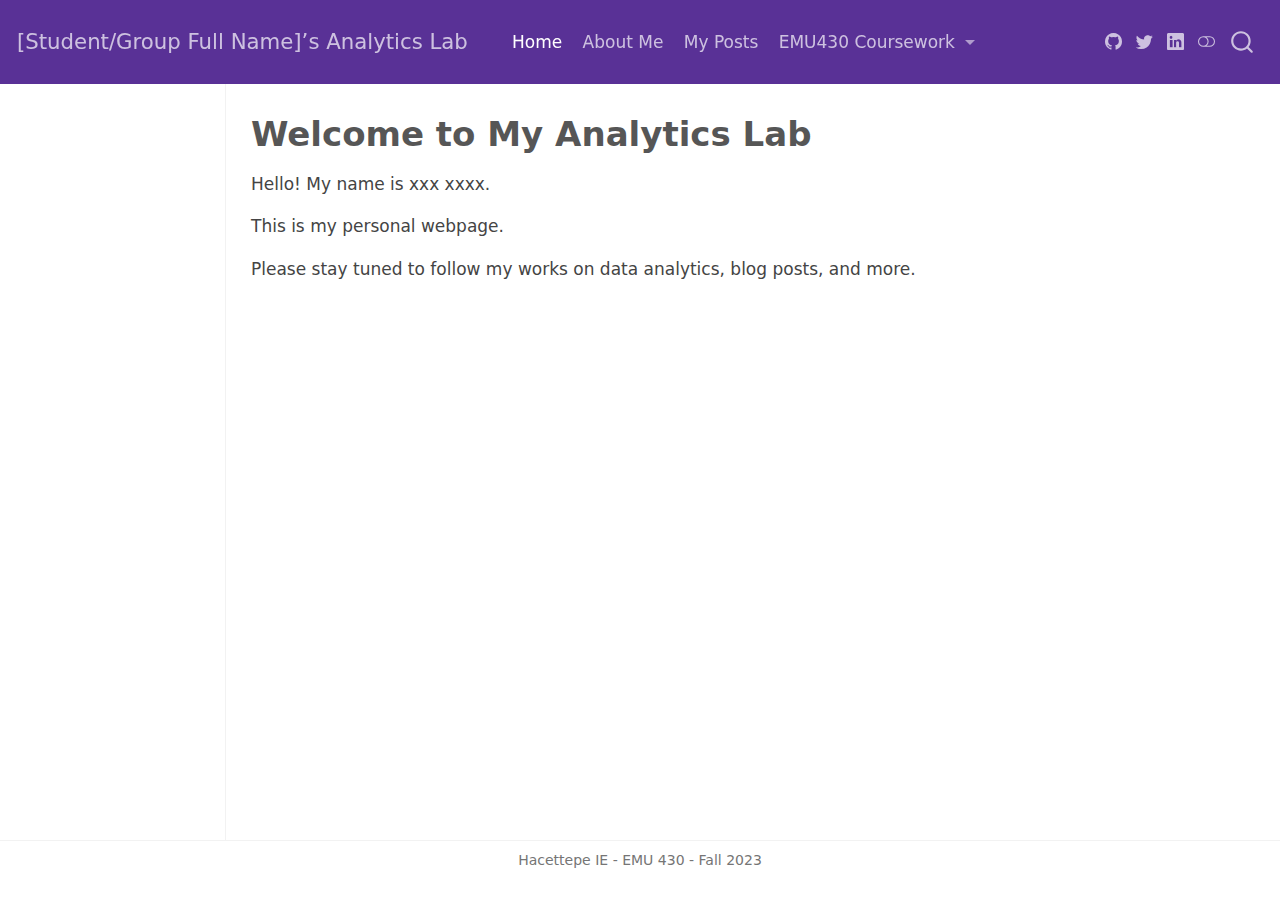
<file: _site/index.html>
<!DOCTYPE html>
<html xmlns="http://www.w3.org/1999/xhtml" lang="en" xml:lang="en"><head>

<meta charset="utf-8">
<meta name="generator" content="quarto-1.3.450">

<meta name="viewport" content="width=device-width, initial-scale=1.0, user-scalable=yes">


<title>[Student/Group Full Name]’s Analytics Lab - Welcome to My Analytics Lab</title>
<style>
code{white-space: pre-wrap;}
span.smallcaps{font-variant: small-caps;}
div.columns{display: flex; gap: min(4vw, 1.5em);}
div.column{flex: auto; overflow-x: auto;}
div.hanging-indent{margin-left: 1.5em; text-indent: -1.5em;}
ul.task-list{list-style: none;}
ul.task-list li input[type="checkbox"] {
  width: 0.8em;
  margin: 0 0.8em 0.2em -1em; /* quarto-specific, see https://github.com/quarto-dev/quarto-cli/issues/4556 */ 
  vertical-align: middle;
}
</style>


<script src="site_libs/quarto-nav/quarto-nav.js"></script>
<script src="site_libs/quarto-nav/headroom.min.js"></script>
<script src="site_libs/clipboard/clipboard.min.js"></script>
<script src="site_libs/quarto-search/autocomplete.umd.js"></script>
<script src="site_libs/quarto-search/fuse.min.js"></script>
<script src="site_libs/quarto-search/quarto-search.js"></script>
<meta name="quarto:offset" content="./">
<script src="site_libs/quarto-html/quarto.js"></script>
<script src="site_libs/quarto-html/popper.min.js"></script>
<script src="site_libs/quarto-html/tippy.umd.min.js"></script>
<script src="site_libs/quarto-html/anchor.min.js"></script>
<link href="site_libs/quarto-html/tippy.css" rel="stylesheet">
<link href="site_libs/quarto-html/quarto-syntax-highlighting.css" rel="stylesheet" class="quarto-color-scheme" id="quarto-text-highlighting-styles">
<link href="site_libs/quarto-html/quarto-syntax-highlighting-dark.css" rel="prefetch" class="quarto-color-scheme quarto-color-alternate" id="quarto-text-highlighting-styles">
<script src="site_libs/bootstrap/bootstrap.min.js"></script>
<link href="site_libs/bootstrap/bootstrap-icons.css" rel="stylesheet">
<link href="site_libs/bootstrap/bootstrap.min.css" rel="stylesheet" class="quarto-color-scheme" id="quarto-bootstrap" data-mode="light">
<link href="site_libs/bootstrap/bootstrap-dark.min.css" rel="prefetch" class="quarto-color-scheme quarto-color-alternate" id="quarto-bootstrap" data-mode="dark">
<script id="quarto-search-options" type="application/json">{
  "location": "navbar",
  "copy-button": false,
  "collapse-after": 3,
  "panel-placement": "end",
  "type": "overlay",
  "limit": 20,
  "language": {
    "search-no-results-text": "No results",
    "search-matching-documents-text": "matching documents",
    "search-copy-link-title": "Copy link to search",
    "search-hide-matches-text": "Hide additional matches",
    "search-more-match-text": "more match in this document",
    "search-more-matches-text": "more matches in this document",
    "search-clear-button-title": "Clear",
    "search-detached-cancel-button-title": "Cancel",
    "search-submit-button-title": "Submit",
    "search-label": "Search"
  }
}</script>


<link rel="stylesheet" href="styles.css">
</head>

<body class="docked nav-fixed">

<div id="quarto-search-results"></div>
  <header id="quarto-header" class="headroom fixed-top">
    <nav class="navbar navbar-expand-lg navbar-dark ">
      <div class="navbar-container container-fluid">
      <div class="navbar-brand-container">
    <a class="navbar-brand" href="./index.html">
    <span class="navbar-title">[Student/Group Full Name]’s Analytics Lab</span>
    </a>
  </div>
            <div id="quarto-search" class="" title="Search"></div>
          <button class="navbar-toggler" type="button" data-bs-toggle="collapse" data-bs-target="#navbarCollapse" aria-controls="navbarCollapse" aria-expanded="false" aria-label="Toggle navigation" onclick="if (window.quartoToggleHeadroom) { window.quartoToggleHeadroom(); }">
  <span class="navbar-toggler-icon"></span>
</button>
          <div class="collapse navbar-collapse" id="navbarCollapse">
            <ul class="navbar-nav navbar-nav-scroll me-auto">
  <li class="nav-item">
    <a class="nav-link active" href="./index.html" rel="" target="" aria-current="page">
 <span class="menu-text">Home</span></a>
  </li>  
  <li class="nav-item">
    <a class="nav-link" href="./about.html" rel="" target="">
 <span class="menu-text">About Me</span></a>
  </li>  
  <li class="nav-item">
    <a class="nav-link" href="./posts.html" rel="" target="">
 <span class="menu-text">My Posts</span></a>
  </li>  
  <li class="nav-item dropdown ">
    <a class="nav-link dropdown-toggle" href="#" id="nav-menu-emu430-coursework" role="button" data-bs-toggle="dropdown" aria-expanded="false" rel="" target="">
 <span class="menu-text">EMU430 Coursework</span>
    </a>
    <ul class="dropdown-menu" aria-labelledby="nav-menu-emu430-coursework">    
        <li>
    <a class="dropdown-item" href="./assignments.html" rel="" target="">
 <span class="dropdown-text">Assignments</span></a>
  </li>  
        <li>
    <a class="dropdown-item" href="./project.html" rel="" target="">
 <span class="dropdown-text">Project</span></a>
  </li>  
    </ul>
  </li>
</ul>
            <div class="quarto-navbar-tools ms-auto tools-wide">
    <a href="https://twitter.com" rel="" title="" class="quarto-navigation-tool px-1" aria-label=""><i class="bi bi-github"></i></a>
    <a href="https://twitter.com" rel="" title="" class="quarto-navigation-tool px-1" aria-label=""><i class="bi bi-twitter"></i></a>
    <a href="https://linkedin.com" rel="" title="" class="quarto-navigation-tool px-1" aria-label=""><i class="bi bi-linkedin"></i></a>
  <a href="" class="quarto-color-scheme-toggle quarto-navigation-tool  px-1" onclick="window.quartoToggleColorScheme(); return false;" title="Toggle dark mode"><i class="bi"></i></a>
</div>
          </div> <!-- /navcollapse -->
      </div> <!-- /container-fluid -->
    </nav>
</header>
<!-- content -->
<div id="quarto-content" class="quarto-container page-columns page-rows-contents page-layout-article page-navbar">
<!-- sidebar -->
  <nav id="quarto-sidebar" class="sidebar collapse collapse-horizontal sidebar-navigation docked overflow-auto">
    
</nav>
<div id="quarto-sidebar-glass" data-bs-toggle="collapse" data-bs-target="#quarto-sidebar,#quarto-sidebar-glass"></div>
<!-- margin-sidebar -->
    <div id="quarto-margin-sidebar" class="sidebar margin-sidebar">
    </div>
<!-- main -->
<main class="content" id="quarto-document-content">

<header id="title-block-header" class="quarto-title-block default">
<div class="quarto-title">
<h1 class="title">Welcome to My Analytics Lab</h1>
</div>



<div class="quarto-title-meta">

    
  
    
  </div>
  

</header>

<p>Hello! My name is xxx xxxx.</p>
<p>This is my personal webpage.</p>
<p>Please stay tuned to follow my works on data analytics, blog posts, and more.</p>



<a onclick="window.scrollTo(0, 0); return false;" role="button" id="quarto-back-to-top"><i class="bi bi-arrow-up"></i> Back to top</a></main> <!-- /main -->
<script id="quarto-html-after-body" type="application/javascript">
window.document.addEventListener("DOMContentLoaded", function (event) {
  const toggleBodyColorMode = (bsSheetEl) => {
    const mode = bsSheetEl.getAttribute("data-mode");
    const bodyEl = window.document.querySelector("body");
    if (mode === "dark") {
      bodyEl.classList.add("quarto-dark");
      bodyEl.classList.remove("quarto-light");
    } else {
      bodyEl.classList.add("quarto-light");
      bodyEl.classList.remove("quarto-dark");
    }
  }
  const toggleBodyColorPrimary = () => {
    const bsSheetEl = window.document.querySelector("link#quarto-bootstrap");
    if (bsSheetEl) {
      toggleBodyColorMode(bsSheetEl);
    }
  }
  toggleBodyColorPrimary();  
  const disableStylesheet = (stylesheets) => {
    for (let i=0; i < stylesheets.length; i++) {
      const stylesheet = stylesheets[i];
      stylesheet.rel = 'prefetch';
    }
  }
  const enableStylesheet = (stylesheets) => {
    for (let i=0; i < stylesheets.length; i++) {
      const stylesheet = stylesheets[i];
      stylesheet.rel = 'stylesheet';
    }
  }
  const manageTransitions = (selector, allowTransitions) => {
    const els = window.document.querySelectorAll(selector);
    for (let i=0; i < els.length; i++) {
      const el = els[i];
      if (allowTransitions) {
        el.classList.remove('notransition');
      } else {
        el.classList.add('notransition');
      }
    }
  }
  const toggleColorMode = (alternate) => {
    // Switch the stylesheets
    const alternateStylesheets = window.document.querySelectorAll('link.quarto-color-scheme.quarto-color-alternate');
    manageTransitions('#quarto-margin-sidebar .nav-link', false);
    if (alternate) {
      enableStylesheet(alternateStylesheets);
      for (const sheetNode of alternateStylesheets) {
        if (sheetNode.id === "quarto-bootstrap") {
          toggleBodyColorMode(sheetNode);
        }
      }
    } else {
      disableStylesheet(alternateStylesheets);
      toggleBodyColorPrimary();
    }
    manageTransitions('#quarto-margin-sidebar .nav-link', true);
    // Switch the toggles
    const toggles = window.document.querySelectorAll('.quarto-color-scheme-toggle');
    for (let i=0; i < toggles.length; i++) {
      const toggle = toggles[i];
      if (toggle) {
        if (alternate) {
          toggle.classList.add("alternate");     
        } else {
          toggle.classList.remove("alternate");
        }
      }
    }
    // Hack to workaround the fact that safari doesn't
    // properly recolor the scrollbar when toggling (#1455)
    if (navigator.userAgent.indexOf('Safari') > 0 && navigator.userAgent.indexOf('Chrome') == -1) {
      manageTransitions("body", false);
      window.scrollTo(0, 1);
      setTimeout(() => {
        window.scrollTo(0, 0);
        manageTransitions("body", true);
      }, 40);  
    }
  }
  const isFileUrl = () => { 
    return window.location.protocol === 'file:';
  }
  const hasAlternateSentinel = () => {  
    let styleSentinel = getColorSchemeSentinel();
    if (styleSentinel !== null) {
      return styleSentinel === "alternate";
    } else {
      return false;
    }
  }
  const setStyleSentinel = (alternate) => {
    const value = alternate ? "alternate" : "default";
    if (!isFileUrl()) {
      window.localStorage.setItem("quarto-color-scheme", value);
    } else {
      localAlternateSentinel = value;
    }
  }
  const getColorSchemeSentinel = () => {
    if (!isFileUrl()) {
      const storageValue = window.localStorage.getItem("quarto-color-scheme");
      return storageValue != null ? storageValue : localAlternateSentinel;
    } else {
      return localAlternateSentinel;
    }
  }
  let localAlternateSentinel = 'default';
  // Dark / light mode switch
  window.quartoToggleColorScheme = () => {
    // Read the current dark / light value 
    let toAlternate = !hasAlternateSentinel();
    toggleColorMode(toAlternate);
    setStyleSentinel(toAlternate);
  };
  // Ensure there is a toggle, if there isn't float one in the top right
  if (window.document.querySelector('.quarto-color-scheme-toggle') === null) {
    const a = window.document.createElement('a');
    a.classList.add('top-right');
    a.classList.add('quarto-color-scheme-toggle');
    a.href = "";
    a.onclick = function() { try { window.quartoToggleColorScheme(); } catch {} return false; };
    const i = window.document.createElement("i");
    i.classList.add('bi');
    a.appendChild(i);
    window.document.body.appendChild(a);
  }
  // Switch to dark mode if need be
  if (hasAlternateSentinel()) {
    toggleColorMode(true);
  } else {
    toggleColorMode(false);
  }
  const icon = "";
  const anchorJS = new window.AnchorJS();
  anchorJS.options = {
    placement: 'right',
    icon: icon
  };
  anchorJS.add('.anchored');
  const isCodeAnnotation = (el) => {
    for (const clz of el.classList) {
      if (clz.startsWith('code-annotation-')) {                     
        return true;
      }
    }
    return false;
  }
  const clipboard = new window.ClipboardJS('.code-copy-button', {
    text: function(trigger) {
      const codeEl = trigger.previousElementSibling.cloneNode(true);
      for (const childEl of codeEl.children) {
        if (isCodeAnnotation(childEl)) {
          childEl.remove();
        }
      }
      return codeEl.innerText;
    }
  });
  clipboard.on('success', function(e) {
    // button target
    const button = e.trigger;
    // don't keep focus
    button.blur();
    // flash "checked"
    button.classList.add('code-copy-button-checked');
    var currentTitle = button.getAttribute("title");
    button.setAttribute("title", "Copied!");
    let tooltip;
    if (window.bootstrap) {
      button.setAttribute("data-bs-toggle", "tooltip");
      button.setAttribute("data-bs-placement", "left");
      button.setAttribute("data-bs-title", "Copied!");
      tooltip = new bootstrap.Tooltip(button, 
        { trigger: "manual", 
          customClass: "code-copy-button-tooltip",
          offset: [0, -8]});
      tooltip.show();    
    }
    setTimeout(function() {
      if (tooltip) {
        tooltip.hide();
        button.removeAttribute("data-bs-title");
        button.removeAttribute("data-bs-toggle");
        button.removeAttribute("data-bs-placement");
      }
      button.setAttribute("title", currentTitle);
      button.classList.remove('code-copy-button-checked');
    }, 1000);
    // clear code selection
    e.clearSelection();
  });
  function tippyHover(el, contentFn) {
    const config = {
      allowHTML: true,
      content: contentFn,
      maxWidth: 500,
      delay: 100,
      arrow: false,
      appendTo: function(el) {
          return el.parentElement;
      },
      interactive: true,
      interactiveBorder: 10,
      theme: 'quarto',
      placement: 'bottom-start'
    };
    window.tippy(el, config); 
  }
  const noterefs = window.document.querySelectorAll('a[role="doc-noteref"]');
  for (var i=0; i<noterefs.length; i++) {
    const ref = noterefs[i];
    tippyHover(ref, function() {
      // use id or data attribute instead here
      let href = ref.getAttribute('data-footnote-href') || ref.getAttribute('href');
      try { href = new URL(href).hash; } catch {}
      const id = href.replace(/^#\/?/, "");
      const note = window.document.getElementById(id);
      return note.innerHTML;
    });
  }
      let selectedAnnoteEl;
      const selectorForAnnotation = ( cell, annotation) => {
        let cellAttr = 'data-code-cell="' + cell + '"';
        let lineAttr = 'data-code-annotation="' +  annotation + '"';
        const selector = 'span[' + cellAttr + '][' + lineAttr + ']';
        return selector;
      }
      const selectCodeLines = (annoteEl) => {
        const doc = window.document;
        const targetCell = annoteEl.getAttribute("data-target-cell");
        const targetAnnotation = annoteEl.getAttribute("data-target-annotation");
        const annoteSpan = window.document.querySelector(selectorForAnnotation(targetCell, targetAnnotation));
        const lines = annoteSpan.getAttribute("data-code-lines").split(",");
        const lineIds = lines.map((line) => {
          return targetCell + "-" + line;
        })
        let top = null;
        let height = null;
        let parent = null;
        if (lineIds.length > 0) {
            //compute the position of the single el (top and bottom and make a div)
            const el = window.document.getElementById(lineIds[0]);
            top = el.offsetTop;
            height = el.offsetHeight;
            parent = el.parentElement.parentElement;
          if (lineIds.length > 1) {
            const lastEl = window.document.getElementById(lineIds[lineIds.length - 1]);
            const bottom = lastEl.offsetTop + lastEl.offsetHeight;
            height = bottom - top;
          }
          if (top !== null && height !== null && parent !== null) {
            // cook up a div (if necessary) and position it 
            let div = window.document.getElementById("code-annotation-line-highlight");
            if (div === null) {
              div = window.document.createElement("div");
              div.setAttribute("id", "code-annotation-line-highlight");
              div.style.position = 'absolute';
              parent.appendChild(div);
            }
            div.style.top = top - 2 + "px";
            div.style.height = height + 4 + "px";
            let gutterDiv = window.document.getElementById("code-annotation-line-highlight-gutter");
            if (gutterDiv === null) {
              gutterDiv = window.document.createElement("div");
              gutterDiv.setAttribute("id", "code-annotation-line-highlight-gutter");
              gutterDiv.style.position = 'absolute';
              const codeCell = window.document.getElementById(targetCell);
              const gutter = codeCell.querySelector('.code-annotation-gutter');
              gutter.appendChild(gutterDiv);
            }
            gutterDiv.style.top = top - 2 + "px";
            gutterDiv.style.height = height + 4 + "px";
          }
          selectedAnnoteEl = annoteEl;
        }
      };
      const unselectCodeLines = () => {
        const elementsIds = ["code-annotation-line-highlight", "code-annotation-line-highlight-gutter"];
        elementsIds.forEach((elId) => {
          const div = window.document.getElementById(elId);
          if (div) {
            div.remove();
          }
        });
        selectedAnnoteEl = undefined;
      };
      // Attach click handler to the DT
      const annoteDls = window.document.querySelectorAll('dt[data-target-cell]');
      for (const annoteDlNode of annoteDls) {
        annoteDlNode.addEventListener('click', (event) => {
          const clickedEl = event.target;
          if (clickedEl !== selectedAnnoteEl) {
            unselectCodeLines();
            const activeEl = window.document.querySelector('dt[data-target-cell].code-annotation-active');
            if (activeEl) {
              activeEl.classList.remove('code-annotation-active');
            }
            selectCodeLines(clickedEl);
            clickedEl.classList.add('code-annotation-active');
          } else {
            // Unselect the line
            unselectCodeLines();
            clickedEl.classList.remove('code-annotation-active');
          }
        });
      }
  const findCites = (el) => {
    const parentEl = el.parentElement;
    if (parentEl) {
      const cites = parentEl.dataset.cites;
      if (cites) {
        return {
          el,
          cites: cites.split(' ')
        };
      } else {
        return findCites(el.parentElement)
      }
    } else {
      return undefined;
    }
  };
  var bibliorefs = window.document.querySelectorAll('a[role="doc-biblioref"]');
  for (var i=0; i<bibliorefs.length; i++) {
    const ref = bibliorefs[i];
    const citeInfo = findCites(ref);
    if (citeInfo) {
      tippyHover(citeInfo.el, function() {
        var popup = window.document.createElement('div');
        citeInfo.cites.forEach(function(cite) {
          var citeDiv = window.document.createElement('div');
          citeDiv.classList.add('hanging-indent');
          citeDiv.classList.add('csl-entry');
          var biblioDiv = window.document.getElementById('ref-' + cite);
          if (biblioDiv) {
            citeDiv.innerHTML = biblioDiv.innerHTML;
          }
          popup.appendChild(citeDiv);
        });
        return popup.innerHTML;
      });
    }
  }
});
</script>
</div> <!-- /content -->
<footer class="footer">
  <div class="nav-footer">
    <div class="nav-footer-left">
      &nbsp;
    </div>   
    <div class="nav-footer-center">Hacettepe IE - EMU 430 - Fall 2023</div>
    <div class="nav-footer-right">
      &nbsp;
    </div>
  </div>
</footer>



</body></html>
</file>
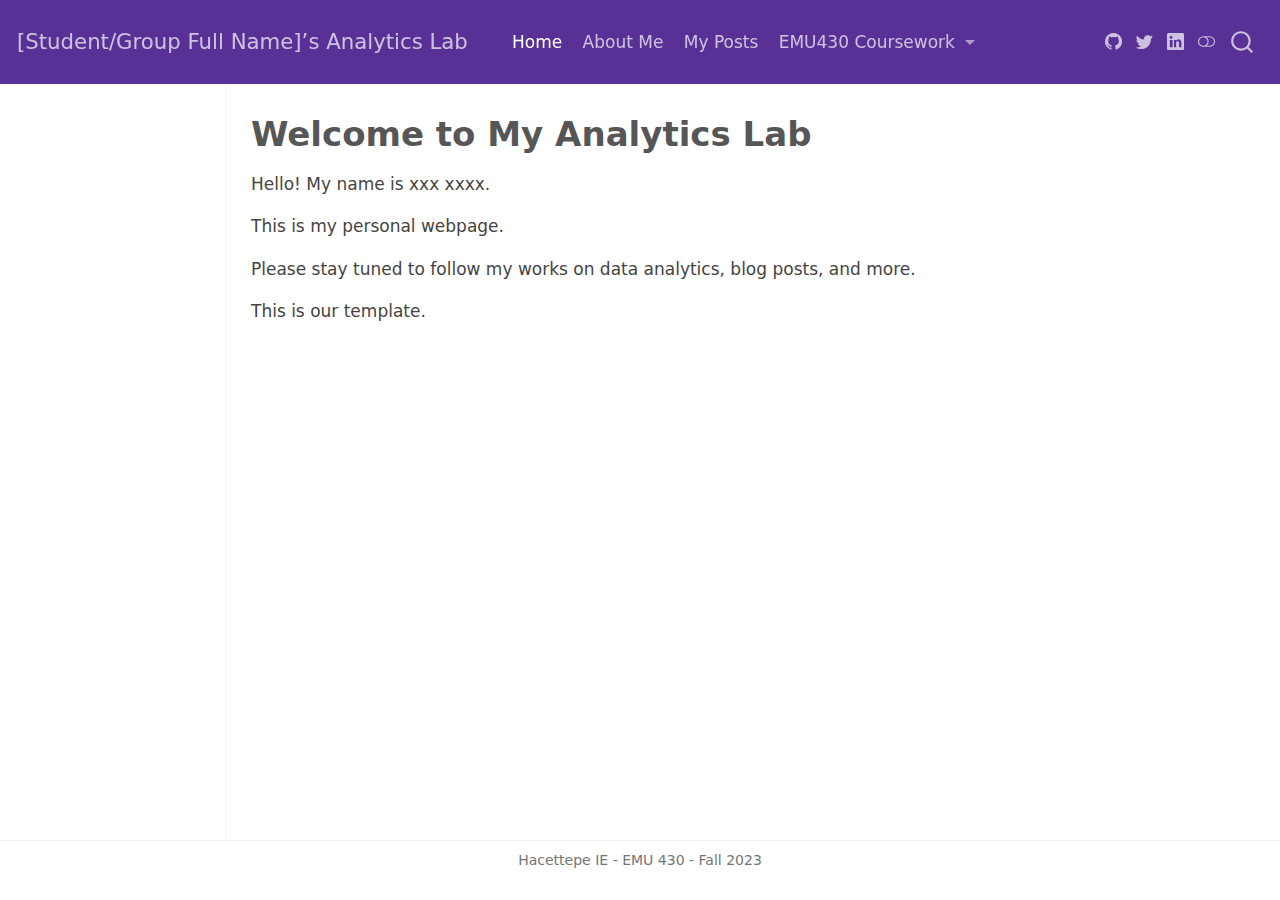
<file: docs/index.html>
<!DOCTYPE html>
<html xmlns="http://www.w3.org/1999/xhtml" lang="en" xml:lang="en"><head>

<meta charset="utf-8">
<meta name="generator" content="quarto-1.3.450">

<meta name="viewport" content="width=device-width, initial-scale=1.0, user-scalable=yes">


<title>[Student/Group Full Name]’s Analytics Lab - Welcome to My Analytics Lab</title>
<style>
code{white-space: pre-wrap;}
span.smallcaps{font-variant: small-caps;}
div.columns{display: flex; gap: min(4vw, 1.5em);}
div.column{flex: auto; overflow-x: auto;}
div.hanging-indent{margin-left: 1.5em; text-indent: -1.5em;}
ul.task-list{list-style: none;}
ul.task-list li input[type="checkbox"] {
  width: 0.8em;
  margin: 0 0.8em 0.2em -1em; /* quarto-specific, see https://github.com/quarto-dev/quarto-cli/issues/4556 */ 
  vertical-align: middle;
}
</style>


<script src="site_libs/quarto-nav/quarto-nav.js"></script>
<script src="site_libs/quarto-nav/headroom.min.js"></script>
<script src="site_libs/clipboard/clipboard.min.js"></script>
<script src="site_libs/quarto-search/autocomplete.umd.js"></script>
<script src="site_libs/quarto-search/fuse.min.js"></script>
<script src="site_libs/quarto-search/quarto-search.js"></script>
<meta name="quarto:offset" content="./">
<script src="site_libs/quarto-html/quarto.js"></script>
<script src="site_libs/quarto-html/popper.min.js"></script>
<script src="site_libs/quarto-html/tippy.umd.min.js"></script>
<script src="site_libs/quarto-html/anchor.min.js"></script>
<link href="site_libs/quarto-html/tippy.css" rel="stylesheet">
<link href="site_libs/quarto-html/quarto-syntax-highlighting.css" rel="stylesheet" class="quarto-color-scheme" id="quarto-text-highlighting-styles">
<link href="site_libs/quarto-html/quarto-syntax-highlighting-dark.css" rel="prefetch" class="quarto-color-scheme quarto-color-alternate" id="quarto-text-highlighting-styles">
<script src="site_libs/bootstrap/bootstrap.min.js"></script>
<link href="site_libs/bootstrap/bootstrap-icons.css" rel="stylesheet">
<link href="site_libs/bootstrap/bootstrap.min.css" rel="stylesheet" class="quarto-color-scheme" id="quarto-bootstrap" data-mode="light">
<link href="site_libs/bootstrap/bootstrap-dark.min.css" rel="prefetch" class="quarto-color-scheme quarto-color-alternate" id="quarto-bootstrap" data-mode="dark">
<script id="quarto-search-options" type="application/json">{
  "location": "navbar",
  "copy-button": false,
  "collapse-after": 3,
  "panel-placement": "end",
  "type": "overlay",
  "limit": 20,
  "language": {
    "search-no-results-text": "No results",
    "search-matching-documents-text": "matching documents",
    "search-copy-link-title": "Copy link to search",
    "search-hide-matches-text": "Hide additional matches",
    "search-more-match-text": "more match in this document",
    "search-more-matches-text": "more matches in this document",
    "search-clear-button-title": "Clear",
    "search-detached-cancel-button-title": "Cancel",
    "search-submit-button-title": "Submit",
    "search-label": "Search"
  }
}</script>


<link rel="stylesheet" href="styles.css">
</head>

<body class="docked nav-fixed">

<div id="quarto-search-results"></div>
  <header id="quarto-header" class="headroom fixed-top">
    <nav class="navbar navbar-expand-lg navbar-dark ">
      <div class="navbar-container container-fluid">
      <div class="navbar-brand-container">
    <a class="navbar-brand" href="./index.html">
    <span class="navbar-title">[Student/Group Full Name]’s Analytics Lab</span>
    </a>
  </div>
            <div id="quarto-search" class="" title="Search"></div>
          <button class="navbar-toggler" type="button" data-bs-toggle="collapse" data-bs-target="#navbarCollapse" aria-controls="navbarCollapse" aria-expanded="false" aria-label="Toggle navigation" onclick="if (window.quartoToggleHeadroom) { window.quartoToggleHeadroom(); }">
  <span class="navbar-toggler-icon"></span>
</button>
          <div class="collapse navbar-collapse" id="navbarCollapse">
            <ul class="navbar-nav navbar-nav-scroll me-auto">
  <li class="nav-item">
    <a class="nav-link active" href="./index.html" rel="" target="" aria-current="page">
 <span class="menu-text">Home</span></a>
  </li>  
  <li class="nav-item">
    <a class="nav-link" href="./about.html" rel="" target="">
 <span class="menu-text">About Me</span></a>
  </li>  
  <li class="nav-item">
    <a class="nav-link" href="./posts.html" rel="" target="">
 <span class="menu-text">My Posts</span></a>
  </li>  
  <li class="nav-item dropdown ">
    <a class="nav-link dropdown-toggle" href="#" id="nav-menu-emu430-coursework" role="button" data-bs-toggle="dropdown" aria-expanded="false" rel="" target="">
 <span class="menu-text">EMU430 Coursework</span>
    </a>
    <ul class="dropdown-menu" aria-labelledby="nav-menu-emu430-coursework">    
        <li>
    <a class="dropdown-item" href="./assignments.html" rel="" target="">
 <span class="dropdown-text">Assignments</span></a>
  </li>  
        <li>
    <a class="dropdown-item" href="./project.html" rel="" target="">
 <span class="dropdown-text">Project</span></a>
  </li>  
    </ul>
  </li>
</ul>
            <div class="quarto-navbar-tools ms-auto tools-wide">
    <a href="https://twitter.com" rel="" title="" class="quarto-navigation-tool px-1" aria-label=""><i class="bi bi-github"></i></a>
    <a href="https://twitter.com" rel="" title="" class="quarto-navigation-tool px-1" aria-label=""><i class="bi bi-twitter"></i></a>
    <a href="https://linkedin.com" rel="" title="" class="quarto-navigation-tool px-1" aria-label=""><i class="bi bi-linkedin"></i></a>
  <a href="" class="quarto-color-scheme-toggle quarto-navigation-tool  px-1" onclick="window.quartoToggleColorScheme(); return false;" title="Toggle dark mode"><i class="bi"></i></a>
</div>
          </div> <!-- /navcollapse -->
      </div> <!-- /container-fluid -->
    </nav>
</header>
<!-- content -->
<div id="quarto-content" class="quarto-container page-columns page-rows-contents page-layout-article page-navbar">
<!-- sidebar -->
  <nav id="quarto-sidebar" class="sidebar collapse collapse-horizontal sidebar-navigation docked overflow-auto">
    
</nav>
<div id="quarto-sidebar-glass" data-bs-toggle="collapse" data-bs-target="#quarto-sidebar,#quarto-sidebar-glass"></div>
<!-- margin-sidebar -->
    <div id="quarto-margin-sidebar" class="sidebar margin-sidebar">
    </div>
<!-- main -->
<main class="content" id="quarto-document-content">

<header id="title-block-header" class="quarto-title-block default">
<div class="quarto-title">
<h1 class="title">Welcome to My Analytics Lab</h1>
</div>



<div class="quarto-title-meta">

    
  
    
  </div>
  

</header>

<p>Hello! My name is xxx xxxx.</p>
<p>This is my personal webpage.</p>
<p>Please stay tuned to follow my works on data analytics, blog posts, and more.</p>
<p>This is our template.</p>



<a onclick="window.scrollTo(0, 0); return false;" role="button" id="quarto-back-to-top"><i class="bi bi-arrow-up"></i> Back to top</a></main> <!-- /main -->
<script id="quarto-html-after-body" type="application/javascript">
window.document.addEventListener("DOMContentLoaded", function (event) {
  const toggleBodyColorMode = (bsSheetEl) => {
    const mode = bsSheetEl.getAttribute("data-mode");
    const bodyEl = window.document.querySelector("body");
    if (mode === "dark") {
      bodyEl.classList.add("quarto-dark");
      bodyEl.classList.remove("quarto-light");
    } else {
      bodyEl.classList.add("quarto-light");
      bodyEl.classList.remove("quarto-dark");
    }
  }
  const toggleBodyColorPrimary = () => {
    const bsSheetEl = window.document.querySelector("link#quarto-bootstrap");
    if (bsSheetEl) {
      toggleBodyColorMode(bsSheetEl);
    }
  }
  toggleBodyColorPrimary();  
  const disableStylesheet = (stylesheets) => {
    for (let i=0; i < stylesheets.length; i++) {
      const stylesheet = stylesheets[i];
      stylesheet.rel = 'prefetch';
    }
  }
  const enableStylesheet = (stylesheets) => {
    for (let i=0; i < stylesheets.length; i++) {
      const stylesheet = stylesheets[i];
      stylesheet.rel = 'stylesheet';
    }
  }
  const manageTransitions = (selector, allowTransitions) => {
    const els = window.document.querySelectorAll(selector);
    for (let i=0; i < els.length; i++) {
      const el = els[i];
      if (allowTransitions) {
        el.classList.remove('notransition');
      } else {
        el.classList.add('notransition');
      }
    }
  }
  const toggleColorMode = (alternate) => {
    // Switch the stylesheets
    const alternateStylesheets = window.document.querySelectorAll('link.quarto-color-scheme.quarto-color-alternate');
    manageTransitions('#quarto-margin-sidebar .nav-link', false);
    if (alternate) {
      enableStylesheet(alternateStylesheets);
      for (const sheetNode of alternateStylesheets) {
        if (sheetNode.id === "quarto-bootstrap") {
          toggleBodyColorMode(sheetNode);
        }
      }
    } else {
      disableStylesheet(alternateStylesheets);
      toggleBodyColorPrimary();
    }
    manageTransitions('#quarto-margin-sidebar .nav-link', true);
    // Switch the toggles
    const toggles = window.document.querySelectorAll('.quarto-color-scheme-toggle');
    for (let i=0; i < toggles.length; i++) {
      const toggle = toggles[i];
      if (toggle) {
        if (alternate) {
          toggle.classList.add("alternate");     
        } else {
          toggle.classList.remove("alternate");
        }
      }
    }
    // Hack to workaround the fact that safari doesn't
    // properly recolor the scrollbar when toggling (#1455)
    if (navigator.userAgent.indexOf('Safari') > 0 && navigator.userAgent.indexOf('Chrome') == -1) {
      manageTransitions("body", false);
      window.scrollTo(0, 1);
      setTimeout(() => {
        window.scrollTo(0, 0);
        manageTransitions("body", true);
      }, 40);  
    }
  }
  const isFileUrl = () => { 
    return window.location.protocol === 'file:';
  }
  const hasAlternateSentinel = () => {  
    let styleSentinel = getColorSchemeSentinel();
    if (styleSentinel !== null) {
      return styleSentinel === "alternate";
    } else {
      return false;
    }
  }
  const setStyleSentinel = (alternate) => {
    const value = alternate ? "alternate" : "default";
    if (!isFileUrl()) {
      window.localStorage.setItem("quarto-color-scheme", value);
    } else {
      localAlternateSentinel = value;
    }
  }
  const getColorSchemeSentinel = () => {
    if (!isFileUrl()) {
      const storageValue = window.localStorage.getItem("quarto-color-scheme");
      return storageValue != null ? storageValue : localAlternateSentinel;
    } else {
      return localAlternateSentinel;
    }
  }
  let localAlternateSentinel = 'default';
  // Dark / light mode switch
  window.quartoToggleColorScheme = () => {
    // Read the current dark / light value 
    let toAlternate = !hasAlternateSentinel();
    toggleColorMode(toAlternate);
    setStyleSentinel(toAlternate);
  };
  // Ensure there is a toggle, if there isn't float one in the top right
  if (window.document.querySelector('.quarto-color-scheme-toggle') === null) {
    const a = window.document.createElement('a');
    a.classList.add('top-right');
    a.classList.add('quarto-color-scheme-toggle');
    a.href = "";
    a.onclick = function() { try { window.quartoToggleColorScheme(); } catch {} return false; };
    const i = window.document.createElement("i");
    i.classList.add('bi');
    a.appendChild(i);
    window.document.body.appendChild(a);
  }
  // Switch to dark mode if need be
  if (hasAlternateSentinel()) {
    toggleColorMode(true);
  } else {
    toggleColorMode(false);
  }
  const icon = "";
  const anchorJS = new window.AnchorJS();
  anchorJS.options = {
    placement: 'right',
    icon: icon
  };
  anchorJS.add('.anchored');
  const isCodeAnnotation = (el) => {
    for (const clz of el.classList) {
      if (clz.startsWith('code-annotation-')) {                     
        return true;
      }
    }
    return false;
  }
  const clipboard = new window.ClipboardJS('.code-copy-button', {
    text: function(trigger) {
      const codeEl = trigger.previousElementSibling.cloneNode(true);
      for (const childEl of codeEl.children) {
        if (isCodeAnnotation(childEl)) {
          childEl.remove();
        }
      }
      return codeEl.innerText;
    }
  });
  clipboard.on('success', function(e) {
    // button target
    const button = e.trigger;
    // don't keep focus
    button.blur();
    // flash "checked"
    button.classList.add('code-copy-button-checked');
    var currentTitle = button.getAttribute("title");
    button.setAttribute("title", "Copied!");
    let tooltip;
    if (window.bootstrap) {
      button.setAttribute("data-bs-toggle", "tooltip");
      button.setAttribute("data-bs-placement", "left");
      button.setAttribute("data-bs-title", "Copied!");
      tooltip = new bootstrap.Tooltip(button, 
        { trigger: "manual", 
          customClass: "code-copy-button-tooltip",
          offset: [0, -8]});
      tooltip.show();    
    }
    setTimeout(function() {
      if (tooltip) {
        tooltip.hide();
        button.removeAttribute("data-bs-title");
        button.removeAttribute("data-bs-toggle");
        button.removeAttribute("data-bs-placement");
      }
      button.setAttribute("title", currentTitle);
      button.classList.remove('code-copy-button-checked');
    }, 1000);
    // clear code selection
    e.clearSelection();
  });
  function tippyHover(el, contentFn) {
    const config = {
      allowHTML: true,
      content: contentFn,
      maxWidth: 500,
      delay: 100,
      arrow: false,
      appendTo: function(el) {
          return el.parentElement;
      },
      interactive: true,
      interactiveBorder: 10,
      theme: 'quarto',
      placement: 'bottom-start'
    };
    window.tippy(el, config); 
  }
  const noterefs = window.document.querySelectorAll('a[role="doc-noteref"]');
  for (var i=0; i<noterefs.length; i++) {
    const ref = noterefs[i];
    tippyHover(ref, function() {
      // use id or data attribute instead here
      let href = ref.getAttribute('data-footnote-href') || ref.getAttribute('href');
      try { href = new URL(href).hash; } catch {}
      const id = href.replace(/^#\/?/, "");
      const note = window.document.getElementById(id);
      return note.innerHTML;
    });
  }
      let selectedAnnoteEl;
      const selectorForAnnotation = ( cell, annotation) => {
        let cellAttr = 'data-code-cell="' + cell + '"';
        let lineAttr = 'data-code-annotation="' +  annotation + '"';
        const selector = 'span[' + cellAttr + '][' + lineAttr + ']';
        return selector;
      }
      const selectCodeLines = (annoteEl) => {
        const doc = window.document;
        const targetCell = annoteEl.getAttribute("data-target-cell");
        const targetAnnotation = annoteEl.getAttribute("data-target-annotation");
        const annoteSpan = window.document.querySelector(selectorForAnnotation(targetCell, targetAnnotation));
        const lines = annoteSpan.getAttribute("data-code-lines").split(",");
        const lineIds = lines.map((line) => {
          return targetCell + "-" + line;
        })
        let top = null;
        let height = null;
        let parent = null;
        if (lineIds.length > 0) {
            //compute the position of the single el (top and bottom and make a div)
            const el = window.document.getElementById(lineIds[0]);
            top = el.offsetTop;
            height = el.offsetHeight;
            parent = el.parentElement.parentElement;
          if (lineIds.length > 1) {
            const lastEl = window.document.getElementById(lineIds[lineIds.length - 1]);
            const bottom = lastEl.offsetTop + lastEl.offsetHeight;
            height = bottom - top;
          }
          if (top !== null && height !== null && parent !== null) {
            // cook up a div (if necessary) and position it 
            let div = window.document.getElementById("code-annotation-line-highlight");
            if (div === null) {
              div = window.document.createElement("div");
              div.setAttribute("id", "code-annotation-line-highlight");
              div.style.position = 'absolute';
              parent.appendChild(div);
            }
            div.style.top = top - 2 + "px";
            div.style.height = height + 4 + "px";
            let gutterDiv = window.document.getElementById("code-annotation-line-highlight-gutter");
            if (gutterDiv === null) {
              gutterDiv = window.document.createElement("div");
              gutterDiv.setAttribute("id", "code-annotation-line-highlight-gutter");
              gutterDiv.style.position = 'absolute';
              const codeCell = window.document.getElementById(targetCell);
              const gutter = codeCell.querySelector('.code-annotation-gutter');
              gutter.appendChild(gutterDiv);
            }
            gutterDiv.style.top = top - 2 + "px";
            gutterDiv.style.height = height + 4 + "px";
          }
          selectedAnnoteEl = annoteEl;
        }
      };
      const unselectCodeLines = () => {
        const elementsIds = ["code-annotation-line-highlight", "code-annotation-line-highlight-gutter"];
        elementsIds.forEach((elId) => {
          const div = window.document.getElementById(elId);
          if (div) {
            div.remove();
          }
        });
        selectedAnnoteEl = undefined;
      };
      // Attach click handler to the DT
      const annoteDls = window.document.querySelectorAll('dt[data-target-cell]');
      for (const annoteDlNode of annoteDls) {
        annoteDlNode.addEventListener('click', (event) => {
          const clickedEl = event.target;
          if (clickedEl !== selectedAnnoteEl) {
            unselectCodeLines();
            const activeEl = window.document.querySelector('dt[data-target-cell].code-annotation-active');
            if (activeEl) {
              activeEl.classList.remove('code-annotation-active');
            }
            selectCodeLines(clickedEl);
            clickedEl.classList.add('code-annotation-active');
          } else {
            // Unselect the line
            unselectCodeLines();
            clickedEl.classList.remove('code-annotation-active');
          }
        });
      }
  const findCites = (el) => {
    const parentEl = el.parentElement;
    if (parentEl) {
      const cites = parentEl.dataset.cites;
      if (cites) {
        return {
          el,
          cites: cites.split(' ')
        };
      } else {
        return findCites(el.parentElement)
      }
    } else {
      return undefined;
    }
  };
  var bibliorefs = window.document.querySelectorAll('a[role="doc-biblioref"]');
  for (var i=0; i<bibliorefs.length; i++) {
    const ref = bibliorefs[i];
    const citeInfo = findCites(ref);
    if (citeInfo) {
      tippyHover(citeInfo.el, function() {
        var popup = window.document.createElement('div');
        citeInfo.cites.forEach(function(cite) {
          var citeDiv = window.document.createElement('div');
          citeDiv.classList.add('hanging-indent');
          citeDiv.classList.add('csl-entry');
          var biblioDiv = window.document.getElementById('ref-' + cite);
          if (biblioDiv) {
            citeDiv.innerHTML = biblioDiv.innerHTML;
          }
          popup.appendChild(citeDiv);
        });
        return popup.innerHTML;
      });
    }
  }
});
</script>
</div> <!-- /content -->
<footer class="footer">
  <div class="nav-footer">
    <div class="nav-footer-left">
      &nbsp;
    </div>   
    <div class="nav-footer-center">Hacettepe IE - EMU 430 - Fall 2023</div>
    <div class="nav-footer-right">
      &nbsp;
    </div>
  </div>
</footer>



</body></html>
</file>
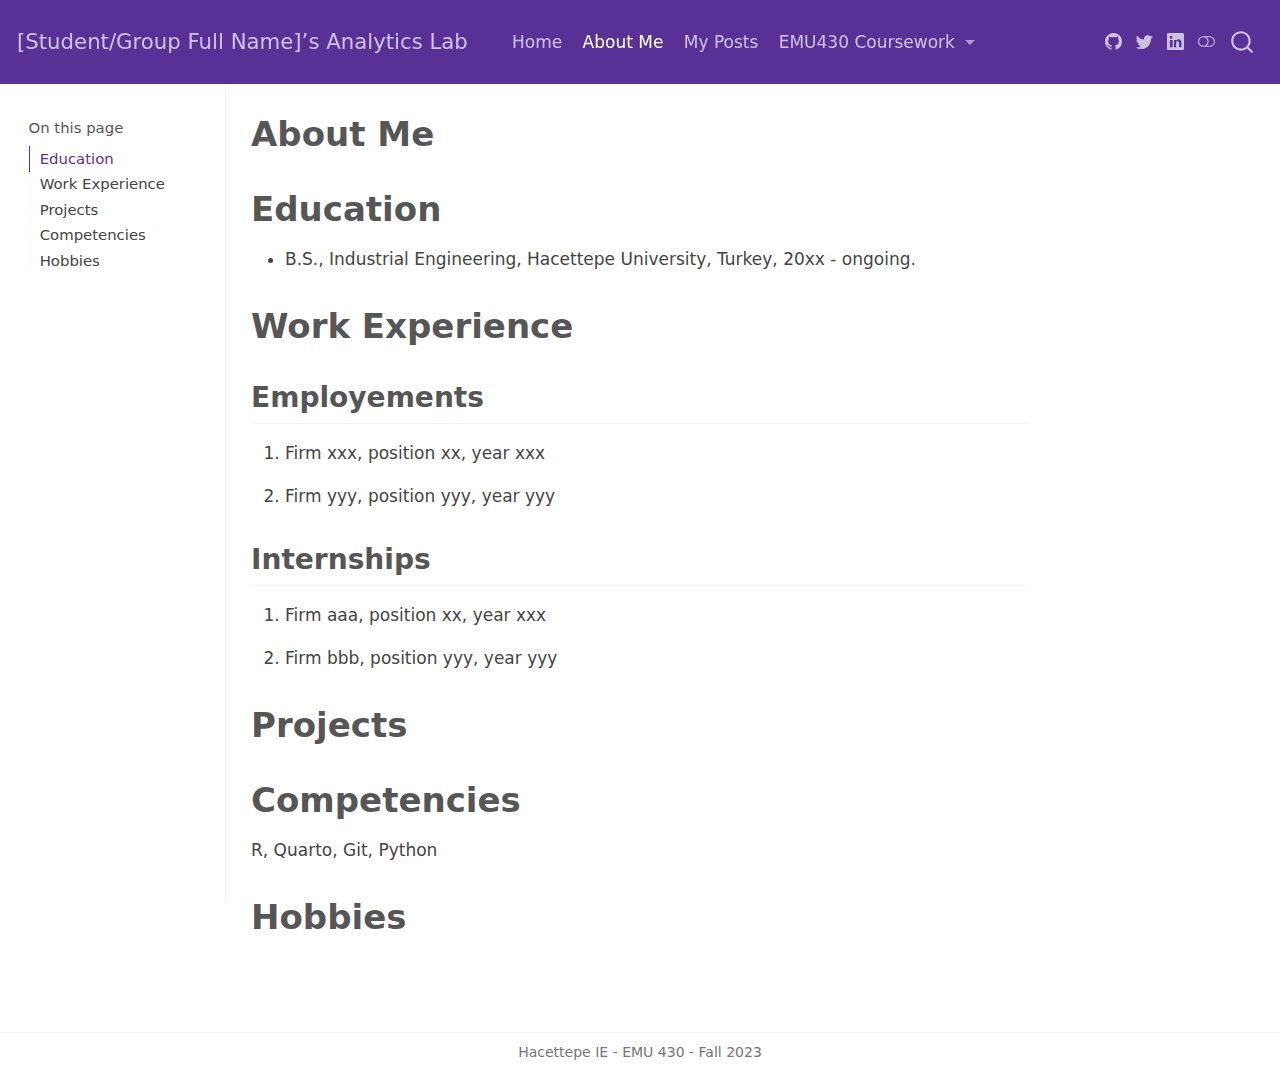
<file: _site/about.html>
<!DOCTYPE html>
<html xmlns="http://www.w3.org/1999/xhtml" lang="en" xml:lang="en"><head>

<meta charset="utf-8">
<meta name="generator" content="quarto-1.3.450">

<meta name="viewport" content="width=device-width, initial-scale=1.0, user-scalable=yes">


<title>[Student/Group Full Name]’s Analytics Lab - About Me</title>
<style>
code{white-space: pre-wrap;}
span.smallcaps{font-variant: small-caps;}
div.columns{display: flex; gap: min(4vw, 1.5em);}
div.column{flex: auto; overflow-x: auto;}
div.hanging-indent{margin-left: 1.5em; text-indent: -1.5em;}
ul.task-list{list-style: none;}
ul.task-list li input[type="checkbox"] {
  width: 0.8em;
  margin: 0 0.8em 0.2em -1em; /* quarto-specific, see https://github.com/quarto-dev/quarto-cli/issues/4556 */ 
  vertical-align: middle;
}
</style>


<script src="site_libs/quarto-nav/quarto-nav.js"></script>
<script src="site_libs/quarto-nav/headroom.min.js"></script>
<script src="site_libs/clipboard/clipboard.min.js"></script>
<script src="site_libs/quarto-search/autocomplete.umd.js"></script>
<script src="site_libs/quarto-search/fuse.min.js"></script>
<script src="site_libs/quarto-search/quarto-search.js"></script>
<meta name="quarto:offset" content="./">
<script src="site_libs/quarto-html/quarto.js"></script>
<script src="site_libs/quarto-html/popper.min.js"></script>
<script src="site_libs/quarto-html/tippy.umd.min.js"></script>
<script src="site_libs/quarto-html/anchor.min.js"></script>
<link href="site_libs/quarto-html/tippy.css" rel="stylesheet">
<link href="site_libs/quarto-html/quarto-syntax-highlighting.css" rel="stylesheet" class="quarto-color-scheme" id="quarto-text-highlighting-styles">
<link href="site_libs/quarto-html/quarto-syntax-highlighting-dark.css" rel="prefetch" class="quarto-color-scheme quarto-color-alternate" id="quarto-text-highlighting-styles">
<script src="site_libs/bootstrap/bootstrap.min.js"></script>
<link href="site_libs/bootstrap/bootstrap-icons.css" rel="stylesheet">
<link href="site_libs/bootstrap/bootstrap.min.css" rel="stylesheet" class="quarto-color-scheme" id="quarto-bootstrap" data-mode="light">
<link href="site_libs/bootstrap/bootstrap-dark.min.css" rel="prefetch" class="quarto-color-scheme quarto-color-alternate" id="quarto-bootstrap" data-mode="dark">
<script id="quarto-search-options" type="application/json">{
  "location": "navbar",
  "copy-button": false,
  "collapse-after": 3,
  "panel-placement": "end",
  "type": "overlay",
  "limit": 20,
  "language": {
    "search-no-results-text": "No results",
    "search-matching-documents-text": "matching documents",
    "search-copy-link-title": "Copy link to search",
    "search-hide-matches-text": "Hide additional matches",
    "search-more-match-text": "more match in this document",
    "search-more-matches-text": "more matches in this document",
    "search-clear-button-title": "Clear",
    "search-detached-cancel-button-title": "Cancel",
    "search-submit-button-title": "Submit",
    "search-label": "Search"
  }
}</script>


<link rel="stylesheet" href="styles.css">
</head>

<body class="docked nav-fixed">

<div id="quarto-search-results"></div>
  <header id="quarto-header" class="headroom fixed-top">
    <nav class="navbar navbar-expand-lg navbar-dark ">
      <div class="navbar-container container-fluid">
      <div class="navbar-brand-container">
    <a class="navbar-brand" href="./index.html">
    <span class="navbar-title">[Student/Group Full Name]’s Analytics Lab</span>
    </a>
  </div>
            <div id="quarto-search" class="" title="Search"></div>
          <button class="navbar-toggler" type="button" data-bs-toggle="collapse" data-bs-target="#navbarCollapse" aria-controls="navbarCollapse" aria-expanded="false" aria-label="Toggle navigation" onclick="if (window.quartoToggleHeadroom) { window.quartoToggleHeadroom(); }">
  <span class="navbar-toggler-icon"></span>
</button>
          <div class="collapse navbar-collapse" id="navbarCollapse">
            <ul class="navbar-nav navbar-nav-scroll me-auto">
  <li class="nav-item">
    <a class="nav-link" href="./index.html" rel="" target="">
 <span class="menu-text">Home</span></a>
  </li>  
  <li class="nav-item">
    <a class="nav-link active" href="./about.html" rel="" target="" aria-current="page">
 <span class="menu-text">About Me</span></a>
  </li>  
  <li class="nav-item">
    <a class="nav-link" href="./posts.html" rel="" target="">
 <span class="menu-text">My Posts</span></a>
  </li>  
  <li class="nav-item dropdown ">
    <a class="nav-link dropdown-toggle" href="#" id="nav-menu-emu430-coursework" role="button" data-bs-toggle="dropdown" aria-expanded="false" rel="" target="">
 <span class="menu-text">EMU430 Coursework</span>
    </a>
    <ul class="dropdown-menu" aria-labelledby="nav-menu-emu430-coursework">    
        <li>
    <a class="dropdown-item" href="./assignments.html" rel="" target="">
 <span class="dropdown-text">Assignments</span></a>
  </li>  
        <li>
    <a class="dropdown-item" href="./project.html" rel="" target="">
 <span class="dropdown-text">Project</span></a>
  </li>  
    </ul>
  </li>
</ul>
            <div class="quarto-navbar-tools ms-auto tools-wide">
    <a href="https://twitter.com" rel="" title="" class="quarto-navigation-tool px-1" aria-label=""><i class="bi bi-github"></i></a>
    <a href="https://twitter.com" rel="" title="" class="quarto-navigation-tool px-1" aria-label=""><i class="bi bi-twitter"></i></a>
    <a href="https://linkedin.com" rel="" title="" class="quarto-navigation-tool px-1" aria-label=""><i class="bi bi-linkedin"></i></a>
  <a href="" class="quarto-color-scheme-toggle quarto-navigation-tool  px-1" onclick="window.quartoToggleColorScheme(); return false;" title="Toggle dark mode"><i class="bi"></i></a>
</div>
          </div> <!-- /navcollapse -->
      </div> <!-- /container-fluid -->
    </nav>
</header>
<!-- content -->
<div id="quarto-content" class="quarto-container page-columns page-rows-contents page-layout-article page-navbar">
<!-- sidebar -->
  <nav id="quarto-sidebar" class="sidebar collapse collapse-horizontal sidebar-navigation docked overflow-auto">
    <nav id="TOC" role="doc-toc" class="toc-active">
    <h2 id="toc-title">On this page</h2>
   
  <ul>
  <li><a href="#education" id="toc-education" class="nav-link active" data-scroll-target="#education">Education</a></li>
  <li><a href="#work-experience" id="toc-work-experience" class="nav-link" data-scroll-target="#work-experience">Work Experience</a>
  <ul class="collapse">
  <li><a href="#employements" id="toc-employements" class="nav-link" data-scroll-target="#employements">Employements</a></li>
  <li><a href="#internships" id="toc-internships" class="nav-link" data-scroll-target="#internships">Internships</a></li>
  </ul></li>
  <li><a href="#projects" id="toc-projects" class="nav-link" data-scroll-target="#projects">Projects</a></li>
  <li><a href="#competencies" id="toc-competencies" class="nav-link" data-scroll-target="#competencies">Competencies</a></li>
  <li><a href="#hobbies" id="toc-hobbies" class="nav-link" data-scroll-target="#hobbies">Hobbies</a></li>
  </ul>
</nav>
</nav>
<div id="quarto-sidebar-glass" data-bs-toggle="collapse" data-bs-target="#quarto-sidebar,#quarto-sidebar-glass"></div>
<!-- margin-sidebar -->
    <div id="quarto-margin-sidebar" class="sidebar margin-sidebar">
    </div>
<!-- main -->
<main class="content" id="quarto-document-content">

<header id="title-block-header" class="quarto-title-block default">
<div class="quarto-title">
<h1 class="title">About Me</h1>
</div>



<div class="quarto-title-meta">

    
  
    
  </div>
  

</header>

<section id="education" class="level1">
<h1>Education</h1>
<ul>
<li>B.S., Industrial Engineering, Hacettepe University, Turkey, 20xx - ongoing.</li>
</ul>
</section>
<section id="work-experience" class="level1">
<h1>Work Experience</h1>
<section id="employements" class="level2">
<h2 class="anchored" data-anchor-id="employements">Employements</h2>
<ol type="1">
<li><p>Firm xxx, position xx, year xxx</p></li>
<li><p>Firm yyy, position yyy, year yyy</p></li>
</ol>
</section>
<section id="internships" class="level2">
<h2 class="anchored" data-anchor-id="internships">Internships</h2>
<ol type="1">
<li><p>Firm aaa, position xx, year xxx</p></li>
<li><p>Firm bbb, position yyy, year yyy</p></li>
</ol>
</section>
</section>
<section id="projects" class="level1">
<h1>Projects</h1>
</section>
<section id="competencies" class="level1">
<h1>Competencies</h1>
<p>R, Quarto, Git, Python</p>
</section>
<section id="hobbies" class="level1">
<h1>Hobbies</h1>


</section>

<a onclick="window.scrollTo(0, 0); return false;" role="button" id="quarto-back-to-top"><i class="bi bi-arrow-up"></i> Back to top</a></main> <!-- /main -->
<script id="quarto-html-after-body" type="application/javascript">
window.document.addEventListener("DOMContentLoaded", function (event) {
  const toggleBodyColorMode = (bsSheetEl) => {
    const mode = bsSheetEl.getAttribute("data-mode");
    const bodyEl = window.document.querySelector("body");
    if (mode === "dark") {
      bodyEl.classList.add("quarto-dark");
      bodyEl.classList.remove("quarto-light");
    } else {
      bodyEl.classList.add("quarto-light");
      bodyEl.classList.remove("quarto-dark");
    }
  }
  const toggleBodyColorPrimary = () => {
    const bsSheetEl = window.document.querySelector("link#quarto-bootstrap");
    if (bsSheetEl) {
      toggleBodyColorMode(bsSheetEl);
    }
  }
  toggleBodyColorPrimary();  
  const disableStylesheet = (stylesheets) => {
    for (let i=0; i < stylesheets.length; i++) {
      const stylesheet = stylesheets[i];
      stylesheet.rel = 'prefetch';
    }
  }
  const enableStylesheet = (stylesheets) => {
    for (let i=0; i < stylesheets.length; i++) {
      const stylesheet = stylesheets[i];
      stylesheet.rel = 'stylesheet';
    }
  }
  const manageTransitions = (selector, allowTransitions) => {
    const els = window.document.querySelectorAll(selector);
    for (let i=0; i < els.length; i++) {
      const el = els[i];
      if (allowTransitions) {
        el.classList.remove('notransition');
      } else {
        el.classList.add('notransition');
      }
    }
  }
  const toggleColorMode = (alternate) => {
    // Switch the stylesheets
    const alternateStylesheets = window.document.querySelectorAll('link.quarto-color-scheme.quarto-color-alternate');
    manageTransitions('#quarto-margin-sidebar .nav-link', false);
    if (alternate) {
      enableStylesheet(alternateStylesheets);
      for (const sheetNode of alternateStylesheets) {
        if (sheetNode.id === "quarto-bootstrap") {
          toggleBodyColorMode(sheetNode);
        }
      }
    } else {
      disableStylesheet(alternateStylesheets);
      toggleBodyColorPrimary();
    }
    manageTransitions('#quarto-margin-sidebar .nav-link', true);
    // Switch the toggles
    const toggles = window.document.querySelectorAll('.quarto-color-scheme-toggle');
    for (let i=0; i < toggles.length; i++) {
      const toggle = toggles[i];
      if (toggle) {
        if (alternate) {
          toggle.classList.add("alternate");     
        } else {
          toggle.classList.remove("alternate");
        }
      }
    }
    // Hack to workaround the fact that safari doesn't
    // properly recolor the scrollbar when toggling (#1455)
    if (navigator.userAgent.indexOf('Safari') > 0 && navigator.userAgent.indexOf('Chrome') == -1) {
      manageTransitions("body", false);
      window.scrollTo(0, 1);
      setTimeout(() => {
        window.scrollTo(0, 0);
        manageTransitions("body", true);
      }, 40);  
    }
  }
  const isFileUrl = () => { 
    return window.location.protocol === 'file:';
  }
  const hasAlternateSentinel = () => {  
    let styleSentinel = getColorSchemeSentinel();
    if (styleSentinel !== null) {
      return styleSentinel === "alternate";
    } else {
      return false;
    }
  }
  const setStyleSentinel = (alternate) => {
    const value = alternate ? "alternate" : "default";
    if (!isFileUrl()) {
      window.localStorage.setItem("quarto-color-scheme", value);
    } else {
      localAlternateSentinel = value;
    }
  }
  const getColorSchemeSentinel = () => {
    if (!isFileUrl()) {
      const storageValue = window.localStorage.getItem("quarto-color-scheme");
      return storageValue != null ? storageValue : localAlternateSentinel;
    } else {
      return localAlternateSentinel;
    }
  }
  let localAlternateSentinel = 'default';
  // Dark / light mode switch
  window.quartoToggleColorScheme = () => {
    // Read the current dark / light value 
    let toAlternate = !hasAlternateSentinel();
    toggleColorMode(toAlternate);
    setStyleSentinel(toAlternate);
  };
  // Ensure there is a toggle, if there isn't float one in the top right
  if (window.document.querySelector('.quarto-color-scheme-toggle') === null) {
    const a = window.document.createElement('a');
    a.classList.add('top-right');
    a.classList.add('quarto-color-scheme-toggle');
    a.href = "";
    a.onclick = function() { try { window.quartoToggleColorScheme(); } catch {} return false; };
    const i = window.document.createElement("i");
    i.classList.add('bi');
    a.appendChild(i);
    window.document.body.appendChild(a);
  }
  // Switch to dark mode if need be
  if (hasAlternateSentinel()) {
    toggleColorMode(true);
  } else {
    toggleColorMode(false);
  }
  const icon = "";
  const anchorJS = new window.AnchorJS();
  anchorJS.options = {
    placement: 'right',
    icon: icon
  };
  anchorJS.add('.anchored');
  const isCodeAnnotation = (el) => {
    for (const clz of el.classList) {
      if (clz.startsWith('code-annotation-')) {                     
        return true;
      }
    }
    return false;
  }
  const clipboard = new window.ClipboardJS('.code-copy-button', {
    text: function(trigger) {
      const codeEl = trigger.previousElementSibling.cloneNode(true);
      for (const childEl of codeEl.children) {
        if (isCodeAnnotation(childEl)) {
          childEl.remove();
        }
      }
      return codeEl.innerText;
    }
  });
  clipboard.on('success', function(e) {
    // button target
    const button = e.trigger;
    // don't keep focus
    button.blur();
    // flash "checked"
    button.classList.add('code-copy-button-checked');
    var currentTitle = button.getAttribute("title");
    button.setAttribute("title", "Copied!");
    let tooltip;
    if (window.bootstrap) {
      button.setAttribute("data-bs-toggle", "tooltip");
      button.setAttribute("data-bs-placement", "left");
      button.setAttribute("data-bs-title", "Copied!");
      tooltip = new bootstrap.Tooltip(button, 
        { trigger: "manual", 
          customClass: "code-copy-button-tooltip",
          offset: [0, -8]});
      tooltip.show();    
    }
    setTimeout(function() {
      if (tooltip) {
        tooltip.hide();
        button.removeAttribute("data-bs-title");
        button.removeAttribute("data-bs-toggle");
        button.removeAttribute("data-bs-placement");
      }
      button.setAttribute("title", currentTitle);
      button.classList.remove('code-copy-button-checked');
    }, 1000);
    // clear code selection
    e.clearSelection();
  });
  function tippyHover(el, contentFn) {
    const config = {
      allowHTML: true,
      content: contentFn,
      maxWidth: 500,
      delay: 100,
      arrow: false,
      appendTo: function(el) {
          return el.parentElement;
      },
      interactive: true,
      interactiveBorder: 10,
      theme: 'quarto',
      placement: 'bottom-start'
    };
    window.tippy(el, config); 
  }
  const noterefs = window.document.querySelectorAll('a[role="doc-noteref"]');
  for (var i=0; i<noterefs.length; i++) {
    const ref = noterefs[i];
    tippyHover(ref, function() {
      // use id or data attribute instead here
      let href = ref.getAttribute('data-footnote-href') || ref.getAttribute('href');
      try { href = new URL(href).hash; } catch {}
      const id = href.replace(/^#\/?/, "");
      const note = window.document.getElementById(id);
      return note.innerHTML;
    });
  }
      let selectedAnnoteEl;
      const selectorForAnnotation = ( cell, annotation) => {
        let cellAttr = 'data-code-cell="' + cell + '"';
        let lineAttr = 'data-code-annotation="' +  annotation + '"';
        const selector = 'span[' + cellAttr + '][' + lineAttr + ']';
        return selector;
      }
      const selectCodeLines = (annoteEl) => {
        const doc = window.document;
        const targetCell = annoteEl.getAttribute("data-target-cell");
        const targetAnnotation = annoteEl.getAttribute("data-target-annotation");
        const annoteSpan = window.document.querySelector(selectorForAnnotation(targetCell, targetAnnotation));
        const lines = annoteSpan.getAttribute("data-code-lines").split(",");
        const lineIds = lines.map((line) => {
          return targetCell + "-" + line;
        })
        let top = null;
        let height = null;
        let parent = null;
        if (lineIds.length > 0) {
            //compute the position of the single el (top and bottom and make a div)
            const el = window.document.getElementById(lineIds[0]);
            top = el.offsetTop;
            height = el.offsetHeight;
            parent = el.parentElement.parentElement;
          if (lineIds.length > 1) {
            const lastEl = window.document.getElementById(lineIds[lineIds.length - 1]);
            const bottom = lastEl.offsetTop + lastEl.offsetHeight;
            height = bottom - top;
          }
          if (top !== null && height !== null && parent !== null) {
            // cook up a div (if necessary) and position it 
            let div = window.document.getElementById("code-annotation-line-highlight");
            if (div === null) {
              div = window.document.createElement("div");
              div.setAttribute("id", "code-annotation-line-highlight");
              div.style.position = 'absolute';
              parent.appendChild(div);
            }
            div.style.top = top - 2 + "px";
            div.style.height = height + 4 + "px";
            let gutterDiv = window.document.getElementById("code-annotation-line-highlight-gutter");
            if (gutterDiv === null) {
              gutterDiv = window.document.createElement("div");
              gutterDiv.setAttribute("id", "code-annotation-line-highlight-gutter");
              gutterDiv.style.position = 'absolute';
              const codeCell = window.document.getElementById(targetCell);
              const gutter = codeCell.querySelector('.code-annotation-gutter');
              gutter.appendChild(gutterDiv);
            }
            gutterDiv.style.top = top - 2 + "px";
            gutterDiv.style.height = height + 4 + "px";
          }
          selectedAnnoteEl = annoteEl;
        }
      };
      const unselectCodeLines = () => {
        const elementsIds = ["code-annotation-line-highlight", "code-annotation-line-highlight-gutter"];
        elementsIds.forEach((elId) => {
          const div = window.document.getElementById(elId);
          if (div) {
            div.remove();
          }
        });
        selectedAnnoteEl = undefined;
      };
      // Attach click handler to the DT
      const annoteDls = window.document.querySelectorAll('dt[data-target-cell]');
      for (const annoteDlNode of annoteDls) {
        annoteDlNode.addEventListener('click', (event) => {
          const clickedEl = event.target;
          if (clickedEl !== selectedAnnoteEl) {
            unselectCodeLines();
            const activeEl = window.document.querySelector('dt[data-target-cell].code-annotation-active');
            if (activeEl) {
              activeEl.classList.remove('code-annotation-active');
            }
            selectCodeLines(clickedEl);
            clickedEl.classList.add('code-annotation-active');
          } else {
            // Unselect the line
            unselectCodeLines();
            clickedEl.classList.remove('code-annotation-active');
          }
        });
      }
  const findCites = (el) => {
    const parentEl = el.parentElement;
    if (parentEl) {
      const cites = parentEl.dataset.cites;
      if (cites) {
        return {
          el,
          cites: cites.split(' ')
        };
      } else {
        return findCites(el.parentElement)
      }
    } else {
      return undefined;
    }
  };
  var bibliorefs = window.document.querySelectorAll('a[role="doc-biblioref"]');
  for (var i=0; i<bibliorefs.length; i++) {
    const ref = bibliorefs[i];
    const citeInfo = findCites(ref);
    if (citeInfo) {
      tippyHover(citeInfo.el, function() {
        var popup = window.document.createElement('div');
        citeInfo.cites.forEach(function(cite) {
          var citeDiv = window.document.createElement('div');
          citeDiv.classList.add('hanging-indent');
          citeDiv.classList.add('csl-entry');
          var biblioDiv = window.document.getElementById('ref-' + cite);
          if (biblioDiv) {
            citeDiv.innerHTML = biblioDiv.innerHTML;
          }
          popup.appendChild(citeDiv);
        });
        return popup.innerHTML;
      });
    }
  }
});
</script>
</div> <!-- /content -->
<footer class="footer">
  <div class="nav-footer">
    <div class="nav-footer-left">
      &nbsp;
    </div>   
    <div class="nav-footer-center">Hacettepe IE - EMU 430 - Fall 2023</div>
    <div class="nav-footer-right">
      &nbsp;
    </div>
  </div>
</footer>



</body></html>
</file>
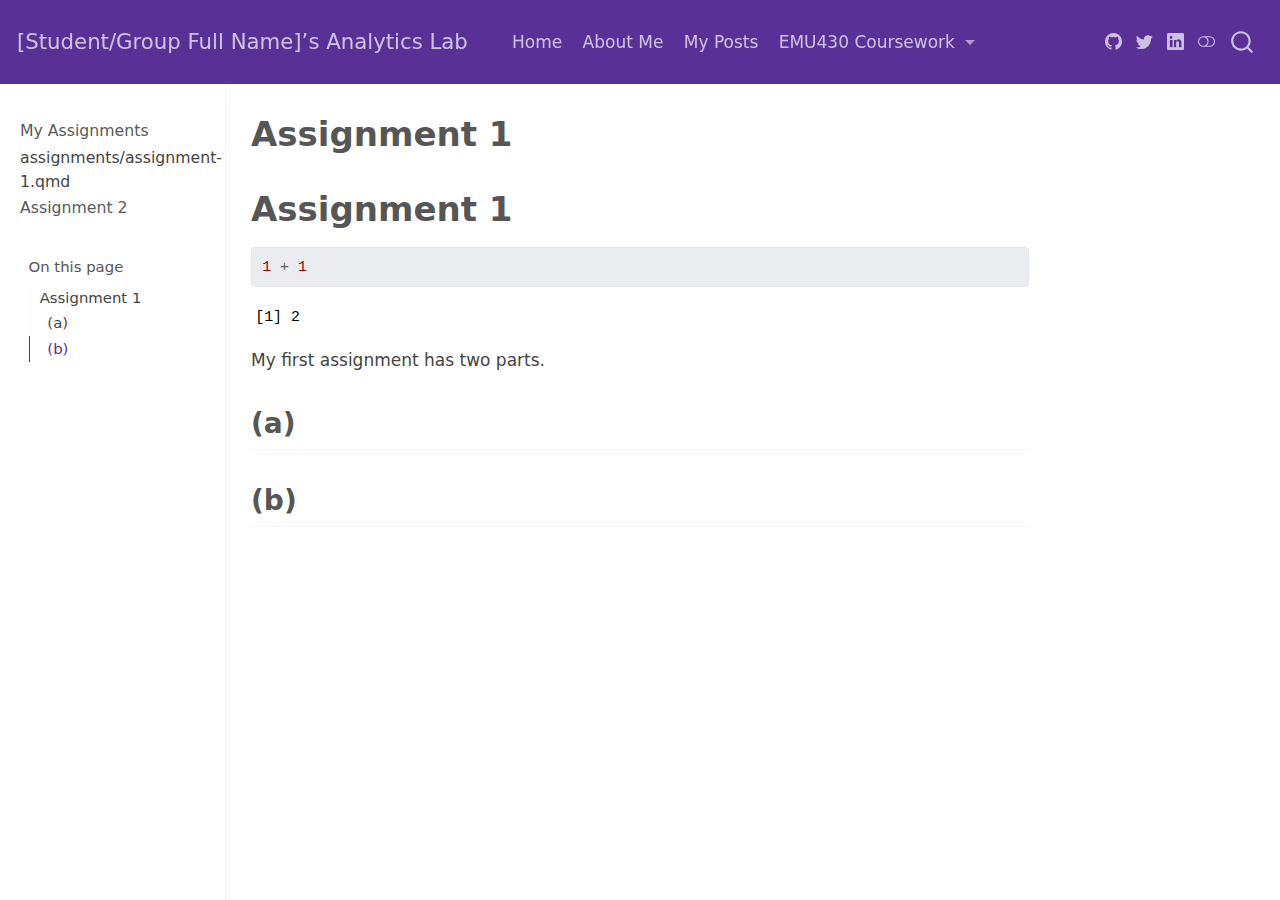
<file: _site/assignment-1.html>
<!DOCTYPE html>
<html xmlns="http://www.w3.org/1999/xhtml" lang="en" xml:lang="en"><head>

<meta charset="utf-8">
<meta name="generator" content="quarto-1.3.450">

<meta name="viewport" content="width=device-width, initial-scale=1.0, user-scalable=yes">


<title>[Student/Group Full Name]’s Analytics Lab - Assignment 1</title>
<style>
code{white-space: pre-wrap;}
span.smallcaps{font-variant: small-caps;}
div.columns{display: flex; gap: min(4vw, 1.5em);}
div.column{flex: auto; overflow-x: auto;}
div.hanging-indent{margin-left: 1.5em; text-indent: -1.5em;}
ul.task-list{list-style: none;}
ul.task-list li input[type="checkbox"] {
  width: 0.8em;
  margin: 0 0.8em 0.2em -1em; /* quarto-specific, see https://github.com/quarto-dev/quarto-cli/issues/4556 */ 
  vertical-align: middle;
}
/* CSS for syntax highlighting */
pre > code.sourceCode { white-space: pre; position: relative; }
pre > code.sourceCode > span { display: inline-block; line-height: 1.25; }
pre > code.sourceCode > span:empty { height: 1.2em; }
.sourceCode { overflow: visible; }
code.sourceCode > span { color: inherit; text-decoration: inherit; }
div.sourceCode { margin: 1em 0; }
pre.sourceCode { margin: 0; }
@media screen {
div.sourceCode { overflow: auto; }
}
@media print {
pre > code.sourceCode { white-space: pre-wrap; }
pre > code.sourceCode > span { text-indent: -5em; padding-left: 5em; }
}
pre.numberSource code
  { counter-reset: source-line 0; }
pre.numberSource code > span
  { position: relative; left: -4em; counter-increment: source-line; }
pre.numberSource code > span > a:first-child::before
  { content: counter(source-line);
    position: relative; left: -1em; text-align: right; vertical-align: baseline;
    border: none; display: inline-block;
    -webkit-touch-callout: none; -webkit-user-select: none;
    -khtml-user-select: none; -moz-user-select: none;
    -ms-user-select: none; user-select: none;
    padding: 0 4px; width: 4em;
  }
pre.numberSource { margin-left: 3em;  padding-left: 4px; }
div.sourceCode
  {   }
@media screen {
pre > code.sourceCode > span > a:first-child::before { text-decoration: underline; }
}
</style>


<script src="site_libs/quarto-nav/quarto-nav.js"></script>
<script src="site_libs/quarto-nav/headroom.min.js"></script>
<script src="site_libs/clipboard/clipboard.min.js"></script>
<script src="site_libs/quarto-search/autocomplete.umd.js"></script>
<script src="site_libs/quarto-search/fuse.min.js"></script>
<script src="site_libs/quarto-search/quarto-search.js"></script>
<meta name="quarto:offset" content="./">
<script src="site_libs/quarto-html/quarto.js"></script>
<script src="site_libs/quarto-html/popper.min.js"></script>
<script src="site_libs/quarto-html/tippy.umd.min.js"></script>
<script src="site_libs/quarto-html/anchor.min.js"></script>
<link href="site_libs/quarto-html/tippy.css" rel="stylesheet">
<link href="site_libs/quarto-html/quarto-syntax-highlighting.css" rel="stylesheet" class="quarto-color-scheme" id="quarto-text-highlighting-styles">
<link href="site_libs/quarto-html/quarto-syntax-highlighting-dark.css" rel="prefetch" class="quarto-color-scheme quarto-color-alternate" id="quarto-text-highlighting-styles">
<script src="site_libs/bootstrap/bootstrap.min.js"></script>
<link href="site_libs/bootstrap/bootstrap-icons.css" rel="stylesheet">
<link href="site_libs/bootstrap/bootstrap.min.css" rel="stylesheet" class="quarto-color-scheme" id="quarto-bootstrap" data-mode="light">
<link href="site_libs/bootstrap/bootstrap-dark.min.css" rel="prefetch" class="quarto-color-scheme quarto-color-alternate" id="quarto-bootstrap" data-mode="dark">
<script id="quarto-search-options" type="application/json">{
  "location": "navbar",
  "copy-button": false,
  "collapse-after": 3,
  "panel-placement": "end",
  "type": "overlay",
  "limit": 20,
  "language": {
    "search-no-results-text": "No results",
    "search-matching-documents-text": "matching documents",
    "search-copy-link-title": "Copy link to search",
    "search-hide-matches-text": "Hide additional matches",
    "search-more-match-text": "more match in this document",
    "search-more-matches-text": "more matches in this document",
    "search-clear-button-title": "Clear",
    "search-detached-cancel-button-title": "Cancel",
    "search-submit-button-title": "Submit",
    "search-label": "Search"
  }
}</script>


<link rel="stylesheet" href="styles.css">
</head>

<body class="nav-sidebar docked nav-fixed">

<div id="quarto-search-results"></div>
  <header id="quarto-header" class="headroom fixed-top">
    <nav class="navbar navbar-expand-lg navbar-dark ">
      <div class="navbar-container container-fluid">
      <div class="navbar-brand-container">
    <a class="navbar-brand" href="./index.html">
    <span class="navbar-title">[Student/Group Full Name]’s Analytics Lab</span>
    </a>
  </div>
            <div id="quarto-search" class="" title="Search"></div>
          <button class="navbar-toggler" type="button" data-bs-toggle="collapse" data-bs-target="#navbarCollapse" aria-controls="navbarCollapse" aria-expanded="false" aria-label="Toggle navigation" onclick="if (window.quartoToggleHeadroom) { window.quartoToggleHeadroom(); }">
  <span class="navbar-toggler-icon"></span>
</button>
          <div class="collapse navbar-collapse" id="navbarCollapse">
            <ul class="navbar-nav navbar-nav-scroll me-auto">
  <li class="nav-item">
    <a class="nav-link" href="./index.html" rel="" target="">
 <span class="menu-text">Home</span></a>
  </li>  
  <li class="nav-item">
    <a class="nav-link" href="./about.html" rel="" target="">
 <span class="menu-text">About Me</span></a>
  </li>  
  <li class="nav-item">
    <a class="nav-link" href="./posts.html" rel="" target="">
 <span class="menu-text">My Posts</span></a>
  </li>  
  <li class="nav-item dropdown ">
    <a class="nav-link dropdown-toggle" href="#" id="nav-menu-emu430-coursework" role="button" data-bs-toggle="dropdown" aria-expanded="false" rel="" target="">
 <span class="menu-text">EMU430 Coursework</span>
    </a>
    <ul class="dropdown-menu" aria-labelledby="nav-menu-emu430-coursework">    
        <li>
    <a class="dropdown-item" href="./assignments.html" rel="" target="">
 <span class="dropdown-text">Assignments</span></a>
  </li>  
        <li>
    <a class="dropdown-item" href="./project.html" rel="" target="">
 <span class="dropdown-text">Project</span></a>
  </li>  
    </ul>
  </li>
</ul>
            <div class="quarto-navbar-tools ms-auto tools-wide">
    <a href="https://twitter.com" rel="" title="" class="quarto-navigation-tool px-1" aria-label=""><i class="bi bi-github"></i></a>
    <a href="https://twitter.com" rel="" title="" class="quarto-navigation-tool px-1" aria-label=""><i class="bi bi-twitter"></i></a>
    <a href="https://linkedin.com" rel="" title="" class="quarto-navigation-tool px-1" aria-label=""><i class="bi bi-linkedin"></i></a>
  <a href="" class="quarto-color-scheme-toggle quarto-navigation-tool  px-1" onclick="window.quartoToggleColorScheme(); return false;" title="Toggle dark mode"><i class="bi"></i></a>
</div>
          </div> <!-- /navcollapse -->
      </div> <!-- /container-fluid -->
    </nav>
  <nav class="quarto-secondary-nav">
    <div class="container-fluid d-flex">
      <button type="button" class="quarto-btn-toggle btn" data-bs-toggle="collapse" data-bs-target="#quarto-sidebar,#quarto-sidebar-glass" aria-controls="quarto-sidebar" aria-expanded="false" aria-label="Toggle sidebar navigation" onclick="if (window.quartoToggleHeadroom) { window.quartoToggleHeadroom(); }">
        <i class="bi bi-layout-text-sidebar-reverse"></i>
      </button>
      <nav class="quarto-page-breadcrumbs" aria-label="breadcrumb"><ol class="breadcrumb"><li class="breadcrumb-item">Assignment 1</li></ol></nav>
      <a class="flex-grow-1" role="button" data-bs-toggle="collapse" data-bs-target="#quarto-sidebar,#quarto-sidebar-glass" aria-controls="quarto-sidebar" aria-expanded="false" aria-label="Toggle sidebar navigation" onclick="if (window.quartoToggleHeadroom) { window.quartoToggleHeadroom(); }">      
      </a>
    </div>
  </nav>
</header>
<!-- content -->
<div id="quarto-content" class="quarto-container page-columns page-rows-contents page-layout-article page-navbar">
<!-- sidebar -->
  <nav id="quarto-sidebar" class="sidebar collapse collapse-horizontal sidebar-navigation docked overflow-auto">
    <div class="sidebar-menu-container"> 
    <ul class="list-unstyled mt-1">
        <li class="sidebar-item">
  <div class="sidebar-item-container"> 
  <a href="./assignments.html" class="sidebar-item-text sidebar-link">
 <span class="menu-text">My Assignments</span></a>
  </div>
</li>
        <li class="sidebar-item">
 <span class="menu-text">assignments/assignment-1.qmd</span>
  </li>
        <li class="sidebar-item">
  <div class="sidebar-item-container"> 
  <a href="./assignments/assignment-2.html" class="sidebar-item-text sidebar-link">
 <span class="menu-text">Assignment 2</span></a>
  </div>
</li>
    </ul>
    </div>
    <nav id="TOC" role="doc-toc" class="toc-active">
    <h2 id="toc-title">On this page</h2>
   
  <ul>
  <li><a href="#assignment-1" id="toc-assignment-1" class="nav-link active" data-scroll-target="#assignment-1">Assignment 1</a>
  <ul class="collapse">
  <li><a href="#a" id="toc-a" class="nav-link" data-scroll-target="#a">(a)</a></li>
  <li><a href="#b" id="toc-b" class="nav-link" data-scroll-target="#b">(b)</a></li>
  </ul></li>
  </ul>
</nav>
</nav>
<div id="quarto-sidebar-glass" data-bs-toggle="collapse" data-bs-target="#quarto-sidebar,#quarto-sidebar-glass"></div>
<!-- margin-sidebar -->
    <div id="quarto-margin-sidebar" class="sidebar margin-sidebar">
    </div>
<!-- main -->
<main class="content" id="quarto-document-content">

<header id="title-block-header" class="quarto-title-block default">
<div class="quarto-title">
<h1 class="title">Assignment 1</h1>
</div>



<div class="quarto-title-meta">

    
  
    
  </div>
  

</header>

<section id="assignment-1" class="level1">
<h1>Assignment 1</h1>
<div class="cell">
<div class="sourceCode cell-code" id="cb1"><pre class="sourceCode r code-with-copy"><code class="sourceCode r"><span id="cb1-1"><a href="#cb1-1" aria-hidden="true" tabindex="-1"></a><span class="dv">1</span> <span class="sc">+</span> <span class="dv">1</span></span></code><button title="Copy to Clipboard" class="code-copy-button"><i class="bi"></i></button></pre></div>
<div class="cell-output cell-output-stdout">
<pre><code>[1] 2</code></pre>
</div>
</div>
<p>My first assignment has two parts.</p>
<section id="a" class="level2">
<h2 class="anchored" data-anchor-id="a">(a)</h2>
</section>
<section id="b" class="level2">
<h2 class="anchored" data-anchor-id="b">(b)</h2>


</section>
</section>

</main> <!-- /main -->
<script id="quarto-html-after-body" type="application/javascript">
window.document.addEventListener("DOMContentLoaded", function (event) {
  const toggleBodyColorMode = (bsSheetEl) => {
    const mode = bsSheetEl.getAttribute("data-mode");
    const bodyEl = window.document.querySelector("body");
    if (mode === "dark") {
      bodyEl.classList.add("quarto-dark");
      bodyEl.classList.remove("quarto-light");
    } else {
      bodyEl.classList.add("quarto-light");
      bodyEl.classList.remove("quarto-dark");
    }
  }
  const toggleBodyColorPrimary = () => {
    const bsSheetEl = window.document.querySelector("link#quarto-bootstrap");
    if (bsSheetEl) {
      toggleBodyColorMode(bsSheetEl);
    }
  }
  toggleBodyColorPrimary();  
  const disableStylesheet = (stylesheets) => {
    for (let i=0; i < stylesheets.length; i++) {
      const stylesheet = stylesheets[i];
      stylesheet.rel = 'prefetch';
    }
  }
  const enableStylesheet = (stylesheets) => {
    for (let i=0; i < stylesheets.length; i++) {
      const stylesheet = stylesheets[i];
      stylesheet.rel = 'stylesheet';
    }
  }
  const manageTransitions = (selector, allowTransitions) => {
    const els = window.document.querySelectorAll(selector);
    for (let i=0; i < els.length; i++) {
      const el = els[i];
      if (allowTransitions) {
        el.classList.remove('notransition');
      } else {
        el.classList.add('notransition');
      }
    }
  }
  const toggleColorMode = (alternate) => {
    // Switch the stylesheets
    const alternateStylesheets = window.document.querySelectorAll('link.quarto-color-scheme.quarto-color-alternate');
    manageTransitions('#quarto-margin-sidebar .nav-link', false);
    if (alternate) {
      enableStylesheet(alternateStylesheets);
      for (const sheetNode of alternateStylesheets) {
        if (sheetNode.id === "quarto-bootstrap") {
          toggleBodyColorMode(sheetNode);
        }
      }
    } else {
      disableStylesheet(alternateStylesheets);
      toggleBodyColorPrimary();
    }
    manageTransitions('#quarto-margin-sidebar .nav-link', true);
    // Switch the toggles
    const toggles = window.document.querySelectorAll('.quarto-color-scheme-toggle');
    for (let i=0; i < toggles.length; i++) {
      const toggle = toggles[i];
      if (toggle) {
        if (alternate) {
          toggle.classList.add("alternate");     
        } else {
          toggle.classList.remove("alternate");
        }
      }
    }
    // Hack to workaround the fact that safari doesn't
    // properly recolor the scrollbar when toggling (#1455)
    if (navigator.userAgent.indexOf('Safari') > 0 && navigator.userAgent.indexOf('Chrome') == -1) {
      manageTransitions("body", false);
      window.scrollTo(0, 1);
      setTimeout(() => {
        window.scrollTo(0, 0);
        manageTransitions("body", true);
      }, 40);  
    }
  }
  const isFileUrl = () => { 
    return window.location.protocol === 'file:';
  }
  const hasAlternateSentinel = () => {  
    let styleSentinel = getColorSchemeSentinel();
    if (styleSentinel !== null) {
      return styleSentinel === "alternate";
    } else {
      return false;
    }
  }
  const setStyleSentinel = (alternate) => {
    const value = alternate ? "alternate" : "default";
    if (!isFileUrl()) {
      window.localStorage.setItem("quarto-color-scheme", value);
    } else {
      localAlternateSentinel = value;
    }
  }
  const getColorSchemeSentinel = () => {
    if (!isFileUrl()) {
      const storageValue = window.localStorage.getItem("quarto-color-scheme");
      return storageValue != null ? storageValue : localAlternateSentinel;
    } else {
      return localAlternateSentinel;
    }
  }
  let localAlternateSentinel = 'default';
  // Dark / light mode switch
  window.quartoToggleColorScheme = () => {
    // Read the current dark / light value 
    let toAlternate = !hasAlternateSentinel();
    toggleColorMode(toAlternate);
    setStyleSentinel(toAlternate);
  };
  // Ensure there is a toggle, if there isn't float one in the top right
  if (window.document.querySelector('.quarto-color-scheme-toggle') === null) {
    const a = window.document.createElement('a');
    a.classList.add('top-right');
    a.classList.add('quarto-color-scheme-toggle');
    a.href = "";
    a.onclick = function() { try { window.quartoToggleColorScheme(); } catch {} return false; };
    const i = window.document.createElement("i");
    i.classList.add('bi');
    a.appendChild(i);
    window.document.body.appendChild(a);
  }
  // Switch to dark mode if need be
  if (hasAlternateSentinel()) {
    toggleColorMode(true);
  } else {
    toggleColorMode(false);
  }
  const icon = "";
  const anchorJS = new window.AnchorJS();
  anchorJS.options = {
    placement: 'right',
    icon: icon
  };
  anchorJS.add('.anchored');
  const isCodeAnnotation = (el) => {
    for (const clz of el.classList) {
      if (clz.startsWith('code-annotation-')) {                     
        return true;
      }
    }
    return false;
  }
  const clipboard = new window.ClipboardJS('.code-copy-button', {
    text: function(trigger) {
      const codeEl = trigger.previousElementSibling.cloneNode(true);
      for (const childEl of codeEl.children) {
        if (isCodeAnnotation(childEl)) {
          childEl.remove();
        }
      }
      return codeEl.innerText;
    }
  });
  clipboard.on('success', function(e) {
    // button target
    const button = e.trigger;
    // don't keep focus
    button.blur();
    // flash "checked"
    button.classList.add('code-copy-button-checked');
    var currentTitle = button.getAttribute("title");
    button.setAttribute("title", "Copied!");
    let tooltip;
    if (window.bootstrap) {
      button.setAttribute("data-bs-toggle", "tooltip");
      button.setAttribute("data-bs-placement", "left");
      button.setAttribute("data-bs-title", "Copied!");
      tooltip = new bootstrap.Tooltip(button, 
        { trigger: "manual", 
          customClass: "code-copy-button-tooltip",
          offset: [0, -8]});
      tooltip.show();    
    }
    setTimeout(function() {
      if (tooltip) {
        tooltip.hide();
        button.removeAttribute("data-bs-title");
        button.removeAttribute("data-bs-toggle");
        button.removeAttribute("data-bs-placement");
      }
      button.setAttribute("title", currentTitle);
      button.classList.remove('code-copy-button-checked');
    }, 1000);
    // clear code selection
    e.clearSelection();
  });
  function tippyHover(el, contentFn) {
    const config = {
      allowHTML: true,
      content: contentFn,
      maxWidth: 500,
      delay: 100,
      arrow: false,
      appendTo: function(el) {
          return el.parentElement;
      },
      interactive: true,
      interactiveBorder: 10,
      theme: 'quarto',
      placement: 'bottom-start'
    };
    window.tippy(el, config); 
  }
  const noterefs = window.document.querySelectorAll('a[role="doc-noteref"]');
  for (var i=0; i<noterefs.length; i++) {
    const ref = noterefs[i];
    tippyHover(ref, function() {
      // use id or data attribute instead here
      let href = ref.getAttribute('data-footnote-href') || ref.getAttribute('href');
      try { href = new URL(href).hash; } catch {}
      const id = href.replace(/^#\/?/, "");
      const note = window.document.getElementById(id);
      return note.innerHTML;
    });
  }
      let selectedAnnoteEl;
      const selectorForAnnotation = ( cell, annotation) => {
        let cellAttr = 'data-code-cell="' + cell + '"';
        let lineAttr = 'data-code-annotation="' +  annotation + '"';
        const selector = 'span[' + cellAttr + '][' + lineAttr + ']';
        return selector;
      }
      const selectCodeLines = (annoteEl) => {
        const doc = window.document;
        const targetCell = annoteEl.getAttribute("data-target-cell");
        const targetAnnotation = annoteEl.getAttribute("data-target-annotation");
        const annoteSpan = window.document.querySelector(selectorForAnnotation(targetCell, targetAnnotation));
        const lines = annoteSpan.getAttribute("data-code-lines").split(",");
        const lineIds = lines.map((line) => {
          return targetCell + "-" + line;
        })
        let top = null;
        let height = null;
        let parent = null;
        if (lineIds.length > 0) {
            //compute the position of the single el (top and bottom and make a div)
            const el = window.document.getElementById(lineIds[0]);
            top = el.offsetTop;
            height = el.offsetHeight;
            parent = el.parentElement.parentElement;
          if (lineIds.length > 1) {
            const lastEl = window.document.getElementById(lineIds[lineIds.length - 1]);
            const bottom = lastEl.offsetTop + lastEl.offsetHeight;
            height = bottom - top;
          }
          if (top !== null && height !== null && parent !== null) {
            // cook up a div (if necessary) and position it 
            let div = window.document.getElementById("code-annotation-line-highlight");
            if (div === null) {
              div = window.document.createElement("div");
              div.setAttribute("id", "code-annotation-line-highlight");
              div.style.position = 'absolute';
              parent.appendChild(div);
            }
            div.style.top = top - 2 + "px";
            div.style.height = height + 4 + "px";
            let gutterDiv = window.document.getElementById("code-annotation-line-highlight-gutter");
            if (gutterDiv === null) {
              gutterDiv = window.document.createElement("div");
              gutterDiv.setAttribute("id", "code-annotation-line-highlight-gutter");
              gutterDiv.style.position = 'absolute';
              const codeCell = window.document.getElementById(targetCell);
              const gutter = codeCell.querySelector('.code-annotation-gutter');
              gutter.appendChild(gutterDiv);
            }
            gutterDiv.style.top = top - 2 + "px";
            gutterDiv.style.height = height + 4 + "px";
          }
          selectedAnnoteEl = annoteEl;
        }
      };
      const unselectCodeLines = () => {
        const elementsIds = ["code-annotation-line-highlight", "code-annotation-line-highlight-gutter"];
        elementsIds.forEach((elId) => {
          const div = window.document.getElementById(elId);
          if (div) {
            div.remove();
          }
        });
        selectedAnnoteEl = undefined;
      };
      // Attach click handler to the DT
      const annoteDls = window.document.querySelectorAll('dt[data-target-cell]');
      for (const annoteDlNode of annoteDls) {
        annoteDlNode.addEventListener('click', (event) => {
          const clickedEl = event.target;
          if (clickedEl !== selectedAnnoteEl) {
            unselectCodeLines();
            const activeEl = window.document.querySelector('dt[data-target-cell].code-annotation-active');
            if (activeEl) {
              activeEl.classList.remove('code-annotation-active');
            }
            selectCodeLines(clickedEl);
            clickedEl.classList.add('code-annotation-active');
          } else {
            // Unselect the line
            unselectCodeLines();
            clickedEl.classList.remove('code-annotation-active');
          }
        });
      }
  const findCites = (el) => {
    const parentEl = el.parentElement;
    if (parentEl) {
      const cites = parentEl.dataset.cites;
      if (cites) {
        return {
          el,
          cites: cites.split(' ')
        };
      } else {
        return findCites(el.parentElement)
      }
    } else {
      return undefined;
    }
  };
  var bibliorefs = window.document.querySelectorAll('a[role="doc-biblioref"]');
  for (var i=0; i<bibliorefs.length; i++) {
    const ref = bibliorefs[i];
    const citeInfo = findCites(ref);
    if (citeInfo) {
      tippyHover(citeInfo.el, function() {
        var popup = window.document.createElement('div');
        citeInfo.cites.forEach(function(cite) {
          var citeDiv = window.document.createElement('div');
          citeDiv.classList.add('hanging-indent');
          citeDiv.classList.add('csl-entry');
          var biblioDiv = window.document.getElementById('ref-' + cite);
          if (biblioDiv) {
            citeDiv.innerHTML = biblioDiv.innerHTML;
          }
          popup.appendChild(citeDiv);
        });
        return popup.innerHTML;
      });
    }
  }
});
</script>
</div> <!-- /content -->



</body></html>
</file>
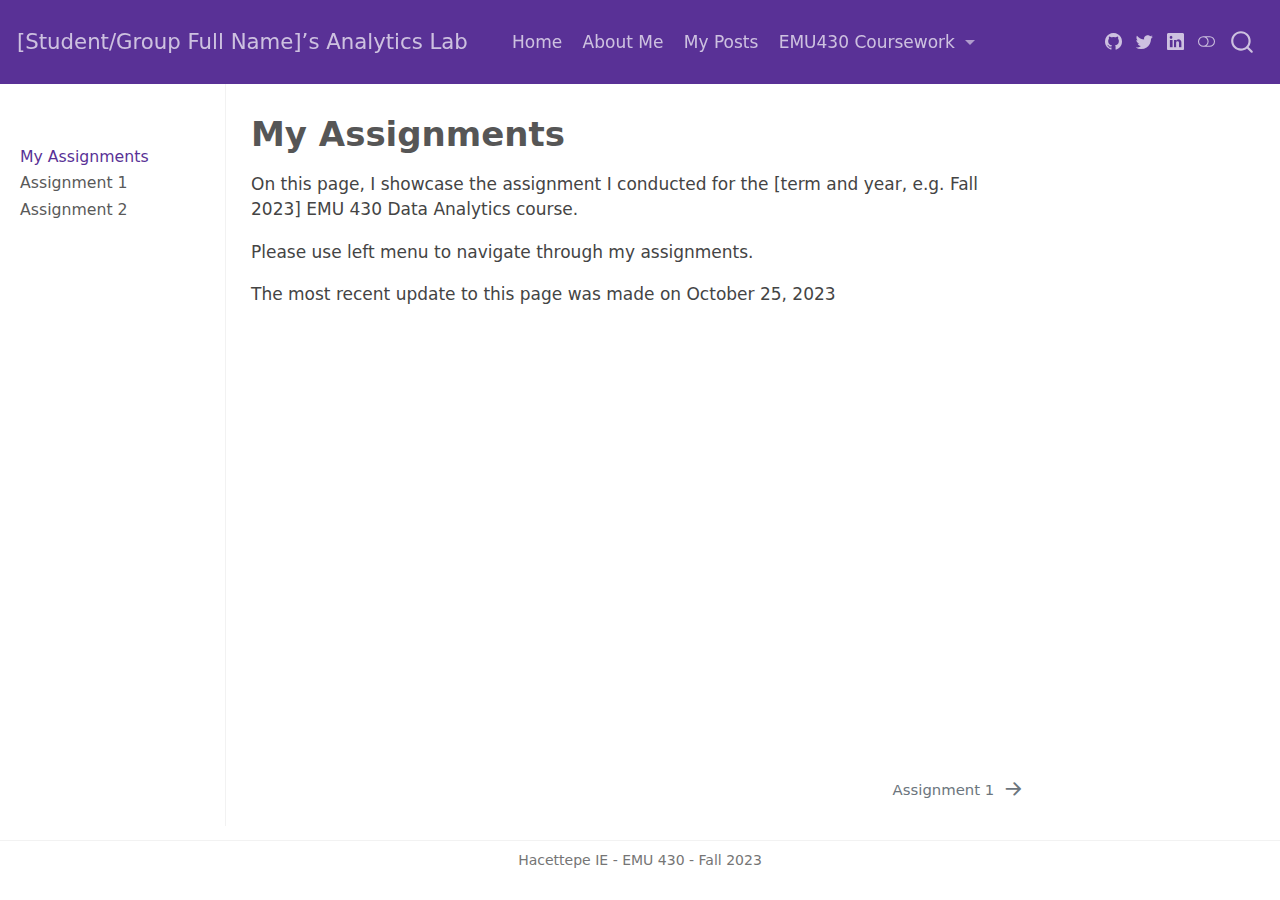
<file: _site/assignments.html>
<!DOCTYPE html>
<html xmlns="http://www.w3.org/1999/xhtml" lang="en" xml:lang="en"><head>

<meta charset="utf-8">
<meta name="generator" content="quarto-1.3.450">

<meta name="viewport" content="width=device-width, initial-scale=1.0, user-scalable=yes">


<title>[Student/Group Full Name]’s Analytics Lab - My Assignments</title>
<style>
code{white-space: pre-wrap;}
span.smallcaps{font-variant: small-caps;}
div.columns{display: flex; gap: min(4vw, 1.5em);}
div.column{flex: auto; overflow-x: auto;}
div.hanging-indent{margin-left: 1.5em; text-indent: -1.5em;}
ul.task-list{list-style: none;}
ul.task-list li input[type="checkbox"] {
  width: 0.8em;
  margin: 0 0.8em 0.2em -1em; /* quarto-specific, see https://github.com/quarto-dev/quarto-cli/issues/4556 */ 
  vertical-align: middle;
}
</style>


<script src="site_libs/quarto-nav/quarto-nav.js"></script>
<script src="site_libs/quarto-nav/headroom.min.js"></script>
<script src="site_libs/clipboard/clipboard.min.js"></script>
<script src="site_libs/quarto-search/autocomplete.umd.js"></script>
<script src="site_libs/quarto-search/fuse.min.js"></script>
<script src="site_libs/quarto-search/quarto-search.js"></script>
<meta name="quarto:offset" content="./">
<link href="./assignments/assignment-1.html" rel="next">
<script src="site_libs/quarto-html/quarto.js"></script>
<script src="site_libs/quarto-html/popper.min.js"></script>
<script src="site_libs/quarto-html/tippy.umd.min.js"></script>
<script src="site_libs/quarto-html/anchor.min.js"></script>
<link href="site_libs/quarto-html/tippy.css" rel="stylesheet">
<link href="site_libs/quarto-html/quarto-syntax-highlighting.css" rel="stylesheet" class="quarto-color-scheme" id="quarto-text-highlighting-styles">
<link href="site_libs/quarto-html/quarto-syntax-highlighting-dark.css" rel="prefetch" class="quarto-color-scheme quarto-color-alternate" id="quarto-text-highlighting-styles">
<script src="site_libs/bootstrap/bootstrap.min.js"></script>
<link href="site_libs/bootstrap/bootstrap-icons.css" rel="stylesheet">
<link href="site_libs/bootstrap/bootstrap.min.css" rel="stylesheet" class="quarto-color-scheme" id="quarto-bootstrap" data-mode="light">
<link href="site_libs/bootstrap/bootstrap-dark.min.css" rel="prefetch" class="quarto-color-scheme quarto-color-alternate" id="quarto-bootstrap" data-mode="dark">
<script id="quarto-search-options" type="application/json">{
  "location": "navbar",
  "copy-button": false,
  "collapse-after": 3,
  "panel-placement": "end",
  "type": "overlay",
  "limit": 20,
  "language": {
    "search-no-results-text": "No results",
    "search-matching-documents-text": "matching documents",
    "search-copy-link-title": "Copy link to search",
    "search-hide-matches-text": "Hide additional matches",
    "search-more-match-text": "more match in this document",
    "search-more-matches-text": "more matches in this document",
    "search-clear-button-title": "Clear",
    "search-detached-cancel-button-title": "Cancel",
    "search-submit-button-title": "Submit",
    "search-label": "Search"
  }
}</script>


<link rel="stylesheet" href="styles.css">
</head>

<body class="nav-sidebar docked nav-fixed">

<div id="quarto-search-results"></div>
  <header id="quarto-header" class="headroom fixed-top">
    <nav class="navbar navbar-expand-lg navbar-dark ">
      <div class="navbar-container container-fluid">
      <div class="navbar-brand-container">
    <a class="navbar-brand" href="./index.html">
    <span class="navbar-title">[Student/Group Full Name]’s Analytics Lab</span>
    </a>
  </div>
            <div id="quarto-search" class="" title="Search"></div>
          <button class="navbar-toggler" type="button" data-bs-toggle="collapse" data-bs-target="#navbarCollapse" aria-controls="navbarCollapse" aria-expanded="false" aria-label="Toggle navigation" onclick="if (window.quartoToggleHeadroom) { window.quartoToggleHeadroom(); }">
  <span class="navbar-toggler-icon"></span>
</button>
          <div class="collapse navbar-collapse" id="navbarCollapse">
            <ul class="navbar-nav navbar-nav-scroll me-auto">
  <li class="nav-item">
    <a class="nav-link" href="./index.html" rel="" target="">
 <span class="menu-text">Home</span></a>
  </li>  
  <li class="nav-item">
    <a class="nav-link" href="./about.html" rel="" target="">
 <span class="menu-text">About Me</span></a>
  </li>  
  <li class="nav-item">
    <a class="nav-link" href="./posts.html" rel="" target="">
 <span class="menu-text">My Posts</span></a>
  </li>  
  <li class="nav-item dropdown ">
    <a class="nav-link dropdown-toggle" href="#" id="nav-menu-emu430-coursework" role="button" data-bs-toggle="dropdown" aria-expanded="false" rel="" target="">
 <span class="menu-text">EMU430 Coursework</span>
    </a>
    <ul class="dropdown-menu" aria-labelledby="nav-menu-emu430-coursework">    
        <li>
    <a class="dropdown-item" href="./assignments.html" rel="" target="">
 <span class="dropdown-text">Assignments</span></a>
  </li>  
        <li>
    <a class="dropdown-item" href="./project.html" rel="" target="">
 <span class="dropdown-text">Project</span></a>
  </li>  
    </ul>
  </li>
</ul>
            <div class="quarto-navbar-tools ms-auto tools-wide">
    <a href="https://twitter.com" rel="" title="" class="quarto-navigation-tool px-1" aria-label=""><i class="bi bi-github"></i></a>
    <a href="https://twitter.com" rel="" title="" class="quarto-navigation-tool px-1" aria-label=""><i class="bi bi-twitter"></i></a>
    <a href="https://linkedin.com" rel="" title="" class="quarto-navigation-tool px-1" aria-label=""><i class="bi bi-linkedin"></i></a>
  <a href="" class="quarto-color-scheme-toggle quarto-navigation-tool  px-1" onclick="window.quartoToggleColorScheme(); return false;" title="Toggle dark mode"><i class="bi"></i></a>
</div>
          </div> <!-- /navcollapse -->
      </div> <!-- /container-fluid -->
    </nav>
  <nav class="quarto-secondary-nav">
    <div class="container-fluid d-flex">
      <button type="button" class="quarto-btn-toggle btn" data-bs-toggle="collapse" data-bs-target="#quarto-sidebar,#quarto-sidebar-glass" aria-controls="quarto-sidebar" aria-expanded="false" aria-label="Toggle sidebar navigation" onclick="if (window.quartoToggleHeadroom) { window.quartoToggleHeadroom(); }">
        <i class="bi bi-layout-text-sidebar-reverse"></i>
      </button>
      <nav class="quarto-page-breadcrumbs" aria-label="breadcrumb"><ol class="breadcrumb"><li class="breadcrumb-item"><a href="./assignments.html">My Assignments</a></li></ol></nav>
      <a class="flex-grow-1" role="button" data-bs-toggle="collapse" data-bs-target="#quarto-sidebar,#quarto-sidebar-glass" aria-controls="quarto-sidebar" aria-expanded="false" aria-label="Toggle sidebar navigation" onclick="if (window.quartoToggleHeadroom) { window.quartoToggleHeadroom(); }">      
      </a>
      <button type="button" class="btn quarto-search-button" aria-label="" onclick="window.quartoOpenSearch();">
        <i class="bi bi-search"></i>
      </button>
    </div>
  </nav>
</header>
<!-- content -->
<div id="quarto-content" class="quarto-container page-columns page-rows-contents page-layout-article page-navbar">
<!-- sidebar -->
  <nav id="quarto-sidebar" class="sidebar collapse collapse-horizontal sidebar-navigation docked overflow-auto">
        <div class="mt-2 flex-shrink-0 align-items-center">
        <div class="sidebar-search">
        <div id="quarto-search" class="" title="Search"></div>
        </div>
        </div>
    <div class="sidebar-menu-container"> 
    <ul class="list-unstyled mt-1">
        <li class="sidebar-item">
  <div class="sidebar-item-container"> 
  <a href="./assignments.html" class="sidebar-item-text sidebar-link active">
 <span class="menu-text">My Assignments</span></a>
  </div>
</li>
        <li class="sidebar-item">
  <div class="sidebar-item-container"> 
  <a href="./assignments/assignment-1.html" class="sidebar-item-text sidebar-link">
 <span class="menu-text">Assignment 1</span></a>
  </div>
</li>
        <li class="sidebar-item">
  <div class="sidebar-item-container"> 
  <a href="./assignments/assignment-2.html" class="sidebar-item-text sidebar-link">
 <span class="menu-text">Assignment 2</span></a>
  </div>
</li>
    </ul>
    </div>
    
</nav>
<div id="quarto-sidebar-glass" data-bs-toggle="collapse" data-bs-target="#quarto-sidebar,#quarto-sidebar-glass"></div>
<!-- margin-sidebar -->
    <div id="quarto-margin-sidebar" class="sidebar margin-sidebar">
    </div>
<!-- main -->
<main class="content" id="quarto-document-content">

<header id="title-block-header" class="quarto-title-block default">
<div class="quarto-title">
<h1 class="title">My Assignments</h1>
</div>



<div class="quarto-title-meta">

    
  
    
  </div>
  

</header>

<p>On this page, I showcase the assignment I conducted for the [term and year, e.g.&nbsp;Fall 2023] EMU 430 Data Analytics course.</p>
<p>Please use left menu to navigate through my assignments.</p>
<p>The most recent update to this page was made on October 25, 2023</p>



<a onclick="window.scrollTo(0, 0); return false;" role="button" id="quarto-back-to-top"><i class="bi bi-arrow-up"></i> Back to top</a></main> <!-- /main -->
<script id="quarto-html-after-body" type="application/javascript">
window.document.addEventListener("DOMContentLoaded", function (event) {
  const toggleBodyColorMode = (bsSheetEl) => {
    const mode = bsSheetEl.getAttribute("data-mode");
    const bodyEl = window.document.querySelector("body");
    if (mode === "dark") {
      bodyEl.classList.add("quarto-dark");
      bodyEl.classList.remove("quarto-light");
    } else {
      bodyEl.classList.add("quarto-light");
      bodyEl.classList.remove("quarto-dark");
    }
  }
  const toggleBodyColorPrimary = () => {
    const bsSheetEl = window.document.querySelector("link#quarto-bootstrap");
    if (bsSheetEl) {
      toggleBodyColorMode(bsSheetEl);
    }
  }
  toggleBodyColorPrimary();  
  const disableStylesheet = (stylesheets) => {
    for (let i=0; i < stylesheets.length; i++) {
      const stylesheet = stylesheets[i];
      stylesheet.rel = 'prefetch';
    }
  }
  const enableStylesheet = (stylesheets) => {
    for (let i=0; i < stylesheets.length; i++) {
      const stylesheet = stylesheets[i];
      stylesheet.rel = 'stylesheet';
    }
  }
  const manageTransitions = (selector, allowTransitions) => {
    const els = window.document.querySelectorAll(selector);
    for (let i=0; i < els.length; i++) {
      const el = els[i];
      if (allowTransitions) {
        el.classList.remove('notransition');
      } else {
        el.classList.add('notransition');
      }
    }
  }
  const toggleColorMode = (alternate) => {
    // Switch the stylesheets
    const alternateStylesheets = window.document.querySelectorAll('link.quarto-color-scheme.quarto-color-alternate');
    manageTransitions('#quarto-margin-sidebar .nav-link', false);
    if (alternate) {
      enableStylesheet(alternateStylesheets);
      for (const sheetNode of alternateStylesheets) {
        if (sheetNode.id === "quarto-bootstrap") {
          toggleBodyColorMode(sheetNode);
        }
      }
    } else {
      disableStylesheet(alternateStylesheets);
      toggleBodyColorPrimary();
    }
    manageTransitions('#quarto-margin-sidebar .nav-link', true);
    // Switch the toggles
    const toggles = window.document.querySelectorAll('.quarto-color-scheme-toggle');
    for (let i=0; i < toggles.length; i++) {
      const toggle = toggles[i];
      if (toggle) {
        if (alternate) {
          toggle.classList.add("alternate");     
        } else {
          toggle.classList.remove("alternate");
        }
      }
    }
    // Hack to workaround the fact that safari doesn't
    // properly recolor the scrollbar when toggling (#1455)
    if (navigator.userAgent.indexOf('Safari') > 0 && navigator.userAgent.indexOf('Chrome') == -1) {
      manageTransitions("body", false);
      window.scrollTo(0, 1);
      setTimeout(() => {
        window.scrollTo(0, 0);
        manageTransitions("body", true);
      }, 40);  
    }
  }
  const isFileUrl = () => { 
    return window.location.protocol === 'file:';
  }
  const hasAlternateSentinel = () => {  
    let styleSentinel = getColorSchemeSentinel();
    if (styleSentinel !== null) {
      return styleSentinel === "alternate";
    } else {
      return false;
    }
  }
  const setStyleSentinel = (alternate) => {
    const value = alternate ? "alternate" : "default";
    if (!isFileUrl()) {
      window.localStorage.setItem("quarto-color-scheme", value);
    } else {
      localAlternateSentinel = value;
    }
  }
  const getColorSchemeSentinel = () => {
    if (!isFileUrl()) {
      const storageValue = window.localStorage.getItem("quarto-color-scheme");
      return storageValue != null ? storageValue : localAlternateSentinel;
    } else {
      return localAlternateSentinel;
    }
  }
  let localAlternateSentinel = 'default';
  // Dark / light mode switch
  window.quartoToggleColorScheme = () => {
    // Read the current dark / light value 
    let toAlternate = !hasAlternateSentinel();
    toggleColorMode(toAlternate);
    setStyleSentinel(toAlternate);
  };
  // Ensure there is a toggle, if there isn't float one in the top right
  if (window.document.querySelector('.quarto-color-scheme-toggle') === null) {
    const a = window.document.createElement('a');
    a.classList.add('top-right');
    a.classList.add('quarto-color-scheme-toggle');
    a.href = "";
    a.onclick = function() { try { window.quartoToggleColorScheme(); } catch {} return false; };
    const i = window.document.createElement("i");
    i.classList.add('bi');
    a.appendChild(i);
    window.document.body.appendChild(a);
  }
  // Switch to dark mode if need be
  if (hasAlternateSentinel()) {
    toggleColorMode(true);
  } else {
    toggleColorMode(false);
  }
  const icon = "";
  const anchorJS = new window.AnchorJS();
  anchorJS.options = {
    placement: 'right',
    icon: icon
  };
  anchorJS.add('.anchored');
  const isCodeAnnotation = (el) => {
    for (const clz of el.classList) {
      if (clz.startsWith('code-annotation-')) {                     
        return true;
      }
    }
    return false;
  }
  const clipboard = new window.ClipboardJS('.code-copy-button', {
    text: function(trigger) {
      const codeEl = trigger.previousElementSibling.cloneNode(true);
      for (const childEl of codeEl.children) {
        if (isCodeAnnotation(childEl)) {
          childEl.remove();
        }
      }
      return codeEl.innerText;
    }
  });
  clipboard.on('success', function(e) {
    // button target
    const button = e.trigger;
    // don't keep focus
    button.blur();
    // flash "checked"
    button.classList.add('code-copy-button-checked');
    var currentTitle = button.getAttribute("title");
    button.setAttribute("title", "Copied!");
    let tooltip;
    if (window.bootstrap) {
      button.setAttribute("data-bs-toggle", "tooltip");
      button.setAttribute("data-bs-placement", "left");
      button.setAttribute("data-bs-title", "Copied!");
      tooltip = new bootstrap.Tooltip(button, 
        { trigger: "manual", 
          customClass: "code-copy-button-tooltip",
          offset: [0, -8]});
      tooltip.show();    
    }
    setTimeout(function() {
      if (tooltip) {
        tooltip.hide();
        button.removeAttribute("data-bs-title");
        button.removeAttribute("data-bs-toggle");
        button.removeAttribute("data-bs-placement");
      }
      button.setAttribute("title", currentTitle);
      button.classList.remove('code-copy-button-checked');
    }, 1000);
    // clear code selection
    e.clearSelection();
  });
  function tippyHover(el, contentFn) {
    const config = {
      allowHTML: true,
      content: contentFn,
      maxWidth: 500,
      delay: 100,
      arrow: false,
      appendTo: function(el) {
          return el.parentElement;
      },
      interactive: true,
      interactiveBorder: 10,
      theme: 'quarto',
      placement: 'bottom-start'
    };
    window.tippy(el, config); 
  }
  const noterefs = window.document.querySelectorAll('a[role="doc-noteref"]');
  for (var i=0; i<noterefs.length; i++) {
    const ref = noterefs[i];
    tippyHover(ref, function() {
      // use id or data attribute instead here
      let href = ref.getAttribute('data-footnote-href') || ref.getAttribute('href');
      try { href = new URL(href).hash; } catch {}
      const id = href.replace(/^#\/?/, "");
      const note = window.document.getElementById(id);
      return note.innerHTML;
    });
  }
      let selectedAnnoteEl;
      const selectorForAnnotation = ( cell, annotation) => {
        let cellAttr = 'data-code-cell="' + cell + '"';
        let lineAttr = 'data-code-annotation="' +  annotation + '"';
        const selector = 'span[' + cellAttr + '][' + lineAttr + ']';
        return selector;
      }
      const selectCodeLines = (annoteEl) => {
        const doc = window.document;
        const targetCell = annoteEl.getAttribute("data-target-cell");
        const targetAnnotation = annoteEl.getAttribute("data-target-annotation");
        const annoteSpan = window.document.querySelector(selectorForAnnotation(targetCell, targetAnnotation));
        const lines = annoteSpan.getAttribute("data-code-lines").split(",");
        const lineIds = lines.map((line) => {
          return targetCell + "-" + line;
        })
        let top = null;
        let height = null;
        let parent = null;
        if (lineIds.length > 0) {
            //compute the position of the single el (top and bottom and make a div)
            const el = window.document.getElementById(lineIds[0]);
            top = el.offsetTop;
            height = el.offsetHeight;
            parent = el.parentElement.parentElement;
          if (lineIds.length > 1) {
            const lastEl = window.document.getElementById(lineIds[lineIds.length - 1]);
            const bottom = lastEl.offsetTop + lastEl.offsetHeight;
            height = bottom - top;
          }
          if (top !== null && height !== null && parent !== null) {
            // cook up a div (if necessary) and position it 
            let div = window.document.getElementById("code-annotation-line-highlight");
            if (div === null) {
              div = window.document.createElement("div");
              div.setAttribute("id", "code-annotation-line-highlight");
              div.style.position = 'absolute';
              parent.appendChild(div);
            }
            div.style.top = top - 2 + "px";
            div.style.height = height + 4 + "px";
            let gutterDiv = window.document.getElementById("code-annotation-line-highlight-gutter");
            if (gutterDiv === null) {
              gutterDiv = window.document.createElement("div");
              gutterDiv.setAttribute("id", "code-annotation-line-highlight-gutter");
              gutterDiv.style.position = 'absolute';
              const codeCell = window.document.getElementById(targetCell);
              const gutter = codeCell.querySelector('.code-annotation-gutter');
              gutter.appendChild(gutterDiv);
            }
            gutterDiv.style.top = top - 2 + "px";
            gutterDiv.style.height = height + 4 + "px";
          }
          selectedAnnoteEl = annoteEl;
        }
      };
      const unselectCodeLines = () => {
        const elementsIds = ["code-annotation-line-highlight", "code-annotation-line-highlight-gutter"];
        elementsIds.forEach((elId) => {
          const div = window.document.getElementById(elId);
          if (div) {
            div.remove();
          }
        });
        selectedAnnoteEl = undefined;
      };
      // Attach click handler to the DT
      const annoteDls = window.document.querySelectorAll('dt[data-target-cell]');
      for (const annoteDlNode of annoteDls) {
        annoteDlNode.addEventListener('click', (event) => {
          const clickedEl = event.target;
          if (clickedEl !== selectedAnnoteEl) {
            unselectCodeLines();
            const activeEl = window.document.querySelector('dt[data-target-cell].code-annotation-active');
            if (activeEl) {
              activeEl.classList.remove('code-annotation-active');
            }
            selectCodeLines(clickedEl);
            clickedEl.classList.add('code-annotation-active');
          } else {
            // Unselect the line
            unselectCodeLines();
            clickedEl.classList.remove('code-annotation-active');
          }
        });
      }
  const findCites = (el) => {
    const parentEl = el.parentElement;
    if (parentEl) {
      const cites = parentEl.dataset.cites;
      if (cites) {
        return {
          el,
          cites: cites.split(' ')
        };
      } else {
        return findCites(el.parentElement)
      }
    } else {
      return undefined;
    }
  };
  var bibliorefs = window.document.querySelectorAll('a[role="doc-biblioref"]');
  for (var i=0; i<bibliorefs.length; i++) {
    const ref = bibliorefs[i];
    const citeInfo = findCites(ref);
    if (citeInfo) {
      tippyHover(citeInfo.el, function() {
        var popup = window.document.createElement('div');
        citeInfo.cites.forEach(function(cite) {
          var citeDiv = window.document.createElement('div');
          citeDiv.classList.add('hanging-indent');
          citeDiv.classList.add('csl-entry');
          var biblioDiv = window.document.getElementById('ref-' + cite);
          if (biblioDiv) {
            citeDiv.innerHTML = biblioDiv.innerHTML;
          }
          popup.appendChild(citeDiv);
        });
        return popup.innerHTML;
      });
    }
  }
});
</script>
<nav class="page-navigation">
  <div class="nav-page nav-page-previous">
  </div>
  <div class="nav-page nav-page-next">
      <a href="./assignments/assignment-1.html" class="pagination-link">
        <span class="nav-page-text">Assignment 1</span> <i class="bi bi-arrow-right-short"></i>
      </a>
  </div>
</nav>
</div> <!-- /content -->
<footer class="footer">
  <div class="nav-footer">
    <div class="nav-footer-left">
      &nbsp;
    </div>   
    <div class="nav-footer-center">Hacettepe IE - EMU 430 - Fall 2023</div>
    <div class="nav-footer-right">
      &nbsp;
    </div>
  </div>
</footer>



</body></html>
</file>
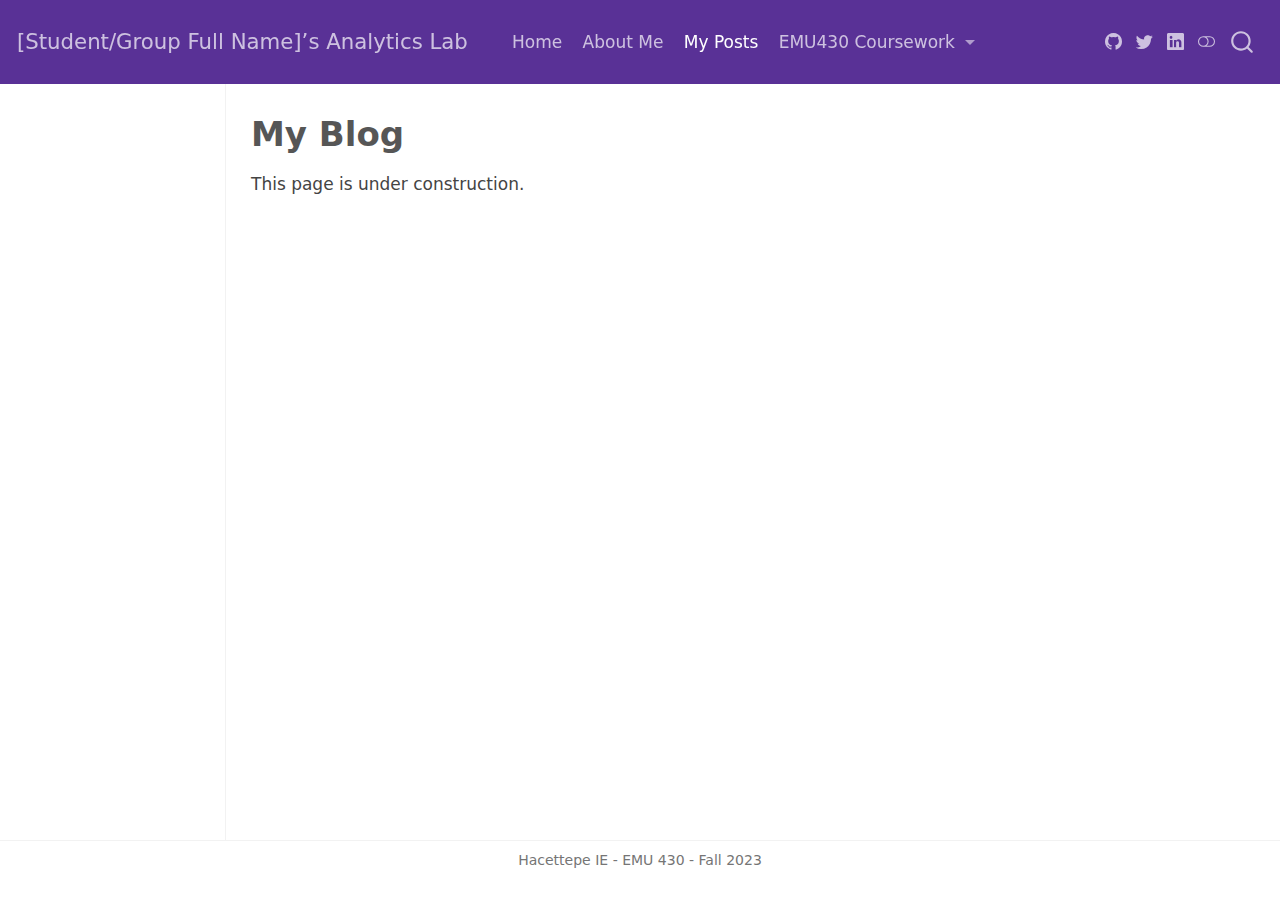
<file: _site/posts.html>
<!DOCTYPE html>
<html xmlns="http://www.w3.org/1999/xhtml" lang="en" xml:lang="en"><head>

<meta charset="utf-8">
<meta name="generator" content="quarto-1.3.450">

<meta name="viewport" content="width=device-width, initial-scale=1.0, user-scalable=yes">


<title>[Student/Group Full Name]’s Analytics Lab - My Blog</title>
<style>
code{white-space: pre-wrap;}
span.smallcaps{font-variant: small-caps;}
div.columns{display: flex; gap: min(4vw, 1.5em);}
div.column{flex: auto; overflow-x: auto;}
div.hanging-indent{margin-left: 1.5em; text-indent: -1.5em;}
ul.task-list{list-style: none;}
ul.task-list li input[type="checkbox"] {
  width: 0.8em;
  margin: 0 0.8em 0.2em -1em; /* quarto-specific, see https://github.com/quarto-dev/quarto-cli/issues/4556 */ 
  vertical-align: middle;
}
</style>


<script src="site_libs/quarto-nav/quarto-nav.js"></script>
<script src="site_libs/quarto-nav/headroom.min.js"></script>
<script src="site_libs/clipboard/clipboard.min.js"></script>
<script src="site_libs/quarto-search/autocomplete.umd.js"></script>
<script src="site_libs/quarto-search/fuse.min.js"></script>
<script src="site_libs/quarto-search/quarto-search.js"></script>
<meta name="quarto:offset" content="./">
<script src="site_libs/quarto-html/quarto.js"></script>
<script src="site_libs/quarto-html/popper.min.js"></script>
<script src="site_libs/quarto-html/tippy.umd.min.js"></script>
<script src="site_libs/quarto-html/anchor.min.js"></script>
<link href="site_libs/quarto-html/tippy.css" rel="stylesheet">
<link href="site_libs/quarto-html/quarto-syntax-highlighting.css" rel="stylesheet" class="quarto-color-scheme" id="quarto-text-highlighting-styles">
<link href="site_libs/quarto-html/quarto-syntax-highlighting-dark.css" rel="prefetch" class="quarto-color-scheme quarto-color-alternate" id="quarto-text-highlighting-styles">
<script src="site_libs/bootstrap/bootstrap.min.js"></script>
<link href="site_libs/bootstrap/bootstrap-icons.css" rel="stylesheet">
<link href="site_libs/bootstrap/bootstrap.min.css" rel="stylesheet" class="quarto-color-scheme" id="quarto-bootstrap" data-mode="light">
<link href="site_libs/bootstrap/bootstrap-dark.min.css" rel="prefetch" class="quarto-color-scheme quarto-color-alternate" id="quarto-bootstrap" data-mode="dark">
<script id="quarto-search-options" type="application/json">{
  "location": "navbar",
  "copy-button": false,
  "collapse-after": 3,
  "panel-placement": "end",
  "type": "overlay",
  "limit": 20,
  "language": {
    "search-no-results-text": "No results",
    "search-matching-documents-text": "matching documents",
    "search-copy-link-title": "Copy link to search",
    "search-hide-matches-text": "Hide additional matches",
    "search-more-match-text": "more match in this document",
    "search-more-matches-text": "more matches in this document",
    "search-clear-button-title": "Clear",
    "search-detached-cancel-button-title": "Cancel",
    "search-submit-button-title": "Submit",
    "search-label": "Search"
  }
}</script>


<link rel="stylesheet" href="styles.css">
</head>

<body class="docked nav-fixed">

<div id="quarto-search-results"></div>
  <header id="quarto-header" class="headroom fixed-top">
    <nav class="navbar navbar-expand-lg navbar-dark ">
      <div class="navbar-container container-fluid">
      <div class="navbar-brand-container">
    <a class="navbar-brand" href="./index.html">
    <span class="navbar-title">[Student/Group Full Name]’s Analytics Lab</span>
    </a>
  </div>
            <div id="quarto-search" class="" title="Search"></div>
          <button class="navbar-toggler" type="button" data-bs-toggle="collapse" data-bs-target="#navbarCollapse" aria-controls="navbarCollapse" aria-expanded="false" aria-label="Toggle navigation" onclick="if (window.quartoToggleHeadroom) { window.quartoToggleHeadroom(); }">
  <span class="navbar-toggler-icon"></span>
</button>
          <div class="collapse navbar-collapse" id="navbarCollapse">
            <ul class="navbar-nav navbar-nav-scroll me-auto">
  <li class="nav-item">
    <a class="nav-link" href="./index.html" rel="" target="">
 <span class="menu-text">Home</span></a>
  </li>  
  <li class="nav-item">
    <a class="nav-link" href="./about.html" rel="" target="">
 <span class="menu-text">About Me</span></a>
  </li>  
  <li class="nav-item">
    <a class="nav-link active" href="./posts.html" rel="" target="" aria-current="page">
 <span class="menu-text">My Posts</span></a>
  </li>  
  <li class="nav-item dropdown ">
    <a class="nav-link dropdown-toggle" href="#" id="nav-menu-emu430-coursework" role="button" data-bs-toggle="dropdown" aria-expanded="false" rel="" target="">
 <span class="menu-text">EMU430 Coursework</span>
    </a>
    <ul class="dropdown-menu" aria-labelledby="nav-menu-emu430-coursework">    
        <li>
    <a class="dropdown-item" href="./assignments.html" rel="" target="">
 <span class="dropdown-text">Assignments</span></a>
  </li>  
        <li>
    <a class="dropdown-item" href="./project.html" rel="" target="">
 <span class="dropdown-text">Project</span></a>
  </li>  
    </ul>
  </li>
</ul>
            <div class="quarto-navbar-tools ms-auto tools-wide">
    <a href="https://twitter.com" rel="" title="" class="quarto-navigation-tool px-1" aria-label=""><i class="bi bi-github"></i></a>
    <a href="https://twitter.com" rel="" title="" class="quarto-navigation-tool px-1" aria-label=""><i class="bi bi-twitter"></i></a>
    <a href="https://linkedin.com" rel="" title="" class="quarto-navigation-tool px-1" aria-label=""><i class="bi bi-linkedin"></i></a>
  <a href="" class="quarto-color-scheme-toggle quarto-navigation-tool  px-1" onclick="window.quartoToggleColorScheme(); return false;" title="Toggle dark mode"><i class="bi"></i></a>
</div>
          </div> <!-- /navcollapse -->
      </div> <!-- /container-fluid -->
    </nav>
</header>
<!-- content -->
<div id="quarto-content" class="quarto-container page-columns page-rows-contents page-layout-article page-navbar">
<!-- sidebar -->
  <nav id="quarto-sidebar" class="sidebar collapse collapse-horizontal sidebar-navigation docked overflow-auto">
    
</nav>
<div id="quarto-sidebar-glass" data-bs-toggle="collapse" data-bs-target="#quarto-sidebar,#quarto-sidebar-glass"></div>
<!-- margin-sidebar -->
    <div id="quarto-margin-sidebar" class="sidebar margin-sidebar">
    </div>
<!-- main -->
<main class="content" id="quarto-document-content">

<header id="title-block-header" class="quarto-title-block default">
<div class="quarto-title">
<h1 class="title">My Blog</h1>
</div>



<div class="quarto-title-meta">

    
  
    
  </div>
  

</header>

<p>This page is under construction.</p>



<a onclick="window.scrollTo(0, 0); return false;" role="button" id="quarto-back-to-top"><i class="bi bi-arrow-up"></i> Back to top</a></main> <!-- /main -->
<script id="quarto-html-after-body" type="application/javascript">
window.document.addEventListener("DOMContentLoaded", function (event) {
  const toggleBodyColorMode = (bsSheetEl) => {
    const mode = bsSheetEl.getAttribute("data-mode");
    const bodyEl = window.document.querySelector("body");
    if (mode === "dark") {
      bodyEl.classList.add("quarto-dark");
      bodyEl.classList.remove("quarto-light");
    } else {
      bodyEl.classList.add("quarto-light");
      bodyEl.classList.remove("quarto-dark");
    }
  }
  const toggleBodyColorPrimary = () => {
    const bsSheetEl = window.document.querySelector("link#quarto-bootstrap");
    if (bsSheetEl) {
      toggleBodyColorMode(bsSheetEl);
    }
  }
  toggleBodyColorPrimary();  
  const disableStylesheet = (stylesheets) => {
    for (let i=0; i < stylesheets.length; i++) {
      const stylesheet = stylesheets[i];
      stylesheet.rel = 'prefetch';
    }
  }
  const enableStylesheet = (stylesheets) => {
    for (let i=0; i < stylesheets.length; i++) {
      const stylesheet = stylesheets[i];
      stylesheet.rel = 'stylesheet';
    }
  }
  const manageTransitions = (selector, allowTransitions) => {
    const els = window.document.querySelectorAll(selector);
    for (let i=0; i < els.length; i++) {
      const el = els[i];
      if (allowTransitions) {
        el.classList.remove('notransition');
      } else {
        el.classList.add('notransition');
      }
    }
  }
  const toggleColorMode = (alternate) => {
    // Switch the stylesheets
    const alternateStylesheets = window.document.querySelectorAll('link.quarto-color-scheme.quarto-color-alternate');
    manageTransitions('#quarto-margin-sidebar .nav-link', false);
    if (alternate) {
      enableStylesheet(alternateStylesheets);
      for (const sheetNode of alternateStylesheets) {
        if (sheetNode.id === "quarto-bootstrap") {
          toggleBodyColorMode(sheetNode);
        }
      }
    } else {
      disableStylesheet(alternateStylesheets);
      toggleBodyColorPrimary();
    }
    manageTransitions('#quarto-margin-sidebar .nav-link', true);
    // Switch the toggles
    const toggles = window.document.querySelectorAll('.quarto-color-scheme-toggle');
    for (let i=0; i < toggles.length; i++) {
      const toggle = toggles[i];
      if (toggle) {
        if (alternate) {
          toggle.classList.add("alternate");     
        } else {
          toggle.classList.remove("alternate");
        }
      }
    }
    // Hack to workaround the fact that safari doesn't
    // properly recolor the scrollbar when toggling (#1455)
    if (navigator.userAgent.indexOf('Safari') > 0 && navigator.userAgent.indexOf('Chrome') == -1) {
      manageTransitions("body", false);
      window.scrollTo(0, 1);
      setTimeout(() => {
        window.scrollTo(0, 0);
        manageTransitions("body", true);
      }, 40);  
    }
  }
  const isFileUrl = () => { 
    return window.location.protocol === 'file:';
  }
  const hasAlternateSentinel = () => {  
    let styleSentinel = getColorSchemeSentinel();
    if (styleSentinel !== null) {
      return styleSentinel === "alternate";
    } else {
      return false;
    }
  }
  const setStyleSentinel = (alternate) => {
    const value = alternate ? "alternate" : "default";
    if (!isFileUrl()) {
      window.localStorage.setItem("quarto-color-scheme", value);
    } else {
      localAlternateSentinel = value;
    }
  }
  const getColorSchemeSentinel = () => {
    if (!isFileUrl()) {
      const storageValue = window.localStorage.getItem("quarto-color-scheme");
      return storageValue != null ? storageValue : localAlternateSentinel;
    } else {
      return localAlternateSentinel;
    }
  }
  let localAlternateSentinel = 'default';
  // Dark / light mode switch
  window.quartoToggleColorScheme = () => {
    // Read the current dark / light value 
    let toAlternate = !hasAlternateSentinel();
    toggleColorMode(toAlternate);
    setStyleSentinel(toAlternate);
  };
  // Ensure there is a toggle, if there isn't float one in the top right
  if (window.document.querySelector('.quarto-color-scheme-toggle') === null) {
    const a = window.document.createElement('a');
    a.classList.add('top-right');
    a.classList.add('quarto-color-scheme-toggle');
    a.href = "";
    a.onclick = function() { try { window.quartoToggleColorScheme(); } catch {} return false; };
    const i = window.document.createElement("i");
    i.classList.add('bi');
    a.appendChild(i);
    window.document.body.appendChild(a);
  }
  // Switch to dark mode if need be
  if (hasAlternateSentinel()) {
    toggleColorMode(true);
  } else {
    toggleColorMode(false);
  }
  const icon = "";
  const anchorJS = new window.AnchorJS();
  anchorJS.options = {
    placement: 'right',
    icon: icon
  };
  anchorJS.add('.anchored');
  const isCodeAnnotation = (el) => {
    for (const clz of el.classList) {
      if (clz.startsWith('code-annotation-')) {                     
        return true;
      }
    }
    return false;
  }
  const clipboard = new window.ClipboardJS('.code-copy-button', {
    text: function(trigger) {
      const codeEl = trigger.previousElementSibling.cloneNode(true);
      for (const childEl of codeEl.children) {
        if (isCodeAnnotation(childEl)) {
          childEl.remove();
        }
      }
      return codeEl.innerText;
    }
  });
  clipboard.on('success', function(e) {
    // button target
    const button = e.trigger;
    // don't keep focus
    button.blur();
    // flash "checked"
    button.classList.add('code-copy-button-checked');
    var currentTitle = button.getAttribute("title");
    button.setAttribute("title", "Copied!");
    let tooltip;
    if (window.bootstrap) {
      button.setAttribute("data-bs-toggle", "tooltip");
      button.setAttribute("data-bs-placement", "left");
      button.setAttribute("data-bs-title", "Copied!");
      tooltip = new bootstrap.Tooltip(button, 
        { trigger: "manual", 
          customClass: "code-copy-button-tooltip",
          offset: [0, -8]});
      tooltip.show();    
    }
    setTimeout(function() {
      if (tooltip) {
        tooltip.hide();
        button.removeAttribute("data-bs-title");
        button.removeAttribute("data-bs-toggle");
        button.removeAttribute("data-bs-placement");
      }
      button.setAttribute("title", currentTitle);
      button.classList.remove('code-copy-button-checked');
    }, 1000);
    // clear code selection
    e.clearSelection();
  });
  function tippyHover(el, contentFn) {
    const config = {
      allowHTML: true,
      content: contentFn,
      maxWidth: 500,
      delay: 100,
      arrow: false,
      appendTo: function(el) {
          return el.parentElement;
      },
      interactive: true,
      interactiveBorder: 10,
      theme: 'quarto',
      placement: 'bottom-start'
    };
    window.tippy(el, config); 
  }
  const noterefs = window.document.querySelectorAll('a[role="doc-noteref"]');
  for (var i=0; i<noterefs.length; i++) {
    const ref = noterefs[i];
    tippyHover(ref, function() {
      // use id or data attribute instead here
      let href = ref.getAttribute('data-footnote-href') || ref.getAttribute('href');
      try { href = new URL(href).hash; } catch {}
      const id = href.replace(/^#\/?/, "");
      const note = window.document.getElementById(id);
      return note.innerHTML;
    });
  }
      let selectedAnnoteEl;
      const selectorForAnnotation = ( cell, annotation) => {
        let cellAttr = 'data-code-cell="' + cell + '"';
        let lineAttr = 'data-code-annotation="' +  annotation + '"';
        const selector = 'span[' + cellAttr + '][' + lineAttr + ']';
        return selector;
      }
      const selectCodeLines = (annoteEl) => {
        const doc = window.document;
        const targetCell = annoteEl.getAttribute("data-target-cell");
        const targetAnnotation = annoteEl.getAttribute("data-target-annotation");
        const annoteSpan = window.document.querySelector(selectorForAnnotation(targetCell, targetAnnotation));
        const lines = annoteSpan.getAttribute("data-code-lines").split(",");
        const lineIds = lines.map((line) => {
          return targetCell + "-" + line;
        })
        let top = null;
        let height = null;
        let parent = null;
        if (lineIds.length > 0) {
            //compute the position of the single el (top and bottom and make a div)
            const el = window.document.getElementById(lineIds[0]);
            top = el.offsetTop;
            height = el.offsetHeight;
            parent = el.parentElement.parentElement;
          if (lineIds.length > 1) {
            const lastEl = window.document.getElementById(lineIds[lineIds.length - 1]);
            const bottom = lastEl.offsetTop + lastEl.offsetHeight;
            height = bottom - top;
          }
          if (top !== null && height !== null && parent !== null) {
            // cook up a div (if necessary) and position it 
            let div = window.document.getElementById("code-annotation-line-highlight");
            if (div === null) {
              div = window.document.createElement("div");
              div.setAttribute("id", "code-annotation-line-highlight");
              div.style.position = 'absolute';
              parent.appendChild(div);
            }
            div.style.top = top - 2 + "px";
            div.style.height = height + 4 + "px";
            let gutterDiv = window.document.getElementById("code-annotation-line-highlight-gutter");
            if (gutterDiv === null) {
              gutterDiv = window.document.createElement("div");
              gutterDiv.setAttribute("id", "code-annotation-line-highlight-gutter");
              gutterDiv.style.position = 'absolute';
              const codeCell = window.document.getElementById(targetCell);
              const gutter = codeCell.querySelector('.code-annotation-gutter');
              gutter.appendChild(gutterDiv);
            }
            gutterDiv.style.top = top - 2 + "px";
            gutterDiv.style.height = height + 4 + "px";
          }
          selectedAnnoteEl = annoteEl;
        }
      };
      const unselectCodeLines = () => {
        const elementsIds = ["code-annotation-line-highlight", "code-annotation-line-highlight-gutter"];
        elementsIds.forEach((elId) => {
          const div = window.document.getElementById(elId);
          if (div) {
            div.remove();
          }
        });
        selectedAnnoteEl = undefined;
      };
      // Attach click handler to the DT
      const annoteDls = window.document.querySelectorAll('dt[data-target-cell]');
      for (const annoteDlNode of annoteDls) {
        annoteDlNode.addEventListener('click', (event) => {
          const clickedEl = event.target;
          if (clickedEl !== selectedAnnoteEl) {
            unselectCodeLines();
            const activeEl = window.document.querySelector('dt[data-target-cell].code-annotation-active');
            if (activeEl) {
              activeEl.classList.remove('code-annotation-active');
            }
            selectCodeLines(clickedEl);
            clickedEl.classList.add('code-annotation-active');
          } else {
            // Unselect the line
            unselectCodeLines();
            clickedEl.classList.remove('code-annotation-active');
          }
        });
      }
  const findCites = (el) => {
    const parentEl = el.parentElement;
    if (parentEl) {
      const cites = parentEl.dataset.cites;
      if (cites) {
        return {
          el,
          cites: cites.split(' ')
        };
      } else {
        return findCites(el.parentElement)
      }
    } else {
      return undefined;
    }
  };
  var bibliorefs = window.document.querySelectorAll('a[role="doc-biblioref"]');
  for (var i=0; i<bibliorefs.length; i++) {
    const ref = bibliorefs[i];
    const citeInfo = findCites(ref);
    if (citeInfo) {
      tippyHover(citeInfo.el, function() {
        var popup = window.document.createElement('div');
        citeInfo.cites.forEach(function(cite) {
          var citeDiv = window.document.createElement('div');
          citeDiv.classList.add('hanging-indent');
          citeDiv.classList.add('csl-entry');
          var biblioDiv = window.document.getElementById('ref-' + cite);
          if (biblioDiv) {
            citeDiv.innerHTML = biblioDiv.innerHTML;
          }
          popup.appendChild(citeDiv);
        });
        return popup.innerHTML;
      });
    }
  }
});
</script>
</div> <!-- /content -->
<footer class="footer">
  <div class="nav-footer">
    <div class="nav-footer-left">
      &nbsp;
    </div>   
    <div class="nav-footer-center">Hacettepe IE - EMU 430 - Fall 2023</div>
    <div class="nav-footer-right">
      &nbsp;
    </div>
  </div>
</footer>



</body></html>
</file>
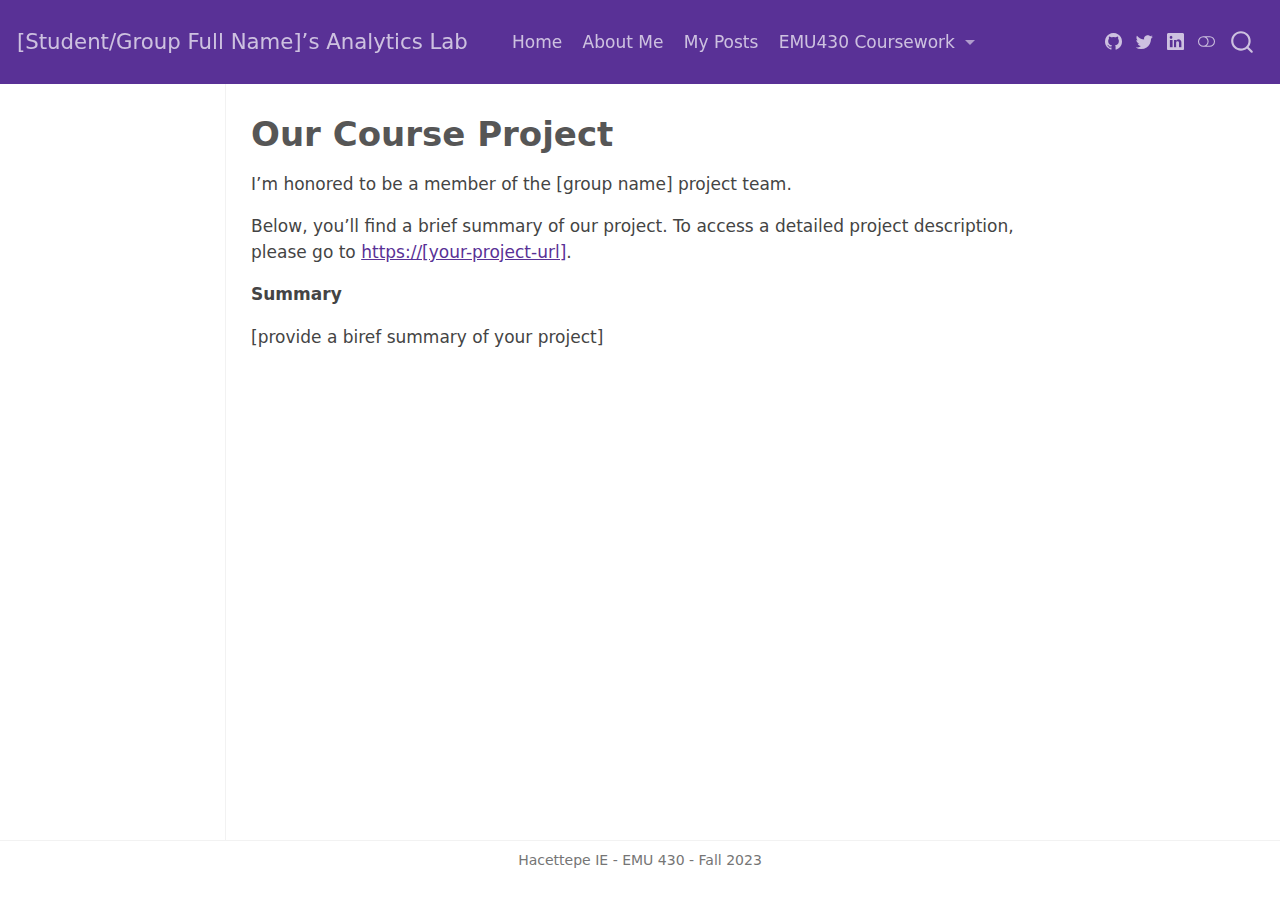
<file: _site/project.html>
<!DOCTYPE html>
<html xmlns="http://www.w3.org/1999/xhtml" lang="en" xml:lang="en"><head>

<meta charset="utf-8">
<meta name="generator" content="quarto-1.3.450">

<meta name="viewport" content="width=device-width, initial-scale=1.0, user-scalable=yes">


<title>[Student/Group Full Name]’s Analytics Lab - Our Course Project</title>
<style>
code{white-space: pre-wrap;}
span.smallcaps{font-variant: small-caps;}
div.columns{display: flex; gap: min(4vw, 1.5em);}
div.column{flex: auto; overflow-x: auto;}
div.hanging-indent{margin-left: 1.5em; text-indent: -1.5em;}
ul.task-list{list-style: none;}
ul.task-list li input[type="checkbox"] {
  width: 0.8em;
  margin: 0 0.8em 0.2em -1em; /* quarto-specific, see https://github.com/quarto-dev/quarto-cli/issues/4556 */ 
  vertical-align: middle;
}
</style>


<script src="site_libs/quarto-nav/quarto-nav.js"></script>
<script src="site_libs/quarto-nav/headroom.min.js"></script>
<script src="site_libs/clipboard/clipboard.min.js"></script>
<script src="site_libs/quarto-search/autocomplete.umd.js"></script>
<script src="site_libs/quarto-search/fuse.min.js"></script>
<script src="site_libs/quarto-search/quarto-search.js"></script>
<meta name="quarto:offset" content="./">
<script src="site_libs/quarto-html/quarto.js"></script>
<script src="site_libs/quarto-html/popper.min.js"></script>
<script src="site_libs/quarto-html/tippy.umd.min.js"></script>
<script src="site_libs/quarto-html/anchor.min.js"></script>
<link href="site_libs/quarto-html/tippy.css" rel="stylesheet">
<link href="site_libs/quarto-html/quarto-syntax-highlighting.css" rel="stylesheet" class="quarto-color-scheme" id="quarto-text-highlighting-styles">
<link href="site_libs/quarto-html/quarto-syntax-highlighting-dark.css" rel="prefetch" class="quarto-color-scheme quarto-color-alternate" id="quarto-text-highlighting-styles">
<script src="site_libs/bootstrap/bootstrap.min.js"></script>
<link href="site_libs/bootstrap/bootstrap-icons.css" rel="stylesheet">
<link href="site_libs/bootstrap/bootstrap.min.css" rel="stylesheet" class="quarto-color-scheme" id="quarto-bootstrap" data-mode="light">
<link href="site_libs/bootstrap/bootstrap-dark.min.css" rel="prefetch" class="quarto-color-scheme quarto-color-alternate" id="quarto-bootstrap" data-mode="dark">
<script id="quarto-search-options" type="application/json">{
  "location": "navbar",
  "copy-button": false,
  "collapse-after": 3,
  "panel-placement": "end",
  "type": "overlay",
  "limit": 20,
  "language": {
    "search-no-results-text": "No results",
    "search-matching-documents-text": "matching documents",
    "search-copy-link-title": "Copy link to search",
    "search-hide-matches-text": "Hide additional matches",
    "search-more-match-text": "more match in this document",
    "search-more-matches-text": "more matches in this document",
    "search-clear-button-title": "Clear",
    "search-detached-cancel-button-title": "Cancel",
    "search-submit-button-title": "Submit",
    "search-label": "Search"
  }
}</script>


<link rel="stylesheet" href="styles.css">
</head>

<body class="docked nav-fixed">

<div id="quarto-search-results"></div>
  <header id="quarto-header" class="headroom fixed-top">
    <nav class="navbar navbar-expand-lg navbar-dark ">
      <div class="navbar-container container-fluid">
      <div class="navbar-brand-container">
    <a class="navbar-brand" href="./index.html">
    <span class="navbar-title">[Student/Group Full Name]’s Analytics Lab</span>
    </a>
  </div>
            <div id="quarto-search" class="" title="Search"></div>
          <button class="navbar-toggler" type="button" data-bs-toggle="collapse" data-bs-target="#navbarCollapse" aria-controls="navbarCollapse" aria-expanded="false" aria-label="Toggle navigation" onclick="if (window.quartoToggleHeadroom) { window.quartoToggleHeadroom(); }">
  <span class="navbar-toggler-icon"></span>
</button>
          <div class="collapse navbar-collapse" id="navbarCollapse">
            <ul class="navbar-nav navbar-nav-scroll me-auto">
  <li class="nav-item">
    <a class="nav-link" href="./index.html" rel="" target="">
 <span class="menu-text">Home</span></a>
  </li>  
  <li class="nav-item">
    <a class="nav-link" href="./about.html" rel="" target="">
 <span class="menu-text">About Me</span></a>
  </li>  
  <li class="nav-item">
    <a class="nav-link" href="./posts.html" rel="" target="">
 <span class="menu-text">My Posts</span></a>
  </li>  
  <li class="nav-item dropdown ">
    <a class="nav-link dropdown-toggle" href="#" id="nav-menu-emu430-coursework" role="button" data-bs-toggle="dropdown" aria-expanded="false" rel="" target="">
 <span class="menu-text">EMU430 Coursework</span>
    </a>
    <ul class="dropdown-menu" aria-labelledby="nav-menu-emu430-coursework">    
        <li>
    <a class="dropdown-item" href="./assignments.html" rel="" target="">
 <span class="dropdown-text">Assignments</span></a>
  </li>  
        <li>
    <a class="dropdown-item" href="./project.html" rel="" target="">
 <span class="dropdown-text">Project</span></a>
  </li>  
    </ul>
  </li>
</ul>
            <div class="quarto-navbar-tools ms-auto tools-wide">
    <a href="https://twitter.com" rel="" title="" class="quarto-navigation-tool px-1" aria-label=""><i class="bi bi-github"></i></a>
    <a href="https://twitter.com" rel="" title="" class="quarto-navigation-tool px-1" aria-label=""><i class="bi bi-twitter"></i></a>
    <a href="https://linkedin.com" rel="" title="" class="quarto-navigation-tool px-1" aria-label=""><i class="bi bi-linkedin"></i></a>
  <a href="" class="quarto-color-scheme-toggle quarto-navigation-tool  px-1" onclick="window.quartoToggleColorScheme(); return false;" title="Toggle dark mode"><i class="bi"></i></a>
</div>
          </div> <!-- /navcollapse -->
      </div> <!-- /container-fluid -->
    </nav>
</header>
<!-- content -->
<div id="quarto-content" class="quarto-container page-columns page-rows-contents page-layout-article page-navbar">
<!-- sidebar -->
  <nav id="quarto-sidebar" class="sidebar collapse collapse-horizontal sidebar-navigation docked overflow-auto">
    
</nav>
<div id="quarto-sidebar-glass" data-bs-toggle="collapse" data-bs-target="#quarto-sidebar,#quarto-sidebar-glass"></div>
<!-- margin-sidebar -->
    <div id="quarto-margin-sidebar" class="sidebar margin-sidebar">
    </div>
<!-- main -->
<main class="content" id="quarto-document-content">

<header id="title-block-header" class="quarto-title-block default">
<div class="quarto-title">
<h1 class="title">Our Course Project</h1>
</div>



<div class="quarto-title-meta">

    
  
    
  </div>
  

</header>

<p>I’m honored to be a member of the [group name] project team.</p>
<p>Below, you’ll find a brief summary of our project. To access a detailed project description, please go to <a href="#0" class="uri">https://[your-project-url]</a>.</p>
<p><strong>Summary</strong></p>
<p>[provide a biref summary of your project]</p>



<a onclick="window.scrollTo(0, 0); return false;" role="button" id="quarto-back-to-top"><i class="bi bi-arrow-up"></i> Back to top</a></main> <!-- /main -->
<script id="quarto-html-after-body" type="application/javascript">
window.document.addEventListener("DOMContentLoaded", function (event) {
  const toggleBodyColorMode = (bsSheetEl) => {
    const mode = bsSheetEl.getAttribute("data-mode");
    const bodyEl = window.document.querySelector("body");
    if (mode === "dark") {
      bodyEl.classList.add("quarto-dark");
      bodyEl.classList.remove("quarto-light");
    } else {
      bodyEl.classList.add("quarto-light");
      bodyEl.classList.remove("quarto-dark");
    }
  }
  const toggleBodyColorPrimary = () => {
    const bsSheetEl = window.document.querySelector("link#quarto-bootstrap");
    if (bsSheetEl) {
      toggleBodyColorMode(bsSheetEl);
    }
  }
  toggleBodyColorPrimary();  
  const disableStylesheet = (stylesheets) => {
    for (let i=0; i < stylesheets.length; i++) {
      const stylesheet = stylesheets[i];
      stylesheet.rel = 'prefetch';
    }
  }
  const enableStylesheet = (stylesheets) => {
    for (let i=0; i < stylesheets.length; i++) {
      const stylesheet = stylesheets[i];
      stylesheet.rel = 'stylesheet';
    }
  }
  const manageTransitions = (selector, allowTransitions) => {
    const els = window.document.querySelectorAll(selector);
    for (let i=0; i < els.length; i++) {
      const el = els[i];
      if (allowTransitions) {
        el.classList.remove('notransition');
      } else {
        el.classList.add('notransition');
      }
    }
  }
  const toggleColorMode = (alternate) => {
    // Switch the stylesheets
    const alternateStylesheets = window.document.querySelectorAll('link.quarto-color-scheme.quarto-color-alternate');
    manageTransitions('#quarto-margin-sidebar .nav-link', false);
    if (alternate) {
      enableStylesheet(alternateStylesheets);
      for (const sheetNode of alternateStylesheets) {
        if (sheetNode.id === "quarto-bootstrap") {
          toggleBodyColorMode(sheetNode);
        }
      }
    } else {
      disableStylesheet(alternateStylesheets);
      toggleBodyColorPrimary();
    }
    manageTransitions('#quarto-margin-sidebar .nav-link', true);
    // Switch the toggles
    const toggles = window.document.querySelectorAll('.quarto-color-scheme-toggle');
    for (let i=0; i < toggles.length; i++) {
      const toggle = toggles[i];
      if (toggle) {
        if (alternate) {
          toggle.classList.add("alternate");     
        } else {
          toggle.classList.remove("alternate");
        }
      }
    }
    // Hack to workaround the fact that safari doesn't
    // properly recolor the scrollbar when toggling (#1455)
    if (navigator.userAgent.indexOf('Safari') > 0 && navigator.userAgent.indexOf('Chrome') == -1) {
      manageTransitions("body", false);
      window.scrollTo(0, 1);
      setTimeout(() => {
        window.scrollTo(0, 0);
        manageTransitions("body", true);
      }, 40);  
    }
  }
  const isFileUrl = () => { 
    return window.location.protocol === 'file:';
  }
  const hasAlternateSentinel = () => {  
    let styleSentinel = getColorSchemeSentinel();
    if (styleSentinel !== null) {
      return styleSentinel === "alternate";
    } else {
      return false;
    }
  }
  const setStyleSentinel = (alternate) => {
    const value = alternate ? "alternate" : "default";
    if (!isFileUrl()) {
      window.localStorage.setItem("quarto-color-scheme", value);
    } else {
      localAlternateSentinel = value;
    }
  }
  const getColorSchemeSentinel = () => {
    if (!isFileUrl()) {
      const storageValue = window.localStorage.getItem("quarto-color-scheme");
      return storageValue != null ? storageValue : localAlternateSentinel;
    } else {
      return localAlternateSentinel;
    }
  }
  let localAlternateSentinel = 'default';
  // Dark / light mode switch
  window.quartoToggleColorScheme = () => {
    // Read the current dark / light value 
    let toAlternate = !hasAlternateSentinel();
    toggleColorMode(toAlternate);
    setStyleSentinel(toAlternate);
  };
  // Ensure there is a toggle, if there isn't float one in the top right
  if (window.document.querySelector('.quarto-color-scheme-toggle') === null) {
    const a = window.document.createElement('a');
    a.classList.add('top-right');
    a.classList.add('quarto-color-scheme-toggle');
    a.href = "";
    a.onclick = function() { try { window.quartoToggleColorScheme(); } catch {} return false; };
    const i = window.document.createElement("i");
    i.classList.add('bi');
    a.appendChild(i);
    window.document.body.appendChild(a);
  }
  // Switch to dark mode if need be
  if (hasAlternateSentinel()) {
    toggleColorMode(true);
  } else {
    toggleColorMode(false);
  }
  const icon = "";
  const anchorJS = new window.AnchorJS();
  anchorJS.options = {
    placement: 'right',
    icon: icon
  };
  anchorJS.add('.anchored');
  const isCodeAnnotation = (el) => {
    for (const clz of el.classList) {
      if (clz.startsWith('code-annotation-')) {                     
        return true;
      }
    }
    return false;
  }
  const clipboard = new window.ClipboardJS('.code-copy-button', {
    text: function(trigger) {
      const codeEl = trigger.previousElementSibling.cloneNode(true);
      for (const childEl of codeEl.children) {
        if (isCodeAnnotation(childEl)) {
          childEl.remove();
        }
      }
      return codeEl.innerText;
    }
  });
  clipboard.on('success', function(e) {
    // button target
    const button = e.trigger;
    // don't keep focus
    button.blur();
    // flash "checked"
    button.classList.add('code-copy-button-checked');
    var currentTitle = button.getAttribute("title");
    button.setAttribute("title", "Copied!");
    let tooltip;
    if (window.bootstrap) {
      button.setAttribute("data-bs-toggle", "tooltip");
      button.setAttribute("data-bs-placement", "left");
      button.setAttribute("data-bs-title", "Copied!");
      tooltip = new bootstrap.Tooltip(button, 
        { trigger: "manual", 
          customClass: "code-copy-button-tooltip",
          offset: [0, -8]});
      tooltip.show();    
    }
    setTimeout(function() {
      if (tooltip) {
        tooltip.hide();
        button.removeAttribute("data-bs-title");
        button.removeAttribute("data-bs-toggle");
        button.removeAttribute("data-bs-placement");
      }
      button.setAttribute("title", currentTitle);
      button.classList.remove('code-copy-button-checked');
    }, 1000);
    // clear code selection
    e.clearSelection();
  });
  function tippyHover(el, contentFn) {
    const config = {
      allowHTML: true,
      content: contentFn,
      maxWidth: 500,
      delay: 100,
      arrow: false,
      appendTo: function(el) {
          return el.parentElement;
      },
      interactive: true,
      interactiveBorder: 10,
      theme: 'quarto',
      placement: 'bottom-start'
    };
    window.tippy(el, config); 
  }
  const noterefs = window.document.querySelectorAll('a[role="doc-noteref"]');
  for (var i=0; i<noterefs.length; i++) {
    const ref = noterefs[i];
    tippyHover(ref, function() {
      // use id or data attribute instead here
      let href = ref.getAttribute('data-footnote-href') || ref.getAttribute('href');
      try { href = new URL(href).hash; } catch {}
      const id = href.replace(/^#\/?/, "");
      const note = window.document.getElementById(id);
      return note.innerHTML;
    });
  }
      let selectedAnnoteEl;
      const selectorForAnnotation = ( cell, annotation) => {
        let cellAttr = 'data-code-cell="' + cell + '"';
        let lineAttr = 'data-code-annotation="' +  annotation + '"';
        const selector = 'span[' + cellAttr + '][' + lineAttr + ']';
        return selector;
      }
      const selectCodeLines = (annoteEl) => {
        const doc = window.document;
        const targetCell = annoteEl.getAttribute("data-target-cell");
        const targetAnnotation = annoteEl.getAttribute("data-target-annotation");
        const annoteSpan = window.document.querySelector(selectorForAnnotation(targetCell, targetAnnotation));
        const lines = annoteSpan.getAttribute("data-code-lines").split(",");
        const lineIds = lines.map((line) => {
          return targetCell + "-" + line;
        })
        let top = null;
        let height = null;
        let parent = null;
        if (lineIds.length > 0) {
            //compute the position of the single el (top and bottom and make a div)
            const el = window.document.getElementById(lineIds[0]);
            top = el.offsetTop;
            height = el.offsetHeight;
            parent = el.parentElement.parentElement;
          if (lineIds.length > 1) {
            const lastEl = window.document.getElementById(lineIds[lineIds.length - 1]);
            const bottom = lastEl.offsetTop + lastEl.offsetHeight;
            height = bottom - top;
          }
          if (top !== null && height !== null && parent !== null) {
            // cook up a div (if necessary) and position it 
            let div = window.document.getElementById("code-annotation-line-highlight");
            if (div === null) {
              div = window.document.createElement("div");
              div.setAttribute("id", "code-annotation-line-highlight");
              div.style.position = 'absolute';
              parent.appendChild(div);
            }
            div.style.top = top - 2 + "px";
            div.style.height = height + 4 + "px";
            let gutterDiv = window.document.getElementById("code-annotation-line-highlight-gutter");
            if (gutterDiv === null) {
              gutterDiv = window.document.createElement("div");
              gutterDiv.setAttribute("id", "code-annotation-line-highlight-gutter");
              gutterDiv.style.position = 'absolute';
              const codeCell = window.document.getElementById(targetCell);
              const gutter = codeCell.querySelector('.code-annotation-gutter');
              gutter.appendChild(gutterDiv);
            }
            gutterDiv.style.top = top - 2 + "px";
            gutterDiv.style.height = height + 4 + "px";
          }
          selectedAnnoteEl = annoteEl;
        }
      };
      const unselectCodeLines = () => {
        const elementsIds = ["code-annotation-line-highlight", "code-annotation-line-highlight-gutter"];
        elementsIds.forEach((elId) => {
          const div = window.document.getElementById(elId);
          if (div) {
            div.remove();
          }
        });
        selectedAnnoteEl = undefined;
      };
      // Attach click handler to the DT
      const annoteDls = window.document.querySelectorAll('dt[data-target-cell]');
      for (const annoteDlNode of annoteDls) {
        annoteDlNode.addEventListener('click', (event) => {
          const clickedEl = event.target;
          if (clickedEl !== selectedAnnoteEl) {
            unselectCodeLines();
            const activeEl = window.document.querySelector('dt[data-target-cell].code-annotation-active');
            if (activeEl) {
              activeEl.classList.remove('code-annotation-active');
            }
            selectCodeLines(clickedEl);
            clickedEl.classList.add('code-annotation-active');
          } else {
            // Unselect the line
            unselectCodeLines();
            clickedEl.classList.remove('code-annotation-active');
          }
        });
      }
  const findCites = (el) => {
    const parentEl = el.parentElement;
    if (parentEl) {
      const cites = parentEl.dataset.cites;
      if (cites) {
        return {
          el,
          cites: cites.split(' ')
        };
      } else {
        return findCites(el.parentElement)
      }
    } else {
      return undefined;
    }
  };
  var bibliorefs = window.document.querySelectorAll('a[role="doc-biblioref"]');
  for (var i=0; i<bibliorefs.length; i++) {
    const ref = bibliorefs[i];
    const citeInfo = findCites(ref);
    if (citeInfo) {
      tippyHover(citeInfo.el, function() {
        var popup = window.document.createElement('div');
        citeInfo.cites.forEach(function(cite) {
          var citeDiv = window.document.createElement('div');
          citeDiv.classList.add('hanging-indent');
          citeDiv.classList.add('csl-entry');
          var biblioDiv = window.document.getElementById('ref-' + cite);
          if (biblioDiv) {
            citeDiv.innerHTML = biblioDiv.innerHTML;
          }
          popup.appendChild(citeDiv);
        });
        return popup.innerHTML;
      });
    }
  }
});
</script>
</div> <!-- /content -->
<footer class="footer">
  <div class="nav-footer">
    <div class="nav-footer-left">
      &nbsp;
    </div>   
    <div class="nav-footer-center">Hacettepe IE - EMU 430 - Fall 2023</div>
    <div class="nav-footer-right">
      &nbsp;
    </div>
  </div>
</footer>



</body></html>
</file>
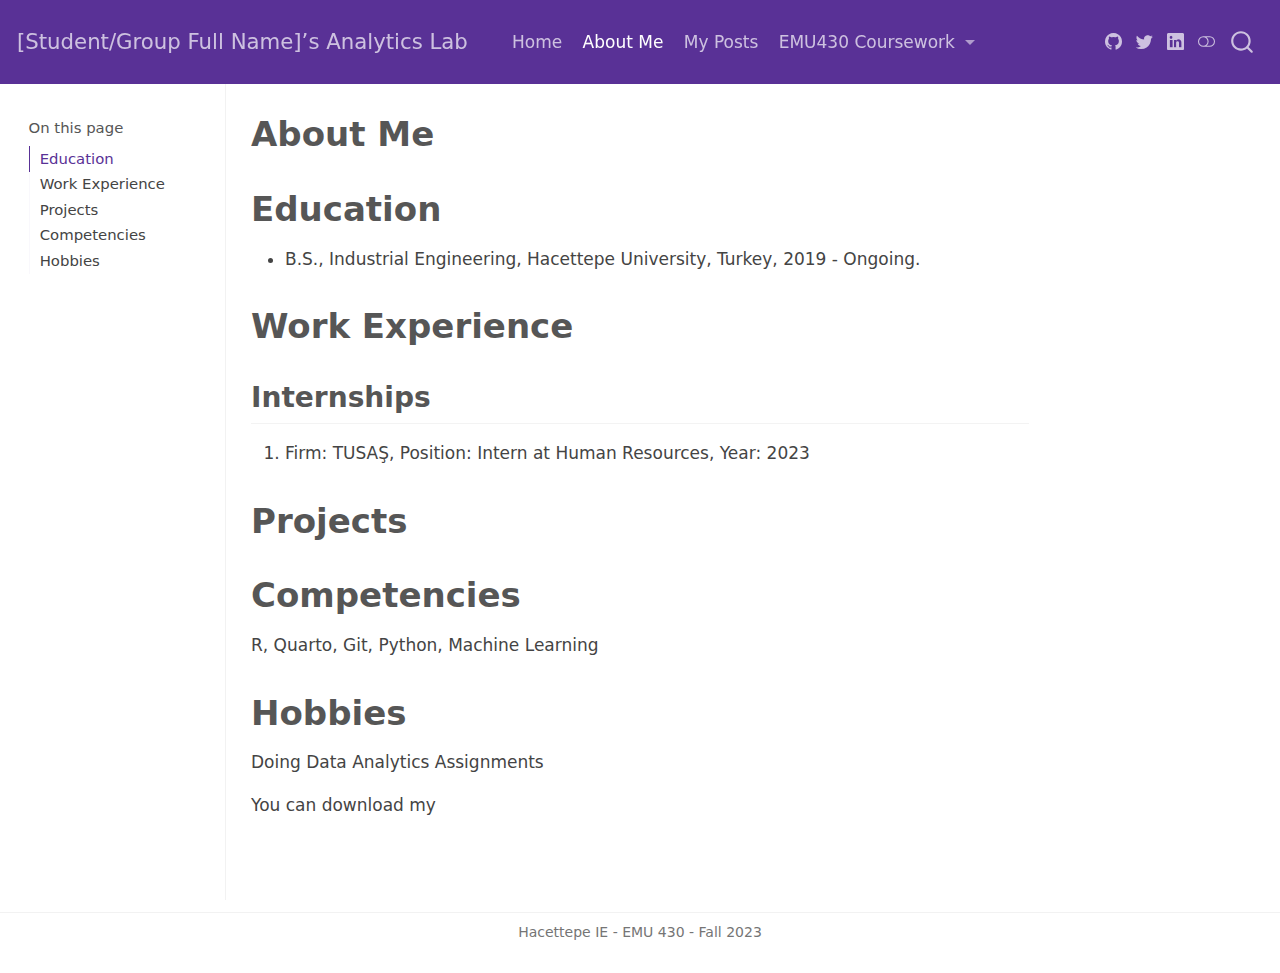
<file: docs/about.html>
<!DOCTYPE html>
<html xmlns="http://www.w3.org/1999/xhtml" lang="en" xml:lang="en"><head>

<meta charset="utf-8">
<meta name="generator" content="quarto-1.3.433">

<meta name="viewport" content="width=device-width, initial-scale=1.0, user-scalable=yes">


<title>[Student/Group Full Name]’s Analytics Lab - About Me</title>
<style>
code{white-space: pre-wrap;}
span.smallcaps{font-variant: small-caps;}
div.columns{display: flex; gap: min(4vw, 1.5em);}
div.column{flex: auto; overflow-x: auto;}
div.hanging-indent{margin-left: 1.5em; text-indent: -1.5em;}
ul.task-list{list-style: none;}
ul.task-list li input[type="checkbox"] {
  width: 0.8em;
  margin: 0 0.8em 0.2em -1em; /* quarto-specific, see https://github.com/quarto-dev/quarto-cli/issues/4556 */ 
  vertical-align: middle;
}
</style>


<script src="site_libs/quarto-nav/quarto-nav.js"></script>
<script src="site_libs/quarto-nav/headroom.min.js"></script>
<script src="site_libs/clipboard/clipboard.min.js"></script>
<script src="site_libs/quarto-search/autocomplete.umd.js"></script>
<script src="site_libs/quarto-search/fuse.min.js"></script>
<script src="site_libs/quarto-search/quarto-search.js"></script>
<meta name="quarto:offset" content="./">
<script src="site_libs/quarto-html/quarto.js"></script>
<script src="site_libs/quarto-html/popper.min.js"></script>
<script src="site_libs/quarto-html/tippy.umd.min.js"></script>
<script src="site_libs/quarto-html/anchor.min.js"></script>
<link href="site_libs/quarto-html/tippy.css" rel="stylesheet">
<link href="site_libs/quarto-html/quarto-syntax-highlighting.css" rel="stylesheet" class="quarto-color-scheme" id="quarto-text-highlighting-styles">
<link href="site_libs/quarto-html/quarto-syntax-highlighting-dark.css" rel="prefetch" class="quarto-color-scheme quarto-color-alternate" id="quarto-text-highlighting-styles">
<script src="site_libs/bootstrap/bootstrap.min.js"></script>
<link href="site_libs/bootstrap/bootstrap-icons.css" rel="stylesheet">
<link href="site_libs/bootstrap/bootstrap.min.css" rel="stylesheet" class="quarto-color-scheme" id="quarto-bootstrap" data-mode="light">
<link href="site_libs/bootstrap/bootstrap-dark.min.css" rel="prefetch" class="quarto-color-scheme quarto-color-alternate" id="quarto-bootstrap" data-mode="dark">
<script id="quarto-search-options" type="application/json">{
  "location": "navbar",
  "copy-button": false,
  "collapse-after": 3,
  "panel-placement": "end",
  "type": "overlay",
  "limit": 20,
  "language": {
    "search-no-results-text": "No results",
    "search-matching-documents-text": "matching documents",
    "search-copy-link-title": "Copy link to search",
    "search-hide-matches-text": "Hide additional matches",
    "search-more-match-text": "more match in this document",
    "search-more-matches-text": "more matches in this document",
    "search-clear-button-title": "Clear",
    "search-detached-cancel-button-title": "Cancel",
    "search-submit-button-title": "Submit",
    "search-label": "Search"
  }
}</script>


<link rel="stylesheet" href="styles.css">
</head>

<body class="docked nav-fixed">

<div id="quarto-search-results"></div>
  <header id="quarto-header" class="headroom fixed-top">
    <nav class="navbar navbar-expand-lg navbar-dark ">
      <div class="navbar-container container-fluid">
      <div class="navbar-brand-container">
    <a class="navbar-brand" href="./index.html">
    <span class="navbar-title">[Student/Group Full Name]’s Analytics Lab</span>
    </a>
  </div>
            <div id="quarto-search" class="" title="Search"></div>
          <button class="navbar-toggler" type="button" data-bs-toggle="collapse" data-bs-target="#navbarCollapse" aria-controls="navbarCollapse" aria-expanded="false" aria-label="Toggle navigation" onclick="if (window.quartoToggleHeadroom) { window.quartoToggleHeadroom(); }">
  <span class="navbar-toggler-icon"></span>
</button>
          <div class="collapse navbar-collapse" id="navbarCollapse">
            <ul class="navbar-nav navbar-nav-scroll me-auto">
  <li class="nav-item">
    <a class="nav-link" href="./index.html" rel="" target="">
 <span class="menu-text">Home</span></a>
  </li>  
  <li class="nav-item">
    <a class="nav-link active" href="./about.html" rel="" target="" aria-current="page">
 <span class="menu-text">About Me</span></a>
  </li>  
  <li class="nav-item">
    <a class="nav-link" href="./posts.html" rel="" target="">
 <span class="menu-text">My Posts</span></a>
  </li>  
  <li class="nav-item dropdown ">
    <a class="nav-link dropdown-toggle" href="#" id="nav-menu-emu430-coursework" role="button" data-bs-toggle="dropdown" aria-expanded="false" rel="" target="">
 <span class="menu-text">EMU430 Coursework</span>
    </a>
    <ul class="dropdown-menu" aria-labelledby="nav-menu-emu430-coursework">    
        <li>
    <a class="dropdown-item" href="./assignments.html" rel="" target="">
 <span class="dropdown-text">Assignments</span></a>
  </li>  
        <li>
    <a class="dropdown-item" href="./project.html" rel="" target="">
 <span class="dropdown-text">Project</span></a>
  </li>  
    </ul>
  </li>
</ul>
            <div class="quarto-navbar-tools ms-auto tools-wide">
    <a href="https://twitter.com" rel="" title="" class="quarto-navigation-tool px-1" aria-label=""><i class="bi bi-github"></i></a>
    <a href="https://twitter.com" rel="" title="" class="quarto-navigation-tool px-1" aria-label=""><i class="bi bi-twitter"></i></a>
    <a href="https://linkedin.com" rel="" title="" class="quarto-navigation-tool px-1" aria-label=""><i class="bi bi-linkedin"></i></a>
  <a href="" class="quarto-color-scheme-toggle quarto-navigation-tool  px-1" onclick="window.quartoToggleColorScheme(); return false;" title="Toggle dark mode"><i class="bi"></i></a>
</div>
          </div> <!-- /navcollapse -->
      </div> <!-- /container-fluid -->
    </nav>
</header>
<!-- content -->
<div id="quarto-content" class="quarto-container page-columns page-rows-contents page-layout-article page-navbar">
<!-- sidebar -->
  <nav id="quarto-sidebar" class="sidebar collapse collapse-horizontal sidebar-navigation docked overflow-auto">
    <nav id="TOC" role="doc-toc" class="toc-active">
    <h2 id="toc-title">On this page</h2>
   
  <ul>
  <li><a href="#education" id="toc-education" class="nav-link active" data-scroll-target="#education">Education</a></li>
  <li><a href="#work-experience" id="toc-work-experience" class="nav-link" data-scroll-target="#work-experience">Work Experience</a>
  <ul class="collapse">
  <li><a href="#internships" id="toc-internships" class="nav-link" data-scroll-target="#internships">Internships</a></li>
  </ul></li>
  <li><a href="#projects" id="toc-projects" class="nav-link" data-scroll-target="#projects">Projects</a></li>
  <li><a href="#competencies" id="toc-competencies" class="nav-link" data-scroll-target="#competencies">Competencies</a></li>
  <li><a href="#hobbies" id="toc-hobbies" class="nav-link" data-scroll-target="#hobbies">Hobbies</a></li>
  </ul>
</nav>
</nav>
<div id="quarto-sidebar-glass" data-bs-toggle="collapse" data-bs-target="#quarto-sidebar,#quarto-sidebar-glass"></div>
<!-- margin-sidebar -->
    <div id="quarto-margin-sidebar" class="sidebar margin-sidebar">
    </div>
<!-- main -->
<main class="content" id="quarto-document-content">

<header id="title-block-header" class="quarto-title-block default">
<div class="quarto-title">
<h1 class="title">About Me</h1>
</div>



<div class="quarto-title-meta">

    
  
    
  </div>
  

</header>

<section id="education" class="level1">
<h1>Education</h1>
<ul>
<li>B.S., Industrial Engineering, Hacettepe University, Turkey, 2019 - Ongoing.</li>
</ul>
</section>
<section id="work-experience" class="level1">
<h1>Work Experience</h1>
<section id="internships" class="level2">
<h2 class="anchored" data-anchor-id="internships">Internships</h2>
<ol type="1">
<li>Firm: TUSAŞ, Position: Intern at Human Resources, Year: 2023</li>
</ol>
</section>
</section>
<section id="projects" class="level1">
<h1>Projects</h1>
</section>
<section id="competencies" class="level1">
<h1>Competencies</h1>
<p>R, Quarto, Git, Python, Machine Learning</p>
</section>
<section id="hobbies" class="level1">
<h1>Hobbies</h1>
<p>Doing Data Analytics Assignments</p>
<p>You can download my</p>


</section>

<a onclick="window.scrollTo(0, 0); return false;" role="button" id="quarto-back-to-top"><i class="bi bi-arrow-up"></i> Back to top</a></main> <!-- /main -->
<script id="quarto-html-after-body" type="application/javascript">
window.document.addEventListener("DOMContentLoaded", function (event) {
  const toggleBodyColorMode = (bsSheetEl) => {
    const mode = bsSheetEl.getAttribute("data-mode");
    const bodyEl = window.document.querySelector("body");
    if (mode === "dark") {
      bodyEl.classList.add("quarto-dark");
      bodyEl.classList.remove("quarto-light");
    } else {
      bodyEl.classList.add("quarto-light");
      bodyEl.classList.remove("quarto-dark");
    }
  }
  const toggleBodyColorPrimary = () => {
    const bsSheetEl = window.document.querySelector("link#quarto-bootstrap");
    if (bsSheetEl) {
      toggleBodyColorMode(bsSheetEl);
    }
  }
  toggleBodyColorPrimary();  
  const disableStylesheet = (stylesheets) => {
    for (let i=0; i < stylesheets.length; i++) {
      const stylesheet = stylesheets[i];
      stylesheet.rel = 'prefetch';
    }
  }
  const enableStylesheet = (stylesheets) => {
    for (let i=0; i < stylesheets.length; i++) {
      const stylesheet = stylesheets[i];
      stylesheet.rel = 'stylesheet';
    }
  }
  const manageTransitions = (selector, allowTransitions) => {
    const els = window.document.querySelectorAll(selector);
    for (let i=0; i < els.length; i++) {
      const el = els[i];
      if (allowTransitions) {
        el.classList.remove('notransition');
      } else {
        el.classList.add('notransition');
      }
    }
  }
  const toggleColorMode = (alternate) => {
    // Switch the stylesheets
    const alternateStylesheets = window.document.querySelectorAll('link.quarto-color-scheme.quarto-color-alternate');
    manageTransitions('#quarto-margin-sidebar .nav-link', false);
    if (alternate) {
      enableStylesheet(alternateStylesheets);
      for (const sheetNode of alternateStylesheets) {
        if (sheetNode.id === "quarto-bootstrap") {
          toggleBodyColorMode(sheetNode);
        }
      }
    } else {
      disableStylesheet(alternateStylesheets);
      toggleBodyColorPrimary();
    }
    manageTransitions('#quarto-margin-sidebar .nav-link', true);
    // Switch the toggles
    const toggles = window.document.querySelectorAll('.quarto-color-scheme-toggle');
    for (let i=0; i < toggles.length; i++) {
      const toggle = toggles[i];
      if (toggle) {
        if (alternate) {
          toggle.classList.add("alternate");     
        } else {
          toggle.classList.remove("alternate");
        }
      }
    }
    // Hack to workaround the fact that safari doesn't
    // properly recolor the scrollbar when toggling (#1455)
    if (navigator.userAgent.indexOf('Safari') > 0 && navigator.userAgent.indexOf('Chrome') == -1) {
      manageTransitions("body", false);
      window.scrollTo(0, 1);
      setTimeout(() => {
        window.scrollTo(0, 0);
        manageTransitions("body", true);
      }, 40);  
    }
  }
  const isFileUrl = () => { 
    return window.location.protocol === 'file:';
  }
  const hasAlternateSentinel = () => {  
    let styleSentinel = getColorSchemeSentinel();
    if (styleSentinel !== null) {
      return styleSentinel === "alternate";
    } else {
      return false;
    }
  }
  const setStyleSentinel = (alternate) => {
    const value = alternate ? "alternate" : "default";
    if (!isFileUrl()) {
      window.localStorage.setItem("quarto-color-scheme", value);
    } else {
      localAlternateSentinel = value;
    }
  }
  const getColorSchemeSentinel = () => {
    if (!isFileUrl()) {
      const storageValue = window.localStorage.getItem("quarto-color-scheme");
      return storageValue != null ? storageValue : localAlternateSentinel;
    } else {
      return localAlternateSentinel;
    }
  }
  let localAlternateSentinel = 'default';
  // Dark / light mode switch
  window.quartoToggleColorScheme = () => {
    // Read the current dark / light value 
    let toAlternate = !hasAlternateSentinel();
    toggleColorMode(toAlternate);
    setStyleSentinel(toAlternate);
  };
  // Ensure there is a toggle, if there isn't float one in the top right
  if (window.document.querySelector('.quarto-color-scheme-toggle') === null) {
    const a = window.document.createElement('a');
    a.classList.add('top-right');
    a.classList.add('quarto-color-scheme-toggle');
    a.href = "";
    a.onclick = function() { try { window.quartoToggleColorScheme(); } catch {} return false; };
    const i = window.document.createElement("i");
    i.classList.add('bi');
    a.appendChild(i);
    window.document.body.appendChild(a);
  }
  // Switch to dark mode if need be
  if (hasAlternateSentinel()) {
    toggleColorMode(true);
  } else {
    toggleColorMode(false);
  }
  const icon = "";
  const anchorJS = new window.AnchorJS();
  anchorJS.options = {
    placement: 'right',
    icon: icon
  };
  anchorJS.add('.anchored');
  const isCodeAnnotation = (el) => {
    for (const clz of el.classList) {
      if (clz.startsWith('code-annotation-')) {                     
        return true;
      }
    }
    return false;
  }
  const clipboard = new window.ClipboardJS('.code-copy-button', {
    text: function(trigger) {
      const codeEl = trigger.previousElementSibling.cloneNode(true);
      for (const childEl of codeEl.children) {
        if (isCodeAnnotation(childEl)) {
          childEl.remove();
        }
      }
      return codeEl.innerText;
    }
  });
  clipboard.on('success', function(e) {
    // button target
    const button = e.trigger;
    // don't keep focus
    button.blur();
    // flash "checked"
    button.classList.add('code-copy-button-checked');
    var currentTitle = button.getAttribute("title");
    button.setAttribute("title", "Copied!");
    let tooltip;
    if (window.bootstrap) {
      button.setAttribute("data-bs-toggle", "tooltip");
      button.setAttribute("data-bs-placement", "left");
      button.setAttribute("data-bs-title", "Copied!");
      tooltip = new bootstrap.Tooltip(button, 
        { trigger: "manual", 
          customClass: "code-copy-button-tooltip",
          offset: [0, -8]});
      tooltip.show();    
    }
    setTimeout(function() {
      if (tooltip) {
        tooltip.hide();
        button.removeAttribute("data-bs-title");
        button.removeAttribute("data-bs-toggle");
        button.removeAttribute("data-bs-placement");
      }
      button.setAttribute("title", currentTitle);
      button.classList.remove('code-copy-button-checked');
    }, 1000);
    // clear code selection
    e.clearSelection();
  });
  function tippyHover(el, contentFn) {
    const config = {
      allowHTML: true,
      content: contentFn,
      maxWidth: 500,
      delay: 100,
      arrow: false,
      appendTo: function(el) {
          return el.parentElement;
      },
      interactive: true,
      interactiveBorder: 10,
      theme: 'quarto',
      placement: 'bottom-start'
    };
    window.tippy(el, config); 
  }
  const noterefs = window.document.querySelectorAll('a[role="doc-noteref"]');
  for (var i=0; i<noterefs.length; i++) {
    const ref = noterefs[i];
    tippyHover(ref, function() {
      // use id or data attribute instead here
      let href = ref.getAttribute('data-footnote-href') || ref.getAttribute('href');
      try { href = new URL(href).hash; } catch {}
      const id = href.replace(/^#\/?/, "");
      const note = window.document.getElementById(id);
      return note.innerHTML;
    });
  }
      let selectedAnnoteEl;
      const selectorForAnnotation = ( cell, annotation) => {
        let cellAttr = 'data-code-cell="' + cell + '"';
        let lineAttr = 'data-code-annotation="' +  annotation + '"';
        const selector = 'span[' + cellAttr + '][' + lineAttr + ']';
        return selector;
      }
      const selectCodeLines = (annoteEl) => {
        const doc = window.document;
        const targetCell = annoteEl.getAttribute("data-target-cell");
        const targetAnnotation = annoteEl.getAttribute("data-target-annotation");
        const annoteSpan = window.document.querySelector(selectorForAnnotation(targetCell, targetAnnotation));
        const lines = annoteSpan.getAttribute("data-code-lines").split(",");
        const lineIds = lines.map((line) => {
          return targetCell + "-" + line;
        })
        let top = null;
        let height = null;
        let parent = null;
        if (lineIds.length > 0) {
            //compute the position of the single el (top and bottom and make a div)
            const el = window.document.getElementById(lineIds[0]);
            top = el.offsetTop;
            height = el.offsetHeight;
            parent = el.parentElement.parentElement;
          if (lineIds.length > 1) {
            const lastEl = window.document.getElementById(lineIds[lineIds.length - 1]);
            const bottom = lastEl.offsetTop + lastEl.offsetHeight;
            height = bottom - top;
          }
          if (top !== null && height !== null && parent !== null) {
            // cook up a div (if necessary) and position it 
            let div = window.document.getElementById("code-annotation-line-highlight");
            if (div === null) {
              div = window.document.createElement("div");
              div.setAttribute("id", "code-annotation-line-highlight");
              div.style.position = 'absolute';
              parent.appendChild(div);
            }
            div.style.top = top - 2 + "px";
            div.style.height = height + 4 + "px";
            let gutterDiv = window.document.getElementById("code-annotation-line-highlight-gutter");
            if (gutterDiv === null) {
              gutterDiv = window.document.createElement("div");
              gutterDiv.setAttribute("id", "code-annotation-line-highlight-gutter");
              gutterDiv.style.position = 'absolute';
              const codeCell = window.document.getElementById(targetCell);
              const gutter = codeCell.querySelector('.code-annotation-gutter');
              gutter.appendChild(gutterDiv);
            }
            gutterDiv.style.top = top - 2 + "px";
            gutterDiv.style.height = height + 4 + "px";
          }
          selectedAnnoteEl = annoteEl;
        }
      };
      const unselectCodeLines = () => {
        const elementsIds = ["code-annotation-line-highlight", "code-annotation-line-highlight-gutter"];
        elementsIds.forEach((elId) => {
          const div = window.document.getElementById(elId);
          if (div) {
            div.remove();
          }
        });
        selectedAnnoteEl = undefined;
      };
      // Attach click handler to the DT
      const annoteDls = window.document.querySelectorAll('dt[data-target-cell]');
      for (const annoteDlNode of annoteDls) {
        annoteDlNode.addEventListener('click', (event) => {
          const clickedEl = event.target;
          if (clickedEl !== selectedAnnoteEl) {
            unselectCodeLines();
            const activeEl = window.document.querySelector('dt[data-target-cell].code-annotation-active');
            if (activeEl) {
              activeEl.classList.remove('code-annotation-active');
            }
            selectCodeLines(clickedEl);
            clickedEl.classList.add('code-annotation-active');
          } else {
            // Unselect the line
            unselectCodeLines();
            clickedEl.classList.remove('code-annotation-active');
          }
        });
      }
  const findCites = (el) => {
    const parentEl = el.parentElement;
    if (parentEl) {
      const cites = parentEl.dataset.cites;
      if (cites) {
        return {
          el,
          cites: cites.split(' ')
        };
      } else {
        return findCites(el.parentElement)
      }
    } else {
      return undefined;
    }
  };
  var bibliorefs = window.document.querySelectorAll('a[role="doc-biblioref"]');
  for (var i=0; i<bibliorefs.length; i++) {
    const ref = bibliorefs[i];
    const citeInfo = findCites(ref);
    if (citeInfo) {
      tippyHover(citeInfo.el, function() {
        var popup = window.document.createElement('div');
        citeInfo.cites.forEach(function(cite) {
          var citeDiv = window.document.createElement('div');
          citeDiv.classList.add('hanging-indent');
          citeDiv.classList.add('csl-entry');
          var biblioDiv = window.document.getElementById('ref-' + cite);
          if (biblioDiv) {
            citeDiv.innerHTML = biblioDiv.innerHTML;
          }
          popup.appendChild(citeDiv);
        });
        return popup.innerHTML;
      });
    }
  }
});
</script>
</div> <!-- /content -->
<footer class="footer">
  <div class="nav-footer">
    <div class="nav-footer-left">
      &nbsp;
    </div>   
    <div class="nav-footer-center">Hacettepe IE - EMU 430 - Fall 2023</div>
    <div class="nav-footer-right">
      &nbsp;
    </div>
  </div>
</footer>



</body></html>
</file>
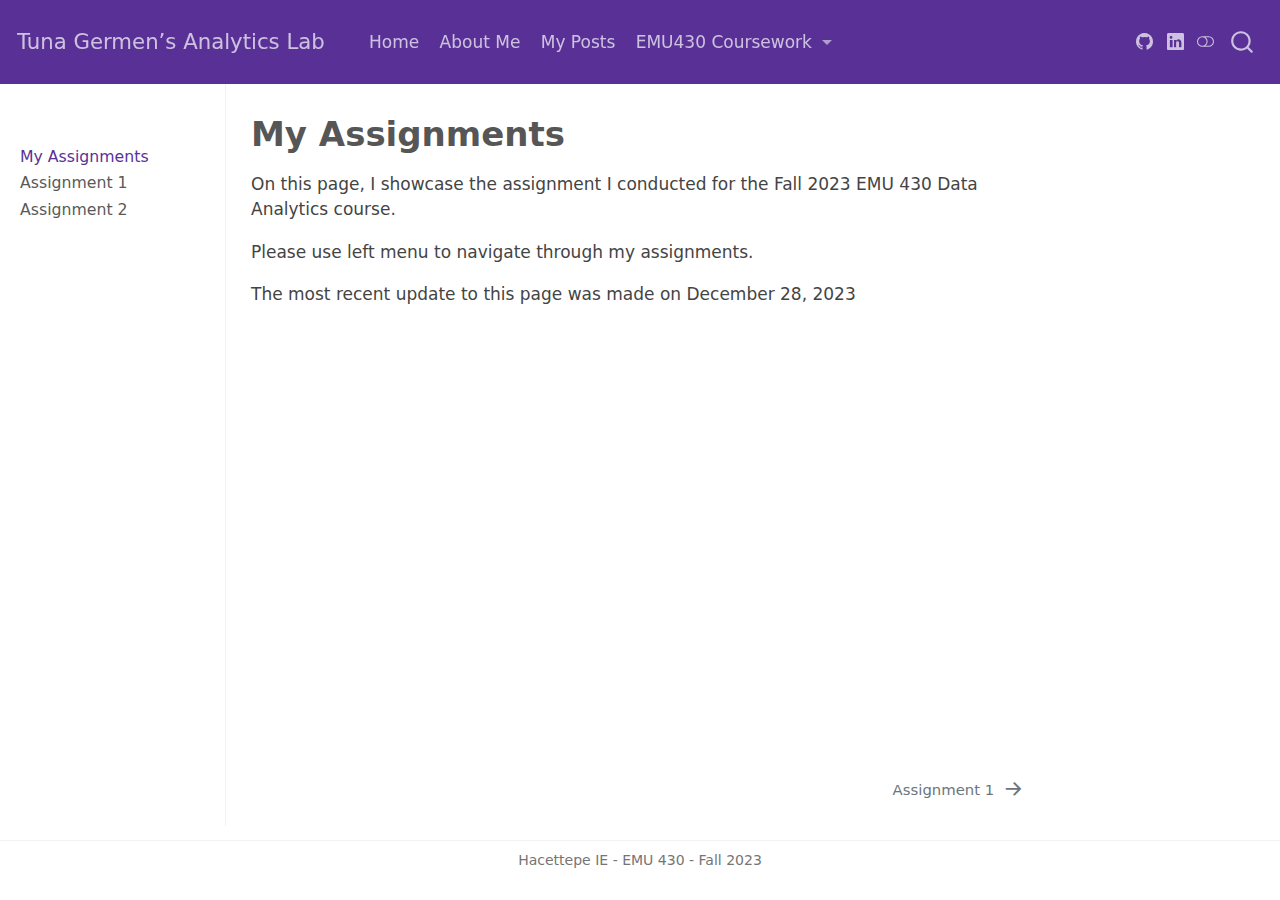
<file: docs/assignments.html>
<!DOCTYPE html>
<html xmlns="http://www.w3.org/1999/xhtml" lang="en" xml:lang="en"><head>

<meta charset="utf-8">
<meta name="generator" content="quarto-1.3.433">

<meta name="viewport" content="width=device-width, initial-scale=1.0, user-scalable=yes">


<title>Tuna Germen’s Analytics Lab - My Assignments</title>
<style>
code{white-space: pre-wrap;}
span.smallcaps{font-variant: small-caps;}
div.columns{display: flex; gap: min(4vw, 1.5em);}
div.column{flex: auto; overflow-x: auto;}
div.hanging-indent{margin-left: 1.5em; text-indent: -1.5em;}
ul.task-list{list-style: none;}
ul.task-list li input[type="checkbox"] {
  width: 0.8em;
  margin: 0 0.8em 0.2em -1em; /* quarto-specific, see https://github.com/quarto-dev/quarto-cli/issues/4556 */ 
  vertical-align: middle;
}
</style>


<script src="site_libs/quarto-nav/quarto-nav.js"></script>
<script src="site_libs/quarto-nav/headroom.min.js"></script>
<script src="site_libs/clipboard/clipboard.min.js"></script>
<script src="site_libs/quarto-search/autocomplete.umd.js"></script>
<script src="site_libs/quarto-search/fuse.min.js"></script>
<script src="site_libs/quarto-search/quarto-search.js"></script>
<meta name="quarto:offset" content="./">
<link href="./assignments/assignment-1.html" rel="next">
<script src="site_libs/quarto-html/quarto.js"></script>
<script src="site_libs/quarto-html/popper.min.js"></script>
<script src="site_libs/quarto-html/tippy.umd.min.js"></script>
<script src="site_libs/quarto-html/anchor.min.js"></script>
<link href="site_libs/quarto-html/tippy.css" rel="stylesheet">
<link href="site_libs/quarto-html/quarto-syntax-highlighting.css" rel="stylesheet" class="quarto-color-scheme" id="quarto-text-highlighting-styles">
<link href="site_libs/quarto-html/quarto-syntax-highlighting-dark.css" rel="prefetch" class="quarto-color-scheme quarto-color-alternate" id="quarto-text-highlighting-styles">
<script src="site_libs/bootstrap/bootstrap.min.js"></script>
<link href="site_libs/bootstrap/bootstrap-icons.css" rel="stylesheet">
<link href="site_libs/bootstrap/bootstrap.min.css" rel="stylesheet" class="quarto-color-scheme" id="quarto-bootstrap" data-mode="light">
<link href="site_libs/bootstrap/bootstrap-dark.min.css" rel="prefetch" class="quarto-color-scheme quarto-color-alternate" id="quarto-bootstrap" data-mode="dark">
<script id="quarto-search-options" type="application/json">{
  "location": "navbar",
  "copy-button": false,
  "collapse-after": 3,
  "panel-placement": "end",
  "type": "overlay",
  "limit": 20,
  "language": {
    "search-no-results-text": "No results",
    "search-matching-documents-text": "matching documents",
    "search-copy-link-title": "Copy link to search",
    "search-hide-matches-text": "Hide additional matches",
    "search-more-match-text": "more match in this document",
    "search-more-matches-text": "more matches in this document",
    "search-clear-button-title": "Clear",
    "search-detached-cancel-button-title": "Cancel",
    "search-submit-button-title": "Submit",
    "search-label": "Search"
  }
}</script>


<link rel="stylesheet" href="styles.css">
</head>

<body class="nav-sidebar docked nav-fixed">

<div id="quarto-search-results"></div>
  <header id="quarto-header" class="headroom fixed-top">
    <nav class="navbar navbar-expand-lg navbar-dark ">
      <div class="navbar-container container-fluid">
      <div class="navbar-brand-container">
    <a class="navbar-brand" href="./index.html">
    <span class="navbar-title">Tuna Germen’s Analytics Lab</span>
    </a>
  </div>
            <div id="quarto-search" class="" title="Search"></div>
          <button class="navbar-toggler" type="button" data-bs-toggle="collapse" data-bs-target="#navbarCollapse" aria-controls="navbarCollapse" aria-expanded="false" aria-label="Toggle navigation" onclick="if (window.quartoToggleHeadroom) { window.quartoToggleHeadroom(); }">
  <span class="navbar-toggler-icon"></span>
</button>
          <div class="collapse navbar-collapse" id="navbarCollapse">
            <ul class="navbar-nav navbar-nav-scroll me-auto">
  <li class="nav-item">
    <a class="nav-link" href="./index.html" rel="" target="">
 <span class="menu-text">Home</span></a>
  </li>  
  <li class="nav-item">
    <a class="nav-link" href="./about.html" rel="" target="">
 <span class="menu-text">About Me</span></a>
  </li>  
  <li class="nav-item">
    <a class="nav-link" href="./posts.html" rel="" target="">
 <span class="menu-text">My Posts</span></a>
  </li>  
  <li class="nav-item dropdown ">
    <a class="nav-link dropdown-toggle" href="#" id="nav-menu-emu430-coursework" role="button" data-bs-toggle="dropdown" aria-expanded="false" rel="" target="">
 <span class="menu-text">EMU430 Coursework</span>
    </a>
    <ul class="dropdown-menu" aria-labelledby="nav-menu-emu430-coursework">    
        <li>
    <a class="dropdown-item" href="./assignments.html" rel="" target="">
 <span class="dropdown-text">Assignments</span></a>
  </li>  
        <li>
    <a class="dropdown-item" href="./project.html" rel="" target="">
 <span class="dropdown-text">Project</span></a>
  </li>  
    </ul>
  </li>
</ul>
            <div class="quarto-navbar-tools ms-auto tools-wide">
    <a href="https://github.com/tunagermen" rel="" title="" class="quarto-navigation-tool px-1" aria-label=""><i class="bi bi-github"></i></a>
    <a href="https://www.linkedin.com/in/tuna-germen-2a7aab182/" rel="" title="" class="quarto-navigation-tool px-1" aria-label=""><i class="bi bi-linkedin"></i></a>
  <a href="" class="quarto-color-scheme-toggle quarto-navigation-tool  px-1" onclick="window.quartoToggleColorScheme(); return false;" title="Toggle dark mode"><i class="bi"></i></a>
</div>
          </div> <!-- /navcollapse -->
      </div> <!-- /container-fluid -->
    </nav>
  <nav class="quarto-secondary-nav">
    <div class="container-fluid d-flex">
      <button type="button" class="quarto-btn-toggle btn" data-bs-toggle="collapse" data-bs-target="#quarto-sidebar,#quarto-sidebar-glass" aria-controls="quarto-sidebar" aria-expanded="false" aria-label="Toggle sidebar navigation" onclick="if (window.quartoToggleHeadroom) { window.quartoToggleHeadroom(); }">
        <i class="bi bi-layout-text-sidebar-reverse"></i>
      </button>
      <nav class="quarto-page-breadcrumbs" aria-label="breadcrumb"><ol class="breadcrumb"><li class="breadcrumb-item"><a href="./assignments.html">My Assignments</a></li></ol></nav>
      <a class="flex-grow-1" role="button" data-bs-toggle="collapse" data-bs-target="#quarto-sidebar,#quarto-sidebar-glass" aria-controls="quarto-sidebar" aria-expanded="false" aria-label="Toggle sidebar navigation" onclick="if (window.quartoToggleHeadroom) { window.quartoToggleHeadroom(); }">      
      </a>
      <button type="button" class="btn quarto-search-button" aria-label="" onclick="window.quartoOpenSearch();">
        <i class="bi bi-search"></i>
      </button>
    </div>
  </nav>
</header>
<!-- content -->
<div id="quarto-content" class="quarto-container page-columns page-rows-contents page-layout-article page-navbar">
<!-- sidebar -->
  <nav id="quarto-sidebar" class="sidebar collapse collapse-horizontal sidebar-navigation docked overflow-auto">
        <div class="mt-2 flex-shrink-0 align-items-center">
        <div class="sidebar-search">
        <div id="quarto-search" class="" title="Search"></div>
        </div>
        </div>
    <div class="sidebar-menu-container"> 
    <ul class="list-unstyled mt-1">
        <li class="sidebar-item">
  <div class="sidebar-item-container"> 
  <a href="./assignments.html" class="sidebar-item-text sidebar-link active">
 <span class="menu-text">My Assignments</span></a>
  </div>
</li>
        <li class="sidebar-item">
  <div class="sidebar-item-container"> 
  <a href="./assignments/assignment-1.html" class="sidebar-item-text sidebar-link">
 <span class="menu-text">Assignment 1</span></a>
  </div>
</li>
        <li class="sidebar-item">
  <div class="sidebar-item-container"> 
  <a href="./assignments/assignment-2.html" class="sidebar-item-text sidebar-link">
 <span class="menu-text">Assignment 2</span></a>
  </div>
</li>
    </ul>
    </div>
    
</nav>
<div id="quarto-sidebar-glass" data-bs-toggle="collapse" data-bs-target="#quarto-sidebar,#quarto-sidebar-glass"></div>
<!-- margin-sidebar -->
    <div id="quarto-margin-sidebar" class="sidebar margin-sidebar">
    </div>
<!-- main -->
<main class="content" id="quarto-document-content">

<header id="title-block-header" class="quarto-title-block default">
<div class="quarto-title">
<h1 class="title">My Assignments</h1>
</div>



<div class="quarto-title-meta">

    
  
    
  </div>
  

</header>

<p>On this page, I showcase the assignment I conducted for the Fall 2023 EMU 430 Data Analytics course.</p>
<p>Please use left menu to navigate through my assignments.</p>
<p>The most recent update to this page was made on December 28, 2023</p>



<a onclick="window.scrollTo(0, 0); return false;" role="button" id="quarto-back-to-top"><i class="bi bi-arrow-up"></i> Back to top</a></main> <!-- /main -->
<script id="quarto-html-after-body" type="application/javascript">
window.document.addEventListener("DOMContentLoaded", function (event) {
  const toggleBodyColorMode = (bsSheetEl) => {
    const mode = bsSheetEl.getAttribute("data-mode");
    const bodyEl = window.document.querySelector("body");
    if (mode === "dark") {
      bodyEl.classList.add("quarto-dark");
      bodyEl.classList.remove("quarto-light");
    } else {
      bodyEl.classList.add("quarto-light");
      bodyEl.classList.remove("quarto-dark");
    }
  }
  const toggleBodyColorPrimary = () => {
    const bsSheetEl = window.document.querySelector("link#quarto-bootstrap");
    if (bsSheetEl) {
      toggleBodyColorMode(bsSheetEl);
    }
  }
  toggleBodyColorPrimary();  
  const disableStylesheet = (stylesheets) => {
    for (let i=0; i < stylesheets.length; i++) {
      const stylesheet = stylesheets[i];
      stylesheet.rel = 'prefetch';
    }
  }
  const enableStylesheet = (stylesheets) => {
    for (let i=0; i < stylesheets.length; i++) {
      const stylesheet = stylesheets[i];
      stylesheet.rel = 'stylesheet';
    }
  }
  const manageTransitions = (selector, allowTransitions) => {
    const els = window.document.querySelectorAll(selector);
    for (let i=0; i < els.length; i++) {
      const el = els[i];
      if (allowTransitions) {
        el.classList.remove('notransition');
      } else {
        el.classList.add('notransition');
      }
    }
  }
  const toggleColorMode = (alternate) => {
    // Switch the stylesheets
    const alternateStylesheets = window.document.querySelectorAll('link.quarto-color-scheme.quarto-color-alternate');
    manageTransitions('#quarto-margin-sidebar .nav-link', false);
    if (alternate) {
      enableStylesheet(alternateStylesheets);
      for (const sheetNode of alternateStylesheets) {
        if (sheetNode.id === "quarto-bootstrap") {
          toggleBodyColorMode(sheetNode);
        }
      }
    } else {
      disableStylesheet(alternateStylesheets);
      toggleBodyColorPrimary();
    }
    manageTransitions('#quarto-margin-sidebar .nav-link', true);
    // Switch the toggles
    const toggles = window.document.querySelectorAll('.quarto-color-scheme-toggle');
    for (let i=0; i < toggles.length; i++) {
      const toggle = toggles[i];
      if (toggle) {
        if (alternate) {
          toggle.classList.add("alternate");     
        } else {
          toggle.classList.remove("alternate");
        }
      }
    }
    // Hack to workaround the fact that safari doesn't
    // properly recolor the scrollbar when toggling (#1455)
    if (navigator.userAgent.indexOf('Safari') > 0 && navigator.userAgent.indexOf('Chrome') == -1) {
      manageTransitions("body", false);
      window.scrollTo(0, 1);
      setTimeout(() => {
        window.scrollTo(0, 0);
        manageTransitions("body", true);
      }, 40);  
    }
  }
  const isFileUrl = () => { 
    return window.location.protocol === 'file:';
  }
  const hasAlternateSentinel = () => {  
    let styleSentinel = getColorSchemeSentinel();
    if (styleSentinel !== null) {
      return styleSentinel === "alternate";
    } else {
      return false;
    }
  }
  const setStyleSentinel = (alternate) => {
    const value = alternate ? "alternate" : "default";
    if (!isFileUrl()) {
      window.localStorage.setItem("quarto-color-scheme", value);
    } else {
      localAlternateSentinel = value;
    }
  }
  const getColorSchemeSentinel = () => {
    if (!isFileUrl()) {
      const storageValue = window.localStorage.getItem("quarto-color-scheme");
      return storageValue != null ? storageValue : localAlternateSentinel;
    } else {
      return localAlternateSentinel;
    }
  }
  let localAlternateSentinel = 'default';
  // Dark / light mode switch
  window.quartoToggleColorScheme = () => {
    // Read the current dark / light value 
    let toAlternate = !hasAlternateSentinel();
    toggleColorMode(toAlternate);
    setStyleSentinel(toAlternate);
  };
  // Ensure there is a toggle, if there isn't float one in the top right
  if (window.document.querySelector('.quarto-color-scheme-toggle') === null) {
    const a = window.document.createElement('a');
    a.classList.add('top-right');
    a.classList.add('quarto-color-scheme-toggle');
    a.href = "";
    a.onclick = function() { try { window.quartoToggleColorScheme(); } catch {} return false; };
    const i = window.document.createElement("i");
    i.classList.add('bi');
    a.appendChild(i);
    window.document.body.appendChild(a);
  }
  // Switch to dark mode if need be
  if (hasAlternateSentinel()) {
    toggleColorMode(true);
  } else {
    toggleColorMode(false);
  }
  const icon = "";
  const anchorJS = new window.AnchorJS();
  anchorJS.options = {
    placement: 'right',
    icon: icon
  };
  anchorJS.add('.anchored');
  const isCodeAnnotation = (el) => {
    for (const clz of el.classList) {
      if (clz.startsWith('code-annotation-')) {                     
        return true;
      }
    }
    return false;
  }
  const clipboard = new window.ClipboardJS('.code-copy-button', {
    text: function(trigger) {
      const codeEl = trigger.previousElementSibling.cloneNode(true);
      for (const childEl of codeEl.children) {
        if (isCodeAnnotation(childEl)) {
          childEl.remove();
        }
      }
      return codeEl.innerText;
    }
  });
  clipboard.on('success', function(e) {
    // button target
    const button = e.trigger;
    // don't keep focus
    button.blur();
    // flash "checked"
    button.classList.add('code-copy-button-checked');
    var currentTitle = button.getAttribute("title");
    button.setAttribute("title", "Copied!");
    let tooltip;
    if (window.bootstrap) {
      button.setAttribute("data-bs-toggle", "tooltip");
      button.setAttribute("data-bs-placement", "left");
      button.setAttribute("data-bs-title", "Copied!");
      tooltip = new bootstrap.Tooltip(button, 
        { trigger: "manual", 
          customClass: "code-copy-button-tooltip",
          offset: [0, -8]});
      tooltip.show();    
    }
    setTimeout(function() {
      if (tooltip) {
        tooltip.hide();
        button.removeAttribute("data-bs-title");
        button.removeAttribute("data-bs-toggle");
        button.removeAttribute("data-bs-placement");
      }
      button.setAttribute("title", currentTitle);
      button.classList.remove('code-copy-button-checked');
    }, 1000);
    // clear code selection
    e.clearSelection();
  });
  function tippyHover(el, contentFn) {
    const config = {
      allowHTML: true,
      content: contentFn,
      maxWidth: 500,
      delay: 100,
      arrow: false,
      appendTo: function(el) {
          return el.parentElement;
      },
      interactive: true,
      interactiveBorder: 10,
      theme: 'quarto',
      placement: 'bottom-start'
    };
    window.tippy(el, config); 
  }
  const noterefs = window.document.querySelectorAll('a[role="doc-noteref"]');
  for (var i=0; i<noterefs.length; i++) {
    const ref = noterefs[i];
    tippyHover(ref, function() {
      // use id or data attribute instead here
      let href = ref.getAttribute('data-footnote-href') || ref.getAttribute('href');
      try { href = new URL(href).hash; } catch {}
      const id = href.replace(/^#\/?/, "");
      const note = window.document.getElementById(id);
      return note.innerHTML;
    });
  }
      let selectedAnnoteEl;
      const selectorForAnnotation = ( cell, annotation) => {
        let cellAttr = 'data-code-cell="' + cell + '"';
        let lineAttr = 'data-code-annotation="' +  annotation + '"';
        const selector = 'span[' + cellAttr + '][' + lineAttr + ']';
        return selector;
      }
      const selectCodeLines = (annoteEl) => {
        const doc = window.document;
        const targetCell = annoteEl.getAttribute("data-target-cell");
        const targetAnnotation = annoteEl.getAttribute("data-target-annotation");
        const annoteSpan = window.document.querySelector(selectorForAnnotation(targetCell, targetAnnotation));
        const lines = annoteSpan.getAttribute("data-code-lines").split(",");
        const lineIds = lines.map((line) => {
          return targetCell + "-" + line;
        })
        let top = null;
        let height = null;
        let parent = null;
        if (lineIds.length > 0) {
            //compute the position of the single el (top and bottom and make a div)
            const el = window.document.getElementById(lineIds[0]);
            top = el.offsetTop;
            height = el.offsetHeight;
            parent = el.parentElement.parentElement;
          if (lineIds.length > 1) {
            const lastEl = window.document.getElementById(lineIds[lineIds.length - 1]);
            const bottom = lastEl.offsetTop + lastEl.offsetHeight;
            height = bottom - top;
          }
          if (top !== null && height !== null && parent !== null) {
            // cook up a div (if necessary) and position it 
            let div = window.document.getElementById("code-annotation-line-highlight");
            if (div === null) {
              div = window.document.createElement("div");
              div.setAttribute("id", "code-annotation-line-highlight");
              div.style.position = 'absolute';
              parent.appendChild(div);
            }
            div.style.top = top - 2 + "px";
            div.style.height = height + 4 + "px";
            let gutterDiv = window.document.getElementById("code-annotation-line-highlight-gutter");
            if (gutterDiv === null) {
              gutterDiv = window.document.createElement("div");
              gutterDiv.setAttribute("id", "code-annotation-line-highlight-gutter");
              gutterDiv.style.position = 'absolute';
              const codeCell = window.document.getElementById(targetCell);
              const gutter = codeCell.querySelector('.code-annotation-gutter');
              gutter.appendChild(gutterDiv);
            }
            gutterDiv.style.top = top - 2 + "px";
            gutterDiv.style.height = height + 4 + "px";
          }
          selectedAnnoteEl = annoteEl;
        }
      };
      const unselectCodeLines = () => {
        const elementsIds = ["code-annotation-line-highlight", "code-annotation-line-highlight-gutter"];
        elementsIds.forEach((elId) => {
          const div = window.document.getElementById(elId);
          if (div) {
            div.remove();
          }
        });
        selectedAnnoteEl = undefined;
      };
      // Attach click handler to the DT
      const annoteDls = window.document.querySelectorAll('dt[data-target-cell]');
      for (const annoteDlNode of annoteDls) {
        annoteDlNode.addEventListener('click', (event) => {
          const clickedEl = event.target;
          if (clickedEl !== selectedAnnoteEl) {
            unselectCodeLines();
            const activeEl = window.document.querySelector('dt[data-target-cell].code-annotation-active');
            if (activeEl) {
              activeEl.classList.remove('code-annotation-active');
            }
            selectCodeLines(clickedEl);
            clickedEl.classList.add('code-annotation-active');
          } else {
            // Unselect the line
            unselectCodeLines();
            clickedEl.classList.remove('code-annotation-active');
          }
        });
      }
  const findCites = (el) => {
    const parentEl = el.parentElement;
    if (parentEl) {
      const cites = parentEl.dataset.cites;
      if (cites) {
        return {
          el,
          cites: cites.split(' ')
        };
      } else {
        return findCites(el.parentElement)
      }
    } else {
      return undefined;
    }
  };
  var bibliorefs = window.document.querySelectorAll('a[role="doc-biblioref"]');
  for (var i=0; i<bibliorefs.length; i++) {
    const ref = bibliorefs[i];
    const citeInfo = findCites(ref);
    if (citeInfo) {
      tippyHover(citeInfo.el, function() {
        var popup = window.document.createElement('div');
        citeInfo.cites.forEach(function(cite) {
          var citeDiv = window.document.createElement('div');
          citeDiv.classList.add('hanging-indent');
          citeDiv.classList.add('csl-entry');
          var biblioDiv = window.document.getElementById('ref-' + cite);
          if (biblioDiv) {
            citeDiv.innerHTML = biblioDiv.innerHTML;
          }
          popup.appendChild(citeDiv);
        });
        return popup.innerHTML;
      });
    }
  }
});
</script>
<nav class="page-navigation">
  <div class="nav-page nav-page-previous">
  </div>
  <div class="nav-page nav-page-next">
      <a href="./assignments/assignment-1.html" class="pagination-link">
        <span class="nav-page-text">Assignment 1</span> <i class="bi bi-arrow-right-short"></i>
      </a>
  </div>
</nav>
</div> <!-- /content -->
<footer class="footer">
  <div class="nav-footer">
    <div class="nav-footer-left">
      &nbsp;
    </div>   
    <div class="nav-footer-center">Hacettepe IE - EMU 430 - Fall 2023</div>
    <div class="nav-footer-right">
      &nbsp;
    </div>
  </div>
</footer>



</body></html>
</file>
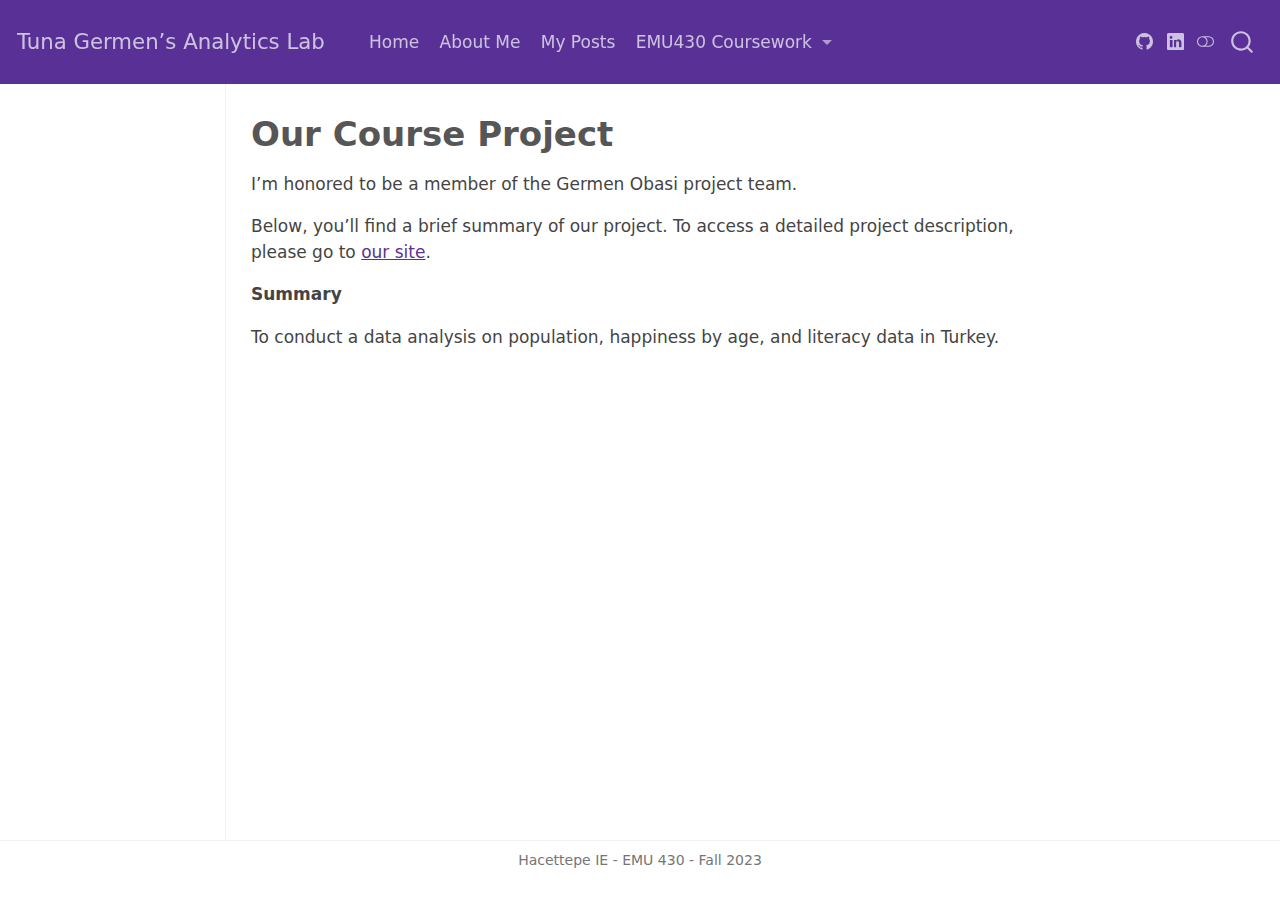
<file: docs/project.html>
<!DOCTYPE html>
<html xmlns="http://www.w3.org/1999/xhtml" lang="en" xml:lang="en"><head>

<meta charset="utf-8">
<meta name="generator" content="quarto-1.3.433">

<meta name="viewport" content="width=device-width, initial-scale=1.0, user-scalable=yes">


<title>Tuna Germen’s Analytics Lab - Our Course Project</title>
<style>
code{white-space: pre-wrap;}
span.smallcaps{font-variant: small-caps;}
div.columns{display: flex; gap: min(4vw, 1.5em);}
div.column{flex: auto; overflow-x: auto;}
div.hanging-indent{margin-left: 1.5em; text-indent: -1.5em;}
ul.task-list{list-style: none;}
ul.task-list li input[type="checkbox"] {
  width: 0.8em;
  margin: 0 0.8em 0.2em -1em; /* quarto-specific, see https://github.com/quarto-dev/quarto-cli/issues/4556 */ 
  vertical-align: middle;
}
</style>


<script src="site_libs/quarto-nav/quarto-nav.js"></script>
<script src="site_libs/quarto-nav/headroom.min.js"></script>
<script src="site_libs/clipboard/clipboard.min.js"></script>
<script src="site_libs/quarto-search/autocomplete.umd.js"></script>
<script src="site_libs/quarto-search/fuse.min.js"></script>
<script src="site_libs/quarto-search/quarto-search.js"></script>
<meta name="quarto:offset" content="./">
<script src="site_libs/quarto-html/quarto.js"></script>
<script src="site_libs/quarto-html/popper.min.js"></script>
<script src="site_libs/quarto-html/tippy.umd.min.js"></script>
<script src="site_libs/quarto-html/anchor.min.js"></script>
<link href="site_libs/quarto-html/tippy.css" rel="stylesheet">
<link href="site_libs/quarto-html/quarto-syntax-highlighting.css" rel="stylesheet" class="quarto-color-scheme" id="quarto-text-highlighting-styles">
<link href="site_libs/quarto-html/quarto-syntax-highlighting-dark.css" rel="prefetch" class="quarto-color-scheme quarto-color-alternate" id="quarto-text-highlighting-styles">
<script src="site_libs/bootstrap/bootstrap.min.js"></script>
<link href="site_libs/bootstrap/bootstrap-icons.css" rel="stylesheet">
<link href="site_libs/bootstrap/bootstrap.min.css" rel="stylesheet" class="quarto-color-scheme" id="quarto-bootstrap" data-mode="light">
<link href="site_libs/bootstrap/bootstrap-dark.min.css" rel="prefetch" class="quarto-color-scheme quarto-color-alternate" id="quarto-bootstrap" data-mode="dark">
<script id="quarto-search-options" type="application/json">{
  "location": "navbar",
  "copy-button": false,
  "collapse-after": 3,
  "panel-placement": "end",
  "type": "overlay",
  "limit": 20,
  "language": {
    "search-no-results-text": "No results",
    "search-matching-documents-text": "matching documents",
    "search-copy-link-title": "Copy link to search",
    "search-hide-matches-text": "Hide additional matches",
    "search-more-match-text": "more match in this document",
    "search-more-matches-text": "more matches in this document",
    "search-clear-button-title": "Clear",
    "search-detached-cancel-button-title": "Cancel",
    "search-submit-button-title": "Submit",
    "search-label": "Search"
  }
}</script>


<link rel="stylesheet" href="styles.css">
</head>

<body class="docked nav-fixed">

<div id="quarto-search-results"></div>
  <header id="quarto-header" class="headroom fixed-top">
    <nav class="navbar navbar-expand-lg navbar-dark ">
      <div class="navbar-container container-fluid">
      <div class="navbar-brand-container">
    <a class="navbar-brand" href="./index.html">
    <span class="navbar-title">Tuna Germen’s Analytics Lab</span>
    </a>
  </div>
            <div id="quarto-search" class="" title="Search"></div>
          <button class="navbar-toggler" type="button" data-bs-toggle="collapse" data-bs-target="#navbarCollapse" aria-controls="navbarCollapse" aria-expanded="false" aria-label="Toggle navigation" onclick="if (window.quartoToggleHeadroom) { window.quartoToggleHeadroom(); }">
  <span class="navbar-toggler-icon"></span>
</button>
          <div class="collapse navbar-collapse" id="navbarCollapse">
            <ul class="navbar-nav navbar-nav-scroll me-auto">
  <li class="nav-item">
    <a class="nav-link" href="./index.html" rel="" target="">
 <span class="menu-text">Home</span></a>
  </li>  
  <li class="nav-item">
    <a class="nav-link" href="./about.html" rel="" target="">
 <span class="menu-text">About Me</span></a>
  </li>  
  <li class="nav-item">
    <a class="nav-link" href="./posts.html" rel="" target="">
 <span class="menu-text">My Posts</span></a>
  </li>  
  <li class="nav-item dropdown ">
    <a class="nav-link dropdown-toggle" href="#" id="nav-menu-emu430-coursework" role="button" data-bs-toggle="dropdown" aria-expanded="false" rel="" target="">
 <span class="menu-text">EMU430 Coursework</span>
    </a>
    <ul class="dropdown-menu" aria-labelledby="nav-menu-emu430-coursework">    
        <li>
    <a class="dropdown-item" href="./assignments.html" rel="" target="">
 <span class="dropdown-text">Assignments</span></a>
  </li>  
        <li>
    <a class="dropdown-item" href="./project.html" rel="" target="">
 <span class="dropdown-text">Project</span></a>
  </li>  
    </ul>
  </li>
</ul>
            <div class="quarto-navbar-tools ms-auto tools-wide">
    <a href="https://github.com/tunagermen" rel="" title="" class="quarto-navigation-tool px-1" aria-label=""><i class="bi bi-github"></i></a>
    <a href="https://www.linkedin.com/in/tuna-germen-2a7aab182/" rel="" title="" class="quarto-navigation-tool px-1" aria-label=""><i class="bi bi-linkedin"></i></a>
  <a href="" class="quarto-color-scheme-toggle quarto-navigation-tool  px-1" onclick="window.quartoToggleColorScheme(); return false;" title="Toggle dark mode"><i class="bi"></i></a>
</div>
          </div> <!-- /navcollapse -->
      </div> <!-- /container-fluid -->
    </nav>
</header>
<!-- content -->
<div id="quarto-content" class="quarto-container page-columns page-rows-contents page-layout-article page-navbar">
<!-- sidebar -->
  <nav id="quarto-sidebar" class="sidebar collapse collapse-horizontal sidebar-navigation docked overflow-auto">
    
</nav>
<div id="quarto-sidebar-glass" data-bs-toggle="collapse" data-bs-target="#quarto-sidebar,#quarto-sidebar-glass"></div>
<!-- margin-sidebar -->
    <div id="quarto-margin-sidebar" class="sidebar margin-sidebar">
    </div>
<!-- main -->
<main class="content" id="quarto-document-content">

<header id="title-block-header" class="quarto-title-block default">
<div class="quarto-title">
<h1 class="title">Our Course Project</h1>
</div>



<div class="quarto-title-meta">

    
  
    
  </div>
  

</header>

<p>I’m honored to be a member of the Germen Obasi project team.</p>
<p>Below, you’ll find a brief summary of our project. To access a detailed project description, please go to <a href="https://emu-hacettepe-analytics.github.io/emu430-fall2023-team-germen_obasi/" class="uri">our site</a>.</p>
<p><strong>Summary</strong></p>
<p>To conduct a data analysis on population, happiness by age, and literacy data in Turkey.</p>



<a onclick="window.scrollTo(0, 0); return false;" role="button" id="quarto-back-to-top"><i class="bi bi-arrow-up"></i> Back to top</a></main> <!-- /main -->
<script id="quarto-html-after-body" type="application/javascript">
window.document.addEventListener("DOMContentLoaded", function (event) {
  const toggleBodyColorMode = (bsSheetEl) => {
    const mode = bsSheetEl.getAttribute("data-mode");
    const bodyEl = window.document.querySelector("body");
    if (mode === "dark") {
      bodyEl.classList.add("quarto-dark");
      bodyEl.classList.remove("quarto-light");
    } else {
      bodyEl.classList.add("quarto-light");
      bodyEl.classList.remove("quarto-dark");
    }
  }
  const toggleBodyColorPrimary = () => {
    const bsSheetEl = window.document.querySelector("link#quarto-bootstrap");
    if (bsSheetEl) {
      toggleBodyColorMode(bsSheetEl);
    }
  }
  toggleBodyColorPrimary();  
  const disableStylesheet = (stylesheets) => {
    for (let i=0; i < stylesheets.length; i++) {
      const stylesheet = stylesheets[i];
      stylesheet.rel = 'prefetch';
    }
  }
  const enableStylesheet = (stylesheets) => {
    for (let i=0; i < stylesheets.length; i++) {
      const stylesheet = stylesheets[i];
      stylesheet.rel = 'stylesheet';
    }
  }
  const manageTransitions = (selector, allowTransitions) => {
    const els = window.document.querySelectorAll(selector);
    for (let i=0; i < els.length; i++) {
      const el = els[i];
      if (allowTransitions) {
        el.classList.remove('notransition');
      } else {
        el.classList.add('notransition');
      }
    }
  }
  const toggleColorMode = (alternate) => {
    // Switch the stylesheets
    const alternateStylesheets = window.document.querySelectorAll('link.quarto-color-scheme.quarto-color-alternate');
    manageTransitions('#quarto-margin-sidebar .nav-link', false);
    if (alternate) {
      enableStylesheet(alternateStylesheets);
      for (const sheetNode of alternateStylesheets) {
        if (sheetNode.id === "quarto-bootstrap") {
          toggleBodyColorMode(sheetNode);
        }
      }
    } else {
      disableStylesheet(alternateStylesheets);
      toggleBodyColorPrimary();
    }
    manageTransitions('#quarto-margin-sidebar .nav-link', true);
    // Switch the toggles
    const toggles = window.document.querySelectorAll('.quarto-color-scheme-toggle');
    for (let i=0; i < toggles.length; i++) {
      const toggle = toggles[i];
      if (toggle) {
        if (alternate) {
          toggle.classList.add("alternate");     
        } else {
          toggle.classList.remove("alternate");
        }
      }
    }
    // Hack to workaround the fact that safari doesn't
    // properly recolor the scrollbar when toggling (#1455)
    if (navigator.userAgent.indexOf('Safari') > 0 && navigator.userAgent.indexOf('Chrome') == -1) {
      manageTransitions("body", false);
      window.scrollTo(0, 1);
      setTimeout(() => {
        window.scrollTo(0, 0);
        manageTransitions("body", true);
      }, 40);  
    }
  }
  const isFileUrl = () => { 
    return window.location.protocol === 'file:';
  }
  const hasAlternateSentinel = () => {  
    let styleSentinel = getColorSchemeSentinel();
    if (styleSentinel !== null) {
      return styleSentinel === "alternate";
    } else {
      return false;
    }
  }
  const setStyleSentinel = (alternate) => {
    const value = alternate ? "alternate" : "default";
    if (!isFileUrl()) {
      window.localStorage.setItem("quarto-color-scheme", value);
    } else {
      localAlternateSentinel = value;
    }
  }
  const getColorSchemeSentinel = () => {
    if (!isFileUrl()) {
      const storageValue = window.localStorage.getItem("quarto-color-scheme");
      return storageValue != null ? storageValue : localAlternateSentinel;
    } else {
      return localAlternateSentinel;
    }
  }
  let localAlternateSentinel = 'default';
  // Dark / light mode switch
  window.quartoToggleColorScheme = () => {
    // Read the current dark / light value 
    let toAlternate = !hasAlternateSentinel();
    toggleColorMode(toAlternate);
    setStyleSentinel(toAlternate);
  };
  // Ensure there is a toggle, if there isn't float one in the top right
  if (window.document.querySelector('.quarto-color-scheme-toggle') === null) {
    const a = window.document.createElement('a');
    a.classList.add('top-right');
    a.classList.add('quarto-color-scheme-toggle');
    a.href = "";
    a.onclick = function() { try { window.quartoToggleColorScheme(); } catch {} return false; };
    const i = window.document.createElement("i");
    i.classList.add('bi');
    a.appendChild(i);
    window.document.body.appendChild(a);
  }
  // Switch to dark mode if need be
  if (hasAlternateSentinel()) {
    toggleColorMode(true);
  } else {
    toggleColorMode(false);
  }
  const icon = "";
  const anchorJS = new window.AnchorJS();
  anchorJS.options = {
    placement: 'right',
    icon: icon
  };
  anchorJS.add('.anchored');
  const isCodeAnnotation = (el) => {
    for (const clz of el.classList) {
      if (clz.startsWith('code-annotation-')) {                     
        return true;
      }
    }
    return false;
  }
  const clipboard = new window.ClipboardJS('.code-copy-button', {
    text: function(trigger) {
      const codeEl = trigger.previousElementSibling.cloneNode(true);
      for (const childEl of codeEl.children) {
        if (isCodeAnnotation(childEl)) {
          childEl.remove();
        }
      }
      return codeEl.innerText;
    }
  });
  clipboard.on('success', function(e) {
    // button target
    const button = e.trigger;
    // don't keep focus
    button.blur();
    // flash "checked"
    button.classList.add('code-copy-button-checked');
    var currentTitle = button.getAttribute("title");
    button.setAttribute("title", "Copied!");
    let tooltip;
    if (window.bootstrap) {
      button.setAttribute("data-bs-toggle", "tooltip");
      button.setAttribute("data-bs-placement", "left");
      button.setAttribute("data-bs-title", "Copied!");
      tooltip = new bootstrap.Tooltip(button, 
        { trigger: "manual", 
          customClass: "code-copy-button-tooltip",
          offset: [0, -8]});
      tooltip.show();    
    }
    setTimeout(function() {
      if (tooltip) {
        tooltip.hide();
        button.removeAttribute("data-bs-title");
        button.removeAttribute("data-bs-toggle");
        button.removeAttribute("data-bs-placement");
      }
      button.setAttribute("title", currentTitle);
      button.classList.remove('code-copy-button-checked');
    }, 1000);
    // clear code selection
    e.clearSelection();
  });
  function tippyHover(el, contentFn) {
    const config = {
      allowHTML: true,
      content: contentFn,
      maxWidth: 500,
      delay: 100,
      arrow: false,
      appendTo: function(el) {
          return el.parentElement;
      },
      interactive: true,
      interactiveBorder: 10,
      theme: 'quarto',
      placement: 'bottom-start'
    };
    window.tippy(el, config); 
  }
  const noterefs = window.document.querySelectorAll('a[role="doc-noteref"]');
  for (var i=0; i<noterefs.length; i++) {
    const ref = noterefs[i];
    tippyHover(ref, function() {
      // use id or data attribute instead here
      let href = ref.getAttribute('data-footnote-href') || ref.getAttribute('href');
      try { href = new URL(href).hash; } catch {}
      const id = href.replace(/^#\/?/, "");
      const note = window.document.getElementById(id);
      return note.innerHTML;
    });
  }
      let selectedAnnoteEl;
      const selectorForAnnotation = ( cell, annotation) => {
        let cellAttr = 'data-code-cell="' + cell + '"';
        let lineAttr = 'data-code-annotation="' +  annotation + '"';
        const selector = 'span[' + cellAttr + '][' + lineAttr + ']';
        return selector;
      }
      const selectCodeLines = (annoteEl) => {
        const doc = window.document;
        const targetCell = annoteEl.getAttribute("data-target-cell");
        const targetAnnotation = annoteEl.getAttribute("data-target-annotation");
        const annoteSpan = window.document.querySelector(selectorForAnnotation(targetCell, targetAnnotation));
        const lines = annoteSpan.getAttribute("data-code-lines").split(",");
        const lineIds = lines.map((line) => {
          return targetCell + "-" + line;
        })
        let top = null;
        let height = null;
        let parent = null;
        if (lineIds.length > 0) {
            //compute the position of the single el (top and bottom and make a div)
            const el = window.document.getElementById(lineIds[0]);
            top = el.offsetTop;
            height = el.offsetHeight;
            parent = el.parentElement.parentElement;
          if (lineIds.length > 1) {
            const lastEl = window.document.getElementById(lineIds[lineIds.length - 1]);
            const bottom = lastEl.offsetTop + lastEl.offsetHeight;
            height = bottom - top;
          }
          if (top !== null && height !== null && parent !== null) {
            // cook up a div (if necessary) and position it 
            let div = window.document.getElementById("code-annotation-line-highlight");
            if (div === null) {
              div = window.document.createElement("div");
              div.setAttribute("id", "code-annotation-line-highlight");
              div.style.position = 'absolute';
              parent.appendChild(div);
            }
            div.style.top = top - 2 + "px";
            div.style.height = height + 4 + "px";
            let gutterDiv = window.document.getElementById("code-annotation-line-highlight-gutter");
            if (gutterDiv === null) {
              gutterDiv = window.document.createElement("div");
              gutterDiv.setAttribute("id", "code-annotation-line-highlight-gutter");
              gutterDiv.style.position = 'absolute';
              const codeCell = window.document.getElementById(targetCell);
              const gutter = codeCell.querySelector('.code-annotation-gutter');
              gutter.appendChild(gutterDiv);
            }
            gutterDiv.style.top = top - 2 + "px";
            gutterDiv.style.height = height + 4 + "px";
          }
          selectedAnnoteEl = annoteEl;
        }
      };
      const unselectCodeLines = () => {
        const elementsIds = ["code-annotation-line-highlight", "code-annotation-line-highlight-gutter"];
        elementsIds.forEach((elId) => {
          const div = window.document.getElementById(elId);
          if (div) {
            div.remove();
          }
        });
        selectedAnnoteEl = undefined;
      };
      // Attach click handler to the DT
      const annoteDls = window.document.querySelectorAll('dt[data-target-cell]');
      for (const annoteDlNode of annoteDls) {
        annoteDlNode.addEventListener('click', (event) => {
          const clickedEl = event.target;
          if (clickedEl !== selectedAnnoteEl) {
            unselectCodeLines();
            const activeEl = window.document.querySelector('dt[data-target-cell].code-annotation-active');
            if (activeEl) {
              activeEl.classList.remove('code-annotation-active');
            }
            selectCodeLines(clickedEl);
            clickedEl.classList.add('code-annotation-active');
          } else {
            // Unselect the line
            unselectCodeLines();
            clickedEl.classList.remove('code-annotation-active');
          }
        });
      }
  const findCites = (el) => {
    const parentEl = el.parentElement;
    if (parentEl) {
      const cites = parentEl.dataset.cites;
      if (cites) {
        return {
          el,
          cites: cites.split(' ')
        };
      } else {
        return findCites(el.parentElement)
      }
    } else {
      return undefined;
    }
  };
  var bibliorefs = window.document.querySelectorAll('a[role="doc-biblioref"]');
  for (var i=0; i<bibliorefs.length; i++) {
    const ref = bibliorefs[i];
    const citeInfo = findCites(ref);
    if (citeInfo) {
      tippyHover(citeInfo.el, function() {
        var popup = window.document.createElement('div');
        citeInfo.cites.forEach(function(cite) {
          var citeDiv = window.document.createElement('div');
          citeDiv.classList.add('hanging-indent');
          citeDiv.classList.add('csl-entry');
          var biblioDiv = window.document.getElementById('ref-' + cite);
          if (biblioDiv) {
            citeDiv.innerHTML = biblioDiv.innerHTML;
          }
          popup.appendChild(citeDiv);
        });
        return popup.innerHTML;
      });
    }
  }
});
</script>
</div> <!-- /content -->
<footer class="footer">
  <div class="nav-footer">
    <div class="nav-footer-left">
      &nbsp;
    </div>   
    <div class="nav-footer-center">Hacettepe IE - EMU 430 - Fall 2023</div>
    <div class="nav-footer-right">
      &nbsp;
    </div>
  </div>
</footer>



</body></html>
</file>
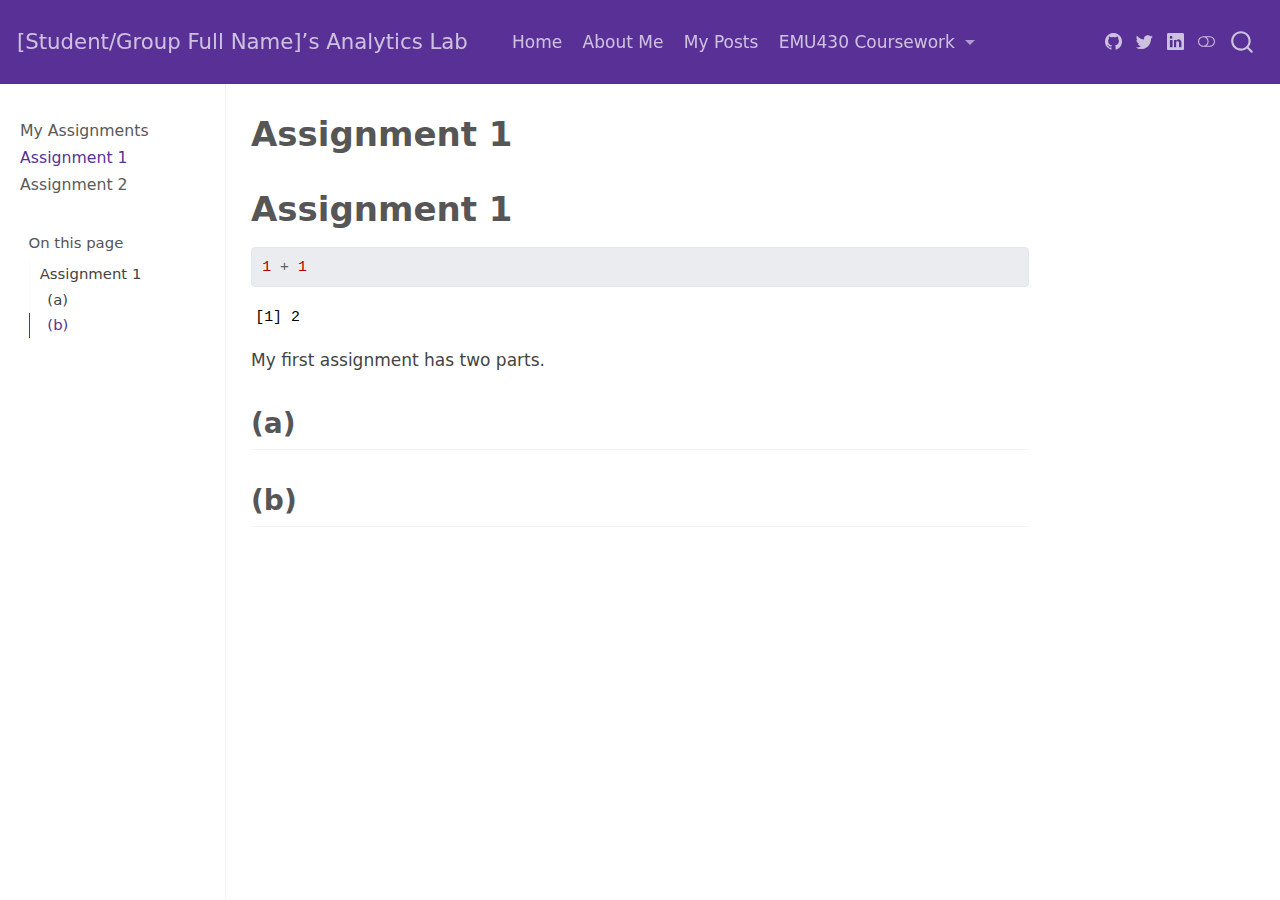
<file: _site/assignments/assignment-1.html>
<!DOCTYPE html>
<html xmlns="http://www.w3.org/1999/xhtml" lang="en" xml:lang="en"><head>

<meta charset="utf-8">
<meta name="generator" content="quarto-1.3.450">

<meta name="viewport" content="width=device-width, initial-scale=1.0, user-scalable=yes">


<title>[Student/Group Full Name]’s Analytics Lab - Assignment 1</title>
<style>
code{white-space: pre-wrap;}
span.smallcaps{font-variant: small-caps;}
div.columns{display: flex; gap: min(4vw, 1.5em);}
div.column{flex: auto; overflow-x: auto;}
div.hanging-indent{margin-left: 1.5em; text-indent: -1.5em;}
ul.task-list{list-style: none;}
ul.task-list li input[type="checkbox"] {
  width: 0.8em;
  margin: 0 0.8em 0.2em -1em; /* quarto-specific, see https://github.com/quarto-dev/quarto-cli/issues/4556 */ 
  vertical-align: middle;
}
/* CSS for syntax highlighting */
pre > code.sourceCode { white-space: pre; position: relative; }
pre > code.sourceCode > span { display: inline-block; line-height: 1.25; }
pre > code.sourceCode > span:empty { height: 1.2em; }
.sourceCode { overflow: visible; }
code.sourceCode > span { color: inherit; text-decoration: inherit; }
div.sourceCode { margin: 1em 0; }
pre.sourceCode { margin: 0; }
@media screen {
div.sourceCode { overflow: auto; }
}
@media print {
pre > code.sourceCode { white-space: pre-wrap; }
pre > code.sourceCode > span { text-indent: -5em; padding-left: 5em; }
}
pre.numberSource code
  { counter-reset: source-line 0; }
pre.numberSource code > span
  { position: relative; left: -4em; counter-increment: source-line; }
pre.numberSource code > span > a:first-child::before
  { content: counter(source-line);
    position: relative; left: -1em; text-align: right; vertical-align: baseline;
    border: none; display: inline-block;
    -webkit-touch-callout: none; -webkit-user-select: none;
    -khtml-user-select: none; -moz-user-select: none;
    -ms-user-select: none; user-select: none;
    padding: 0 4px; width: 4em;
  }
pre.numberSource { margin-left: 3em;  padding-left: 4px; }
div.sourceCode
  {   }
@media screen {
pre > code.sourceCode > span > a:first-child::before { text-decoration: underline; }
}
</style>


<script src="../site_libs/quarto-nav/quarto-nav.js"></script>
<script src="../site_libs/quarto-nav/headroom.min.js"></script>
<script src="../site_libs/clipboard/clipboard.min.js"></script>
<script src="../site_libs/quarto-search/autocomplete.umd.js"></script>
<script src="../site_libs/quarto-search/fuse.min.js"></script>
<script src="../site_libs/quarto-search/quarto-search.js"></script>
<meta name="quarto:offset" content="../">
<script src="../site_libs/quarto-html/quarto.js"></script>
<script src="../site_libs/quarto-html/popper.min.js"></script>
<script src="../site_libs/quarto-html/tippy.umd.min.js"></script>
<script src="../site_libs/quarto-html/anchor.min.js"></script>
<link href="../site_libs/quarto-html/tippy.css" rel="stylesheet">
<link href="../site_libs/quarto-html/quarto-syntax-highlighting.css" rel="stylesheet" class="quarto-color-scheme" id="quarto-text-highlighting-styles">
<link href="../site_libs/quarto-html/quarto-syntax-highlighting-dark.css" rel="prefetch" class="quarto-color-scheme quarto-color-alternate" id="quarto-text-highlighting-styles">
<script src="../site_libs/bootstrap/bootstrap.min.js"></script>
<link href="../site_libs/bootstrap/bootstrap-icons.css" rel="stylesheet">
<link href="../site_libs/bootstrap/bootstrap.min.css" rel="stylesheet" class="quarto-color-scheme" id="quarto-bootstrap" data-mode="light">
<link href="../site_libs/bootstrap/bootstrap-dark.min.css" rel="prefetch" class="quarto-color-scheme quarto-color-alternate" id="quarto-bootstrap" data-mode="dark">
<script id="quarto-search-options" type="application/json">{
  "location": "navbar",
  "copy-button": false,
  "collapse-after": 3,
  "panel-placement": "end",
  "type": "overlay",
  "limit": 20,
  "language": {
    "search-no-results-text": "No results",
    "search-matching-documents-text": "matching documents",
    "search-copy-link-title": "Copy link to search",
    "search-hide-matches-text": "Hide additional matches",
    "search-more-match-text": "more match in this document",
    "search-more-matches-text": "more matches in this document",
    "search-clear-button-title": "Clear",
    "search-detached-cancel-button-title": "Cancel",
    "search-submit-button-title": "Submit",
    "search-label": "Search"
  }
}</script>


<link rel="stylesheet" href="../styles.css">
</head>

<body class="nav-sidebar docked nav-fixed">

<div id="quarto-search-results"></div>
  <header id="quarto-header" class="headroom fixed-top">
    <nav class="navbar navbar-expand-lg navbar-dark ">
      <div class="navbar-container container-fluid">
      <div class="navbar-brand-container">
    <a class="navbar-brand" href="../index.html">
    <span class="navbar-title">[Student/Group Full Name]’s Analytics Lab</span>
    </a>
  </div>
            <div id="quarto-search" class="" title="Search"></div>
          <button class="navbar-toggler" type="button" data-bs-toggle="collapse" data-bs-target="#navbarCollapse" aria-controls="navbarCollapse" aria-expanded="false" aria-label="Toggle navigation" onclick="if (window.quartoToggleHeadroom) { window.quartoToggleHeadroom(); }">
  <span class="navbar-toggler-icon"></span>
</button>
          <div class="collapse navbar-collapse" id="navbarCollapse">
            <ul class="navbar-nav navbar-nav-scroll me-auto">
  <li class="nav-item">
    <a class="nav-link" href="../index.html" rel="" target="">
 <span class="menu-text">Home</span></a>
  </li>  
  <li class="nav-item">
    <a class="nav-link" href="../about.html" rel="" target="">
 <span class="menu-text">About Me</span></a>
  </li>  
  <li class="nav-item">
    <a class="nav-link" href="../posts.html" rel="" target="">
 <span class="menu-text">My Posts</span></a>
  </li>  
  <li class="nav-item dropdown ">
    <a class="nav-link dropdown-toggle" href="#" id="nav-menu-emu430-coursework" role="button" data-bs-toggle="dropdown" aria-expanded="false" rel="" target="">
 <span class="menu-text">EMU430 Coursework</span>
    </a>
    <ul class="dropdown-menu" aria-labelledby="nav-menu-emu430-coursework">    
        <li>
    <a class="dropdown-item" href="../assignments.html" rel="" target="">
 <span class="dropdown-text">Assignments</span></a>
  </li>  
        <li>
    <a class="dropdown-item" href="../project.html" rel="" target="">
 <span class="dropdown-text">Project</span></a>
  </li>  
    </ul>
  </li>
</ul>
            <div class="quarto-navbar-tools ms-auto tools-wide">
    <a href="https://twitter.com" rel="" title="" class="quarto-navigation-tool px-1" aria-label=""><i class="bi bi-github"></i></a>
    <a href="https://twitter.com" rel="" title="" class="quarto-navigation-tool px-1" aria-label=""><i class="bi bi-twitter"></i></a>
    <a href="https://linkedin.com" rel="" title="" class="quarto-navigation-tool px-1" aria-label=""><i class="bi bi-linkedin"></i></a>
  <a href="" class="quarto-color-scheme-toggle quarto-navigation-tool  px-1" onclick="window.quartoToggleColorScheme(); return false;" title="Toggle dark mode"><i class="bi"></i></a>
</div>
          </div> <!-- /navcollapse -->
      </div> <!-- /container-fluid -->
    </nav>
  <nav class="quarto-secondary-nav">
    <div class="container-fluid d-flex">
      <button type="button" class="quarto-btn-toggle btn" data-bs-toggle="collapse" data-bs-target="#quarto-sidebar,#quarto-sidebar-glass" aria-controls="quarto-sidebar" aria-expanded="false" aria-label="Toggle sidebar navigation" onclick="if (window.quartoToggleHeadroom) { window.quartoToggleHeadroom(); }">
        <i class="bi bi-layout-text-sidebar-reverse"></i>
      </button>
      <nav class="quarto-page-breadcrumbs" aria-label="breadcrumb"><ol class="breadcrumb"><li class="breadcrumb-item"><a href="../assignments/assignment-1.html">Assignment 1</a></li></ol></nav>
      <a class="flex-grow-1" role="button" data-bs-toggle="collapse" data-bs-target="#quarto-sidebar,#quarto-sidebar-glass" aria-controls="quarto-sidebar" aria-expanded="false" aria-label="Toggle sidebar navigation" onclick="if (window.quartoToggleHeadroom) { window.quartoToggleHeadroom(); }">      
      </a>
    </div>
  </nav>
</header>
<!-- content -->
<div id="quarto-content" class="quarto-container page-columns page-rows-contents page-layout-article page-navbar">
<!-- sidebar -->
  <nav id="quarto-sidebar" class="sidebar collapse collapse-horizontal sidebar-navigation docked overflow-auto">
    <div class="sidebar-menu-container"> 
    <ul class="list-unstyled mt-1">
        <li class="sidebar-item">
  <div class="sidebar-item-container"> 
  <a href="../assignments.html" class="sidebar-item-text sidebar-link">
 <span class="menu-text">My Assignments</span></a>
  </div>
</li>
        <li class="sidebar-item">
  <div class="sidebar-item-container"> 
  <a href="../assignments/assignment-1.html" class="sidebar-item-text sidebar-link active">
 <span class="menu-text">Assignment 1</span></a>
  </div>
</li>
        <li class="sidebar-item">
  <div class="sidebar-item-container"> 
  <a href="../assignments/assignment-2.html" class="sidebar-item-text sidebar-link">
 <span class="menu-text">Assignment 2</span></a>
  </div>
</li>
    </ul>
    </div>
    <nav id="TOC" role="doc-toc" class="toc-active">
    <h2 id="toc-title">On this page</h2>
   
  <ul>
  <li><a href="#assignment-1" id="toc-assignment-1" class="nav-link active" data-scroll-target="#assignment-1">Assignment 1</a>
  <ul class="collapse">
  <li><a href="#a" id="toc-a" class="nav-link" data-scroll-target="#a">(a)</a></li>
  <li><a href="#b" id="toc-b" class="nav-link" data-scroll-target="#b">(b)</a></li>
  </ul></li>
  </ul>
</nav>
</nav>
<div id="quarto-sidebar-glass" data-bs-toggle="collapse" data-bs-target="#quarto-sidebar,#quarto-sidebar-glass"></div>
<!-- margin-sidebar -->
    <div id="quarto-margin-sidebar" class="sidebar margin-sidebar">
    </div>
<!-- main -->
<main class="content" id="quarto-document-content">

<header id="title-block-header" class="quarto-title-block default">
<div class="quarto-title">
<h1 class="title">Assignment 1</h1>
</div>



<div class="quarto-title-meta">

    
  
    
  </div>
  

</header>

<section id="assignment-1" class="level1">
<h1>Assignment 1</h1>
<div class="cell">
<div class="sourceCode cell-code" id="cb1"><pre class="sourceCode r code-with-copy"><code class="sourceCode r"><span id="cb1-1"><a href="#cb1-1" aria-hidden="true" tabindex="-1"></a><span class="dv">1</span> <span class="sc">+</span> <span class="dv">1</span></span></code><button title="Copy to Clipboard" class="code-copy-button"><i class="bi"></i></button></pre></div>
<div class="cell-output cell-output-stdout">
<pre><code>[1] 2</code></pre>
</div>
</div>
<p>My first assignment has two parts.</p>
<section id="a" class="level2">
<h2 class="anchored" data-anchor-id="a">(a)</h2>
</section>
<section id="b" class="level2">
<h2 class="anchored" data-anchor-id="b">(b)</h2>


</section>
</section>

</main> <!-- /main -->
<script id="quarto-html-after-body" type="application/javascript">
window.document.addEventListener("DOMContentLoaded", function (event) {
  const toggleBodyColorMode = (bsSheetEl) => {
    const mode = bsSheetEl.getAttribute("data-mode");
    const bodyEl = window.document.querySelector("body");
    if (mode === "dark") {
      bodyEl.classList.add("quarto-dark");
      bodyEl.classList.remove("quarto-light");
    } else {
      bodyEl.classList.add("quarto-light");
      bodyEl.classList.remove("quarto-dark");
    }
  }
  const toggleBodyColorPrimary = () => {
    const bsSheetEl = window.document.querySelector("link#quarto-bootstrap");
    if (bsSheetEl) {
      toggleBodyColorMode(bsSheetEl);
    }
  }
  toggleBodyColorPrimary();  
  const disableStylesheet = (stylesheets) => {
    for (let i=0; i < stylesheets.length; i++) {
      const stylesheet = stylesheets[i];
      stylesheet.rel = 'prefetch';
    }
  }
  const enableStylesheet = (stylesheets) => {
    for (let i=0; i < stylesheets.length; i++) {
      const stylesheet = stylesheets[i];
      stylesheet.rel = 'stylesheet';
    }
  }
  const manageTransitions = (selector, allowTransitions) => {
    const els = window.document.querySelectorAll(selector);
    for (let i=0; i < els.length; i++) {
      const el = els[i];
      if (allowTransitions) {
        el.classList.remove('notransition');
      } else {
        el.classList.add('notransition');
      }
    }
  }
  const toggleColorMode = (alternate) => {
    // Switch the stylesheets
    const alternateStylesheets = window.document.querySelectorAll('link.quarto-color-scheme.quarto-color-alternate');
    manageTransitions('#quarto-margin-sidebar .nav-link', false);
    if (alternate) {
      enableStylesheet(alternateStylesheets);
      for (const sheetNode of alternateStylesheets) {
        if (sheetNode.id === "quarto-bootstrap") {
          toggleBodyColorMode(sheetNode);
        }
      }
    } else {
      disableStylesheet(alternateStylesheets);
      toggleBodyColorPrimary();
    }
    manageTransitions('#quarto-margin-sidebar .nav-link', true);
    // Switch the toggles
    const toggles = window.document.querySelectorAll('.quarto-color-scheme-toggle');
    for (let i=0; i < toggles.length; i++) {
      const toggle = toggles[i];
      if (toggle) {
        if (alternate) {
          toggle.classList.add("alternate");     
        } else {
          toggle.classList.remove("alternate");
        }
      }
    }
    // Hack to workaround the fact that safari doesn't
    // properly recolor the scrollbar when toggling (#1455)
    if (navigator.userAgent.indexOf('Safari') > 0 && navigator.userAgent.indexOf('Chrome') == -1) {
      manageTransitions("body", false);
      window.scrollTo(0, 1);
      setTimeout(() => {
        window.scrollTo(0, 0);
        manageTransitions("body", true);
      }, 40);  
    }
  }
  const isFileUrl = () => { 
    return window.location.protocol === 'file:';
  }
  const hasAlternateSentinel = () => {  
    let styleSentinel = getColorSchemeSentinel();
    if (styleSentinel !== null) {
      return styleSentinel === "alternate";
    } else {
      return false;
    }
  }
  const setStyleSentinel = (alternate) => {
    const value = alternate ? "alternate" : "default";
    if (!isFileUrl()) {
      window.localStorage.setItem("quarto-color-scheme", value);
    } else {
      localAlternateSentinel = value;
    }
  }
  const getColorSchemeSentinel = () => {
    if (!isFileUrl()) {
      const storageValue = window.localStorage.getItem("quarto-color-scheme");
      return storageValue != null ? storageValue : localAlternateSentinel;
    } else {
      return localAlternateSentinel;
    }
  }
  let localAlternateSentinel = 'default';
  // Dark / light mode switch
  window.quartoToggleColorScheme = () => {
    // Read the current dark / light value 
    let toAlternate = !hasAlternateSentinel();
    toggleColorMode(toAlternate);
    setStyleSentinel(toAlternate);
  };
  // Ensure there is a toggle, if there isn't float one in the top right
  if (window.document.querySelector('.quarto-color-scheme-toggle') === null) {
    const a = window.document.createElement('a');
    a.classList.add('top-right');
    a.classList.add('quarto-color-scheme-toggle');
    a.href = "";
    a.onclick = function() { try { window.quartoToggleColorScheme(); } catch {} return false; };
    const i = window.document.createElement("i");
    i.classList.add('bi');
    a.appendChild(i);
    window.document.body.appendChild(a);
  }
  // Switch to dark mode if need be
  if (hasAlternateSentinel()) {
    toggleColorMode(true);
  } else {
    toggleColorMode(false);
  }
  const icon = "";
  const anchorJS = new window.AnchorJS();
  anchorJS.options = {
    placement: 'right',
    icon: icon
  };
  anchorJS.add('.anchored');
  const isCodeAnnotation = (el) => {
    for (const clz of el.classList) {
      if (clz.startsWith('code-annotation-')) {                     
        return true;
      }
    }
    return false;
  }
  const clipboard = new window.ClipboardJS('.code-copy-button', {
    text: function(trigger) {
      const codeEl = trigger.previousElementSibling.cloneNode(true);
      for (const childEl of codeEl.children) {
        if (isCodeAnnotation(childEl)) {
          childEl.remove();
        }
      }
      return codeEl.innerText;
    }
  });
  clipboard.on('success', function(e) {
    // button target
    const button = e.trigger;
    // don't keep focus
    button.blur();
    // flash "checked"
    button.classList.add('code-copy-button-checked');
    var currentTitle = button.getAttribute("title");
    button.setAttribute("title", "Copied!");
    let tooltip;
    if (window.bootstrap) {
      button.setAttribute("data-bs-toggle", "tooltip");
      button.setAttribute("data-bs-placement", "left");
      button.setAttribute("data-bs-title", "Copied!");
      tooltip = new bootstrap.Tooltip(button, 
        { trigger: "manual", 
          customClass: "code-copy-button-tooltip",
          offset: [0, -8]});
      tooltip.show();    
    }
    setTimeout(function() {
      if (tooltip) {
        tooltip.hide();
        button.removeAttribute("data-bs-title");
        button.removeAttribute("data-bs-toggle");
        button.removeAttribute("data-bs-placement");
      }
      button.setAttribute("title", currentTitle);
      button.classList.remove('code-copy-button-checked');
    }, 1000);
    // clear code selection
    e.clearSelection();
  });
  function tippyHover(el, contentFn) {
    const config = {
      allowHTML: true,
      content: contentFn,
      maxWidth: 500,
      delay: 100,
      arrow: false,
      appendTo: function(el) {
          return el.parentElement;
      },
      interactive: true,
      interactiveBorder: 10,
      theme: 'quarto',
      placement: 'bottom-start'
    };
    window.tippy(el, config); 
  }
  const noterefs = window.document.querySelectorAll('a[role="doc-noteref"]');
  for (var i=0; i<noterefs.length; i++) {
    const ref = noterefs[i];
    tippyHover(ref, function() {
      // use id or data attribute instead here
      let href = ref.getAttribute('data-footnote-href') || ref.getAttribute('href');
      try { href = new URL(href).hash; } catch {}
      const id = href.replace(/^#\/?/, "");
      const note = window.document.getElementById(id);
      return note.innerHTML;
    });
  }
      let selectedAnnoteEl;
      const selectorForAnnotation = ( cell, annotation) => {
        let cellAttr = 'data-code-cell="' + cell + '"';
        let lineAttr = 'data-code-annotation="' +  annotation + '"';
        const selector = 'span[' + cellAttr + '][' + lineAttr + ']';
        return selector;
      }
      const selectCodeLines = (annoteEl) => {
        const doc = window.document;
        const targetCell = annoteEl.getAttribute("data-target-cell");
        const targetAnnotation = annoteEl.getAttribute("data-target-annotation");
        const annoteSpan = window.document.querySelector(selectorForAnnotation(targetCell, targetAnnotation));
        const lines = annoteSpan.getAttribute("data-code-lines").split(",");
        const lineIds = lines.map((line) => {
          return targetCell + "-" + line;
        })
        let top = null;
        let height = null;
        let parent = null;
        if (lineIds.length > 0) {
            //compute the position of the single el (top and bottom and make a div)
            const el = window.document.getElementById(lineIds[0]);
            top = el.offsetTop;
            height = el.offsetHeight;
            parent = el.parentElement.parentElement;
          if (lineIds.length > 1) {
            const lastEl = window.document.getElementById(lineIds[lineIds.length - 1]);
            const bottom = lastEl.offsetTop + lastEl.offsetHeight;
            height = bottom - top;
          }
          if (top !== null && height !== null && parent !== null) {
            // cook up a div (if necessary) and position it 
            let div = window.document.getElementById("code-annotation-line-highlight");
            if (div === null) {
              div = window.document.createElement("div");
              div.setAttribute("id", "code-annotation-line-highlight");
              div.style.position = 'absolute';
              parent.appendChild(div);
            }
            div.style.top = top - 2 + "px";
            div.style.height = height + 4 + "px";
            let gutterDiv = window.document.getElementById("code-annotation-line-highlight-gutter");
            if (gutterDiv === null) {
              gutterDiv = window.document.createElement("div");
              gutterDiv.setAttribute("id", "code-annotation-line-highlight-gutter");
              gutterDiv.style.position = 'absolute';
              const codeCell = window.document.getElementById(targetCell);
              const gutter = codeCell.querySelector('.code-annotation-gutter');
              gutter.appendChild(gutterDiv);
            }
            gutterDiv.style.top = top - 2 + "px";
            gutterDiv.style.height = height + 4 + "px";
          }
          selectedAnnoteEl = annoteEl;
        }
      };
      const unselectCodeLines = () => {
        const elementsIds = ["code-annotation-line-highlight", "code-annotation-line-highlight-gutter"];
        elementsIds.forEach((elId) => {
          const div = window.document.getElementById(elId);
          if (div) {
            div.remove();
          }
        });
        selectedAnnoteEl = undefined;
      };
      // Attach click handler to the DT
      const annoteDls = window.document.querySelectorAll('dt[data-target-cell]');
      for (const annoteDlNode of annoteDls) {
        annoteDlNode.addEventListener('click', (event) => {
          const clickedEl = event.target;
          if (clickedEl !== selectedAnnoteEl) {
            unselectCodeLines();
            const activeEl = window.document.querySelector('dt[data-target-cell].code-annotation-active');
            if (activeEl) {
              activeEl.classList.remove('code-annotation-active');
            }
            selectCodeLines(clickedEl);
            clickedEl.classList.add('code-annotation-active');
          } else {
            // Unselect the line
            unselectCodeLines();
            clickedEl.classList.remove('code-annotation-active');
          }
        });
      }
  const findCites = (el) => {
    const parentEl = el.parentElement;
    if (parentEl) {
      const cites = parentEl.dataset.cites;
      if (cites) {
        return {
          el,
          cites: cites.split(' ')
        };
      } else {
        return findCites(el.parentElement)
      }
    } else {
      return undefined;
    }
  };
  var bibliorefs = window.document.querySelectorAll('a[role="doc-biblioref"]');
  for (var i=0; i<bibliorefs.length; i++) {
    const ref = bibliorefs[i];
    const citeInfo = findCites(ref);
    if (citeInfo) {
      tippyHover(citeInfo.el, function() {
        var popup = window.document.createElement('div');
        citeInfo.cites.forEach(function(cite) {
          var citeDiv = window.document.createElement('div');
          citeDiv.classList.add('hanging-indent');
          citeDiv.classList.add('csl-entry');
          var biblioDiv = window.document.getElementById('ref-' + cite);
          if (biblioDiv) {
            citeDiv.innerHTML = biblioDiv.innerHTML;
          }
          popup.appendChild(citeDiv);
        });
        return popup.innerHTML;
      });
    }
  }
});
</script>
</div> <!-- /content -->



</body></html>
</file>
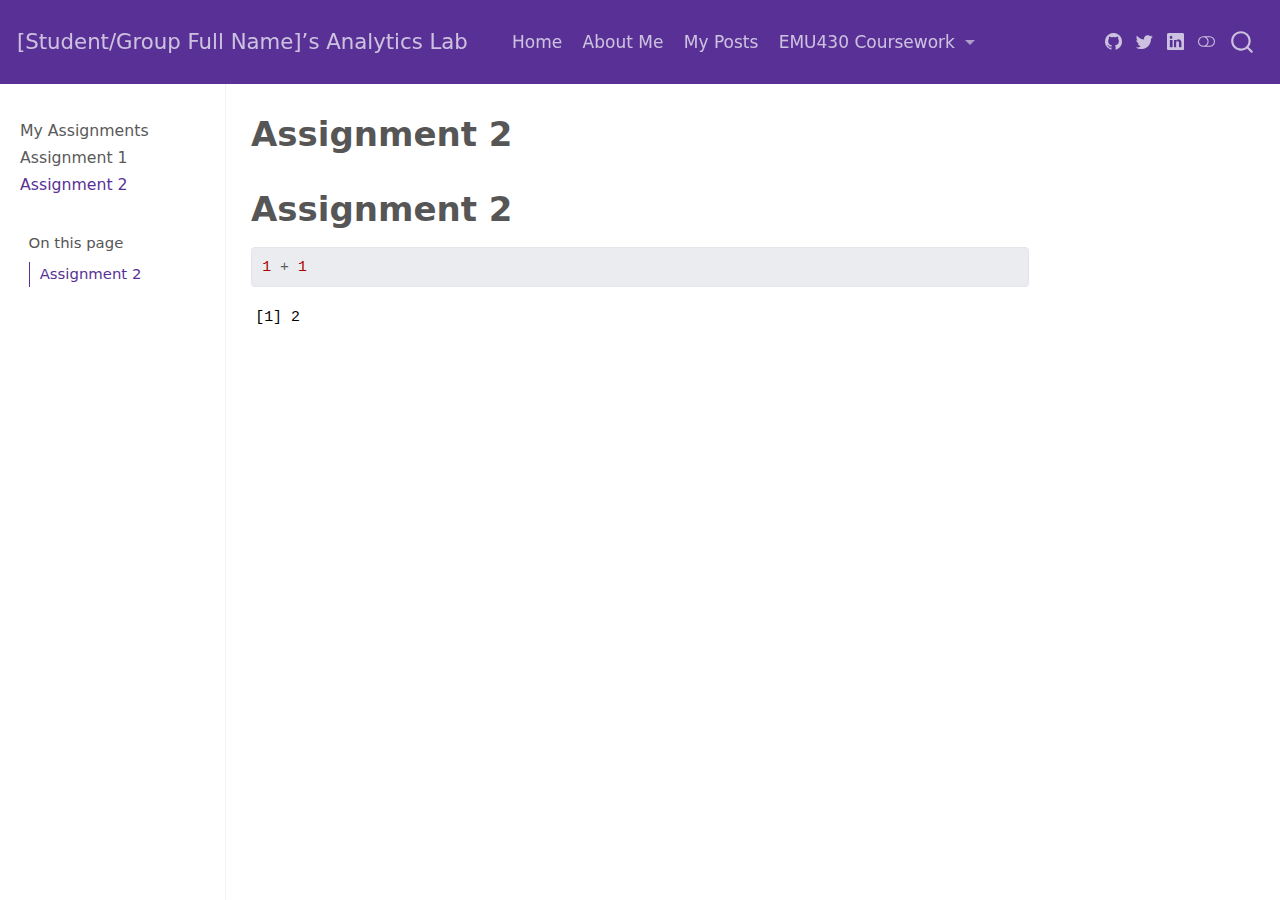
<file: _site/assignments/assignment-2.html>
<!DOCTYPE html>
<html xmlns="http://www.w3.org/1999/xhtml" lang="en" xml:lang="en"><head>

<meta charset="utf-8">
<meta name="generator" content="quarto-1.3.450">

<meta name="viewport" content="width=device-width, initial-scale=1.0, user-scalable=yes">


<title>[Student/Group Full Name]’s Analytics Lab - Assignment 2</title>
<style>
code{white-space: pre-wrap;}
span.smallcaps{font-variant: small-caps;}
div.columns{display: flex; gap: min(4vw, 1.5em);}
div.column{flex: auto; overflow-x: auto;}
div.hanging-indent{margin-left: 1.5em; text-indent: -1.5em;}
ul.task-list{list-style: none;}
ul.task-list li input[type="checkbox"] {
  width: 0.8em;
  margin: 0 0.8em 0.2em -1em; /* quarto-specific, see https://github.com/quarto-dev/quarto-cli/issues/4556 */ 
  vertical-align: middle;
}
/* CSS for syntax highlighting */
pre > code.sourceCode { white-space: pre; position: relative; }
pre > code.sourceCode > span { display: inline-block; line-height: 1.25; }
pre > code.sourceCode > span:empty { height: 1.2em; }
.sourceCode { overflow: visible; }
code.sourceCode > span { color: inherit; text-decoration: inherit; }
div.sourceCode { margin: 1em 0; }
pre.sourceCode { margin: 0; }
@media screen {
div.sourceCode { overflow: auto; }
}
@media print {
pre > code.sourceCode { white-space: pre-wrap; }
pre > code.sourceCode > span { text-indent: -5em; padding-left: 5em; }
}
pre.numberSource code
  { counter-reset: source-line 0; }
pre.numberSource code > span
  { position: relative; left: -4em; counter-increment: source-line; }
pre.numberSource code > span > a:first-child::before
  { content: counter(source-line);
    position: relative; left: -1em; text-align: right; vertical-align: baseline;
    border: none; display: inline-block;
    -webkit-touch-callout: none; -webkit-user-select: none;
    -khtml-user-select: none; -moz-user-select: none;
    -ms-user-select: none; user-select: none;
    padding: 0 4px; width: 4em;
  }
pre.numberSource { margin-left: 3em;  padding-left: 4px; }
div.sourceCode
  {   }
@media screen {
pre > code.sourceCode > span > a:first-child::before { text-decoration: underline; }
}
</style>


<script src="../site_libs/quarto-nav/quarto-nav.js"></script>
<script src="../site_libs/quarto-nav/headroom.min.js"></script>
<script src="../site_libs/clipboard/clipboard.min.js"></script>
<script src="../site_libs/quarto-search/autocomplete.umd.js"></script>
<script src="../site_libs/quarto-search/fuse.min.js"></script>
<script src="../site_libs/quarto-search/quarto-search.js"></script>
<meta name="quarto:offset" content="../">
<script src="../site_libs/quarto-html/quarto.js"></script>
<script src="../site_libs/quarto-html/popper.min.js"></script>
<script src="../site_libs/quarto-html/tippy.umd.min.js"></script>
<script src="../site_libs/quarto-html/anchor.min.js"></script>
<link href="../site_libs/quarto-html/tippy.css" rel="stylesheet">
<link href="../site_libs/quarto-html/quarto-syntax-highlighting.css" rel="stylesheet" class="quarto-color-scheme" id="quarto-text-highlighting-styles">
<link href="../site_libs/quarto-html/quarto-syntax-highlighting-dark.css" rel="prefetch" class="quarto-color-scheme quarto-color-alternate" id="quarto-text-highlighting-styles">
<script src="../site_libs/bootstrap/bootstrap.min.js"></script>
<link href="../site_libs/bootstrap/bootstrap-icons.css" rel="stylesheet">
<link href="../site_libs/bootstrap/bootstrap.min.css" rel="stylesheet" class="quarto-color-scheme" id="quarto-bootstrap" data-mode="light">
<link href="../site_libs/bootstrap/bootstrap-dark.min.css" rel="prefetch" class="quarto-color-scheme quarto-color-alternate" id="quarto-bootstrap" data-mode="dark">
<script id="quarto-search-options" type="application/json">{
  "location": "navbar",
  "copy-button": false,
  "collapse-after": 3,
  "panel-placement": "end",
  "type": "overlay",
  "limit": 20,
  "language": {
    "search-no-results-text": "No results",
    "search-matching-documents-text": "matching documents",
    "search-copy-link-title": "Copy link to search",
    "search-hide-matches-text": "Hide additional matches",
    "search-more-match-text": "more match in this document",
    "search-more-matches-text": "more matches in this document",
    "search-clear-button-title": "Clear",
    "search-detached-cancel-button-title": "Cancel",
    "search-submit-button-title": "Submit",
    "search-label": "Search"
  }
}</script>


<link rel="stylesheet" href="../styles.css">
</head>

<body class="nav-sidebar docked nav-fixed">

<div id="quarto-search-results"></div>
  <header id="quarto-header" class="headroom fixed-top">
    <nav class="navbar navbar-expand-lg navbar-dark ">
      <div class="navbar-container container-fluid">
      <div class="navbar-brand-container">
    <a class="navbar-brand" href="../index.html">
    <span class="navbar-title">[Student/Group Full Name]’s Analytics Lab</span>
    </a>
  </div>
            <div id="quarto-search" class="" title="Search"></div>
          <button class="navbar-toggler" type="button" data-bs-toggle="collapse" data-bs-target="#navbarCollapse" aria-controls="navbarCollapse" aria-expanded="false" aria-label="Toggle navigation" onclick="if (window.quartoToggleHeadroom) { window.quartoToggleHeadroom(); }">
  <span class="navbar-toggler-icon"></span>
</button>
          <div class="collapse navbar-collapse" id="navbarCollapse">
            <ul class="navbar-nav navbar-nav-scroll me-auto">
  <li class="nav-item">
    <a class="nav-link" href="../index.html" rel="" target="">
 <span class="menu-text">Home</span></a>
  </li>  
  <li class="nav-item">
    <a class="nav-link" href="../about.html" rel="" target="">
 <span class="menu-text">About Me</span></a>
  </li>  
  <li class="nav-item">
    <a class="nav-link" href="../posts.html" rel="" target="">
 <span class="menu-text">My Posts</span></a>
  </li>  
  <li class="nav-item dropdown ">
    <a class="nav-link dropdown-toggle" href="#" id="nav-menu-emu430-coursework" role="button" data-bs-toggle="dropdown" aria-expanded="false" rel="" target="">
 <span class="menu-text">EMU430 Coursework</span>
    </a>
    <ul class="dropdown-menu" aria-labelledby="nav-menu-emu430-coursework">    
        <li>
    <a class="dropdown-item" href="../assignments.html" rel="" target="">
 <span class="dropdown-text">Assignments</span></a>
  </li>  
        <li>
    <a class="dropdown-item" href="../project.html" rel="" target="">
 <span class="dropdown-text">Project</span></a>
  </li>  
    </ul>
  </li>
</ul>
            <div class="quarto-navbar-tools ms-auto tools-wide">
    <a href="https://twitter.com" rel="" title="" class="quarto-navigation-tool px-1" aria-label=""><i class="bi bi-github"></i></a>
    <a href="https://twitter.com" rel="" title="" class="quarto-navigation-tool px-1" aria-label=""><i class="bi bi-twitter"></i></a>
    <a href="https://linkedin.com" rel="" title="" class="quarto-navigation-tool px-1" aria-label=""><i class="bi bi-linkedin"></i></a>
  <a href="" class="quarto-color-scheme-toggle quarto-navigation-tool  px-1" onclick="window.quartoToggleColorScheme(); return false;" title="Toggle dark mode"><i class="bi"></i></a>
</div>
          </div> <!-- /navcollapse -->
      </div> <!-- /container-fluid -->
    </nav>
  <nav class="quarto-secondary-nav">
    <div class="container-fluid d-flex">
      <button type="button" class="quarto-btn-toggle btn" data-bs-toggle="collapse" data-bs-target="#quarto-sidebar,#quarto-sidebar-glass" aria-controls="quarto-sidebar" aria-expanded="false" aria-label="Toggle sidebar navigation" onclick="if (window.quartoToggleHeadroom) { window.quartoToggleHeadroom(); }">
        <i class="bi bi-layout-text-sidebar-reverse"></i>
      </button>
      <nav class="quarto-page-breadcrumbs" aria-label="breadcrumb"><ol class="breadcrumb"><li class="breadcrumb-item"><a href="../assignments/assignment-2.html">Assignment 2</a></li></ol></nav>
      <a class="flex-grow-1" role="button" data-bs-toggle="collapse" data-bs-target="#quarto-sidebar,#quarto-sidebar-glass" aria-controls="quarto-sidebar" aria-expanded="false" aria-label="Toggle sidebar navigation" onclick="if (window.quartoToggleHeadroom) { window.quartoToggleHeadroom(); }">      
      </a>
    </div>
  </nav>
</header>
<!-- content -->
<div id="quarto-content" class="quarto-container page-columns page-rows-contents page-layout-article page-navbar">
<!-- sidebar -->
  <nav id="quarto-sidebar" class="sidebar collapse collapse-horizontal sidebar-navigation docked overflow-auto">
    <div class="sidebar-menu-container"> 
    <ul class="list-unstyled mt-1">
        <li class="sidebar-item">
  <div class="sidebar-item-container"> 
  <a href="../assignments.html" class="sidebar-item-text sidebar-link">
 <span class="menu-text">My Assignments</span></a>
  </div>
</li>
        <li class="sidebar-item">
  <div class="sidebar-item-container"> 
  <a href="../assignments/assignment-1.html" class="sidebar-item-text sidebar-link">
 <span class="menu-text">Assignment 1</span></a>
  </div>
</li>
        <li class="sidebar-item">
  <div class="sidebar-item-container"> 
  <a href="../assignments/assignment-2.html" class="sidebar-item-text sidebar-link active">
 <span class="menu-text">Assignment 2</span></a>
  </div>
</li>
    </ul>
    </div>
    <nav id="TOC" role="doc-toc" class="toc-active">
    <h2 id="toc-title">On this page</h2>
   
  <ul>
  <li><a href="#assignment-2" id="toc-assignment-2" class="nav-link active" data-scroll-target="#assignment-2">Assignment 2</a></li>
  </ul>
</nav>
</nav>
<div id="quarto-sidebar-glass" data-bs-toggle="collapse" data-bs-target="#quarto-sidebar,#quarto-sidebar-glass"></div>
<!-- margin-sidebar -->
    <div id="quarto-margin-sidebar" class="sidebar margin-sidebar">
    </div>
<!-- main -->
<main class="content" id="quarto-document-content">

<header id="title-block-header" class="quarto-title-block default">
<div class="quarto-title">
<h1 class="title">Assignment 2</h1>
</div>



<div class="quarto-title-meta">

    
  
    
  </div>
  

</header>

<section id="assignment-2" class="level1">
<h1>Assignment 2</h1>
<div class="cell">
<div class="sourceCode cell-code" id="cb1"><pre class="sourceCode r code-with-copy"><code class="sourceCode r"><span id="cb1-1"><a href="#cb1-1" aria-hidden="true" tabindex="-1"></a><span class="dv">1</span> <span class="sc">+</span> <span class="dv">1</span></span></code><button title="Copy to Clipboard" class="code-copy-button"><i class="bi"></i></button></pre></div>
<div class="cell-output cell-output-stdout">
<pre><code>[1] 2</code></pre>
</div>
</div>


</section>

</main> <!-- /main -->
<script id="quarto-html-after-body" type="application/javascript">
window.document.addEventListener("DOMContentLoaded", function (event) {
  const toggleBodyColorMode = (bsSheetEl) => {
    const mode = bsSheetEl.getAttribute("data-mode");
    const bodyEl = window.document.querySelector("body");
    if (mode === "dark") {
      bodyEl.classList.add("quarto-dark");
      bodyEl.classList.remove("quarto-light");
    } else {
      bodyEl.classList.add("quarto-light");
      bodyEl.classList.remove("quarto-dark");
    }
  }
  const toggleBodyColorPrimary = () => {
    const bsSheetEl = window.document.querySelector("link#quarto-bootstrap");
    if (bsSheetEl) {
      toggleBodyColorMode(bsSheetEl);
    }
  }
  toggleBodyColorPrimary();  
  const disableStylesheet = (stylesheets) => {
    for (let i=0; i < stylesheets.length; i++) {
      const stylesheet = stylesheets[i];
      stylesheet.rel = 'prefetch';
    }
  }
  const enableStylesheet = (stylesheets) => {
    for (let i=0; i < stylesheets.length; i++) {
      const stylesheet = stylesheets[i];
      stylesheet.rel = 'stylesheet';
    }
  }
  const manageTransitions = (selector, allowTransitions) => {
    const els = window.document.querySelectorAll(selector);
    for (let i=0; i < els.length; i++) {
      const el = els[i];
      if (allowTransitions) {
        el.classList.remove('notransition');
      } else {
        el.classList.add('notransition');
      }
    }
  }
  const toggleColorMode = (alternate) => {
    // Switch the stylesheets
    const alternateStylesheets = window.document.querySelectorAll('link.quarto-color-scheme.quarto-color-alternate');
    manageTransitions('#quarto-margin-sidebar .nav-link', false);
    if (alternate) {
      enableStylesheet(alternateStylesheets);
      for (const sheetNode of alternateStylesheets) {
        if (sheetNode.id === "quarto-bootstrap") {
          toggleBodyColorMode(sheetNode);
        }
      }
    } else {
      disableStylesheet(alternateStylesheets);
      toggleBodyColorPrimary();
    }
    manageTransitions('#quarto-margin-sidebar .nav-link', true);
    // Switch the toggles
    const toggles = window.document.querySelectorAll('.quarto-color-scheme-toggle');
    for (let i=0; i < toggles.length; i++) {
      const toggle = toggles[i];
      if (toggle) {
        if (alternate) {
          toggle.classList.add("alternate");     
        } else {
          toggle.classList.remove("alternate");
        }
      }
    }
    // Hack to workaround the fact that safari doesn't
    // properly recolor the scrollbar when toggling (#1455)
    if (navigator.userAgent.indexOf('Safari') > 0 && navigator.userAgent.indexOf('Chrome') == -1) {
      manageTransitions("body", false);
      window.scrollTo(0, 1);
      setTimeout(() => {
        window.scrollTo(0, 0);
        manageTransitions("body", true);
      }, 40);  
    }
  }
  const isFileUrl = () => { 
    return window.location.protocol === 'file:';
  }
  const hasAlternateSentinel = () => {  
    let styleSentinel = getColorSchemeSentinel();
    if (styleSentinel !== null) {
      return styleSentinel === "alternate";
    } else {
      return false;
    }
  }
  const setStyleSentinel = (alternate) => {
    const value = alternate ? "alternate" : "default";
    if (!isFileUrl()) {
      window.localStorage.setItem("quarto-color-scheme", value);
    } else {
      localAlternateSentinel = value;
    }
  }
  const getColorSchemeSentinel = () => {
    if (!isFileUrl()) {
      const storageValue = window.localStorage.getItem("quarto-color-scheme");
      return storageValue != null ? storageValue : localAlternateSentinel;
    } else {
      return localAlternateSentinel;
    }
  }
  let localAlternateSentinel = 'default';
  // Dark / light mode switch
  window.quartoToggleColorScheme = () => {
    // Read the current dark / light value 
    let toAlternate = !hasAlternateSentinel();
    toggleColorMode(toAlternate);
    setStyleSentinel(toAlternate);
  };
  // Ensure there is a toggle, if there isn't float one in the top right
  if (window.document.querySelector('.quarto-color-scheme-toggle') === null) {
    const a = window.document.createElement('a');
    a.classList.add('top-right');
    a.classList.add('quarto-color-scheme-toggle');
    a.href = "";
    a.onclick = function() { try { window.quartoToggleColorScheme(); } catch {} return false; };
    const i = window.document.createElement("i");
    i.classList.add('bi');
    a.appendChild(i);
    window.document.body.appendChild(a);
  }
  // Switch to dark mode if need be
  if (hasAlternateSentinel()) {
    toggleColorMode(true);
  } else {
    toggleColorMode(false);
  }
  const icon = "";
  const anchorJS = new window.AnchorJS();
  anchorJS.options = {
    placement: 'right',
    icon: icon
  };
  anchorJS.add('.anchored');
  const isCodeAnnotation = (el) => {
    for (const clz of el.classList) {
      if (clz.startsWith('code-annotation-')) {                     
        return true;
      }
    }
    return false;
  }
  const clipboard = new window.ClipboardJS('.code-copy-button', {
    text: function(trigger) {
      const codeEl = trigger.previousElementSibling.cloneNode(true);
      for (const childEl of codeEl.children) {
        if (isCodeAnnotation(childEl)) {
          childEl.remove();
        }
      }
      return codeEl.innerText;
    }
  });
  clipboard.on('success', function(e) {
    // button target
    const button = e.trigger;
    // don't keep focus
    button.blur();
    // flash "checked"
    button.classList.add('code-copy-button-checked');
    var currentTitle = button.getAttribute("title");
    button.setAttribute("title", "Copied!");
    let tooltip;
    if (window.bootstrap) {
      button.setAttribute("data-bs-toggle", "tooltip");
      button.setAttribute("data-bs-placement", "left");
      button.setAttribute("data-bs-title", "Copied!");
      tooltip = new bootstrap.Tooltip(button, 
        { trigger: "manual", 
          customClass: "code-copy-button-tooltip",
          offset: [0, -8]});
      tooltip.show();    
    }
    setTimeout(function() {
      if (tooltip) {
        tooltip.hide();
        button.removeAttribute("data-bs-title");
        button.removeAttribute("data-bs-toggle");
        button.removeAttribute("data-bs-placement");
      }
      button.setAttribute("title", currentTitle);
      button.classList.remove('code-copy-button-checked');
    }, 1000);
    // clear code selection
    e.clearSelection();
  });
  function tippyHover(el, contentFn) {
    const config = {
      allowHTML: true,
      content: contentFn,
      maxWidth: 500,
      delay: 100,
      arrow: false,
      appendTo: function(el) {
          return el.parentElement;
      },
      interactive: true,
      interactiveBorder: 10,
      theme: 'quarto',
      placement: 'bottom-start'
    };
    window.tippy(el, config); 
  }
  const noterefs = window.document.querySelectorAll('a[role="doc-noteref"]');
  for (var i=0; i<noterefs.length; i++) {
    const ref = noterefs[i];
    tippyHover(ref, function() {
      // use id or data attribute instead here
      let href = ref.getAttribute('data-footnote-href') || ref.getAttribute('href');
      try { href = new URL(href).hash; } catch {}
      const id = href.replace(/^#\/?/, "");
      const note = window.document.getElementById(id);
      return note.innerHTML;
    });
  }
      let selectedAnnoteEl;
      const selectorForAnnotation = ( cell, annotation) => {
        let cellAttr = 'data-code-cell="' + cell + '"';
        let lineAttr = 'data-code-annotation="' +  annotation + '"';
        const selector = 'span[' + cellAttr + '][' + lineAttr + ']';
        return selector;
      }
      const selectCodeLines = (annoteEl) => {
        const doc = window.document;
        const targetCell = annoteEl.getAttribute("data-target-cell");
        const targetAnnotation = annoteEl.getAttribute("data-target-annotation");
        const annoteSpan = window.document.querySelector(selectorForAnnotation(targetCell, targetAnnotation));
        const lines = annoteSpan.getAttribute("data-code-lines").split(",");
        const lineIds = lines.map((line) => {
          return targetCell + "-" + line;
        })
        let top = null;
        let height = null;
        let parent = null;
        if (lineIds.length > 0) {
            //compute the position of the single el (top and bottom and make a div)
            const el = window.document.getElementById(lineIds[0]);
            top = el.offsetTop;
            height = el.offsetHeight;
            parent = el.parentElement.parentElement;
          if (lineIds.length > 1) {
            const lastEl = window.document.getElementById(lineIds[lineIds.length - 1]);
            const bottom = lastEl.offsetTop + lastEl.offsetHeight;
            height = bottom - top;
          }
          if (top !== null && height !== null && parent !== null) {
            // cook up a div (if necessary) and position it 
            let div = window.document.getElementById("code-annotation-line-highlight");
            if (div === null) {
              div = window.document.createElement("div");
              div.setAttribute("id", "code-annotation-line-highlight");
              div.style.position = 'absolute';
              parent.appendChild(div);
            }
            div.style.top = top - 2 + "px";
            div.style.height = height + 4 + "px";
            let gutterDiv = window.document.getElementById("code-annotation-line-highlight-gutter");
            if (gutterDiv === null) {
              gutterDiv = window.document.createElement("div");
              gutterDiv.setAttribute("id", "code-annotation-line-highlight-gutter");
              gutterDiv.style.position = 'absolute';
              const codeCell = window.document.getElementById(targetCell);
              const gutter = codeCell.querySelector('.code-annotation-gutter');
              gutter.appendChild(gutterDiv);
            }
            gutterDiv.style.top = top - 2 + "px";
            gutterDiv.style.height = height + 4 + "px";
          }
          selectedAnnoteEl = annoteEl;
        }
      };
      const unselectCodeLines = () => {
        const elementsIds = ["code-annotation-line-highlight", "code-annotation-line-highlight-gutter"];
        elementsIds.forEach((elId) => {
          const div = window.document.getElementById(elId);
          if (div) {
            div.remove();
          }
        });
        selectedAnnoteEl = undefined;
      };
      // Attach click handler to the DT
      const annoteDls = window.document.querySelectorAll('dt[data-target-cell]');
      for (const annoteDlNode of annoteDls) {
        annoteDlNode.addEventListener('click', (event) => {
          const clickedEl = event.target;
          if (clickedEl !== selectedAnnoteEl) {
            unselectCodeLines();
            const activeEl = window.document.querySelector('dt[data-target-cell].code-annotation-active');
            if (activeEl) {
              activeEl.classList.remove('code-annotation-active');
            }
            selectCodeLines(clickedEl);
            clickedEl.classList.add('code-annotation-active');
          } else {
            // Unselect the line
            unselectCodeLines();
            clickedEl.classList.remove('code-annotation-active');
          }
        });
      }
  const findCites = (el) => {
    const parentEl = el.parentElement;
    if (parentEl) {
      const cites = parentEl.dataset.cites;
      if (cites) {
        return {
          el,
          cites: cites.split(' ')
        };
      } else {
        return findCites(el.parentElement)
      }
    } else {
      return undefined;
    }
  };
  var bibliorefs = window.document.querySelectorAll('a[role="doc-biblioref"]');
  for (var i=0; i<bibliorefs.length; i++) {
    const ref = bibliorefs[i];
    const citeInfo = findCites(ref);
    if (citeInfo) {
      tippyHover(citeInfo.el, function() {
        var popup = window.document.createElement('div');
        citeInfo.cites.forEach(function(cite) {
          var citeDiv = window.document.createElement('div');
          citeDiv.classList.add('hanging-indent');
          citeDiv.classList.add('csl-entry');
          var biblioDiv = window.document.getElementById('ref-' + cite);
          if (biblioDiv) {
            citeDiv.innerHTML = biblioDiv.innerHTML;
          }
          popup.appendChild(citeDiv);
        });
        return popup.innerHTML;
      });
    }
  }
});
</script>
</div> <!-- /content -->



</body></html>
</file>
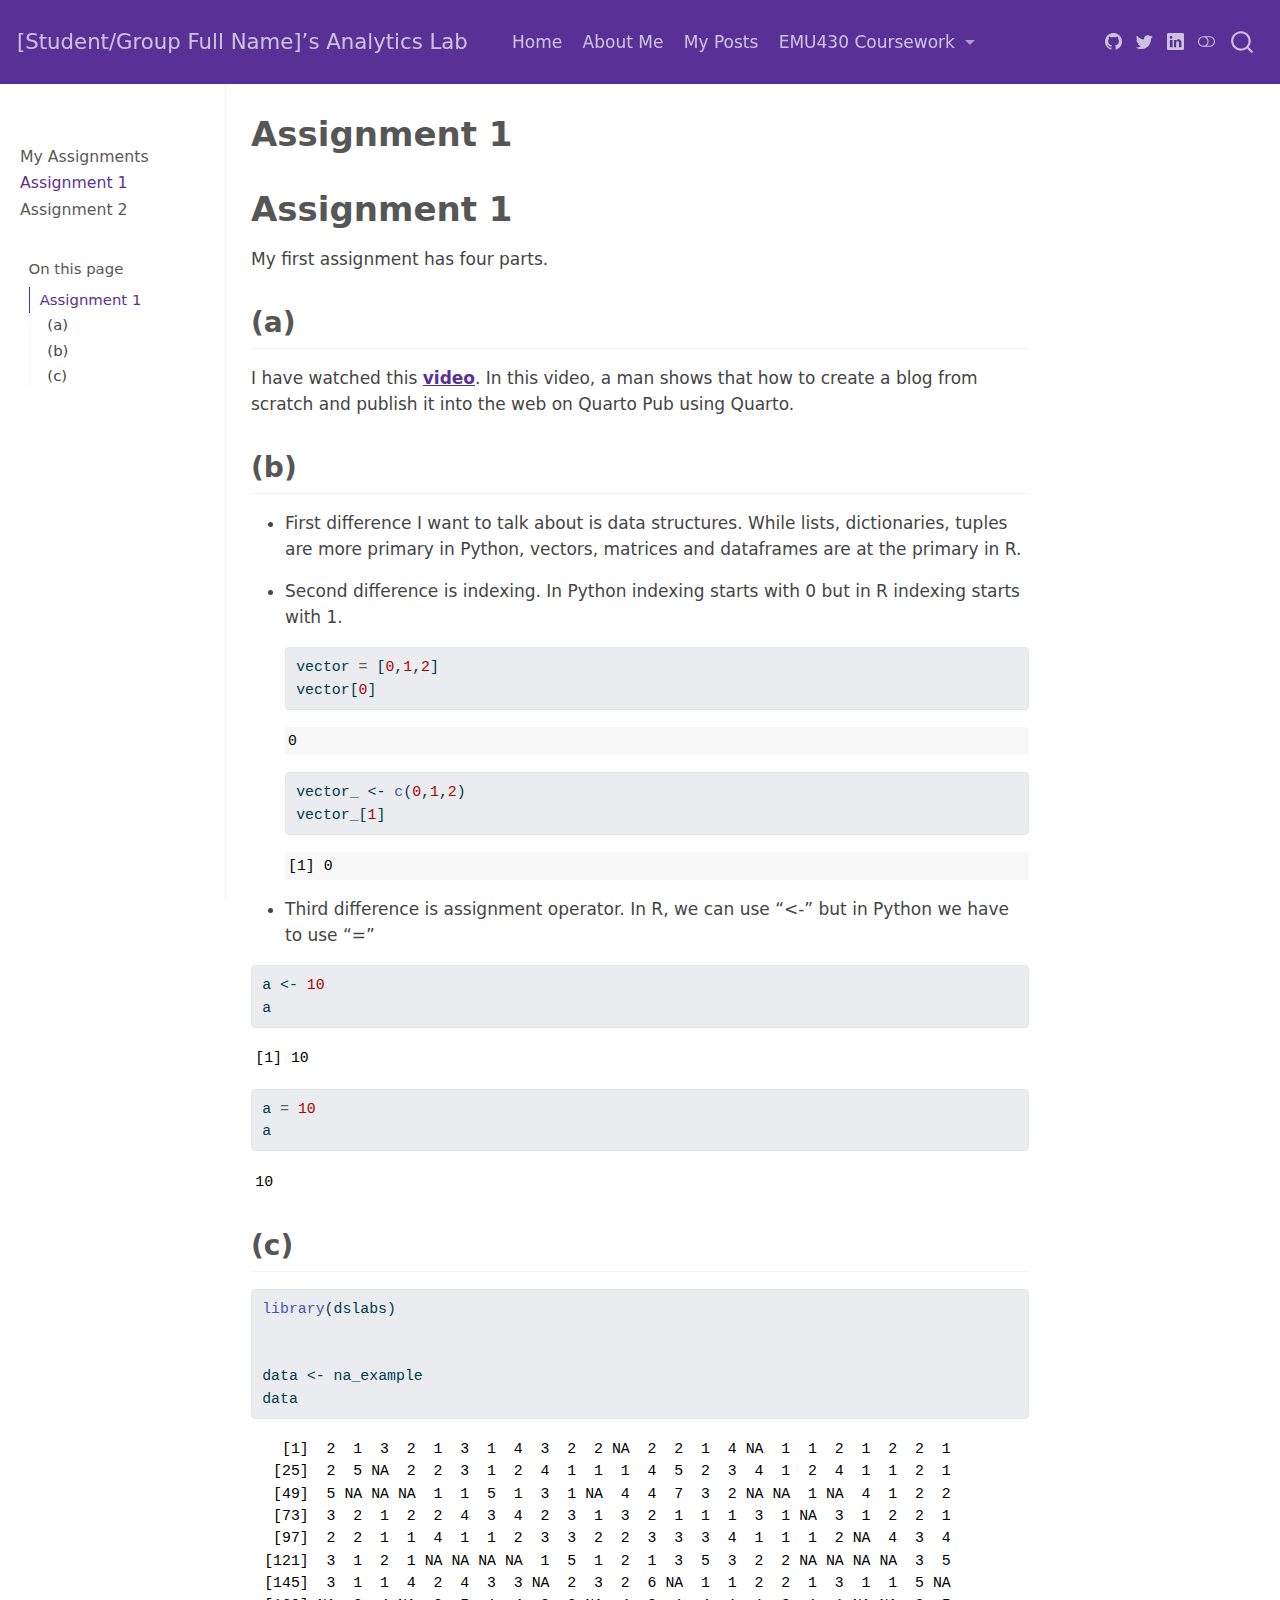
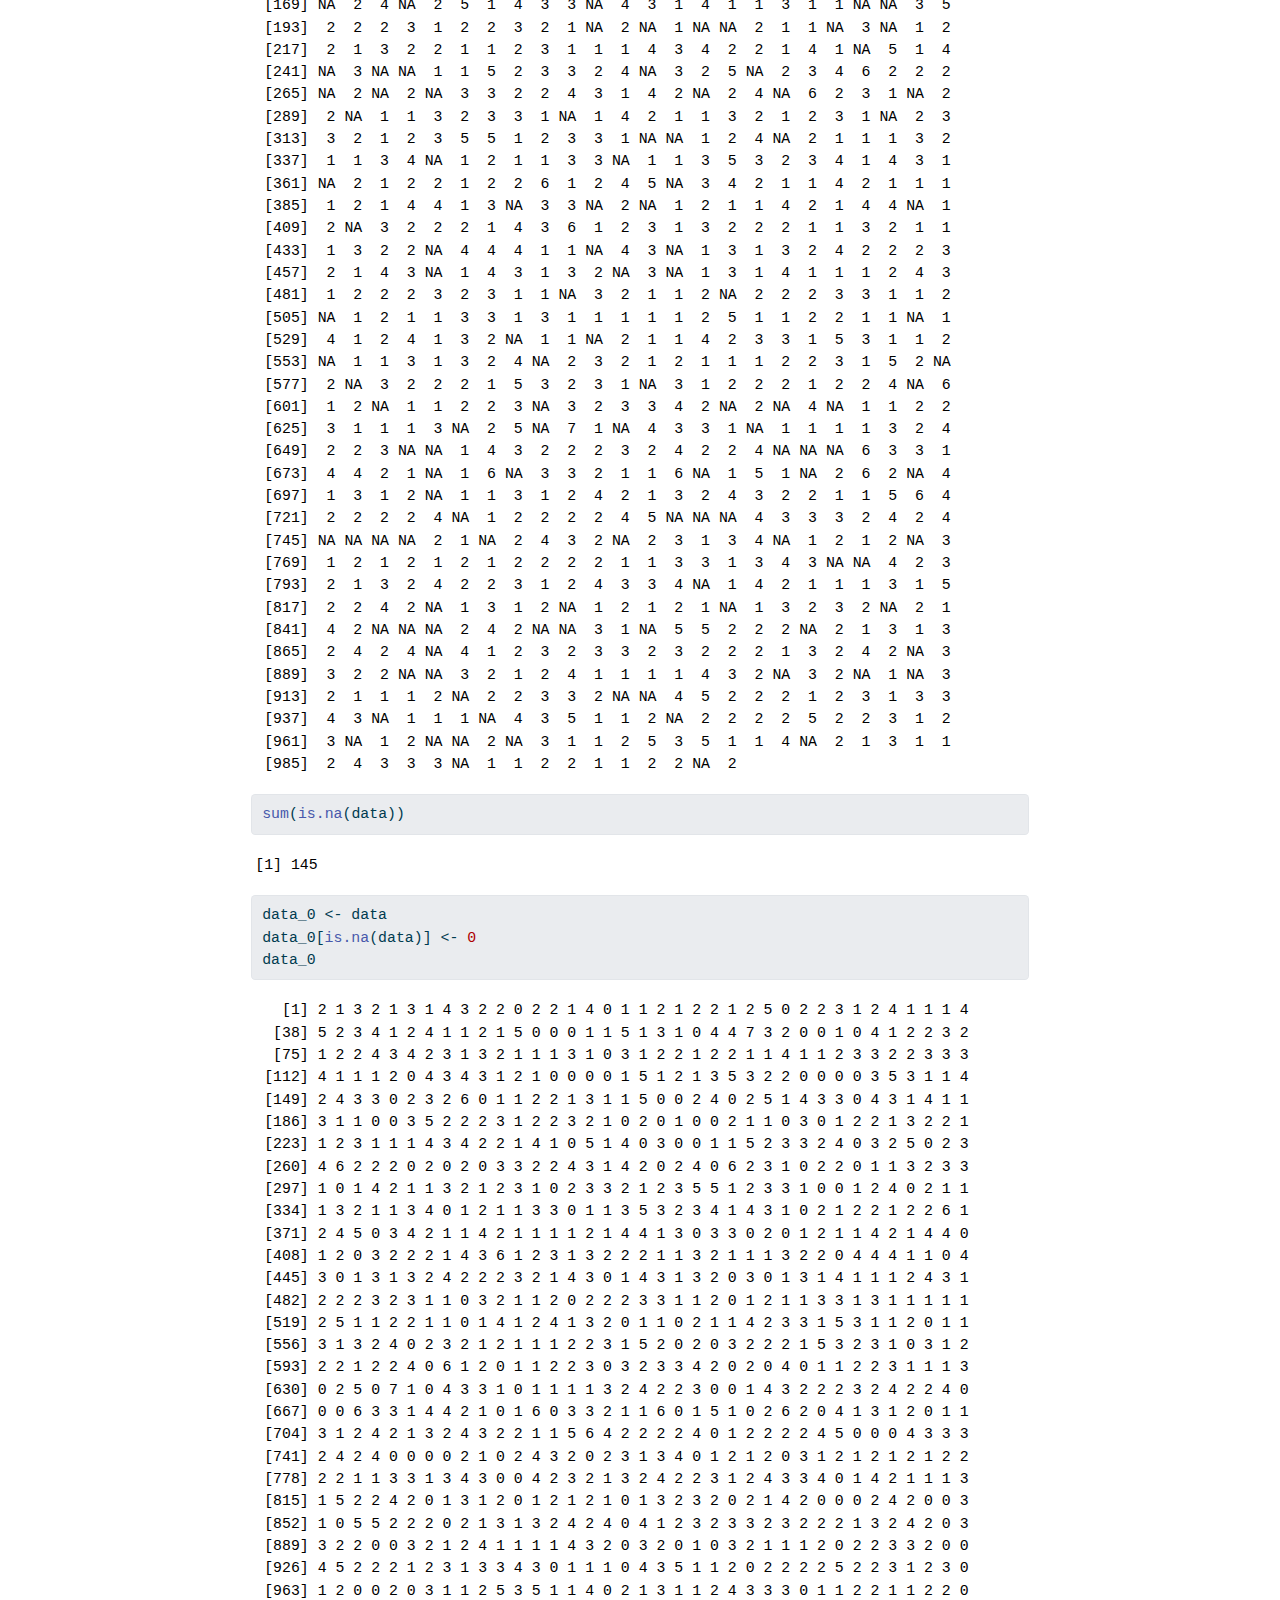
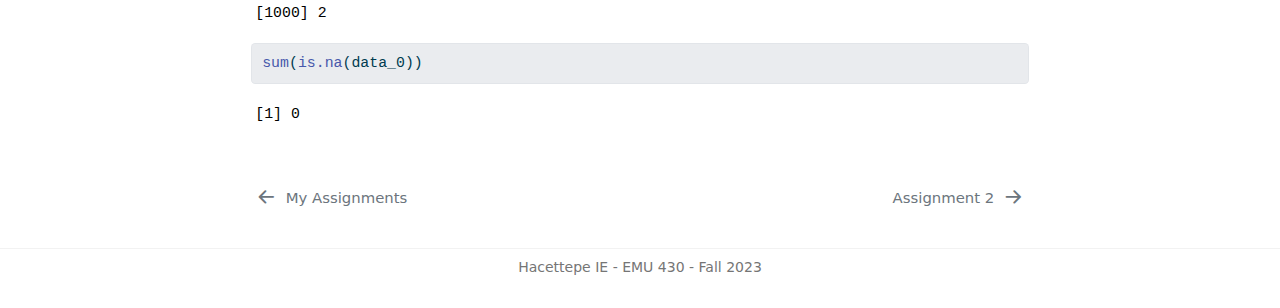
<file: docs/assignments/assignment-1.html>
<!DOCTYPE html>
<html xmlns="http://www.w3.org/1999/xhtml" lang="en" xml:lang="en"><head>

<meta charset="utf-8">
<meta name="generator" content="quarto-1.3.433">

<meta name="viewport" content="width=device-width, initial-scale=1.0, user-scalable=yes">


<title>[Student/Group Full Name]’s Analytics Lab - Assignment 1</title>
<style>
code{white-space: pre-wrap;}
span.smallcaps{font-variant: small-caps;}
div.columns{display: flex; gap: min(4vw, 1.5em);}
div.column{flex: auto; overflow-x: auto;}
div.hanging-indent{margin-left: 1.5em; text-indent: -1.5em;}
ul.task-list{list-style: none;}
ul.task-list li input[type="checkbox"] {
  width: 0.8em;
  margin: 0 0.8em 0.2em -1em; /* quarto-specific, see https://github.com/quarto-dev/quarto-cli/issues/4556 */ 
  vertical-align: middle;
}
/* CSS for syntax highlighting */
pre > code.sourceCode { white-space: pre; position: relative; }
pre > code.sourceCode > span { display: inline-block; line-height: 1.25; }
pre > code.sourceCode > span:empty { height: 1.2em; }
.sourceCode { overflow: visible; }
code.sourceCode > span { color: inherit; text-decoration: inherit; }
div.sourceCode { margin: 1em 0; }
pre.sourceCode { margin: 0; }
@media screen {
div.sourceCode { overflow: auto; }
}
@media print {
pre > code.sourceCode { white-space: pre-wrap; }
pre > code.sourceCode > span { text-indent: -5em; padding-left: 5em; }
}
pre.numberSource code
  { counter-reset: source-line 0; }
pre.numberSource code > span
  { position: relative; left: -4em; counter-increment: source-line; }
pre.numberSource code > span > a:first-child::before
  { content: counter(source-line);
    position: relative; left: -1em; text-align: right; vertical-align: baseline;
    border: none; display: inline-block;
    -webkit-touch-callout: none; -webkit-user-select: none;
    -khtml-user-select: none; -moz-user-select: none;
    -ms-user-select: none; user-select: none;
    padding: 0 4px; width: 4em;
  }
pre.numberSource { margin-left: 3em;  padding-left: 4px; }
div.sourceCode
  {   }
@media screen {
pre > code.sourceCode > span > a:first-child::before { text-decoration: underline; }
}
</style>


<script src="../site_libs/quarto-nav/quarto-nav.js"></script>
<script src="../site_libs/quarto-nav/headroom.min.js"></script>
<script src="../site_libs/clipboard/clipboard.min.js"></script>
<script src="../site_libs/quarto-search/autocomplete.umd.js"></script>
<script src="../site_libs/quarto-search/fuse.min.js"></script>
<script src="../site_libs/quarto-search/quarto-search.js"></script>
<meta name="quarto:offset" content="../">
<link href="../assignments/assignment-2.html" rel="next">
<link href="../assignments.html" rel="prev">
<script src="../site_libs/quarto-html/quarto.js"></script>
<script src="../site_libs/quarto-html/popper.min.js"></script>
<script src="../site_libs/quarto-html/tippy.umd.min.js"></script>
<script src="../site_libs/quarto-html/anchor.min.js"></script>
<link href="../site_libs/quarto-html/tippy.css" rel="stylesheet">
<link href="../site_libs/quarto-html/quarto-syntax-highlighting.css" rel="stylesheet" class="quarto-color-scheme" id="quarto-text-highlighting-styles">
<link href="../site_libs/quarto-html/quarto-syntax-highlighting-dark.css" rel="prefetch" class="quarto-color-scheme quarto-color-alternate" id="quarto-text-highlighting-styles">
<script src="../site_libs/bootstrap/bootstrap.min.js"></script>
<link href="../site_libs/bootstrap/bootstrap-icons.css" rel="stylesheet">
<link href="../site_libs/bootstrap/bootstrap.min.css" rel="stylesheet" class="quarto-color-scheme" id="quarto-bootstrap" data-mode="light">
<link href="../site_libs/bootstrap/bootstrap-dark.min.css" rel="prefetch" class="quarto-color-scheme quarto-color-alternate" id="quarto-bootstrap" data-mode="dark">
<script id="quarto-search-options" type="application/json">{
  "location": "navbar",
  "copy-button": false,
  "collapse-after": 3,
  "panel-placement": "end",
  "type": "overlay",
  "limit": 20,
  "language": {
    "search-no-results-text": "No results",
    "search-matching-documents-text": "matching documents",
    "search-copy-link-title": "Copy link to search",
    "search-hide-matches-text": "Hide additional matches",
    "search-more-match-text": "more match in this document",
    "search-more-matches-text": "more matches in this document",
    "search-clear-button-title": "Clear",
    "search-detached-cancel-button-title": "Cancel",
    "search-submit-button-title": "Submit",
    "search-label": "Search"
  }
}</script>


<link rel="stylesheet" href="../styles.css">
</head>

<body class="nav-sidebar docked nav-fixed">

<div id="quarto-search-results"></div>
  <header id="quarto-header" class="headroom fixed-top">
    <nav class="navbar navbar-expand-lg navbar-dark ">
      <div class="navbar-container container-fluid">
      <div class="navbar-brand-container">
    <a class="navbar-brand" href="../index.html">
    <span class="navbar-title">[Student/Group Full Name]’s Analytics Lab</span>
    </a>
  </div>
            <div id="quarto-search" class="" title="Search"></div>
          <button class="navbar-toggler" type="button" data-bs-toggle="collapse" data-bs-target="#navbarCollapse" aria-controls="navbarCollapse" aria-expanded="false" aria-label="Toggle navigation" onclick="if (window.quartoToggleHeadroom) { window.quartoToggleHeadroom(); }">
  <span class="navbar-toggler-icon"></span>
</button>
          <div class="collapse navbar-collapse" id="navbarCollapse">
            <ul class="navbar-nav navbar-nav-scroll me-auto">
  <li class="nav-item">
    <a class="nav-link" href="../index.html" rel="" target="">
 <span class="menu-text">Home</span></a>
  </li>  
  <li class="nav-item">
    <a class="nav-link" href="../about.html" rel="" target="">
 <span class="menu-text">About Me</span></a>
  </li>  
  <li class="nav-item">
    <a class="nav-link" href="../posts.html" rel="" target="">
 <span class="menu-text">My Posts</span></a>
  </li>  
  <li class="nav-item dropdown ">
    <a class="nav-link dropdown-toggle" href="#" id="nav-menu-emu430-coursework" role="button" data-bs-toggle="dropdown" aria-expanded="false" rel="" target="">
 <span class="menu-text">EMU430 Coursework</span>
    </a>
    <ul class="dropdown-menu" aria-labelledby="nav-menu-emu430-coursework">    
        <li>
    <a class="dropdown-item" href="../assignments.html" rel="" target="">
 <span class="dropdown-text">Assignments</span></a>
  </li>  
        <li>
    <a class="dropdown-item" href="../project.html" rel="" target="">
 <span class="dropdown-text">Project</span></a>
  </li>  
    </ul>
  </li>
</ul>
            <div class="quarto-navbar-tools ms-auto tools-wide">
    <a href="https://twitter.com" rel="" title="" class="quarto-navigation-tool px-1" aria-label=""><i class="bi bi-github"></i></a>
    <a href="https://twitter.com" rel="" title="" class="quarto-navigation-tool px-1" aria-label=""><i class="bi bi-twitter"></i></a>
    <a href="https://linkedin.com" rel="" title="" class="quarto-navigation-tool px-1" aria-label=""><i class="bi bi-linkedin"></i></a>
  <a href="" class="quarto-color-scheme-toggle quarto-navigation-tool  px-1" onclick="window.quartoToggleColorScheme(); return false;" title="Toggle dark mode"><i class="bi"></i></a>
</div>
          </div> <!-- /navcollapse -->
      </div> <!-- /container-fluid -->
    </nav>
  <nav class="quarto-secondary-nav">
    <div class="container-fluid d-flex">
      <button type="button" class="quarto-btn-toggle btn" data-bs-toggle="collapse" data-bs-target="#quarto-sidebar,#quarto-sidebar-glass" aria-controls="quarto-sidebar" aria-expanded="false" aria-label="Toggle sidebar navigation" onclick="if (window.quartoToggleHeadroom) { window.quartoToggleHeadroom(); }">
        <i class="bi bi-layout-text-sidebar-reverse"></i>
      </button>
      <nav class="quarto-page-breadcrumbs" aria-label="breadcrumb"><ol class="breadcrumb"><li class="breadcrumb-item"><a href="../assignments/assignment-1.html">Assignment 1</a></li></ol></nav>
      <a class="flex-grow-1" role="button" data-bs-toggle="collapse" data-bs-target="#quarto-sidebar,#quarto-sidebar-glass" aria-controls="quarto-sidebar" aria-expanded="false" aria-label="Toggle sidebar navigation" onclick="if (window.quartoToggleHeadroom) { window.quartoToggleHeadroom(); }">      
      </a>
      <button type="button" class="btn quarto-search-button" aria-label="" onclick="window.quartoOpenSearch();">
        <i class="bi bi-search"></i>
      </button>
    </div>
  </nav>
</header>
<!-- content -->
<div id="quarto-content" class="quarto-container page-columns page-rows-contents page-layout-article page-navbar">
<!-- sidebar -->
  <nav id="quarto-sidebar" class="sidebar collapse collapse-horizontal sidebar-navigation docked overflow-auto">
        <div class="mt-2 flex-shrink-0 align-items-center">
        <div class="sidebar-search">
        <div id="quarto-search" class="" title="Search"></div>
        </div>
        </div>
    <div class="sidebar-menu-container"> 
    <ul class="list-unstyled mt-1">
        <li class="sidebar-item">
  <div class="sidebar-item-container"> 
  <a href="../assignments.html" class="sidebar-item-text sidebar-link">
 <span class="menu-text">My Assignments</span></a>
  </div>
</li>
        <li class="sidebar-item">
  <div class="sidebar-item-container"> 
  <a href="../assignments/assignment-1.html" class="sidebar-item-text sidebar-link active">
 <span class="menu-text">Assignment 1</span></a>
  </div>
</li>
        <li class="sidebar-item">
  <div class="sidebar-item-container"> 
  <a href="../assignments/assignment-2.html" class="sidebar-item-text sidebar-link">
 <span class="menu-text">Assignment 2</span></a>
  </div>
</li>
    </ul>
    </div>
    <nav id="TOC" role="doc-toc" class="toc-active">
    <h2 id="toc-title">On this page</h2>
   
  <ul>
  <li><a href="#assignment-1" id="toc-assignment-1" class="nav-link active" data-scroll-target="#assignment-1">Assignment 1</a>
  <ul class="collapse">
  <li><a href="#a" id="toc-a" class="nav-link" data-scroll-target="#a">(a)</a></li>
  <li><a href="#b" id="toc-b" class="nav-link" data-scroll-target="#b">(b)</a></li>
  <li><a href="#c" id="toc-c" class="nav-link" data-scroll-target="#c">(c)</a></li>
  </ul></li>
  </ul>
</nav>
</nav>
<div id="quarto-sidebar-glass" data-bs-toggle="collapse" data-bs-target="#quarto-sidebar,#quarto-sidebar-glass"></div>
<!-- margin-sidebar -->
    <div id="quarto-margin-sidebar" class="sidebar margin-sidebar">
    </div>
<!-- main -->
<main class="content" id="quarto-document-content">

<header id="title-block-header" class="quarto-title-block default">
<div class="quarto-title">
<h1 class="title">Assignment 1</h1>
</div>



<div class="quarto-title-meta">

    
  
    
  </div>
  

</header>

<section id="assignment-1" class="level1">
<h1>Assignment 1</h1>
<p>My first assignment has four parts.</p>
<section id="a" class="level2">
<h2 class="anchored" data-anchor-id="a">(a)</h2>
<p>I have watched this <a href="https://www.youtube.com/watch?v=t8qtcDyCRFA&amp;list=PL9HYL-VRX0oTOK4cpbCbRk15K2roEgzVW&amp;index=13"><strong>video</strong></a>. In this video, a man shows that how to create a blog from scratch and publish it into the web on Quarto Pub using Quarto.</p>
</section>
<section id="b" class="level2">
<h2 class="anchored" data-anchor-id="b">(b)</h2>
<ul>
<li><p>First difference I want to talk about is data structures. While lists, dictionaries, tuples are more primary in Python, vectors, matrices and dataframes are at the primary in R.</p></li>
<li><p>Second difference is indexing. In Python indexing starts with 0 but in R indexing starts with 1.</p>
<div class="cell">
<div class="sourceCode cell-code" id="cb1"><pre class="sourceCode python code-with-copy"><code class="sourceCode python"><span id="cb1-1"><a href="#cb1-1" aria-hidden="true" tabindex="-1"></a>vector <span class="op">=</span> [<span class="dv">0</span>,<span class="dv">1</span>,<span class="dv">2</span>]</span>
<span id="cb1-2"><a href="#cb1-2" aria-hidden="true" tabindex="-1"></a>vector[<span class="dv">0</span>]</span></code><button title="Copy to Clipboard" class="code-copy-button"><i class="bi"></i></button></pre></div>
<div class="cell-output cell-output-stdout">
<pre><code>0</code></pre>
</div>
</div>
<div class="cell">
<div class="sourceCode cell-code" id="cb3"><pre class="sourceCode r code-with-copy"><code class="sourceCode r"><span id="cb3-1"><a href="#cb3-1" aria-hidden="true" tabindex="-1"></a>vector_ <span class="ot">&lt;-</span> <span class="fu">c</span>(<span class="dv">0</span>,<span class="dv">1</span>,<span class="dv">2</span>)</span>
<span id="cb3-2"><a href="#cb3-2" aria-hidden="true" tabindex="-1"></a>vector_[<span class="dv">1</span>]</span></code><button title="Copy to Clipboard" class="code-copy-button"><i class="bi"></i></button></pre></div>
<div class="cell-output cell-output-stdout">
<pre><code>[1] 0</code></pre>
</div>
</div></li>
<li><p>Third difference is assignment operator. In R, we can use “&lt;-” but in Python we have to use “=”</p></li>
</ul>
<div class="cell">
<div class="sourceCode cell-code" id="cb5"><pre class="sourceCode r code-with-copy"><code class="sourceCode r"><span id="cb5-1"><a href="#cb5-1" aria-hidden="true" tabindex="-1"></a>a <span class="ot">&lt;-</span> <span class="dv">10</span></span>
<span id="cb5-2"><a href="#cb5-2" aria-hidden="true" tabindex="-1"></a>a</span></code><button title="Copy to Clipboard" class="code-copy-button"><i class="bi"></i></button></pre></div>
<div class="cell-output cell-output-stdout">
<pre><code>[1] 10</code></pre>
</div>
</div>
<div class="cell">
<div class="sourceCode cell-code" id="cb7"><pre class="sourceCode python code-with-copy"><code class="sourceCode python"><span id="cb7-1"><a href="#cb7-1" aria-hidden="true" tabindex="-1"></a>a <span class="op">=</span> <span class="dv">10</span></span>
<span id="cb7-2"><a href="#cb7-2" aria-hidden="true" tabindex="-1"></a>a</span></code><button title="Copy to Clipboard" class="code-copy-button"><i class="bi"></i></button></pre></div>
<div class="cell-output cell-output-stdout">
<pre><code>10</code></pre>
</div>
</div>
</section>
<section id="c" class="level2">
<h2 class="anchored" data-anchor-id="c">(c)</h2>
<div class="cell">
<div class="sourceCode cell-code" id="cb9"><pre class="sourceCode r code-with-copy"><code class="sourceCode r"><span id="cb9-1"><a href="#cb9-1" aria-hidden="true" tabindex="-1"></a><span class="fu">library</span>(dslabs)</span>
<span id="cb9-2"><a href="#cb9-2" aria-hidden="true" tabindex="-1"></a></span>
<span id="cb9-3"><a href="#cb9-3" aria-hidden="true" tabindex="-1"></a></span>
<span id="cb9-4"><a href="#cb9-4" aria-hidden="true" tabindex="-1"></a>data <span class="ot">&lt;-</span> na_example</span>
<span id="cb9-5"><a href="#cb9-5" aria-hidden="true" tabindex="-1"></a>data</span></code><button title="Copy to Clipboard" class="code-copy-button"><i class="bi"></i></button></pre></div>
<div class="cell-output cell-output-stdout">
<pre><code>   [1]  2  1  3  2  1  3  1  4  3  2  2 NA  2  2  1  4 NA  1  1  2  1  2  2  1
  [25]  2  5 NA  2  2  3  1  2  4  1  1  1  4  5  2  3  4  1  2  4  1  1  2  1
  [49]  5 NA NA NA  1  1  5  1  3  1 NA  4  4  7  3  2 NA NA  1 NA  4  1  2  2
  [73]  3  2  1  2  2  4  3  4  2  3  1  3  2  1  1  1  3  1 NA  3  1  2  2  1
  [97]  2  2  1  1  4  1  1  2  3  3  2  2  3  3  3  4  1  1  1  2 NA  4  3  4
 [121]  3  1  2  1 NA NA NA NA  1  5  1  2  1  3  5  3  2  2 NA NA NA NA  3  5
 [145]  3  1  1  4  2  4  3  3 NA  2  3  2  6 NA  1  1  2  2  1  3  1  1  5 NA
 [169] NA  2  4 NA  2  5  1  4  3  3 NA  4  3  1  4  1  1  3  1  1 NA NA  3  5
 [193]  2  2  2  3  1  2  2  3  2  1 NA  2 NA  1 NA NA  2  1  1 NA  3 NA  1  2
 [217]  2  1  3  2  2  1  1  2  3  1  1  1  4  3  4  2  2  1  4  1 NA  5  1  4
 [241] NA  3 NA NA  1  1  5  2  3  3  2  4 NA  3  2  5 NA  2  3  4  6  2  2  2
 [265] NA  2 NA  2 NA  3  3  2  2  4  3  1  4  2 NA  2  4 NA  6  2  3  1 NA  2
 [289]  2 NA  1  1  3  2  3  3  1 NA  1  4  2  1  1  3  2  1  2  3  1 NA  2  3
 [313]  3  2  1  2  3  5  5  1  2  3  3  1 NA NA  1  2  4 NA  2  1  1  1  3  2
 [337]  1  1  3  4 NA  1  2  1  1  3  3 NA  1  1  3  5  3  2  3  4  1  4  3  1
 [361] NA  2  1  2  2  1  2  2  6  1  2  4  5 NA  3  4  2  1  1  4  2  1  1  1
 [385]  1  2  1  4  4  1  3 NA  3  3 NA  2 NA  1  2  1  1  4  2  1  4  4 NA  1
 [409]  2 NA  3  2  2  2  1  4  3  6  1  2  3  1  3  2  2  2  1  1  3  2  1  1
 [433]  1  3  2  2 NA  4  4  4  1  1 NA  4  3 NA  1  3  1  3  2  4  2  2  2  3
 [457]  2  1  4  3 NA  1  4  3  1  3  2 NA  3 NA  1  3  1  4  1  1  1  2  4  3
 [481]  1  2  2  2  3  2  3  1  1 NA  3  2  1  1  2 NA  2  2  2  3  3  1  1  2
 [505] NA  1  2  1  1  3  3  1  3  1  1  1  1  1  2  5  1  1  2  2  1  1 NA  1
 [529]  4  1  2  4  1  3  2 NA  1  1 NA  2  1  1  4  2  3  3  1  5  3  1  1  2
 [553] NA  1  1  3  1  3  2  4 NA  2  3  2  1  2  1  1  1  2  2  3  1  5  2 NA
 [577]  2 NA  3  2  2  2  1  5  3  2  3  1 NA  3  1  2  2  2  1  2  2  4 NA  6
 [601]  1  2 NA  1  1  2  2  3 NA  3  2  3  3  4  2 NA  2 NA  4 NA  1  1  2  2
 [625]  3  1  1  1  3 NA  2  5 NA  7  1 NA  4  3  3  1 NA  1  1  1  1  3  2  4
 [649]  2  2  3 NA NA  1  4  3  2  2  2  3  2  4  2  2  4 NA NA NA  6  3  3  1
 [673]  4  4  2  1 NA  1  6 NA  3  3  2  1  1  6 NA  1  5  1 NA  2  6  2 NA  4
 [697]  1  3  1  2 NA  1  1  3  1  2  4  2  1  3  2  4  3  2  2  1  1  5  6  4
 [721]  2  2  2  2  4 NA  1  2  2  2  2  4  5 NA NA NA  4  3  3  3  2  4  2  4
 [745] NA NA NA NA  2  1 NA  2  4  3  2 NA  2  3  1  3  4 NA  1  2  1  2 NA  3
 [769]  1  2  1  2  1  2  1  2  2  2  2  1  1  3  3  1  3  4  3 NA NA  4  2  3
 [793]  2  1  3  2  4  2  2  3  1  2  4  3  3  4 NA  1  4  2  1  1  1  3  1  5
 [817]  2  2  4  2 NA  1  3  1  2 NA  1  2  1  2  1 NA  1  3  2  3  2 NA  2  1
 [841]  4  2 NA NA NA  2  4  2 NA NA  3  1 NA  5  5  2  2  2 NA  2  1  3  1  3
 [865]  2  4  2  4 NA  4  1  2  3  2  3  3  2  3  2  2  2  1  3  2  4  2 NA  3
 [889]  3  2  2 NA NA  3  2  1  2  4  1  1  1  1  4  3  2 NA  3  2 NA  1 NA  3
 [913]  2  1  1  1  2 NA  2  2  3  3  2 NA NA  4  5  2  2  2  1  2  3  1  3  3
 [937]  4  3 NA  1  1  1 NA  4  3  5  1  1  2 NA  2  2  2  2  5  2  2  3  1  2
 [961]  3 NA  1  2 NA NA  2 NA  3  1  1  2  5  3  5  1  1  4 NA  2  1  3  1  1
 [985]  2  4  3  3  3 NA  1  1  2  2  1  1  2  2 NA  2</code></pre>
</div>
<div class="sourceCode cell-code" id="cb11"><pre class="sourceCode r code-with-copy"><code class="sourceCode r"><span id="cb11-1"><a href="#cb11-1" aria-hidden="true" tabindex="-1"></a><span class="fu">sum</span>(<span class="fu">is.na</span>(data))</span></code><button title="Copy to Clipboard" class="code-copy-button"><i class="bi"></i></button></pre></div>
<div class="cell-output cell-output-stdout">
<pre><code>[1] 145</code></pre>
</div>
</div>
<div class="cell">
<div class="sourceCode cell-code" id="cb13"><pre class="sourceCode r code-with-copy"><code class="sourceCode r"><span id="cb13-1"><a href="#cb13-1" aria-hidden="true" tabindex="-1"></a>data_0 <span class="ot">&lt;-</span> data</span>
<span id="cb13-2"><a href="#cb13-2" aria-hidden="true" tabindex="-1"></a>data_0[<span class="fu">is.na</span>(data)] <span class="ot">&lt;-</span> <span class="dv">0</span></span>
<span id="cb13-3"><a href="#cb13-3" aria-hidden="true" tabindex="-1"></a>data_0</span></code><button title="Copy to Clipboard" class="code-copy-button"><i class="bi"></i></button></pre></div>
<div class="cell-output cell-output-stdout">
<pre><code>   [1] 2 1 3 2 1 3 1 4 3 2 2 0 2 2 1 4 0 1 1 2 1 2 2 1 2 5 0 2 2 3 1 2 4 1 1 1 4
  [38] 5 2 3 4 1 2 4 1 1 2 1 5 0 0 0 1 1 5 1 3 1 0 4 4 7 3 2 0 0 1 0 4 1 2 2 3 2
  [75] 1 2 2 4 3 4 2 3 1 3 2 1 1 1 3 1 0 3 1 2 2 1 2 2 1 1 4 1 1 2 3 3 2 2 3 3 3
 [112] 4 1 1 1 2 0 4 3 4 3 1 2 1 0 0 0 0 1 5 1 2 1 3 5 3 2 2 0 0 0 0 3 5 3 1 1 4
 [149] 2 4 3 3 0 2 3 2 6 0 1 1 2 2 1 3 1 1 5 0 0 2 4 0 2 5 1 4 3 3 0 4 3 1 4 1 1
 [186] 3 1 1 0 0 3 5 2 2 2 3 1 2 2 3 2 1 0 2 0 1 0 0 2 1 1 0 3 0 1 2 2 1 3 2 2 1
 [223] 1 2 3 1 1 1 4 3 4 2 2 1 4 1 0 5 1 4 0 3 0 0 1 1 5 2 3 3 2 4 0 3 2 5 0 2 3
 [260] 4 6 2 2 2 0 2 0 2 0 3 3 2 2 4 3 1 4 2 0 2 4 0 6 2 3 1 0 2 2 0 1 1 3 2 3 3
 [297] 1 0 1 4 2 1 1 3 2 1 2 3 1 0 2 3 3 2 1 2 3 5 5 1 2 3 3 1 0 0 1 2 4 0 2 1 1
 [334] 1 3 2 1 1 3 4 0 1 2 1 1 3 3 0 1 1 3 5 3 2 3 4 1 4 3 1 0 2 1 2 2 1 2 2 6 1
 [371] 2 4 5 0 3 4 2 1 1 4 2 1 1 1 1 2 1 4 4 1 3 0 3 3 0 2 0 1 2 1 1 4 2 1 4 4 0
 [408] 1 2 0 3 2 2 2 1 4 3 6 1 2 3 1 3 2 2 2 1 1 3 2 1 1 1 3 2 2 0 4 4 4 1 1 0 4
 [445] 3 0 1 3 1 3 2 4 2 2 2 3 2 1 4 3 0 1 4 3 1 3 2 0 3 0 1 3 1 4 1 1 1 2 4 3 1
 [482] 2 2 2 3 2 3 1 1 0 3 2 1 1 2 0 2 2 2 3 3 1 1 2 0 1 2 1 1 3 3 1 3 1 1 1 1 1
 [519] 2 5 1 1 2 2 1 1 0 1 4 1 2 4 1 3 2 0 1 1 0 2 1 1 4 2 3 3 1 5 3 1 1 2 0 1 1
 [556] 3 1 3 2 4 0 2 3 2 1 2 1 1 1 2 2 3 1 5 2 0 2 0 3 2 2 2 1 5 3 2 3 1 0 3 1 2
 [593] 2 2 1 2 2 4 0 6 1 2 0 1 1 2 2 3 0 3 2 3 3 4 2 0 2 0 4 0 1 1 2 2 3 1 1 1 3
 [630] 0 2 5 0 7 1 0 4 3 3 1 0 1 1 1 1 3 2 4 2 2 3 0 0 1 4 3 2 2 2 3 2 4 2 2 4 0
 [667] 0 0 6 3 3 1 4 4 2 1 0 1 6 0 3 3 2 1 1 6 0 1 5 1 0 2 6 2 0 4 1 3 1 2 0 1 1
 [704] 3 1 2 4 2 1 3 2 4 3 2 2 1 1 5 6 4 2 2 2 2 4 0 1 2 2 2 2 4 5 0 0 0 4 3 3 3
 [741] 2 4 2 4 0 0 0 0 2 1 0 2 4 3 2 0 2 3 1 3 4 0 1 2 1 2 0 3 1 2 1 2 1 2 1 2 2
 [778] 2 2 1 1 3 3 1 3 4 3 0 0 4 2 3 2 1 3 2 4 2 2 3 1 2 4 3 3 4 0 1 4 2 1 1 1 3
 [815] 1 5 2 2 4 2 0 1 3 1 2 0 1 2 1 2 1 0 1 3 2 3 2 0 2 1 4 2 0 0 0 2 4 2 0 0 3
 [852] 1 0 5 5 2 2 2 0 2 1 3 1 3 2 4 2 4 0 4 1 2 3 2 3 3 2 3 2 2 2 1 3 2 4 2 0 3
 [889] 3 2 2 0 0 3 2 1 2 4 1 1 1 1 4 3 2 0 3 2 0 1 0 3 2 1 1 1 2 0 2 2 3 3 2 0 0
 [926] 4 5 2 2 2 1 2 3 1 3 3 4 3 0 1 1 1 0 4 3 5 1 1 2 0 2 2 2 2 5 2 2 3 1 2 3 0
 [963] 1 2 0 0 2 0 3 1 1 2 5 3 5 1 1 4 0 2 1 3 1 1 2 4 3 3 3 0 1 1 2 2 1 1 2 2 0
[1000] 2</code></pre>
</div>
<div class="sourceCode cell-code" id="cb15"><pre class="sourceCode r code-with-copy"><code class="sourceCode r"><span id="cb15-1"><a href="#cb15-1" aria-hidden="true" tabindex="-1"></a><span class="fu">sum</span>(<span class="fu">is.na</span>(data_0))</span></code><button title="Copy to Clipboard" class="code-copy-button"><i class="bi"></i></button></pre></div>
<div class="cell-output cell-output-stdout">
<pre><code>[1] 0</code></pre>
</div>
</div>


</section>
</section>

<a onclick="window.scrollTo(0, 0); return false;" role="button" id="quarto-back-to-top"><i class="bi bi-arrow-up"></i> Back to top</a></main> <!-- /main -->
<script id="quarto-html-after-body" type="application/javascript">
window.document.addEventListener("DOMContentLoaded", function (event) {
  const toggleBodyColorMode = (bsSheetEl) => {
    const mode = bsSheetEl.getAttribute("data-mode");
    const bodyEl = window.document.querySelector("body");
    if (mode === "dark") {
      bodyEl.classList.add("quarto-dark");
      bodyEl.classList.remove("quarto-light");
    } else {
      bodyEl.classList.add("quarto-light");
      bodyEl.classList.remove("quarto-dark");
    }
  }
  const toggleBodyColorPrimary = () => {
    const bsSheetEl = window.document.querySelector("link#quarto-bootstrap");
    if (bsSheetEl) {
      toggleBodyColorMode(bsSheetEl);
    }
  }
  toggleBodyColorPrimary();  
  const disableStylesheet = (stylesheets) => {
    for (let i=0; i < stylesheets.length; i++) {
      const stylesheet = stylesheets[i];
      stylesheet.rel = 'prefetch';
    }
  }
  const enableStylesheet = (stylesheets) => {
    for (let i=0; i < stylesheets.length; i++) {
      const stylesheet = stylesheets[i];
      stylesheet.rel = 'stylesheet';
    }
  }
  const manageTransitions = (selector, allowTransitions) => {
    const els = window.document.querySelectorAll(selector);
    for (let i=0; i < els.length; i++) {
      const el = els[i];
      if (allowTransitions) {
        el.classList.remove('notransition');
      } else {
        el.classList.add('notransition');
      }
    }
  }
  const toggleColorMode = (alternate) => {
    // Switch the stylesheets
    const alternateStylesheets = window.document.querySelectorAll('link.quarto-color-scheme.quarto-color-alternate');
    manageTransitions('#quarto-margin-sidebar .nav-link', false);
    if (alternate) {
      enableStylesheet(alternateStylesheets);
      for (const sheetNode of alternateStylesheets) {
        if (sheetNode.id === "quarto-bootstrap") {
          toggleBodyColorMode(sheetNode);
        }
      }
    } else {
      disableStylesheet(alternateStylesheets);
      toggleBodyColorPrimary();
    }
    manageTransitions('#quarto-margin-sidebar .nav-link', true);
    // Switch the toggles
    const toggles = window.document.querySelectorAll('.quarto-color-scheme-toggle');
    for (let i=0; i < toggles.length; i++) {
      const toggle = toggles[i];
      if (toggle) {
        if (alternate) {
          toggle.classList.add("alternate");     
        } else {
          toggle.classList.remove("alternate");
        }
      }
    }
    // Hack to workaround the fact that safari doesn't
    // properly recolor the scrollbar when toggling (#1455)
    if (navigator.userAgent.indexOf('Safari') > 0 && navigator.userAgent.indexOf('Chrome') == -1) {
      manageTransitions("body", false);
      window.scrollTo(0, 1);
      setTimeout(() => {
        window.scrollTo(0, 0);
        manageTransitions("body", true);
      }, 40);  
    }
  }
  const isFileUrl = () => { 
    return window.location.protocol === 'file:';
  }
  const hasAlternateSentinel = () => {  
    let styleSentinel = getColorSchemeSentinel();
    if (styleSentinel !== null) {
      return styleSentinel === "alternate";
    } else {
      return false;
    }
  }
  const setStyleSentinel = (alternate) => {
    const value = alternate ? "alternate" : "default";
    if (!isFileUrl()) {
      window.localStorage.setItem("quarto-color-scheme", value);
    } else {
      localAlternateSentinel = value;
    }
  }
  const getColorSchemeSentinel = () => {
    if (!isFileUrl()) {
      const storageValue = window.localStorage.getItem("quarto-color-scheme");
      return storageValue != null ? storageValue : localAlternateSentinel;
    } else {
      return localAlternateSentinel;
    }
  }
  let localAlternateSentinel = 'default';
  // Dark / light mode switch
  window.quartoToggleColorScheme = () => {
    // Read the current dark / light value 
    let toAlternate = !hasAlternateSentinel();
    toggleColorMode(toAlternate);
    setStyleSentinel(toAlternate);
  };
  // Ensure there is a toggle, if there isn't float one in the top right
  if (window.document.querySelector('.quarto-color-scheme-toggle') === null) {
    const a = window.document.createElement('a');
    a.classList.add('top-right');
    a.classList.add('quarto-color-scheme-toggle');
    a.href = "";
    a.onclick = function() { try { window.quartoToggleColorScheme(); } catch {} return false; };
    const i = window.document.createElement("i");
    i.classList.add('bi');
    a.appendChild(i);
    window.document.body.appendChild(a);
  }
  // Switch to dark mode if need be
  if (hasAlternateSentinel()) {
    toggleColorMode(true);
  } else {
    toggleColorMode(false);
  }
  const icon = "";
  const anchorJS = new window.AnchorJS();
  anchorJS.options = {
    placement: 'right',
    icon: icon
  };
  anchorJS.add('.anchored');
  const isCodeAnnotation = (el) => {
    for (const clz of el.classList) {
      if (clz.startsWith('code-annotation-')) {                     
        return true;
      }
    }
    return false;
  }
  const clipboard = new window.ClipboardJS('.code-copy-button', {
    text: function(trigger) {
      const codeEl = trigger.previousElementSibling.cloneNode(true);
      for (const childEl of codeEl.children) {
        if (isCodeAnnotation(childEl)) {
          childEl.remove();
        }
      }
      return codeEl.innerText;
    }
  });
  clipboard.on('success', function(e) {
    // button target
    const button = e.trigger;
    // don't keep focus
    button.blur();
    // flash "checked"
    button.classList.add('code-copy-button-checked');
    var currentTitle = button.getAttribute("title");
    button.setAttribute("title", "Copied!");
    let tooltip;
    if (window.bootstrap) {
      button.setAttribute("data-bs-toggle", "tooltip");
      button.setAttribute("data-bs-placement", "left");
      button.setAttribute("data-bs-title", "Copied!");
      tooltip = new bootstrap.Tooltip(button, 
        { trigger: "manual", 
          customClass: "code-copy-button-tooltip",
          offset: [0, -8]});
      tooltip.show();    
    }
    setTimeout(function() {
      if (tooltip) {
        tooltip.hide();
        button.removeAttribute("data-bs-title");
        button.removeAttribute("data-bs-toggle");
        button.removeAttribute("data-bs-placement");
      }
      button.setAttribute("title", currentTitle);
      button.classList.remove('code-copy-button-checked');
    }, 1000);
    // clear code selection
    e.clearSelection();
  });
  function tippyHover(el, contentFn) {
    const config = {
      allowHTML: true,
      content: contentFn,
      maxWidth: 500,
      delay: 100,
      arrow: false,
      appendTo: function(el) {
          return el.parentElement;
      },
      interactive: true,
      interactiveBorder: 10,
      theme: 'quarto',
      placement: 'bottom-start'
    };
    window.tippy(el, config); 
  }
  const noterefs = window.document.querySelectorAll('a[role="doc-noteref"]');
  for (var i=0; i<noterefs.length; i++) {
    const ref = noterefs[i];
    tippyHover(ref, function() {
      // use id or data attribute instead here
      let href = ref.getAttribute('data-footnote-href') || ref.getAttribute('href');
      try { href = new URL(href).hash; } catch {}
      const id = href.replace(/^#\/?/, "");
      const note = window.document.getElementById(id);
      return note.innerHTML;
    });
  }
      let selectedAnnoteEl;
      const selectorForAnnotation = ( cell, annotation) => {
        let cellAttr = 'data-code-cell="' + cell + '"';
        let lineAttr = 'data-code-annotation="' +  annotation + '"';
        const selector = 'span[' + cellAttr + '][' + lineAttr + ']';
        return selector;
      }
      const selectCodeLines = (annoteEl) => {
        const doc = window.document;
        const targetCell = annoteEl.getAttribute("data-target-cell");
        const targetAnnotation = annoteEl.getAttribute("data-target-annotation");
        const annoteSpan = window.document.querySelector(selectorForAnnotation(targetCell, targetAnnotation));
        const lines = annoteSpan.getAttribute("data-code-lines").split(",");
        const lineIds = lines.map((line) => {
          return targetCell + "-" + line;
        })
        let top = null;
        let height = null;
        let parent = null;
        if (lineIds.length > 0) {
            //compute the position of the single el (top and bottom and make a div)
            const el = window.document.getElementById(lineIds[0]);
            top = el.offsetTop;
            height = el.offsetHeight;
            parent = el.parentElement.parentElement;
          if (lineIds.length > 1) {
            const lastEl = window.document.getElementById(lineIds[lineIds.length - 1]);
            const bottom = lastEl.offsetTop + lastEl.offsetHeight;
            height = bottom - top;
          }
          if (top !== null && height !== null && parent !== null) {
            // cook up a div (if necessary) and position it 
            let div = window.document.getElementById("code-annotation-line-highlight");
            if (div === null) {
              div = window.document.createElement("div");
              div.setAttribute("id", "code-annotation-line-highlight");
              div.style.position = 'absolute';
              parent.appendChild(div);
            }
            div.style.top = top - 2 + "px";
            div.style.height = height + 4 + "px";
            let gutterDiv = window.document.getElementById("code-annotation-line-highlight-gutter");
            if (gutterDiv === null) {
              gutterDiv = window.document.createElement("div");
              gutterDiv.setAttribute("id", "code-annotation-line-highlight-gutter");
              gutterDiv.style.position = 'absolute';
              const codeCell = window.document.getElementById(targetCell);
              const gutter = codeCell.querySelector('.code-annotation-gutter');
              gutter.appendChild(gutterDiv);
            }
            gutterDiv.style.top = top - 2 + "px";
            gutterDiv.style.height = height + 4 + "px";
          }
          selectedAnnoteEl = annoteEl;
        }
      };
      const unselectCodeLines = () => {
        const elementsIds = ["code-annotation-line-highlight", "code-annotation-line-highlight-gutter"];
        elementsIds.forEach((elId) => {
          const div = window.document.getElementById(elId);
          if (div) {
            div.remove();
          }
        });
        selectedAnnoteEl = undefined;
      };
      // Attach click handler to the DT
      const annoteDls = window.document.querySelectorAll('dt[data-target-cell]');
      for (const annoteDlNode of annoteDls) {
        annoteDlNode.addEventListener('click', (event) => {
          const clickedEl = event.target;
          if (clickedEl !== selectedAnnoteEl) {
            unselectCodeLines();
            const activeEl = window.document.querySelector('dt[data-target-cell].code-annotation-active');
            if (activeEl) {
              activeEl.classList.remove('code-annotation-active');
            }
            selectCodeLines(clickedEl);
            clickedEl.classList.add('code-annotation-active');
          } else {
            // Unselect the line
            unselectCodeLines();
            clickedEl.classList.remove('code-annotation-active');
          }
        });
      }
  const findCites = (el) => {
    const parentEl = el.parentElement;
    if (parentEl) {
      const cites = parentEl.dataset.cites;
      if (cites) {
        return {
          el,
          cites: cites.split(' ')
        };
      } else {
        return findCites(el.parentElement)
      }
    } else {
      return undefined;
    }
  };
  var bibliorefs = window.document.querySelectorAll('a[role="doc-biblioref"]');
  for (var i=0; i<bibliorefs.length; i++) {
    const ref = bibliorefs[i];
    const citeInfo = findCites(ref);
    if (citeInfo) {
      tippyHover(citeInfo.el, function() {
        var popup = window.document.createElement('div');
        citeInfo.cites.forEach(function(cite) {
          var citeDiv = window.document.createElement('div');
          citeDiv.classList.add('hanging-indent');
          citeDiv.classList.add('csl-entry');
          var biblioDiv = window.document.getElementById('ref-' + cite);
          if (biblioDiv) {
            citeDiv.innerHTML = biblioDiv.innerHTML;
          }
          popup.appendChild(citeDiv);
        });
        return popup.innerHTML;
      });
    }
  }
});
</script>
<nav class="page-navigation">
  <div class="nav-page nav-page-previous">
      <a href="../assignments.html" class="pagination-link">
        <i class="bi bi-arrow-left-short"></i> <span class="nav-page-text">My Assignments</span>
      </a>          
  </div>
  <div class="nav-page nav-page-next">
      <a href="../assignments/assignment-2.html" class="pagination-link">
        <span class="nav-page-text">Assignment 2</span> <i class="bi bi-arrow-right-short"></i>
      </a>
  </div>
</nav>
</div> <!-- /content -->
<footer class="footer">
  <div class="nav-footer">
    <div class="nav-footer-left">
      &nbsp;
    </div>   
    <div class="nav-footer-center">Hacettepe IE - EMU 430 - Fall 2023</div>
    <div class="nav-footer-right">
      &nbsp;
    </div>
  </div>
</footer>



</body></html>
</file>
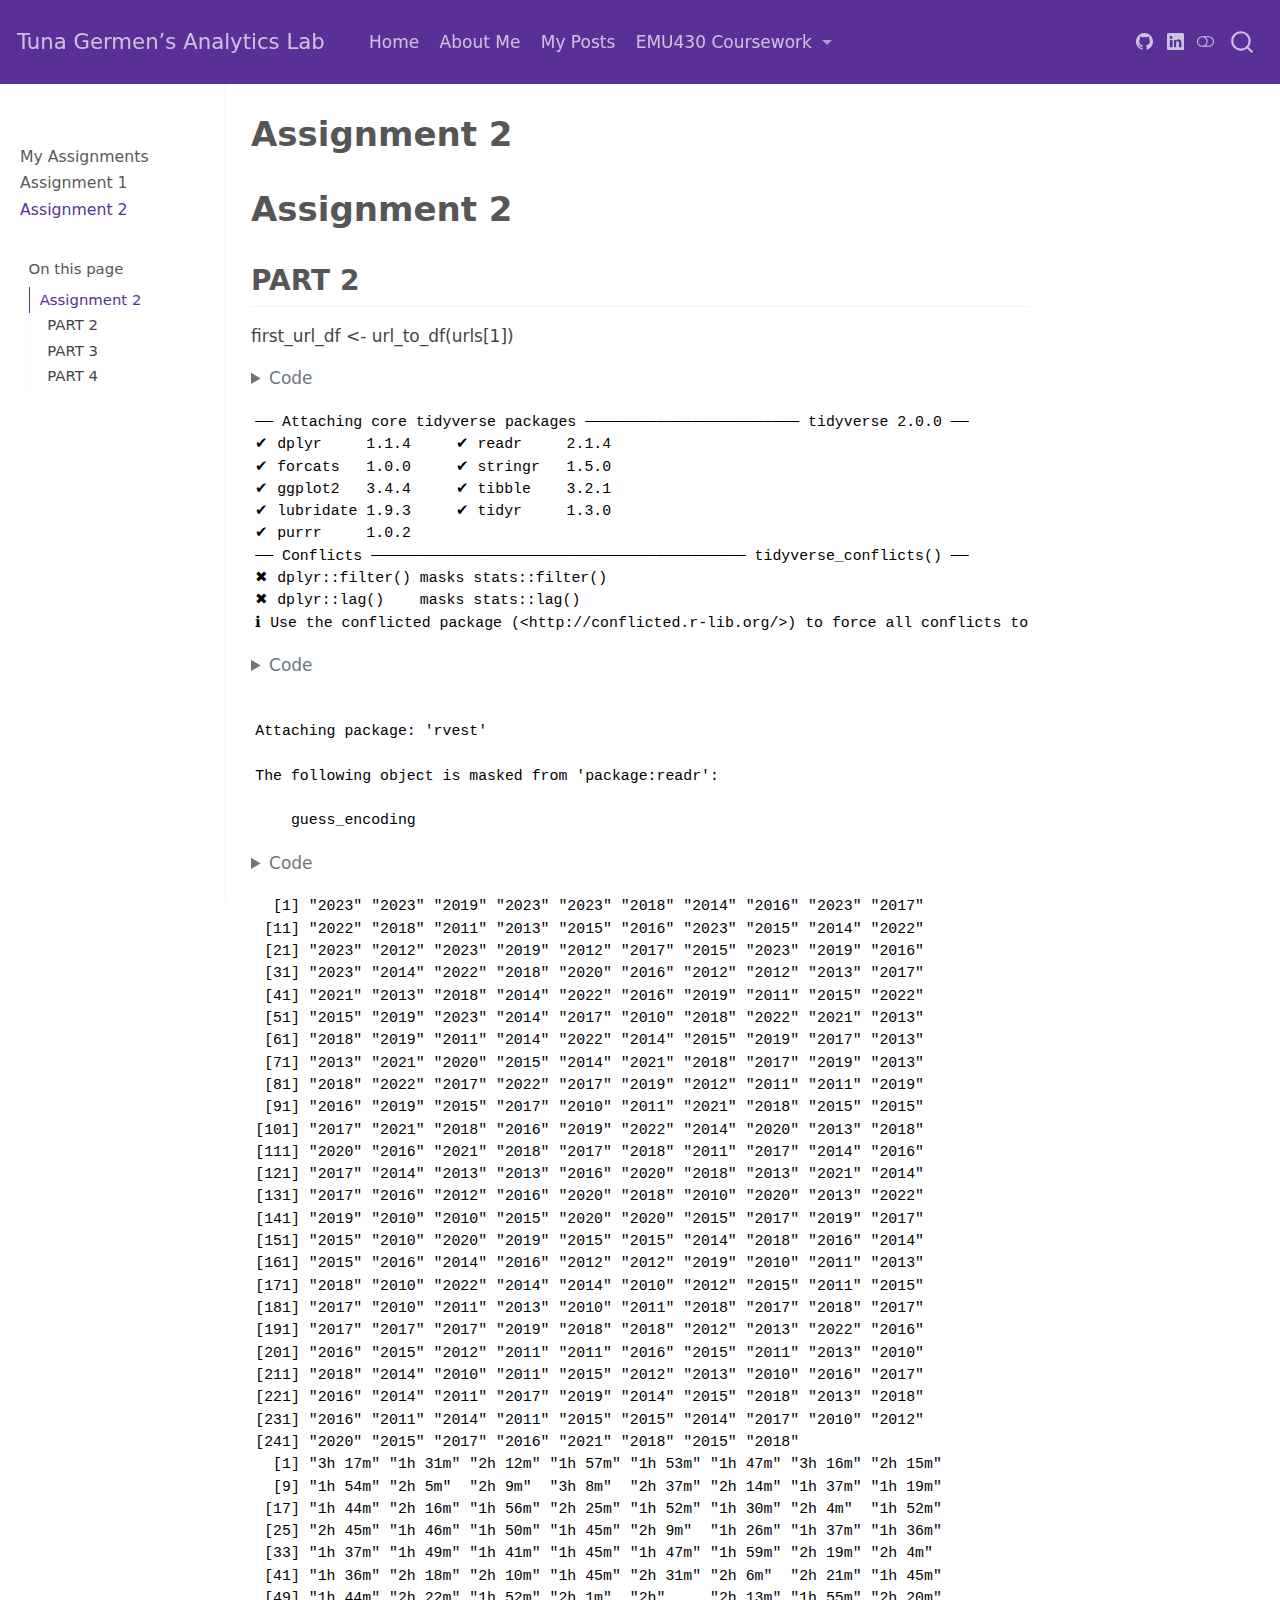
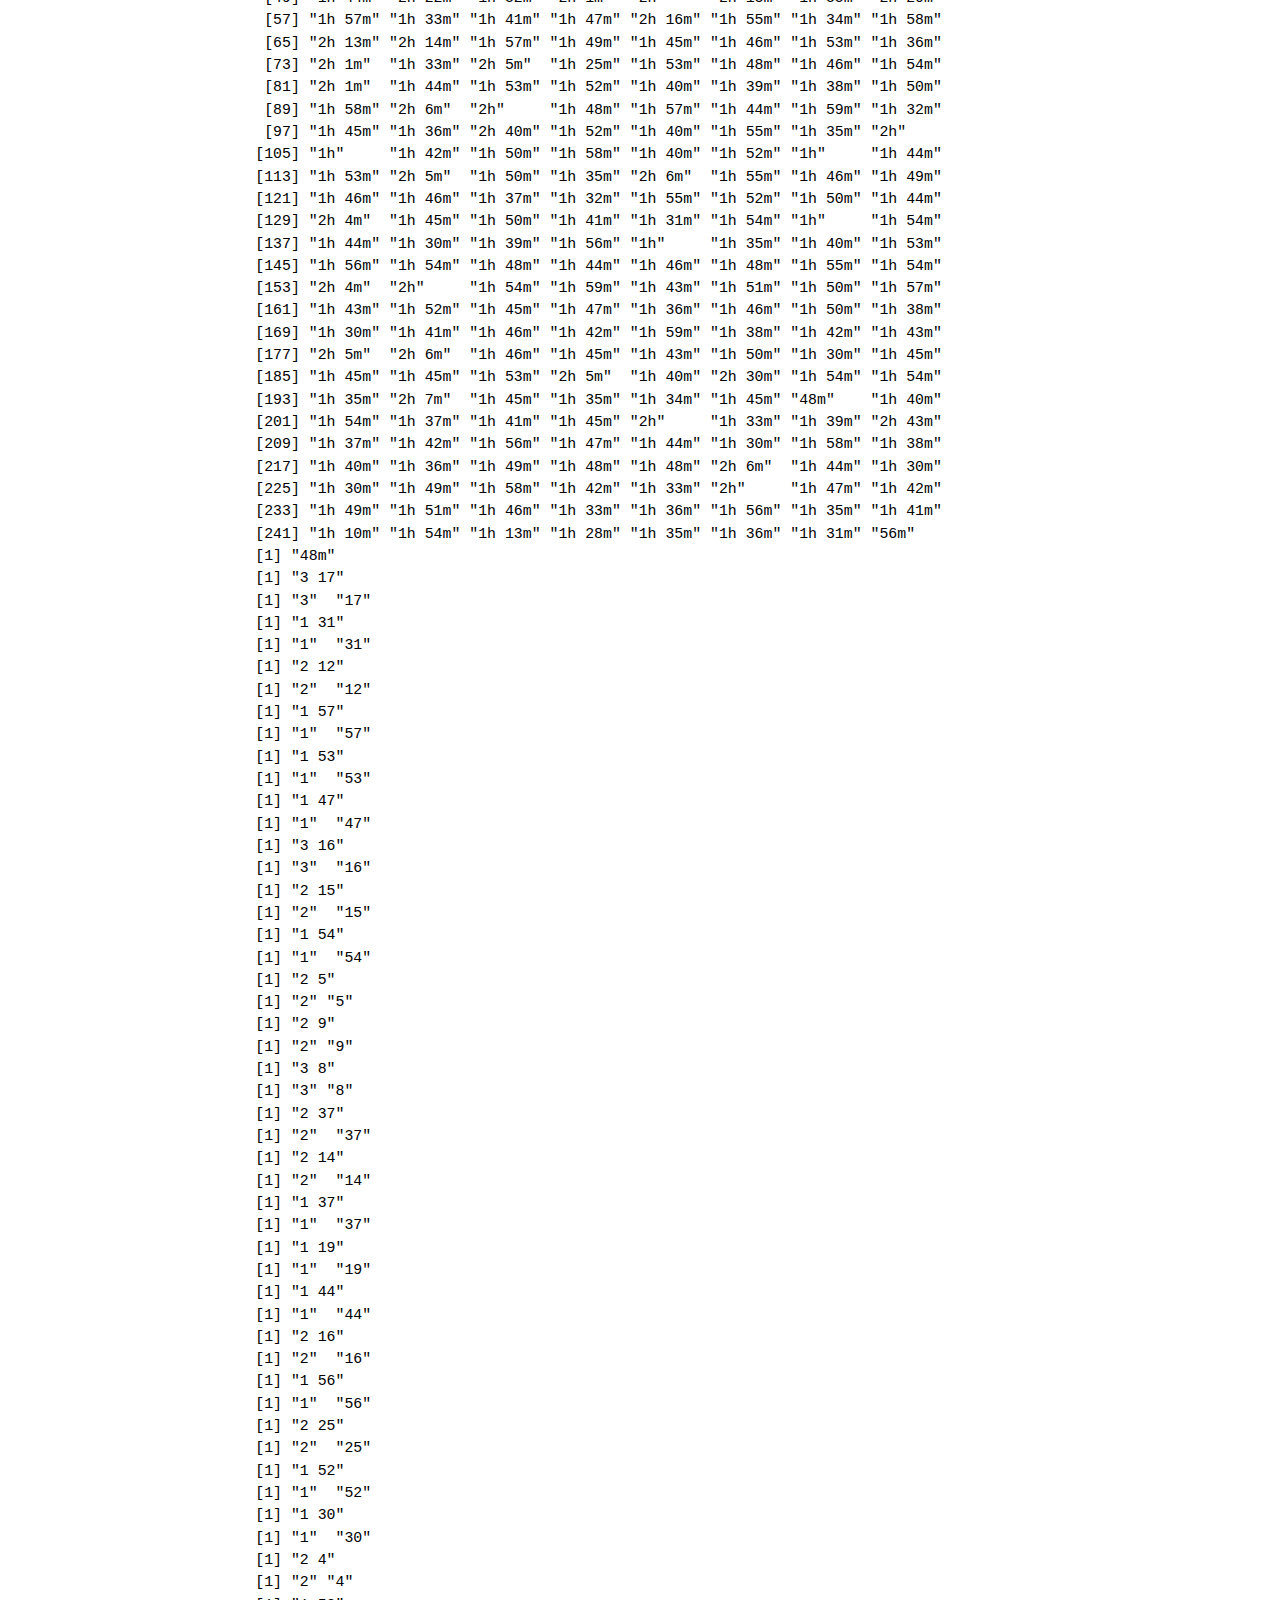
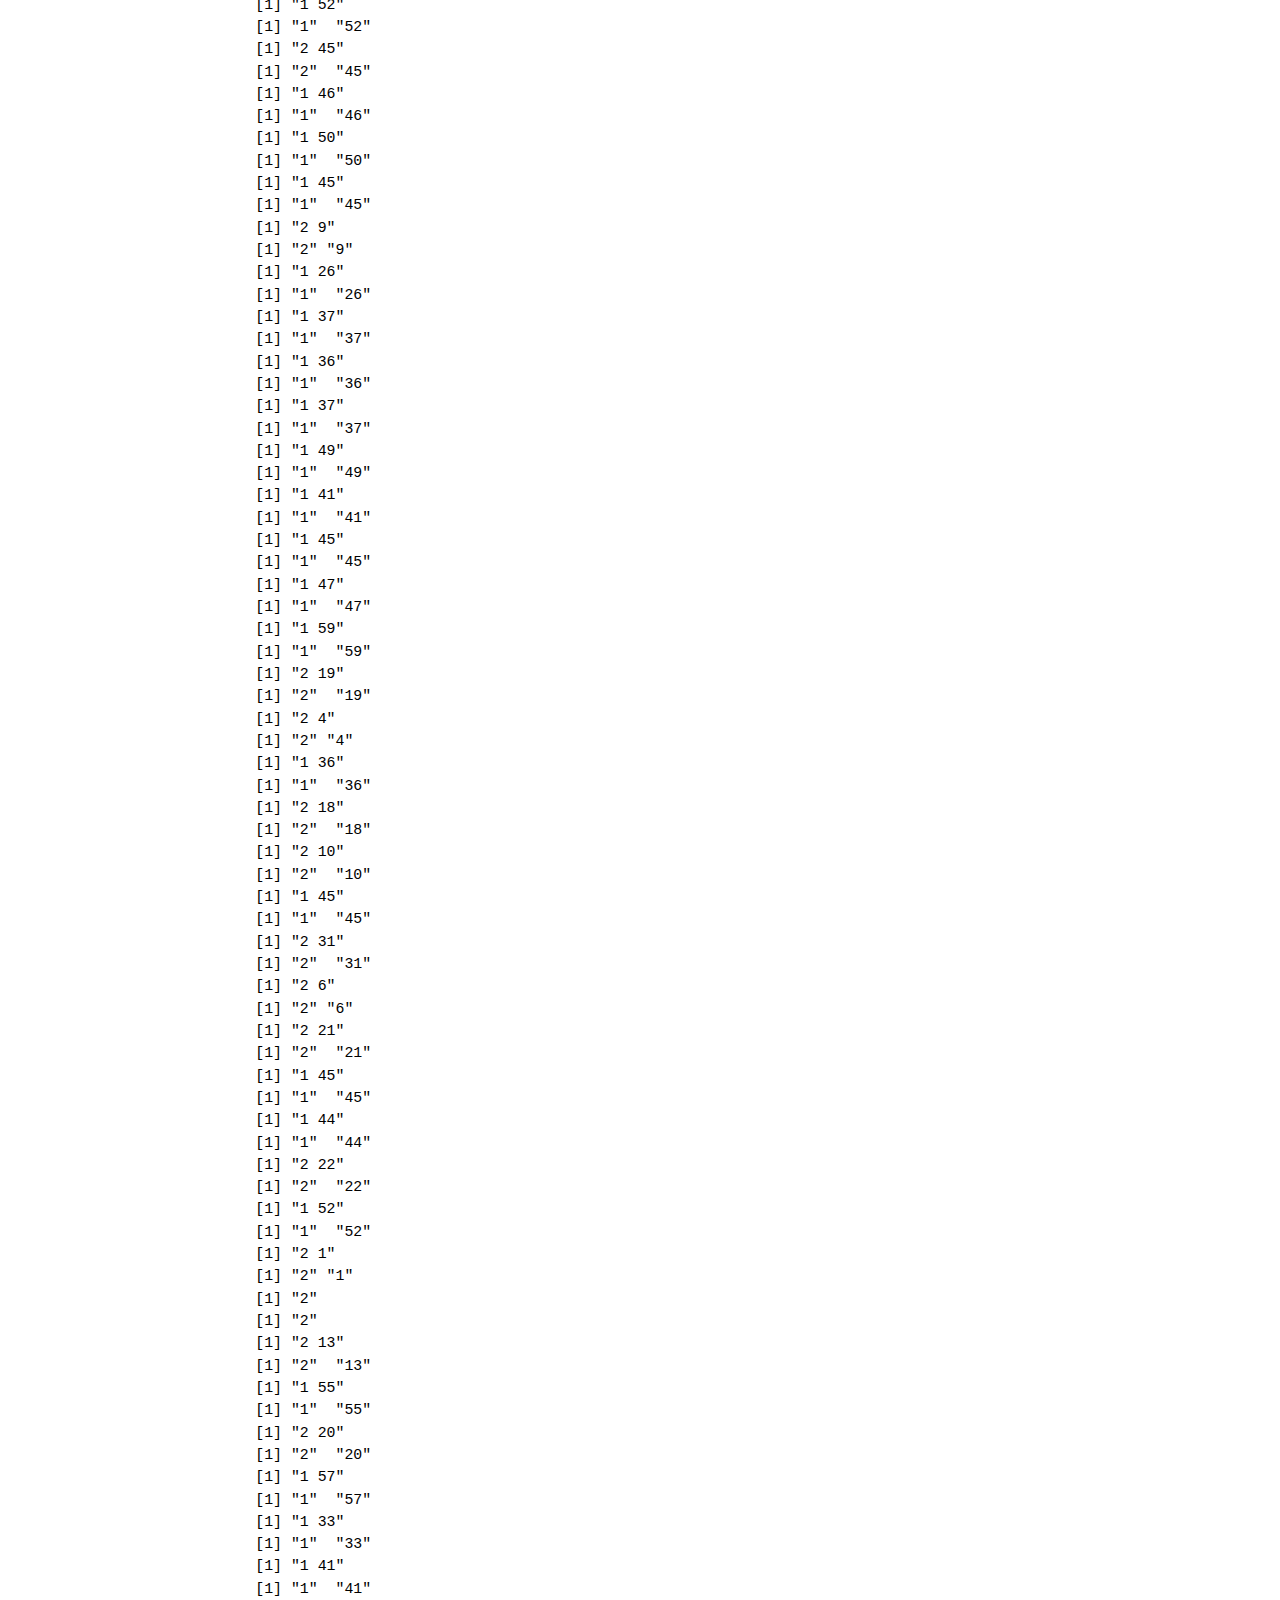
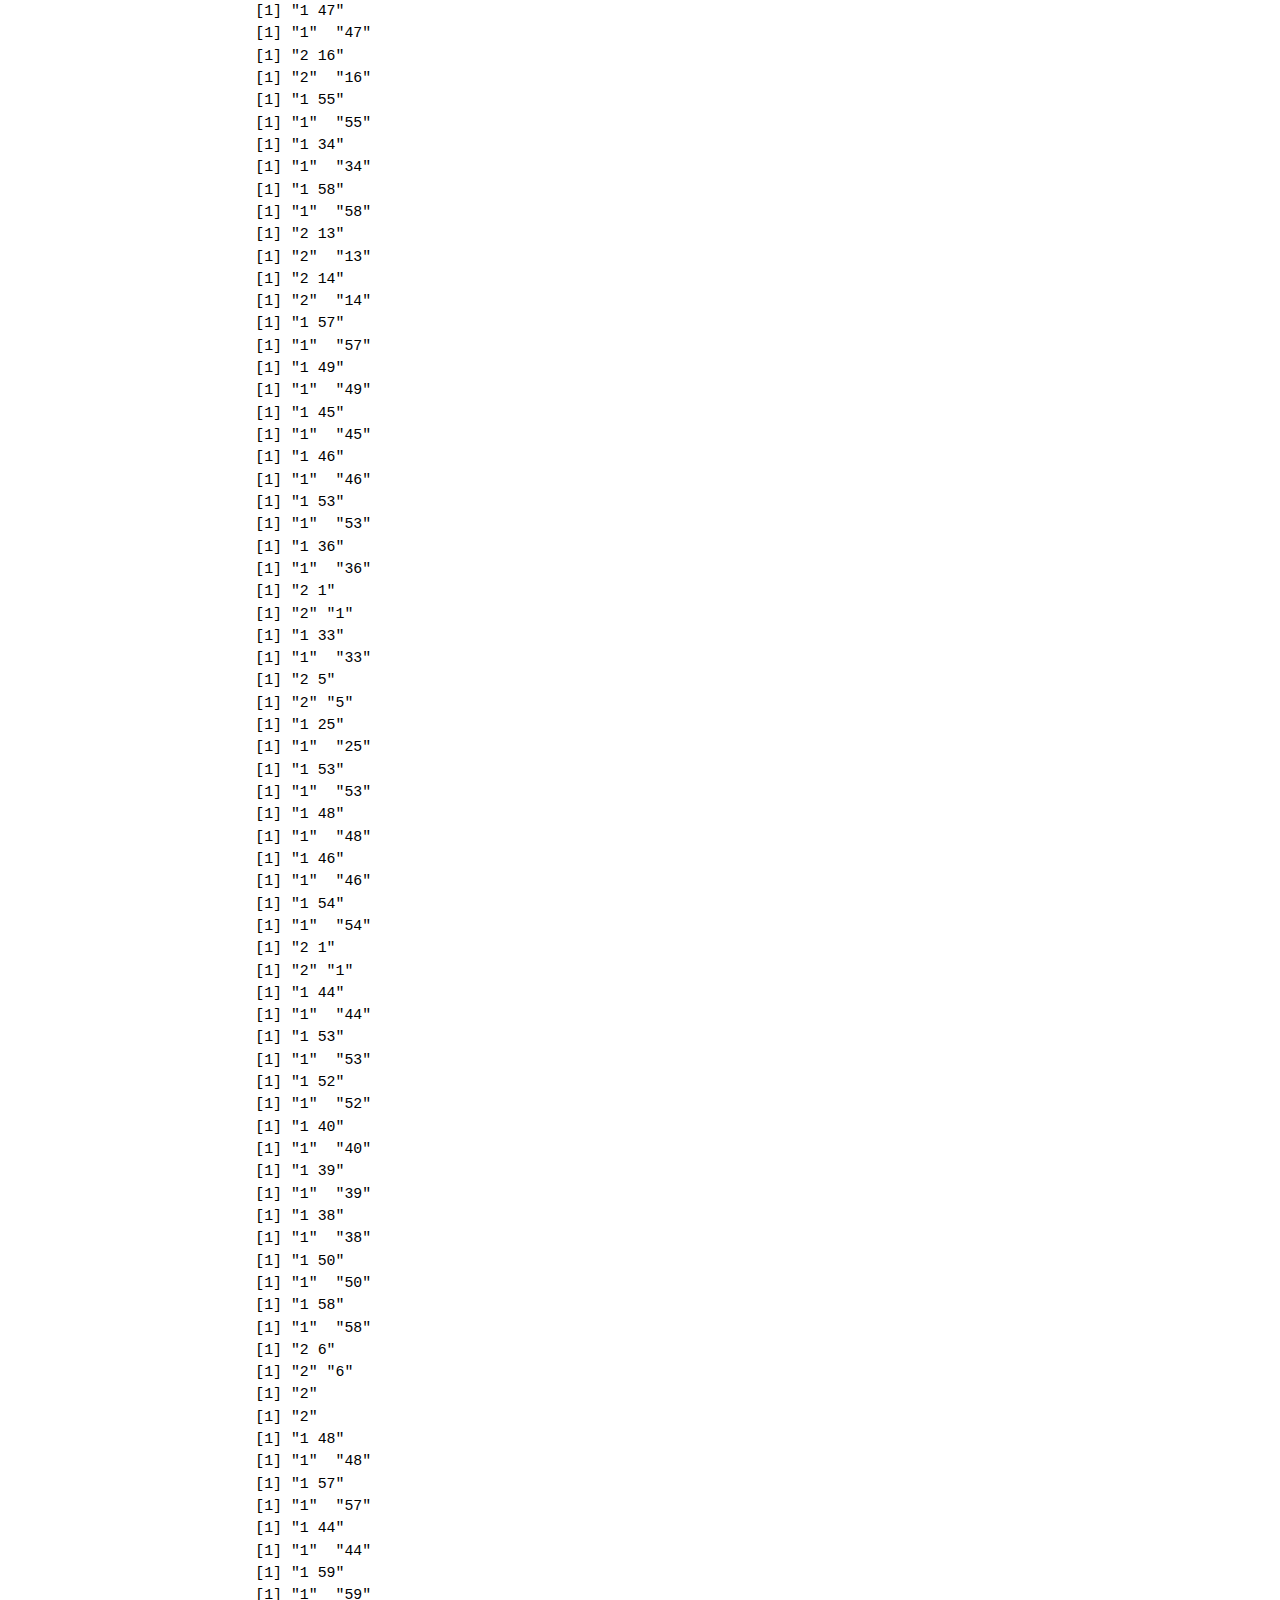
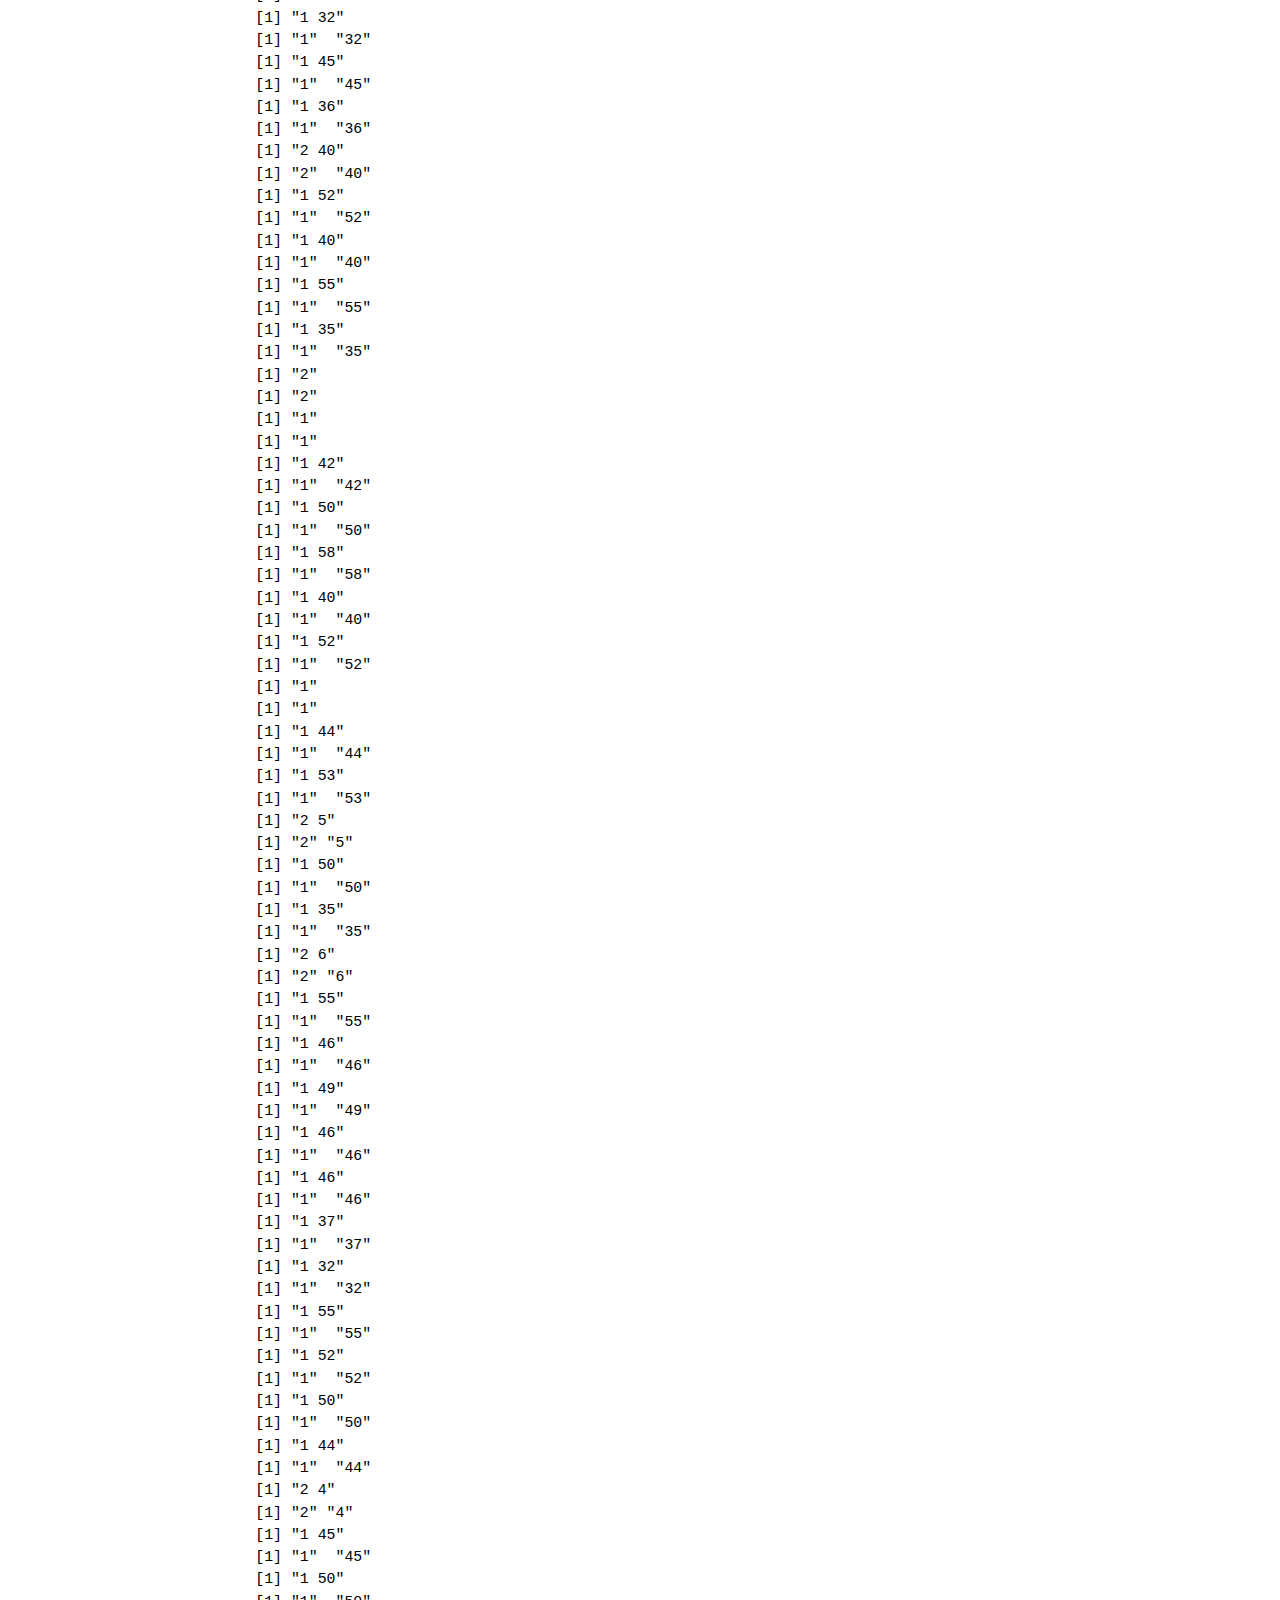
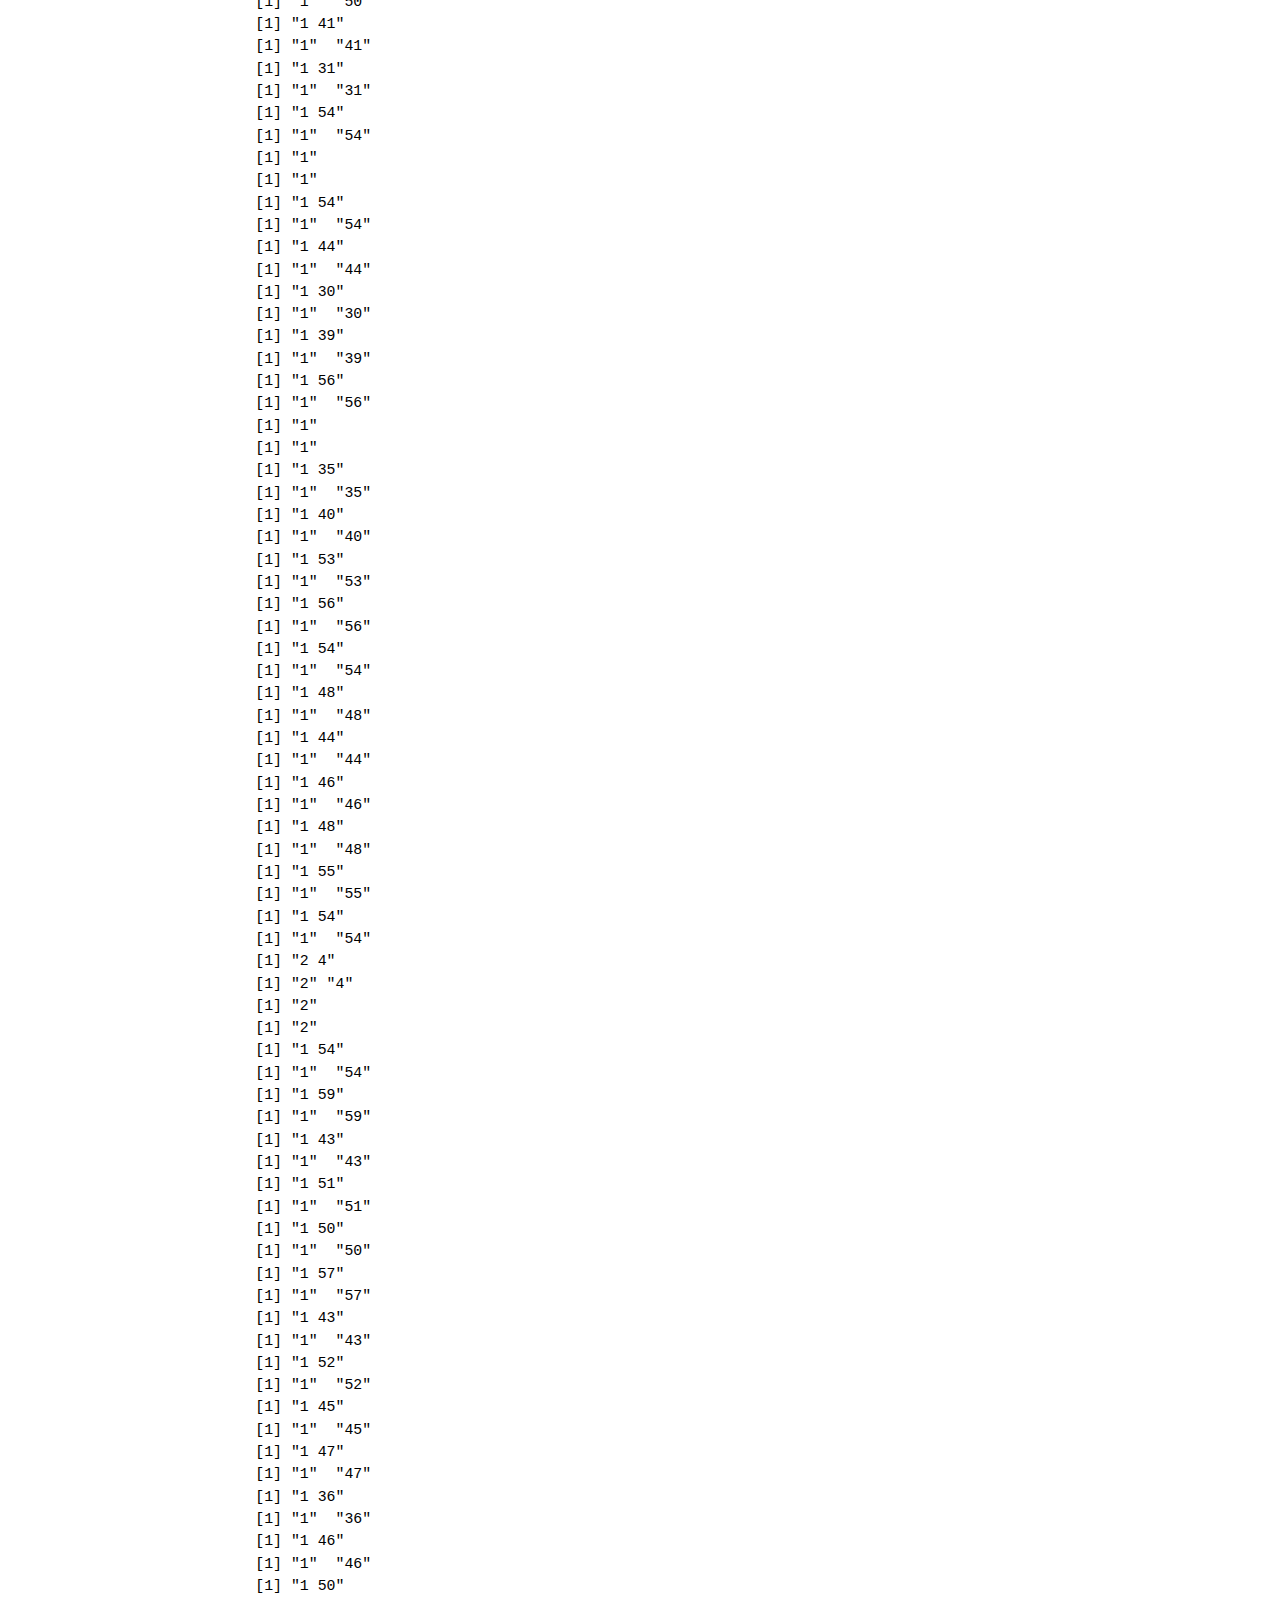
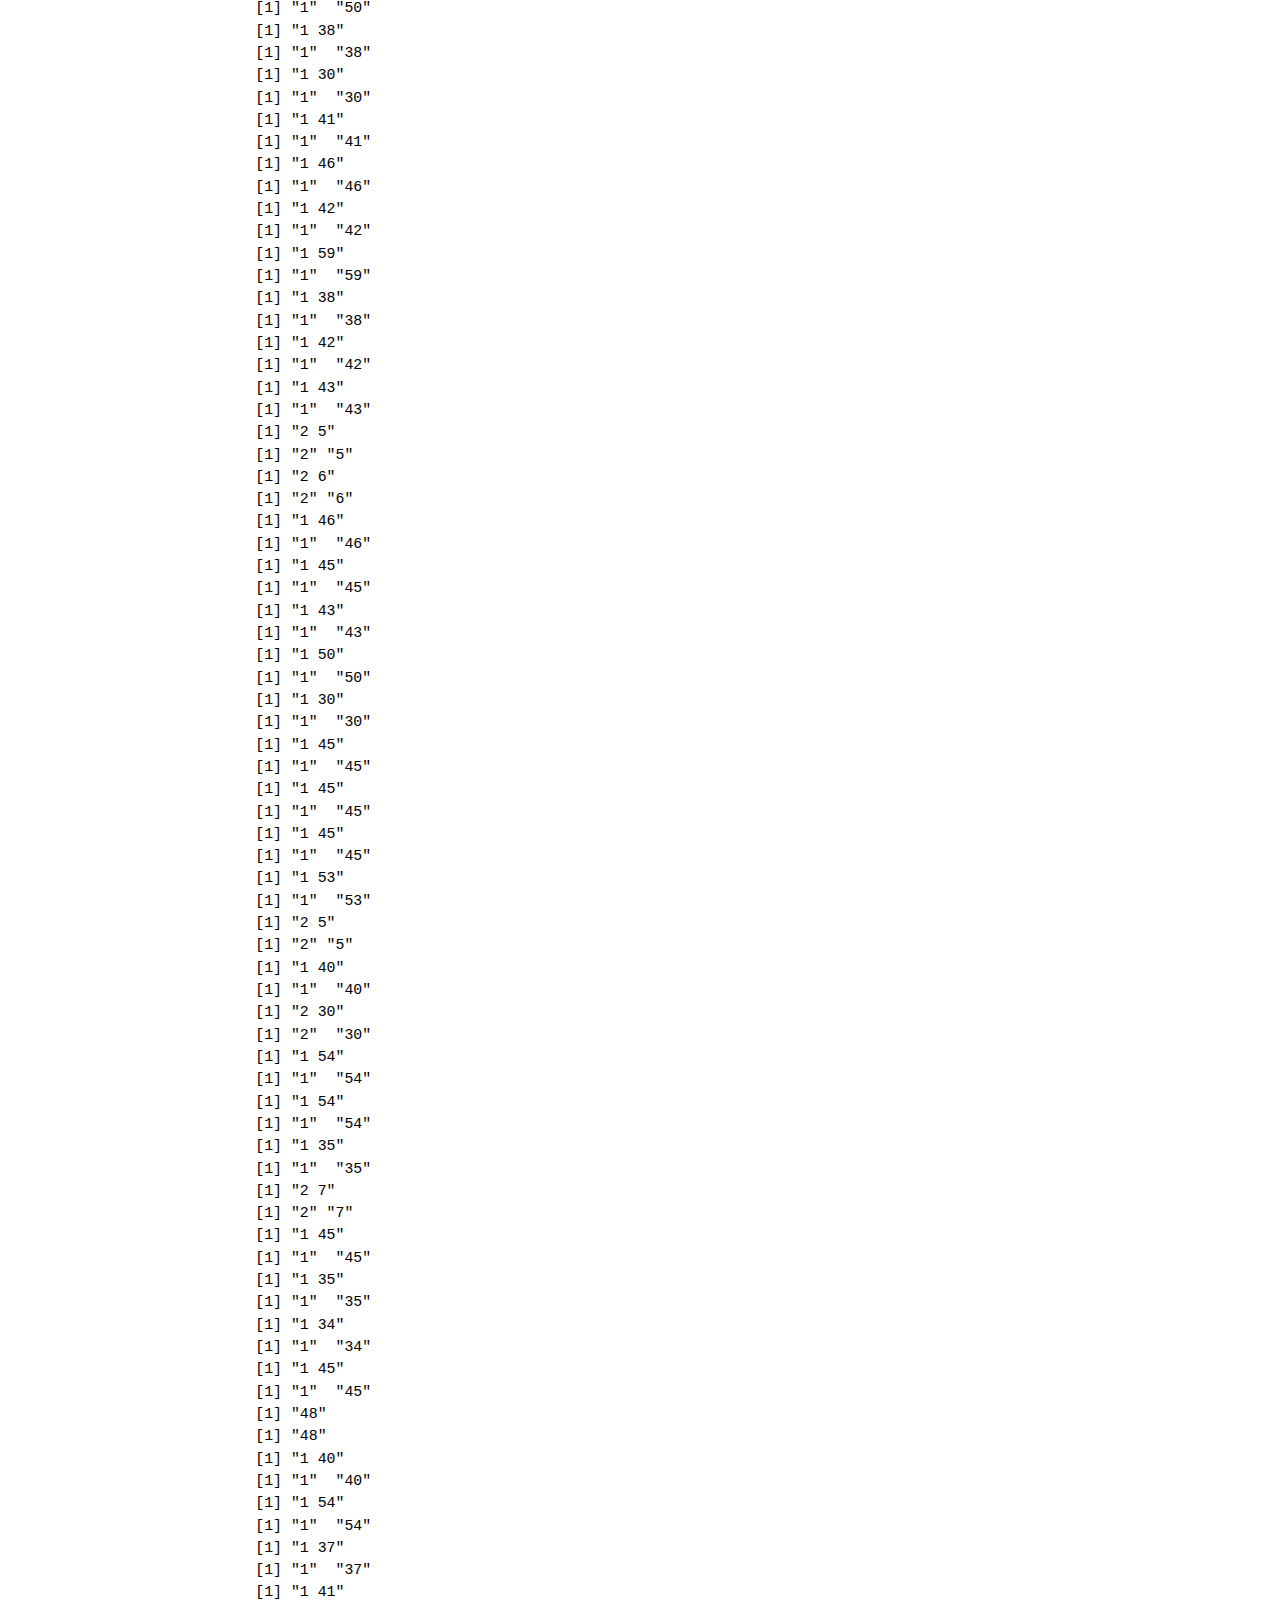
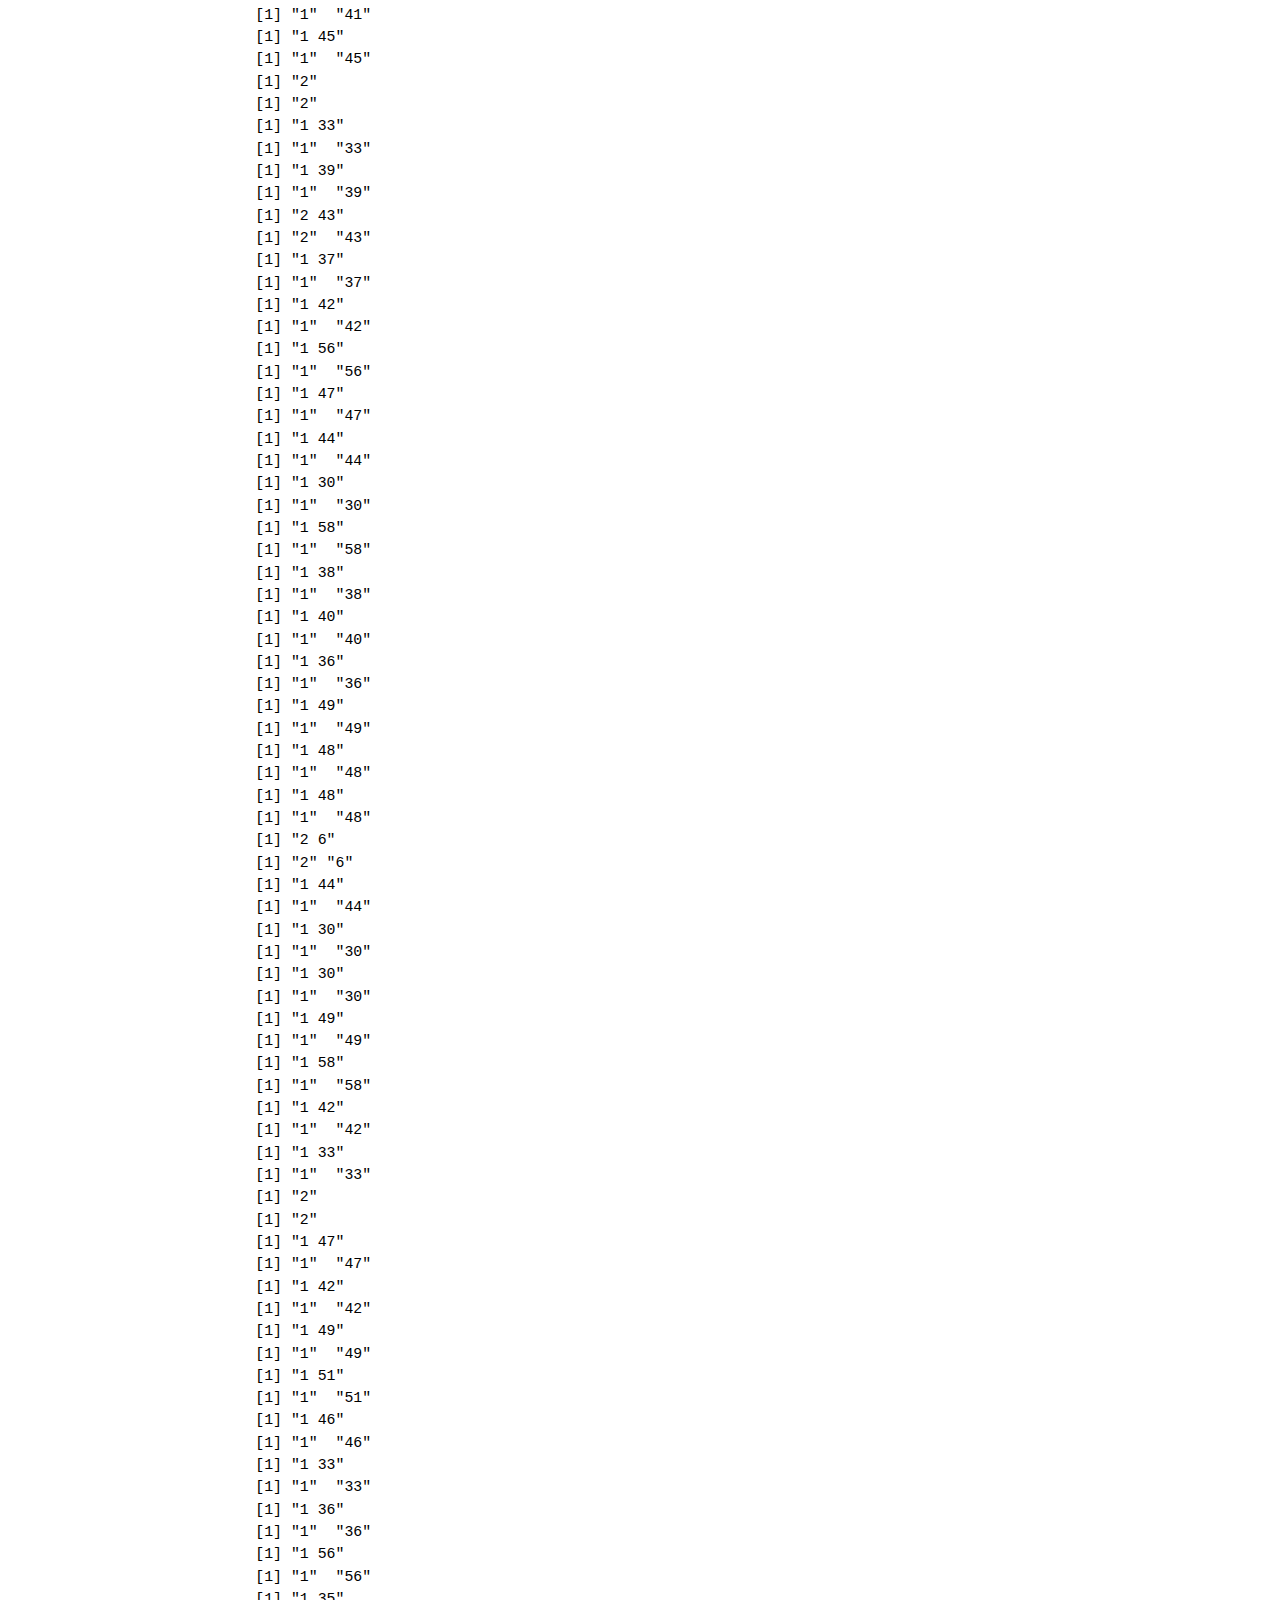
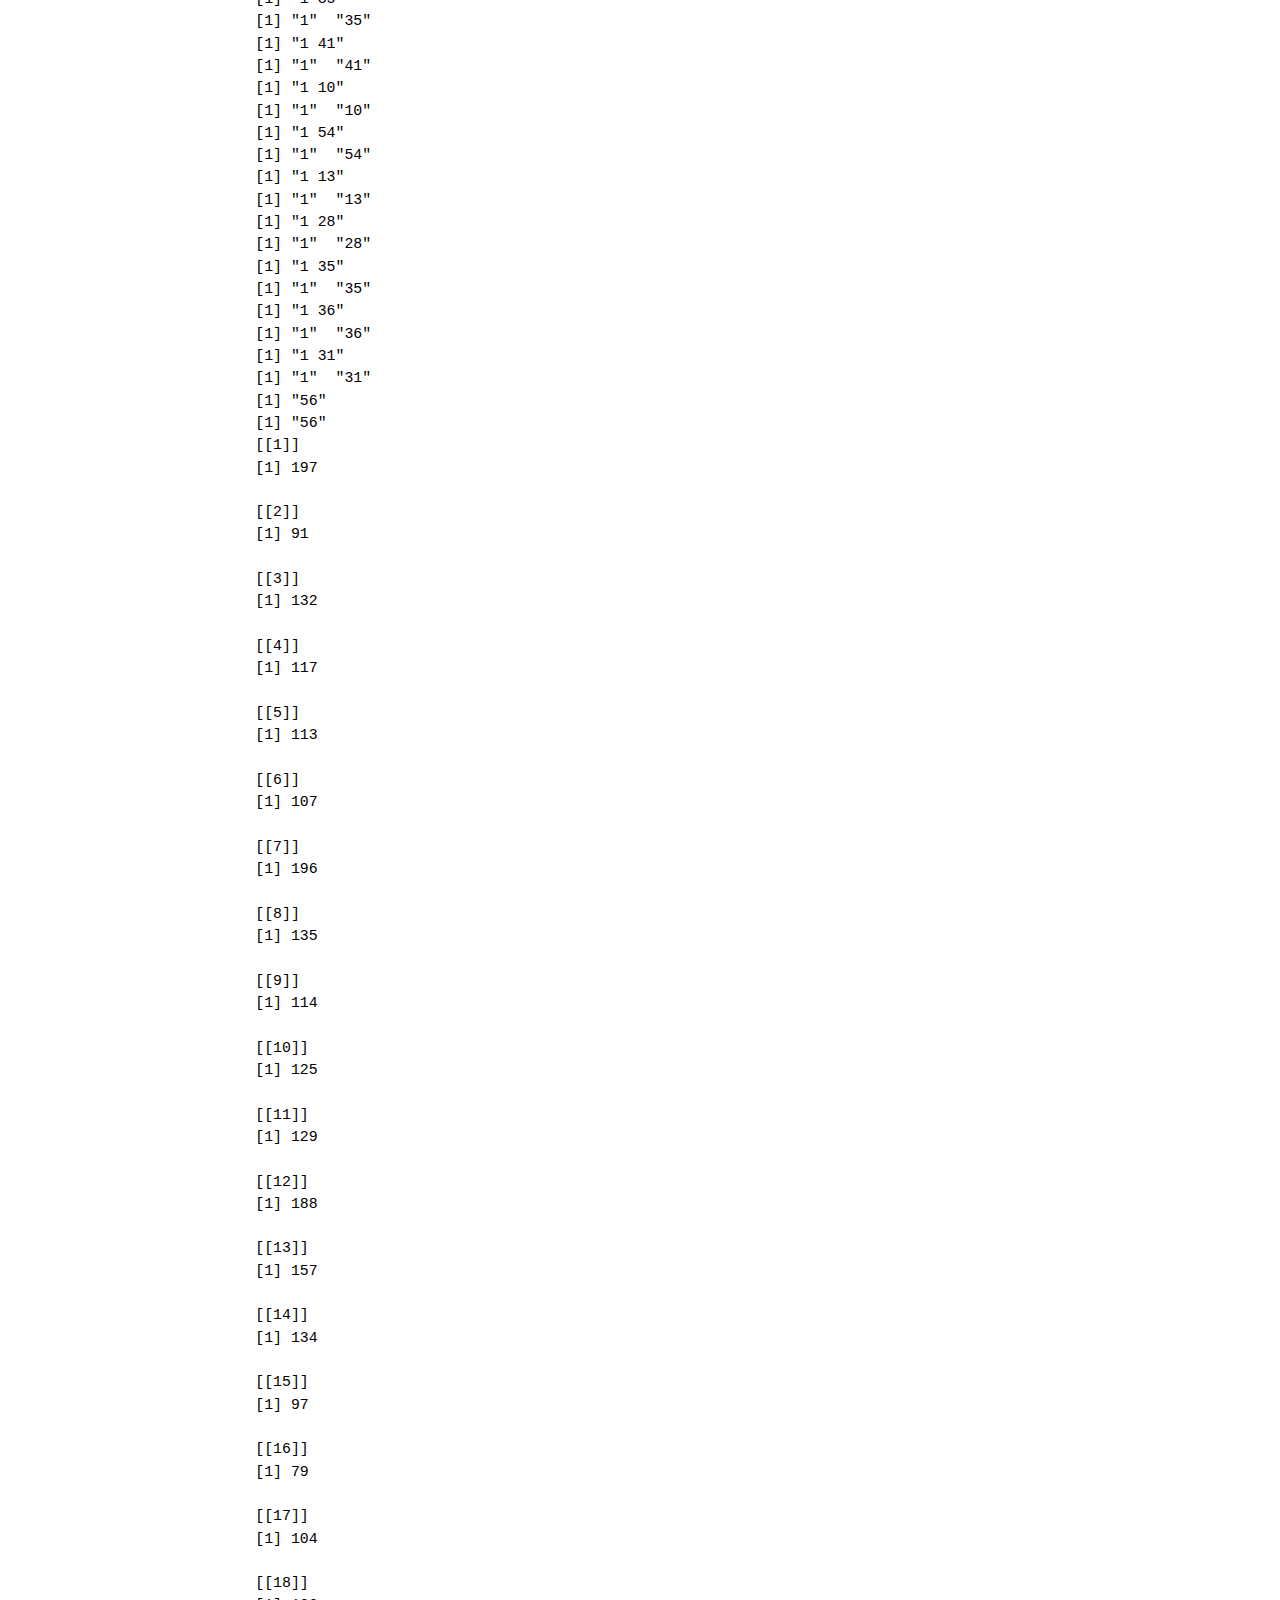
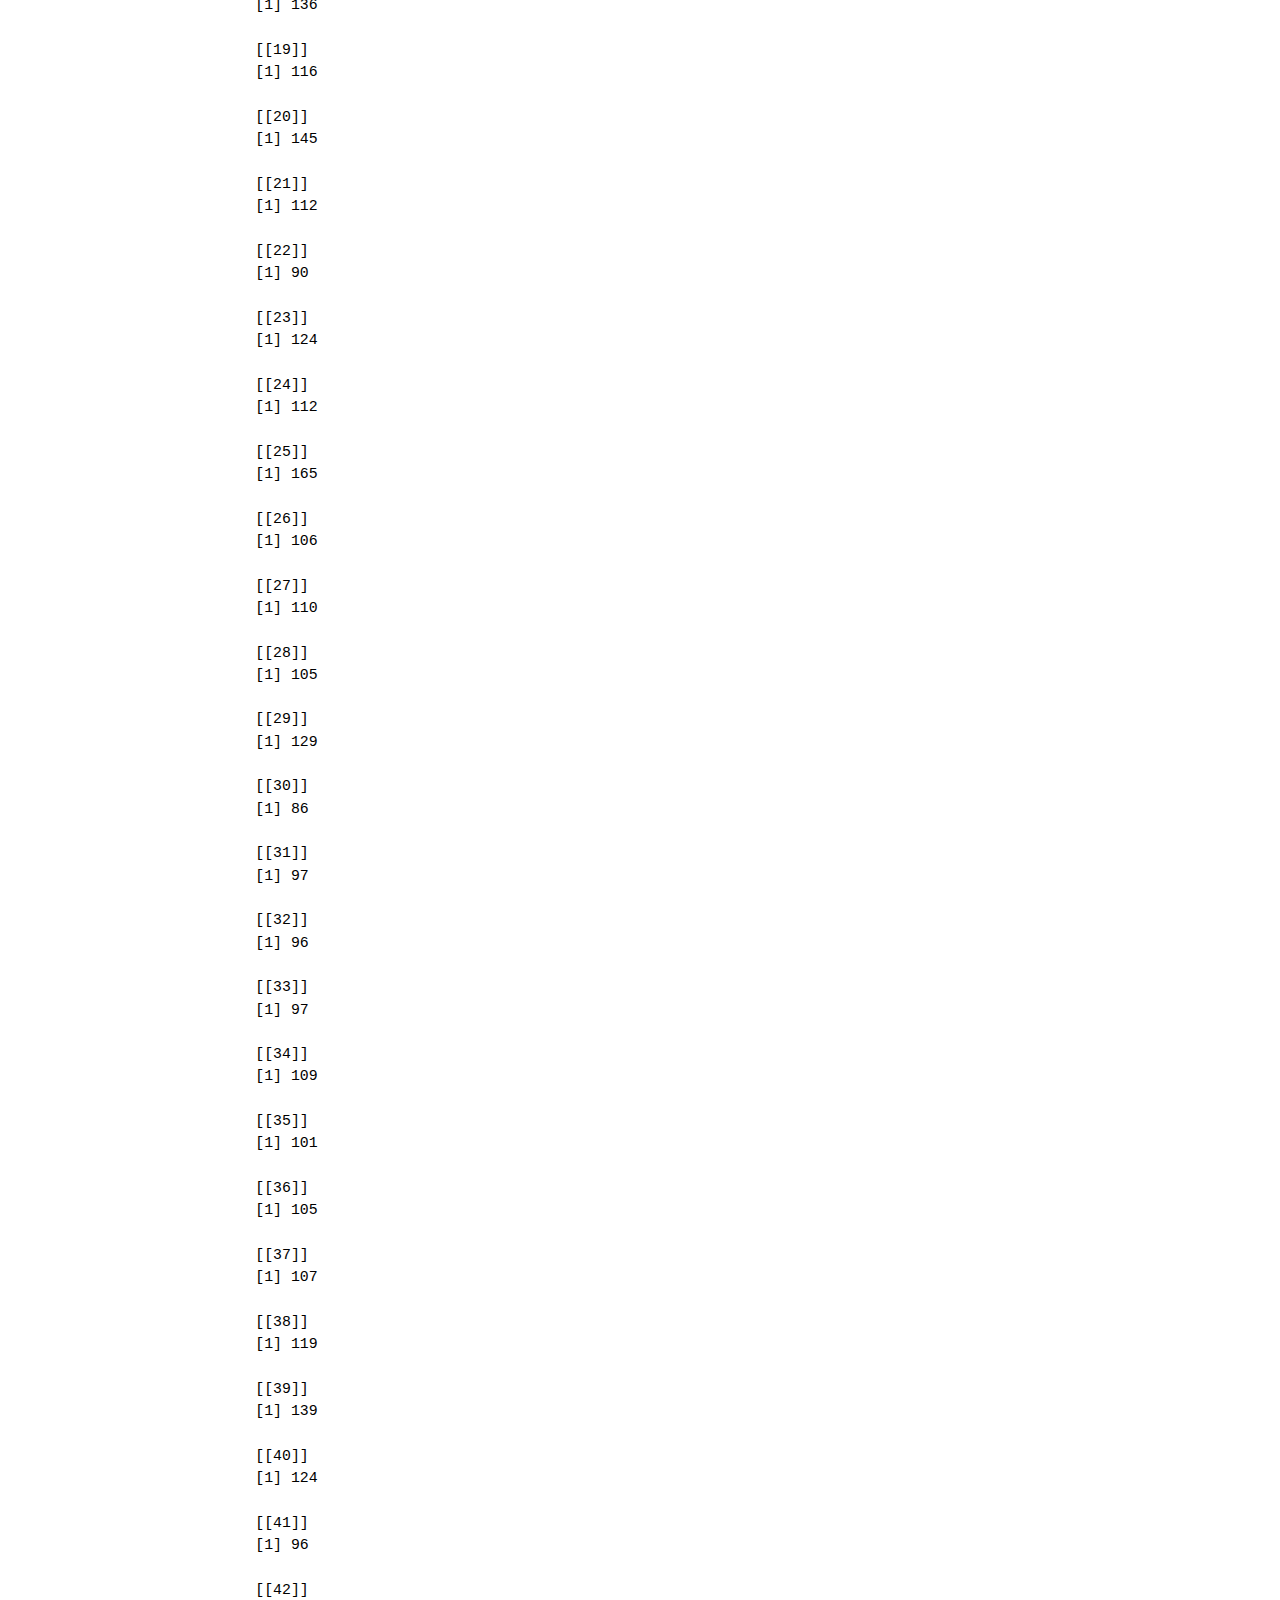
<file: docs/assignments/assignment-2.html>
<!DOCTYPE html>
<html xmlns="http://www.w3.org/1999/xhtml" lang="en" xml:lang="en"><head>

<meta charset="utf-8">
<meta name="generator" content="quarto-1.3.433">

<meta name="viewport" content="width=device-width, initial-scale=1.0, user-scalable=yes">


<title>Tuna Germen’s Analytics Lab - Assignment 2</title>
<style>
code{white-space: pre-wrap;}
span.smallcaps{font-variant: small-caps;}
div.columns{display: flex; gap: min(4vw, 1.5em);}
div.column{flex: auto; overflow-x: auto;}
div.hanging-indent{margin-left: 1.5em; text-indent: -1.5em;}
ul.task-list{list-style: none;}
ul.task-list li input[type="checkbox"] {
  width: 0.8em;
  margin: 0 0.8em 0.2em -1em; /* quarto-specific, see https://github.com/quarto-dev/quarto-cli/issues/4556 */ 
  vertical-align: middle;
}
/* CSS for syntax highlighting */
pre > code.sourceCode { white-space: pre; position: relative; }
pre > code.sourceCode > span { display: inline-block; line-height: 1.25; }
pre > code.sourceCode > span:empty { height: 1.2em; }
.sourceCode { overflow: visible; }
code.sourceCode > span { color: inherit; text-decoration: inherit; }
div.sourceCode { margin: 1em 0; }
pre.sourceCode { margin: 0; }
@media screen {
div.sourceCode { overflow: auto; }
}
@media print {
pre > code.sourceCode { white-space: pre-wrap; }
pre > code.sourceCode > span { text-indent: -5em; padding-left: 5em; }
}
pre.numberSource code
  { counter-reset: source-line 0; }
pre.numberSource code > span
  { position: relative; left: -4em; counter-increment: source-line; }
pre.numberSource code > span > a:first-child::before
  { content: counter(source-line);
    position: relative; left: -1em; text-align: right; vertical-align: baseline;
    border: none; display: inline-block;
    -webkit-touch-callout: none; -webkit-user-select: none;
    -khtml-user-select: none; -moz-user-select: none;
    -ms-user-select: none; user-select: none;
    padding: 0 4px; width: 4em;
  }
pre.numberSource { margin-left: 3em;  padding-left: 4px; }
div.sourceCode
  {   }
@media screen {
pre > code.sourceCode > span > a:first-child::before { text-decoration: underline; }
}
</style>


<script src="../site_libs/quarto-nav/quarto-nav.js"></script>
<script src="../site_libs/quarto-nav/headroom.min.js"></script>
<script src="../site_libs/clipboard/clipboard.min.js"></script>
<script src="../site_libs/quarto-search/autocomplete.umd.js"></script>
<script src="../site_libs/quarto-search/fuse.min.js"></script>
<script src="../site_libs/quarto-search/quarto-search.js"></script>
<meta name="quarto:offset" content="../">
<link href="../assignments/assignment-1.html" rel="prev">
<script src="../site_libs/quarto-html/quarto.js"></script>
<script src="../site_libs/quarto-html/popper.min.js"></script>
<script src="../site_libs/quarto-html/tippy.umd.min.js"></script>
<script src="../site_libs/quarto-html/anchor.min.js"></script>
<link href="../site_libs/quarto-html/tippy.css" rel="stylesheet">
<link href="../site_libs/quarto-html/quarto-syntax-highlighting.css" rel="stylesheet" class="quarto-color-scheme" id="quarto-text-highlighting-styles">
<link href="../site_libs/quarto-html/quarto-syntax-highlighting-dark.css" rel="prefetch" class="quarto-color-scheme quarto-color-alternate" id="quarto-text-highlighting-styles">
<script src="../site_libs/bootstrap/bootstrap.min.js"></script>
<link href="../site_libs/bootstrap/bootstrap-icons.css" rel="stylesheet">
<link href="../site_libs/bootstrap/bootstrap.min.css" rel="stylesheet" class="quarto-color-scheme" id="quarto-bootstrap" data-mode="light">
<link href="../site_libs/bootstrap/bootstrap-dark.min.css" rel="prefetch" class="quarto-color-scheme quarto-color-alternate" id="quarto-bootstrap" data-mode="dark">
<script id="quarto-search-options" type="application/json">{
  "location": "navbar",
  "copy-button": false,
  "collapse-after": 3,
  "panel-placement": "end",
  "type": "overlay",
  "limit": 20,
  "language": {
    "search-no-results-text": "No results",
    "search-matching-documents-text": "matching documents",
    "search-copy-link-title": "Copy link to search",
    "search-hide-matches-text": "Hide additional matches",
    "search-more-match-text": "more match in this document",
    "search-more-matches-text": "more matches in this document",
    "search-clear-button-title": "Clear",
    "search-detached-cancel-button-title": "Cancel",
    "search-submit-button-title": "Submit",
    "search-label": "Search"
  }
}</script>


<link rel="stylesheet" href="../styles.css">
</head>

<body class="nav-sidebar docked nav-fixed">

<div id="quarto-search-results"></div>
  <header id="quarto-header" class="headroom fixed-top">
    <nav class="navbar navbar-expand-lg navbar-dark ">
      <div class="navbar-container container-fluid">
      <div class="navbar-brand-container">
    <a class="navbar-brand" href="../index.html">
    <span class="navbar-title">Tuna Germen’s Analytics Lab</span>
    </a>
  </div>
            <div id="quarto-search" class="" title="Search"></div>
          <button class="navbar-toggler" type="button" data-bs-toggle="collapse" data-bs-target="#navbarCollapse" aria-controls="navbarCollapse" aria-expanded="false" aria-label="Toggle navigation" onclick="if (window.quartoToggleHeadroom) { window.quartoToggleHeadroom(); }">
  <span class="navbar-toggler-icon"></span>
</button>
          <div class="collapse navbar-collapse" id="navbarCollapse">
            <ul class="navbar-nav navbar-nav-scroll me-auto">
  <li class="nav-item">
    <a class="nav-link" href="../index.html" rel="" target="">
 <span class="menu-text">Home</span></a>
  </li>  
  <li class="nav-item">
    <a class="nav-link" href="../about.html" rel="" target="">
 <span class="menu-text">About Me</span></a>
  </li>  
  <li class="nav-item">
    <a class="nav-link" href="../posts.html" rel="" target="">
 <span class="menu-text">My Posts</span></a>
  </li>  
  <li class="nav-item dropdown ">
    <a class="nav-link dropdown-toggle" href="#" id="nav-menu-emu430-coursework" role="button" data-bs-toggle="dropdown" aria-expanded="false" rel="" target="">
 <span class="menu-text">EMU430 Coursework</span>
    </a>
    <ul class="dropdown-menu" aria-labelledby="nav-menu-emu430-coursework">    
        <li>
    <a class="dropdown-item" href="../assignments.html" rel="" target="">
 <span class="dropdown-text">Assignments</span></a>
  </li>  
        <li>
    <a class="dropdown-item" href="../project.html" rel="" target="">
 <span class="dropdown-text">Project</span></a>
  </li>  
    </ul>
  </li>
</ul>
            <div class="quarto-navbar-tools ms-auto tools-wide">
    <a href="https://github.com/tunagermen" rel="" title="" class="quarto-navigation-tool px-1" aria-label=""><i class="bi bi-github"></i></a>
    <a href="https://www.linkedin.com/in/tuna-germen-2a7aab182/" rel="" title="" class="quarto-navigation-tool px-1" aria-label=""><i class="bi bi-linkedin"></i></a>
  <a href="" class="quarto-color-scheme-toggle quarto-navigation-tool  px-1" onclick="window.quartoToggleColorScheme(); return false;" title="Toggle dark mode"><i class="bi"></i></a>
</div>
          </div> <!-- /navcollapse -->
      </div> <!-- /container-fluid -->
    </nav>
  <nav class="quarto-secondary-nav">
    <div class="container-fluid d-flex">
      <button type="button" class="quarto-btn-toggle btn" data-bs-toggle="collapse" data-bs-target="#quarto-sidebar,#quarto-sidebar-glass" aria-controls="quarto-sidebar" aria-expanded="false" aria-label="Toggle sidebar navigation" onclick="if (window.quartoToggleHeadroom) { window.quartoToggleHeadroom(); }">
        <i class="bi bi-layout-text-sidebar-reverse"></i>
      </button>
      <nav class="quarto-page-breadcrumbs" aria-label="breadcrumb"><ol class="breadcrumb"><li class="breadcrumb-item"><a href="../assignments/assignment-2.html">Assignment 2</a></li></ol></nav>
      <a class="flex-grow-1" role="button" data-bs-toggle="collapse" data-bs-target="#quarto-sidebar,#quarto-sidebar-glass" aria-controls="quarto-sidebar" aria-expanded="false" aria-label="Toggle sidebar navigation" onclick="if (window.quartoToggleHeadroom) { window.quartoToggleHeadroom(); }">      
      </a>
      <button type="button" class="btn quarto-search-button" aria-label="" onclick="window.quartoOpenSearch();">
        <i class="bi bi-search"></i>
      </button>
    </div>
  </nav>
</header>
<!-- content -->
<div id="quarto-content" class="quarto-container page-columns page-rows-contents page-layout-article page-navbar">
<!-- sidebar -->
  <nav id="quarto-sidebar" class="sidebar collapse collapse-horizontal sidebar-navigation docked overflow-auto">
        <div class="mt-2 flex-shrink-0 align-items-center">
        <div class="sidebar-search">
        <div id="quarto-search" class="" title="Search"></div>
        </div>
        </div>
    <div class="sidebar-menu-container"> 
    <ul class="list-unstyled mt-1">
        <li class="sidebar-item">
  <div class="sidebar-item-container"> 
  <a href="../assignments.html" class="sidebar-item-text sidebar-link">
 <span class="menu-text">My Assignments</span></a>
  </div>
</li>
        <li class="sidebar-item">
  <div class="sidebar-item-container"> 
  <a href="../assignments/assignment-1.html" class="sidebar-item-text sidebar-link">
 <span class="menu-text">Assignment 1</span></a>
  </div>
</li>
        <li class="sidebar-item">
  <div class="sidebar-item-container"> 
  <a href="../assignments/assignment-2.html" class="sidebar-item-text sidebar-link active">
 <span class="menu-text">Assignment 2</span></a>
  </div>
</li>
    </ul>
    </div>
    <nav id="TOC" role="doc-toc" class="toc-active">
    <h2 id="toc-title">On this page</h2>
   
  <ul>
  <li><a href="#assignment-2" id="toc-assignment-2" class="nav-link active" data-scroll-target="#assignment-2">Assignment 2</a>
  <ul class="collapse">
  <li><a href="#part-2" id="toc-part-2" class="nav-link" data-scroll-target="#part-2">PART 2</a></li>
  <li><a href="#part-3" id="toc-part-3" class="nav-link" data-scroll-target="#part-3">PART 3</a>
  <ul class="collapse">
  <li><a href="#a" id="toc-a" class="nav-link" data-scroll-target="#a">a)</a></li>
  <li><a href="#b" id="toc-b" class="nav-link" data-scroll-target="#b">b)</a></li>
  <li><a href="#c" id="toc-c" class="nav-link" data-scroll-target="#c">c)</a></li>
  <li><a href="#d" id="toc-d" class="nav-link" data-scroll-target="#d">d)</a></li>
  <li><a href="#e" id="toc-e" class="nav-link" data-scroll-target="#e">e)</a></li>
  </ul></li>
  <li><a href="#part-4" id="toc-part-4" class="nav-link" data-scroll-target="#part-4">PART 4</a></li>
  </ul></li>
  </ul>
</nav>
</nav>
<div id="quarto-sidebar-glass" data-bs-toggle="collapse" data-bs-target="#quarto-sidebar,#quarto-sidebar-glass"></div>
<!-- margin-sidebar -->
    <div id="quarto-margin-sidebar" class="sidebar margin-sidebar">
    </div>
<!-- main -->
<main class="content" id="quarto-document-content">

<header id="title-block-header" class="quarto-title-block default">
<div class="quarto-title">
<h1 class="title">Assignment 2</h1>
</div>



<div class="quarto-title-meta">

    
  
    
  </div>
  

</header>

<section id="assignment-2" class="level1">
<h1>Assignment 2</h1>
<section id="part-2" class="level2">
<h2 class="anchored" data-anchor-id="part-2">PART 2</h2>
<p>first_url_df &lt;- url_to_df(urls[1])</p>
<div class="cell">
<details>
<summary>Code</summary>
<div class="sourceCode cell-code" id="cb1"><pre class="sourceCode r code-with-copy"><code class="sourceCode r"><span id="cb1-1"><a href="#cb1-1" aria-hidden="true" tabindex="-1"></a><span class="fu">library</span>(tidyverse) <span class="co"># for everything :)</span></span></code><button title="Copy to Clipboard" class="code-copy-button"><i class="bi"></i></button></pre></div>
</details>
<div class="cell-output cell-output-stderr">
<pre><code>── Attaching core tidyverse packages ──────────────────────── tidyverse 2.0.0 ──
✔ dplyr     1.1.4     ✔ readr     2.1.4
✔ forcats   1.0.0     ✔ stringr   1.5.0
✔ ggplot2   3.4.4     ✔ tibble    3.2.1
✔ lubridate 1.9.3     ✔ tidyr     1.3.0
✔ purrr     1.0.2     
── Conflicts ────────────────────────────────────────── tidyverse_conflicts() ──
✖ dplyr::filter() masks stats::filter()
✖ dplyr::lag()    masks stats::lag()
ℹ Use the conflicted package (&lt;http://conflicted.r-lib.org/&gt;) to force all conflicts to become errors</code></pre>
</div>
<details>
<summary>Code</summary>
<div class="sourceCode cell-code" id="cb3"><pre class="sourceCode r code-with-copy"><code class="sourceCode r"><span id="cb3-1"><a href="#cb3-1" aria-hidden="true" tabindex="-1"></a><span class="fu">library</span>(rvest) <span class="co"># for HTML scraping</span></span></code><button title="Copy to Clipboard" class="code-copy-button"><i class="bi"></i></button></pre></div>
</details>
<div class="cell-output cell-output-stderr">
<pre><code>
Attaching package: 'rvest'

The following object is masked from 'package:readr':

    guess_encoding</code></pre>
</div>
<details>
<summary>Code</summary>
<div class="sourceCode cell-code" id="cb5"><pre class="sourceCode r code-with-copy"><code class="sourceCode r"><span id="cb5-1"><a href="#cb5-1" aria-hidden="true" tabindex="-1"></a><span class="fu">library</span>(stringr) <span class="co"># for string processing</span></span>
<span id="cb5-2"><a href="#cb5-2" aria-hidden="true" tabindex="-1"></a></span>
<span id="cb5-3"><a href="#cb5-3" aria-hidden="true" tabindex="-1"></a>urls <span class="ot">&lt;-</span> <span class="fu">c</span>(<span class="st">"https://m.imdb.com/search/title/?title_type=feature&amp;release_date=2010-01-01,2023-12-31&amp;num_votes=2500,&amp;country_of_origin=TR&amp;count=250"</span>, <span class="st">"https://m.imdb.com/search/title/?title_type=feature&amp;release_date=,2009-12-31&amp;num_votes=2500,&amp;country_of_origin=TR&amp;count=250"</span>)</span>
<span id="cb5-4"><a href="#cb5-4" aria-hidden="true" tabindex="-1"></a></span>
<span id="cb5-5"><a href="#cb5-5" aria-hidden="true" tabindex="-1"></a>my_period_to_seconds <span class="ot">&lt;-</span> <span class="cf">function</span>(period_){</span>
<span id="cb5-6"><a href="#cb5-6" aria-hidden="true" tabindex="-1"></a>  </span>
<span id="cb5-7"><a href="#cb5-7" aria-hidden="true" tabindex="-1"></a>  period_ <span class="ot">&lt;-</span> <span class="fu">ifelse</span>(<span class="fu">str_detect</span>(period_,<span class="st">"h"</span>),(<span class="fu">str_replace_all</span>(period_,<span class="st">"h"</span>,<span class="st">""</span>)),period_)</span>
<span id="cb5-8"><a href="#cb5-8" aria-hidden="true" tabindex="-1"></a>  period_ <span class="ot">&lt;-</span> <span class="fu">ifelse</span>(<span class="fu">str_detect</span>(period_,<span class="st">"m"</span>),(<span class="fu">str_replace_all</span>(period_,<span class="st">"m"</span>,<span class="st">""</span>)),period_)</span>
<span id="cb5-9"><a href="#cb5-9" aria-hidden="true" tabindex="-1"></a>  <span class="fu">print</span>(period_)</span>
<span id="cb5-10"><a href="#cb5-10" aria-hidden="true" tabindex="-1"></a>  hours_seconds <span class="ot">&lt;-</span> <span class="fu">unlist</span>(<span class="fu">str_split</span>(period_, <span class="st">" "</span>, <span class="at">n =</span> <span class="dv">2</span>))</span>
<span id="cb5-11"><a href="#cb5-11" aria-hidden="true" tabindex="-1"></a>  <span class="fu">print</span>(hours_seconds)</span>
<span id="cb5-12"><a href="#cb5-12" aria-hidden="true" tabindex="-1"></a>  </span>
<span id="cb5-13"><a href="#cb5-13" aria-hidden="true" tabindex="-1"></a>  <span class="cf">if</span>(hours_seconds[<span class="dv">1</span>] <span class="sc">&lt;</span> <span class="dv">4</span>){</span>
<span id="cb5-14"><a href="#cb5-14" aria-hidden="true" tabindex="-1"></a>    seconds <span class="ot">&lt;-</span> <span class="dv">60</span> <span class="sc">*</span> <span class="fu">as.integer</span>(hours_seconds[<span class="dv">1</span>]) <span class="sc">+</span> <span class="fu">ifelse</span>(<span class="fu">is.na</span>(hours_seconds[<span class="dv">2</span>]),<span class="dv">0</span>,<span class="fu">as.integer</span>(hours_seconds[<span class="dv">2</span>]))</span>
<span id="cb5-15"><a href="#cb5-15" aria-hidden="true" tabindex="-1"></a>  }<span class="cf">else</span> {</span>
<span id="cb5-16"><a href="#cb5-16" aria-hidden="true" tabindex="-1"></a>    </span>
<span id="cb5-17"><a href="#cb5-17" aria-hidden="true" tabindex="-1"></a>    seconds <span class="ot">=</span> <span class="fu">as.double</span>(hours_seconds[<span class="dv">1</span>])</span>
<span id="cb5-18"><a href="#cb5-18" aria-hidden="true" tabindex="-1"></a>    </span>
<span id="cb5-19"><a href="#cb5-19" aria-hidden="true" tabindex="-1"></a>  }</span>
<span id="cb5-20"><a href="#cb5-20" aria-hidden="true" tabindex="-1"></a>  <span class="fu">return</span>((seconds))  </span>
<span id="cb5-21"><a href="#cb5-21" aria-hidden="true" tabindex="-1"></a>}</span>
<span id="cb5-22"><a href="#cb5-22" aria-hidden="true" tabindex="-1"></a>  </span>
<span id="cb5-23"><a href="#cb5-23" aria-hidden="true" tabindex="-1"></a>url_to_df <span class="ot">&lt;-</span> <span class="cf">function</span>(url)</span>
<span id="cb5-24"><a href="#cb5-24" aria-hidden="true" tabindex="-1"></a>  {</span>
<span id="cb5-25"><a href="#cb5-25" aria-hidden="true" tabindex="-1"></a>  </span>
<span id="cb5-26"><a href="#cb5-26" aria-hidden="true" tabindex="-1"></a>  data_html <span class="ot">&lt;-</span> <span class="fu">read_html</span>(url)</span>
<span id="cb5-27"><a href="#cb5-27" aria-hidden="true" tabindex="-1"></a>  title_names <span class="ot">&lt;-</span> data_html <span class="sc">|&gt;</span> <span class="fu">html_nodes</span>(<span class="st">'a h3'</span>)</span>
<span id="cb5-28"><a href="#cb5-28" aria-hidden="true" tabindex="-1"></a>  title_names <span class="ot">&lt;-</span> <span class="fu">html_text</span>(title_names)</span>
<span id="cb5-29"><a href="#cb5-29" aria-hidden="true" tabindex="-1"></a>  title_names <span class="ot">&lt;-</span> <span class="fu">str_split</span>(title_names, <span class="st">" "</span>, <span class="at">n=</span><span class="dv">2</span>)</span>
<span id="cb5-30"><a href="#cb5-30" aria-hidden="true" tabindex="-1"></a>  title_names <span class="ot">&lt;-</span> <span class="fu">unlist</span>(<span class="fu">lapply</span>(title_names, <span class="cf">function</span>(x) {x[<span class="dv">2</span>]}))</span>
<span id="cb5-31"><a href="#cb5-31" aria-hidden="true" tabindex="-1"></a>  title_names_df <span class="ot">&lt;-</span> <span class="fu">data.frame</span>(title_names)</span>
<span id="cb5-32"><a href="#cb5-32" aria-hidden="true" tabindex="-1"></a>    </span>
<span id="cb5-33"><a href="#cb5-33" aria-hidden="true" tabindex="-1"></a>    </span>
<span id="cb5-34"><a href="#cb5-34" aria-hidden="true" tabindex="-1"></a>  years <span class="ot">&lt;-</span> data_html <span class="sc">|&gt;</span> <span class="fu">html_nodes</span>(<span class="st">".sc-43986a27-8.jHYIIK.dli-title-metadata-item:nth-child(1)"</span>)</span>
<span id="cb5-35"><a href="#cb5-35" aria-hidden="true" tabindex="-1"></a>  years <span class="ot">&lt;-</span> <span class="fu">html_text</span>(years)</span>
<span id="cb5-36"><a href="#cb5-36" aria-hidden="true" tabindex="-1"></a>  <span class="fu">print</span>(years)</span>
<span id="cb5-37"><a href="#cb5-37" aria-hidden="true" tabindex="-1"></a>  years_df <span class="ot">&lt;-</span> <span class="fu">data.frame</span>(<span class="fu">as.integer</span>(years))</span>
<span id="cb5-38"><a href="#cb5-38" aria-hidden="true" tabindex="-1"></a>  </span>
<span id="cb5-39"><a href="#cb5-39" aria-hidden="true" tabindex="-1"></a>  durations <span class="ot">&lt;-</span> data_html <span class="sc">|&gt;</span> <span class="fu">html_nodes</span>(<span class="st">".sc-43986a27-8.jHYIIK.dli-title-metadata-item:nth-child(2)"</span>)</span>
<span id="cb5-40"><a href="#cb5-40" aria-hidden="true" tabindex="-1"></a>  durations <span class="ot">&lt;-</span> <span class="fu">html_text</span>(durations)</span>
<span id="cb5-41"><a href="#cb5-41" aria-hidden="true" tabindex="-1"></a>  <span class="fu">print</span>(durations)</span>
<span id="cb5-42"><a href="#cb5-42" aria-hidden="true" tabindex="-1"></a>  <span class="fu">print</span>(durations[<span class="dv">199</span>])</span>
<span id="cb5-43"><a href="#cb5-43" aria-hidden="true" tabindex="-1"></a>  </span>
<span id="cb5-44"><a href="#cb5-44" aria-hidden="true" tabindex="-1"></a>  durations_minutes <span class="ot">&lt;-</span> <span class="fu">lapply</span>(durations, my_period_to_seconds)</span>
<span id="cb5-45"><a href="#cb5-45" aria-hidden="true" tabindex="-1"></a>  <span class="fu">print</span>(durations_minutes)</span>
<span id="cb5-46"><a href="#cb5-46" aria-hidden="true" tabindex="-1"></a>  durations_df <span class="ot">=</span> <span class="fu">data.frame</span>(<span class="fu">as.integer</span>(durations_minutes))</span>
<span id="cb5-47"><a href="#cb5-47" aria-hidden="true" tabindex="-1"></a>  </span>
<span id="cb5-48"><a href="#cb5-48" aria-hidden="true" tabindex="-1"></a>  rating_with_votes <span class="ot">&lt;-</span> data_html <span class="sc">|&gt;</span> <span class="fu">html_nodes</span>(<span class="st">".sc-9ab53865-1.iXEijC.ratingGroup--imdb-rating"</span>)</span>
<span id="cb5-49"><a href="#cb5-49" aria-hidden="true" tabindex="-1"></a>  rating_with_votes <span class="ot">&lt;-</span> <span class="fu">html_text</span>(rating_with_votes)</span>
<span id="cb5-50"><a href="#cb5-50" aria-hidden="true" tabindex="-1"></a>  rating_split <span class="ot">&lt;-</span> <span class="fu">strsplit</span>(rating_with_votes, <span class="st">""</span>)</span>
<span id="cb5-51"><a href="#cb5-51" aria-hidden="true" tabindex="-1"></a>  rating_split <span class="ot">&lt;-</span> <span class="fu">lapply</span>(rating_split, <span class="cf">function</span>(x) {x[<span class="dv">1</span><span class="sc">:</span><span class="dv">3</span>]})</span>
<span id="cb5-52"><a href="#cb5-52" aria-hidden="true" tabindex="-1"></a>  rating <span class="ot">&lt;-</span> <span class="fu">lapply</span>(rating_split, <span class="cf">function</span>(x) {<span class="fu">paste</span>(x[<span class="dv">1</span>],x[<span class="dv">2</span>],x[<span class="dv">3</span>], <span class="at">sep =</span> <span class="st">""</span>)} )</span>
<span id="cb5-53"><a href="#cb5-53" aria-hidden="true" tabindex="-1"></a>  rating <span class="ot">&lt;-</span> <span class="fu">as.numeric</span>(rating)</span>
<span id="cb5-54"><a href="#cb5-54" aria-hidden="true" tabindex="-1"></a>  rating_df <span class="ot">&lt;-</span> <span class="fu">data.frame</span>(rating)</span>
<span id="cb5-55"><a href="#cb5-55" aria-hidden="true" tabindex="-1"></a>  </span>
<span id="cb5-56"><a href="#cb5-56" aria-hidden="true" tabindex="-1"></a>  votes <span class="ot">=</span> data_html <span class="sc">|&gt;</span> <span class="fu">html_nodes</span>(<span class="st">".sc-53c98e73-0.kRnqtn"</span>)</span>
<span id="cb5-57"><a href="#cb5-57" aria-hidden="true" tabindex="-1"></a>  votes <span class="ot">&lt;-</span> <span class="fu">html_text</span>(votes)</span>
<span id="cb5-58"><a href="#cb5-58" aria-hidden="true" tabindex="-1"></a>  votes_only_nums <span class="ot">&lt;-</span> votes <span class="sc">|&gt;</span> <span class="fu">str_replace_all</span>(<span class="st">"Votes"</span>, <span class="st">""</span>)</span>
<span id="cb5-59"><a href="#cb5-59" aria-hidden="true" tabindex="-1"></a>  votes_numerical <span class="ot">&lt;-</span> <span class="fu">parse_number</span>(votes_only_nums, <span class="at">locale =</span> <span class="fu">locale</span>(<span class="at">grouping_mark =</span> <span class="st">","</span>))</span>
<span id="cb5-60"><a href="#cb5-60" aria-hidden="true" tabindex="-1"></a>  <span class="fu">print</span>(votes_numerical)</span>
<span id="cb5-61"><a href="#cb5-61" aria-hidden="true" tabindex="-1"></a>  votes_df <span class="ot">&lt;-</span> <span class="fu">data.frame</span>(votes_numerical)</span>
<span id="cb5-62"><a href="#cb5-62" aria-hidden="true" tabindex="-1"></a>  </span>
<span id="cb5-63"><a href="#cb5-63" aria-hidden="true" tabindex="-1"></a>  <span class="fu">return</span>(<span class="fu">bind_cols</span>(title_names_df, years_df, durations_df, rating_df, votes_df))</span>
<span id="cb5-64"><a href="#cb5-64" aria-hidden="true" tabindex="-1"></a>}</span>
<span id="cb5-65"><a href="#cb5-65" aria-hidden="true" tabindex="-1"></a></span>
<span id="cb5-66"><a href="#cb5-66" aria-hidden="true" tabindex="-1"></a></span>
<span id="cb5-67"><a href="#cb5-67" aria-hidden="true" tabindex="-1"></a></span>
<span id="cb5-68"><a href="#cb5-68" aria-hidden="true" tabindex="-1"></a>first_url_df <span class="ot">&lt;-</span> <span class="fu">url_to_df</span>(urls[<span class="dv">1</span>])</span></code><button title="Copy to Clipboard" class="code-copy-button"><i class="bi"></i></button></pre></div>
</details>
<div class="cell-output cell-output-stdout">
<pre><code>  [1] "2023" "2023" "2019" "2023" "2023" "2018" "2014" "2016" "2023" "2017"
 [11] "2022" "2018" "2011" "2013" "2015" "2016" "2023" "2015" "2014" "2022"
 [21] "2023" "2012" "2023" "2019" "2012" "2017" "2015" "2023" "2019" "2016"
 [31] "2023" "2014" "2022" "2018" "2020" "2016" "2012" "2012" "2013" "2017"
 [41] "2021" "2013" "2018" "2014" "2022" "2016" "2019" "2011" "2015" "2022"
 [51] "2015" "2019" "2023" "2014" "2017" "2010" "2018" "2022" "2021" "2013"
 [61] "2018" "2019" "2011" "2014" "2022" "2014" "2015" "2019" "2017" "2013"
 [71] "2013" "2021" "2020" "2015" "2014" "2021" "2018" "2017" "2019" "2013"
 [81] "2018" "2022" "2017" "2022" "2017" "2019" "2012" "2011" "2011" "2019"
 [91] "2016" "2019" "2015" "2017" "2010" "2011" "2021" "2018" "2015" "2015"
[101] "2017" "2021" "2018" "2016" "2019" "2022" "2014" "2020" "2013" "2018"
[111] "2020" "2016" "2021" "2018" "2017" "2018" "2011" "2017" "2014" "2016"
[121] "2017" "2014" "2013" "2013" "2016" "2020" "2018" "2013" "2021" "2014"
[131] "2017" "2016" "2012" "2016" "2020" "2018" "2010" "2020" "2013" "2022"
[141] "2019" "2010" "2010" "2015" "2020" "2020" "2015" "2017" "2019" "2017"
[151] "2015" "2010" "2020" "2019" "2015" "2015" "2014" "2018" "2016" "2014"
[161] "2015" "2016" "2014" "2016" "2012" "2012" "2019" "2010" "2011" "2013"
[171] "2018" "2010" "2022" "2014" "2014" "2010" "2012" "2015" "2011" "2015"
[181] "2017" "2010" "2011" "2013" "2010" "2011" "2018" "2017" "2018" "2017"
[191] "2017" "2017" "2017" "2019" "2018" "2018" "2012" "2013" "2022" "2016"
[201] "2016" "2015" "2012" "2011" "2011" "2016" "2015" "2011" "2013" "2010"
[211] "2018" "2014" "2010" "2011" "2015" "2012" "2013" "2010" "2016" "2017"
[221] "2016" "2014" "2011" "2017" "2019" "2014" "2015" "2018" "2013" "2018"
[231] "2016" "2011" "2014" "2011" "2015" "2015" "2014" "2017" "2010" "2012"
[241] "2020" "2015" "2017" "2016" "2021" "2018" "2015" "2018"
  [1] "3h 17m" "1h 31m" "2h 12m" "1h 57m" "1h 53m" "1h 47m" "3h 16m" "2h 15m"
  [9] "1h 54m" "2h 5m"  "2h 9m"  "3h 8m"  "2h 37m" "2h 14m" "1h 37m" "1h 19m"
 [17] "1h 44m" "2h 16m" "1h 56m" "2h 25m" "1h 52m" "1h 30m" "2h 4m"  "1h 52m"
 [25] "2h 45m" "1h 46m" "1h 50m" "1h 45m" "2h 9m"  "1h 26m" "1h 37m" "1h 36m"
 [33] "1h 37m" "1h 49m" "1h 41m" "1h 45m" "1h 47m" "1h 59m" "2h 19m" "2h 4m" 
 [41] "1h 36m" "2h 18m" "2h 10m" "1h 45m" "2h 31m" "2h 6m"  "2h 21m" "1h 45m"
 [49] "1h 44m" "2h 22m" "1h 52m" "2h 1m"  "2h"     "2h 13m" "1h 55m" "2h 20m"
 [57] "1h 57m" "1h 33m" "1h 41m" "1h 47m" "2h 16m" "1h 55m" "1h 34m" "1h 58m"
 [65] "2h 13m" "2h 14m" "1h 57m" "1h 49m" "1h 45m" "1h 46m" "1h 53m" "1h 36m"
 [73] "2h 1m"  "1h 33m" "2h 5m"  "1h 25m" "1h 53m" "1h 48m" "1h 46m" "1h 54m"
 [81] "2h 1m"  "1h 44m" "1h 53m" "1h 52m" "1h 40m" "1h 39m" "1h 38m" "1h 50m"
 [89] "1h 58m" "2h 6m"  "2h"     "1h 48m" "1h 57m" "1h 44m" "1h 59m" "1h 32m"
 [97] "1h 45m" "1h 36m" "2h 40m" "1h 52m" "1h 40m" "1h 55m" "1h 35m" "2h"    
[105] "1h"     "1h 42m" "1h 50m" "1h 58m" "1h 40m" "1h 52m" "1h"     "1h 44m"
[113] "1h 53m" "2h 5m"  "1h 50m" "1h 35m" "2h 6m"  "1h 55m" "1h 46m" "1h 49m"
[121] "1h 46m" "1h 46m" "1h 37m" "1h 32m" "1h 55m" "1h 52m" "1h 50m" "1h 44m"
[129] "2h 4m"  "1h 45m" "1h 50m" "1h 41m" "1h 31m" "1h 54m" "1h"     "1h 54m"
[137] "1h 44m" "1h 30m" "1h 39m" "1h 56m" "1h"     "1h 35m" "1h 40m" "1h 53m"
[145] "1h 56m" "1h 54m" "1h 48m" "1h 44m" "1h 46m" "1h 48m" "1h 55m" "1h 54m"
[153] "2h 4m"  "2h"     "1h 54m" "1h 59m" "1h 43m" "1h 51m" "1h 50m" "1h 57m"
[161] "1h 43m" "1h 52m" "1h 45m" "1h 47m" "1h 36m" "1h 46m" "1h 50m" "1h 38m"
[169] "1h 30m" "1h 41m" "1h 46m" "1h 42m" "1h 59m" "1h 38m" "1h 42m" "1h 43m"
[177] "2h 5m"  "2h 6m"  "1h 46m" "1h 45m" "1h 43m" "1h 50m" "1h 30m" "1h 45m"
[185] "1h 45m" "1h 45m" "1h 53m" "2h 5m"  "1h 40m" "2h 30m" "1h 54m" "1h 54m"
[193] "1h 35m" "2h 7m"  "1h 45m" "1h 35m" "1h 34m" "1h 45m" "48m"    "1h 40m"
[201] "1h 54m" "1h 37m" "1h 41m" "1h 45m" "2h"     "1h 33m" "1h 39m" "2h 43m"
[209] "1h 37m" "1h 42m" "1h 56m" "1h 47m" "1h 44m" "1h 30m" "1h 58m" "1h 38m"
[217] "1h 40m" "1h 36m" "1h 49m" "1h 48m" "1h 48m" "2h 6m"  "1h 44m" "1h 30m"
[225] "1h 30m" "1h 49m" "1h 58m" "1h 42m" "1h 33m" "2h"     "1h 47m" "1h 42m"
[233] "1h 49m" "1h 51m" "1h 46m" "1h 33m" "1h 36m" "1h 56m" "1h 35m" "1h 41m"
[241] "1h 10m" "1h 54m" "1h 13m" "1h 28m" "1h 35m" "1h 36m" "1h 31m" "56m"   
[1] "48m"
[1] "3 17"
[1] "3"  "17"
[1] "1 31"
[1] "1"  "31"
[1] "2 12"
[1] "2"  "12"
[1] "1 57"
[1] "1"  "57"
[1] "1 53"
[1] "1"  "53"
[1] "1 47"
[1] "1"  "47"
[1] "3 16"
[1] "3"  "16"
[1] "2 15"
[1] "2"  "15"
[1] "1 54"
[1] "1"  "54"
[1] "2 5"
[1] "2" "5"
[1] "2 9"
[1] "2" "9"
[1] "3 8"
[1] "3" "8"
[1] "2 37"
[1] "2"  "37"
[1] "2 14"
[1] "2"  "14"
[1] "1 37"
[1] "1"  "37"
[1] "1 19"
[1] "1"  "19"
[1] "1 44"
[1] "1"  "44"
[1] "2 16"
[1] "2"  "16"
[1] "1 56"
[1] "1"  "56"
[1] "2 25"
[1] "2"  "25"
[1] "1 52"
[1] "1"  "52"
[1] "1 30"
[1] "1"  "30"
[1] "2 4"
[1] "2" "4"
[1] "1 52"
[1] "1"  "52"
[1] "2 45"
[1] "2"  "45"
[1] "1 46"
[1] "1"  "46"
[1] "1 50"
[1] "1"  "50"
[1] "1 45"
[1] "1"  "45"
[1] "2 9"
[1] "2" "9"
[1] "1 26"
[1] "1"  "26"
[1] "1 37"
[1] "1"  "37"
[1] "1 36"
[1] "1"  "36"
[1] "1 37"
[1] "1"  "37"
[1] "1 49"
[1] "1"  "49"
[1] "1 41"
[1] "1"  "41"
[1] "1 45"
[1] "1"  "45"
[1] "1 47"
[1] "1"  "47"
[1] "1 59"
[1] "1"  "59"
[1] "2 19"
[1] "2"  "19"
[1] "2 4"
[1] "2" "4"
[1] "1 36"
[1] "1"  "36"
[1] "2 18"
[1] "2"  "18"
[1] "2 10"
[1] "2"  "10"
[1] "1 45"
[1] "1"  "45"
[1] "2 31"
[1] "2"  "31"
[1] "2 6"
[1] "2" "6"
[1] "2 21"
[1] "2"  "21"
[1] "1 45"
[1] "1"  "45"
[1] "1 44"
[1] "1"  "44"
[1] "2 22"
[1] "2"  "22"
[1] "1 52"
[1] "1"  "52"
[1] "2 1"
[1] "2" "1"
[1] "2"
[1] "2"
[1] "2 13"
[1] "2"  "13"
[1] "1 55"
[1] "1"  "55"
[1] "2 20"
[1] "2"  "20"
[1] "1 57"
[1] "1"  "57"
[1] "1 33"
[1] "1"  "33"
[1] "1 41"
[1] "1"  "41"
[1] "1 47"
[1] "1"  "47"
[1] "2 16"
[1] "2"  "16"
[1] "1 55"
[1] "1"  "55"
[1] "1 34"
[1] "1"  "34"
[1] "1 58"
[1] "1"  "58"
[1] "2 13"
[1] "2"  "13"
[1] "2 14"
[1] "2"  "14"
[1] "1 57"
[1] "1"  "57"
[1] "1 49"
[1] "1"  "49"
[1] "1 45"
[1] "1"  "45"
[1] "1 46"
[1] "1"  "46"
[1] "1 53"
[1] "1"  "53"
[1] "1 36"
[1] "1"  "36"
[1] "2 1"
[1] "2" "1"
[1] "1 33"
[1] "1"  "33"
[1] "2 5"
[1] "2" "5"
[1] "1 25"
[1] "1"  "25"
[1] "1 53"
[1] "1"  "53"
[1] "1 48"
[1] "1"  "48"
[1] "1 46"
[1] "1"  "46"
[1] "1 54"
[1] "1"  "54"
[1] "2 1"
[1] "2" "1"
[1] "1 44"
[1] "1"  "44"
[1] "1 53"
[1] "1"  "53"
[1] "1 52"
[1] "1"  "52"
[1] "1 40"
[1] "1"  "40"
[1] "1 39"
[1] "1"  "39"
[1] "1 38"
[1] "1"  "38"
[1] "1 50"
[1] "1"  "50"
[1] "1 58"
[1] "1"  "58"
[1] "2 6"
[1] "2" "6"
[1] "2"
[1] "2"
[1] "1 48"
[1] "1"  "48"
[1] "1 57"
[1] "1"  "57"
[1] "1 44"
[1] "1"  "44"
[1] "1 59"
[1] "1"  "59"
[1] "1 32"
[1] "1"  "32"
[1] "1 45"
[1] "1"  "45"
[1] "1 36"
[1] "1"  "36"
[1] "2 40"
[1] "2"  "40"
[1] "1 52"
[1] "1"  "52"
[1] "1 40"
[1] "1"  "40"
[1] "1 55"
[1] "1"  "55"
[1] "1 35"
[1] "1"  "35"
[1] "2"
[1] "2"
[1] "1"
[1] "1"
[1] "1 42"
[1] "1"  "42"
[1] "1 50"
[1] "1"  "50"
[1] "1 58"
[1] "1"  "58"
[1] "1 40"
[1] "1"  "40"
[1] "1 52"
[1] "1"  "52"
[1] "1"
[1] "1"
[1] "1 44"
[1] "1"  "44"
[1] "1 53"
[1] "1"  "53"
[1] "2 5"
[1] "2" "5"
[1] "1 50"
[1] "1"  "50"
[1] "1 35"
[1] "1"  "35"
[1] "2 6"
[1] "2" "6"
[1] "1 55"
[1] "1"  "55"
[1] "1 46"
[1] "1"  "46"
[1] "1 49"
[1] "1"  "49"
[1] "1 46"
[1] "1"  "46"
[1] "1 46"
[1] "1"  "46"
[1] "1 37"
[1] "1"  "37"
[1] "1 32"
[1] "1"  "32"
[1] "1 55"
[1] "1"  "55"
[1] "1 52"
[1] "1"  "52"
[1] "1 50"
[1] "1"  "50"
[1] "1 44"
[1] "1"  "44"
[1] "2 4"
[1] "2" "4"
[1] "1 45"
[1] "1"  "45"
[1] "1 50"
[1] "1"  "50"
[1] "1 41"
[1] "1"  "41"
[1] "1 31"
[1] "1"  "31"
[1] "1 54"
[1] "1"  "54"
[1] "1"
[1] "1"
[1] "1 54"
[1] "1"  "54"
[1] "1 44"
[1] "1"  "44"
[1] "1 30"
[1] "1"  "30"
[1] "1 39"
[1] "1"  "39"
[1] "1 56"
[1] "1"  "56"
[1] "1"
[1] "1"
[1] "1 35"
[1] "1"  "35"
[1] "1 40"
[1] "1"  "40"
[1] "1 53"
[1] "1"  "53"
[1] "1 56"
[1] "1"  "56"
[1] "1 54"
[1] "1"  "54"
[1] "1 48"
[1] "1"  "48"
[1] "1 44"
[1] "1"  "44"
[1] "1 46"
[1] "1"  "46"
[1] "1 48"
[1] "1"  "48"
[1] "1 55"
[1] "1"  "55"
[1] "1 54"
[1] "1"  "54"
[1] "2 4"
[1] "2" "4"
[1] "2"
[1] "2"
[1] "1 54"
[1] "1"  "54"
[1] "1 59"
[1] "1"  "59"
[1] "1 43"
[1] "1"  "43"
[1] "1 51"
[1] "1"  "51"
[1] "1 50"
[1] "1"  "50"
[1] "1 57"
[1] "1"  "57"
[1] "1 43"
[1] "1"  "43"
[1] "1 52"
[1] "1"  "52"
[1] "1 45"
[1] "1"  "45"
[1] "1 47"
[1] "1"  "47"
[1] "1 36"
[1] "1"  "36"
[1] "1 46"
[1] "1"  "46"
[1] "1 50"
[1] "1"  "50"
[1] "1 38"
[1] "1"  "38"
[1] "1 30"
[1] "1"  "30"
[1] "1 41"
[1] "1"  "41"
[1] "1 46"
[1] "1"  "46"
[1] "1 42"
[1] "1"  "42"
[1] "1 59"
[1] "1"  "59"
[1] "1 38"
[1] "1"  "38"
[1] "1 42"
[1] "1"  "42"
[1] "1 43"
[1] "1"  "43"
[1] "2 5"
[1] "2" "5"
[1] "2 6"
[1] "2" "6"
[1] "1 46"
[1] "1"  "46"
[1] "1 45"
[1] "1"  "45"
[1] "1 43"
[1] "1"  "43"
[1] "1 50"
[1] "1"  "50"
[1] "1 30"
[1] "1"  "30"
[1] "1 45"
[1] "1"  "45"
[1] "1 45"
[1] "1"  "45"
[1] "1 45"
[1] "1"  "45"
[1] "1 53"
[1] "1"  "53"
[1] "2 5"
[1] "2" "5"
[1] "1 40"
[1] "1"  "40"
[1] "2 30"
[1] "2"  "30"
[1] "1 54"
[1] "1"  "54"
[1] "1 54"
[1] "1"  "54"
[1] "1 35"
[1] "1"  "35"
[1] "2 7"
[1] "2" "7"
[1] "1 45"
[1] "1"  "45"
[1] "1 35"
[1] "1"  "35"
[1] "1 34"
[1] "1"  "34"
[1] "1 45"
[1] "1"  "45"
[1] "48"
[1] "48"
[1] "1 40"
[1] "1"  "40"
[1] "1 54"
[1] "1"  "54"
[1] "1 37"
[1] "1"  "37"
[1] "1 41"
[1] "1"  "41"
[1] "1 45"
[1] "1"  "45"
[1] "2"
[1] "2"
[1] "1 33"
[1] "1"  "33"
[1] "1 39"
[1] "1"  "39"
[1] "2 43"
[1] "2"  "43"
[1] "1 37"
[1] "1"  "37"
[1] "1 42"
[1] "1"  "42"
[1] "1 56"
[1] "1"  "56"
[1] "1 47"
[1] "1"  "47"
[1] "1 44"
[1] "1"  "44"
[1] "1 30"
[1] "1"  "30"
[1] "1 58"
[1] "1"  "58"
[1] "1 38"
[1] "1"  "38"
[1] "1 40"
[1] "1"  "40"
[1] "1 36"
[1] "1"  "36"
[1] "1 49"
[1] "1"  "49"
[1] "1 48"
[1] "1"  "48"
[1] "1 48"
[1] "1"  "48"
[1] "2 6"
[1] "2" "6"
[1] "1 44"
[1] "1"  "44"
[1] "1 30"
[1] "1"  "30"
[1] "1 30"
[1] "1"  "30"
[1] "1 49"
[1] "1"  "49"
[1] "1 58"
[1] "1"  "58"
[1] "1 42"
[1] "1"  "42"
[1] "1 33"
[1] "1"  "33"
[1] "2"
[1] "2"
[1] "1 47"
[1] "1"  "47"
[1] "1 42"
[1] "1"  "42"
[1] "1 49"
[1] "1"  "49"
[1] "1 51"
[1] "1"  "51"
[1] "1 46"
[1] "1"  "46"
[1] "1 33"
[1] "1"  "33"
[1] "1 36"
[1] "1"  "36"
[1] "1 56"
[1] "1"  "56"
[1] "1 35"
[1] "1"  "35"
[1] "1 41"
[1] "1"  "41"
[1] "1 10"
[1] "1"  "10"
[1] "1 54"
[1] "1"  "54"
[1] "1 13"
[1] "1"  "13"
[1] "1 28"
[1] "1"  "28"
[1] "1 35"
[1] "1"  "35"
[1] "1 36"
[1] "1"  "36"
[1] "1 31"
[1] "1"  "31"
[1] "56"
[1] "56"
[[1]]
[1] 197

[[2]]
[1] 91

[[3]]
[1] 132

[[4]]
[1] 117

[[5]]
[1] 113

[[6]]
[1] 107

[[7]]
[1] 196

[[8]]
[1] 135

[[9]]
[1] 114

[[10]]
[1] 125

[[11]]
[1] 129

[[12]]
[1] 188

[[13]]
[1] 157

[[14]]
[1] 134

[[15]]
[1] 97

[[16]]
[1] 79

[[17]]
[1] 104

[[18]]
[1] 136

[[19]]
[1] 116

[[20]]
[1] 145

[[21]]
[1] 112

[[22]]
[1] 90

[[23]]
[1] 124

[[24]]
[1] 112

[[25]]
[1] 165

[[26]]
[1] 106

[[27]]
[1] 110

[[28]]
[1] 105

[[29]]
[1] 129

[[30]]
[1] 86

[[31]]
[1] 97

[[32]]
[1] 96

[[33]]
[1] 97

[[34]]
[1] 109

[[35]]
[1] 101

[[36]]
[1] 105

[[37]]
[1] 107

[[38]]
[1] 119

[[39]]
[1] 139

[[40]]
[1] 124

[[41]]
[1] 96

[[42]]
[1] 138

[[43]]
[1] 130

[[44]]
[1] 105

[[45]]
[1] 151

[[46]]
[1] 126

[[47]]
[1] 141

[[48]]
[1] 105

[[49]]
[1] 104

[[50]]
[1] 142

[[51]]
[1] 112

[[52]]
[1] 121

[[53]]
[1] 120

[[54]]
[1] 133

[[55]]
[1] 115

[[56]]
[1] 140

[[57]]
[1] 117

[[58]]
[1] 93

[[59]]
[1] 101

[[60]]
[1] 107

[[61]]
[1] 136

[[62]]
[1] 115

[[63]]
[1] 94

[[64]]
[1] 118

[[65]]
[1] 133

[[66]]
[1] 134

[[67]]
[1] 117

[[68]]
[1] 109

[[69]]
[1] 105

[[70]]
[1] 106

[[71]]
[1] 113

[[72]]
[1] 96

[[73]]
[1] 121

[[74]]
[1] 93

[[75]]
[1] 125

[[76]]
[1] 85

[[77]]
[1] 113

[[78]]
[1] 108

[[79]]
[1] 106

[[80]]
[1] 114

[[81]]
[1] 121

[[82]]
[1] 104

[[83]]
[1] 113

[[84]]
[1] 112

[[85]]
[1] 100

[[86]]
[1] 99

[[87]]
[1] 98

[[88]]
[1] 110

[[89]]
[1] 118

[[90]]
[1] 126

[[91]]
[1] 120

[[92]]
[1] 108

[[93]]
[1] 117

[[94]]
[1] 104

[[95]]
[1] 119

[[96]]
[1] 92

[[97]]
[1] 105

[[98]]
[1] 96

[[99]]
[1] 160

[[100]]
[1] 112

[[101]]
[1] 100

[[102]]
[1] 115

[[103]]
[1] 95

[[104]]
[1] 120

[[105]]
[1] 60

[[106]]
[1] 102

[[107]]
[1] 110

[[108]]
[1] 118

[[109]]
[1] 100

[[110]]
[1] 112

[[111]]
[1] 60

[[112]]
[1] 104

[[113]]
[1] 113

[[114]]
[1] 125

[[115]]
[1] 110

[[116]]
[1] 95

[[117]]
[1] 126

[[118]]
[1] 115

[[119]]
[1] 106

[[120]]
[1] 109

[[121]]
[1] 106

[[122]]
[1] 106

[[123]]
[1] 97

[[124]]
[1] 92

[[125]]
[1] 115

[[126]]
[1] 112

[[127]]
[1] 110

[[128]]
[1] 104

[[129]]
[1] 124

[[130]]
[1] 105

[[131]]
[1] 110

[[132]]
[1] 101

[[133]]
[1] 91

[[134]]
[1] 114

[[135]]
[1] 60

[[136]]
[1] 114

[[137]]
[1] 104

[[138]]
[1] 90

[[139]]
[1] 99

[[140]]
[1] 116

[[141]]
[1] 60

[[142]]
[1] 95

[[143]]
[1] 100

[[144]]
[1] 113

[[145]]
[1] 116

[[146]]
[1] 114

[[147]]
[1] 108

[[148]]
[1] 104

[[149]]
[1] 106

[[150]]
[1] 108

[[151]]
[1] 115

[[152]]
[1] 114

[[153]]
[1] 124

[[154]]
[1] 120

[[155]]
[1] 114

[[156]]
[1] 119

[[157]]
[1] 103

[[158]]
[1] 111

[[159]]
[1] 110

[[160]]
[1] 117

[[161]]
[1] 103

[[162]]
[1] 112

[[163]]
[1] 105

[[164]]
[1] 107

[[165]]
[1] 96

[[166]]
[1] 106

[[167]]
[1] 110

[[168]]
[1] 98

[[169]]
[1] 90

[[170]]
[1] 101

[[171]]
[1] 106

[[172]]
[1] 102

[[173]]
[1] 119

[[174]]
[1] 98

[[175]]
[1] 102

[[176]]
[1] 103

[[177]]
[1] 125

[[178]]
[1] 126

[[179]]
[1] 106

[[180]]
[1] 105

[[181]]
[1] 103

[[182]]
[1] 110

[[183]]
[1] 90

[[184]]
[1] 105

[[185]]
[1] 105

[[186]]
[1] 105

[[187]]
[1] 113

[[188]]
[1] 125

[[189]]
[1] 100

[[190]]
[1] 150

[[191]]
[1] 114

[[192]]
[1] 114

[[193]]
[1] 95

[[194]]
[1] 127

[[195]]
[1] 105

[[196]]
[1] 95

[[197]]
[1] 94

[[198]]
[1] 105

[[199]]
[1] 48

[[200]]
[1] 100

[[201]]
[1] 114

[[202]]
[1] 97

[[203]]
[1] 101

[[204]]
[1] 105

[[205]]
[1] 120

[[206]]
[1] 93

[[207]]
[1] 99

[[208]]
[1] 163

[[209]]
[1] 97

[[210]]
[1] 102

[[211]]
[1] 116

[[212]]
[1] 107

[[213]]
[1] 104

[[214]]
[1] 90

[[215]]
[1] 118

[[216]]
[1] 98

[[217]]
[1] 100

[[218]]
[1] 96

[[219]]
[1] 109

[[220]]
[1] 108

[[221]]
[1] 108

[[222]]
[1] 126

[[223]]
[1] 104

[[224]]
[1] 90

[[225]]
[1] 90

[[226]]
[1] 109

[[227]]
[1] 118

[[228]]
[1] 102

[[229]]
[1] 93

[[230]]
[1] 120

[[231]]
[1] 107

[[232]]
[1] 102

[[233]]
[1] 109

[[234]]
[1] 111

[[235]]
[1] 106

[[236]]
[1] 93

[[237]]
[1] 96

[[238]]
[1] 116

[[239]]
[1] 95

[[240]]
[1] 101

[[241]]
[1] 70

[[242]]
[1] 114

[[243]]
[1] 73

[[244]]
[1] 88

[[245]]
[1] 95

[[246]]
[1] 96

[[247]]
[1] 91

[[248]]
[1] 56

  [1]   5067   7352  54156   3451   3345  30260  54633 109866   8769  42990
 [11]  11155  27003  49354   7107  12104  15604   2579  13894   3505   5863
 [21]   4479  23118   5154  19217  58914  26555  14322   4752   2779   8439
 [31]   3084   5034   5821   3639   2514   2840  10077   4207  46995  25658
 [41]  13413  23758  13032   5935   5617   7282  13650  25127  13131   4414
 [51]   2721  15825   6789   4275   4367  36261  15774   2588   3384  10484
 [61]  19953   7410  14115  12907   6367  35451  12120   6287   3332  23515
 [71]   4878  11268   5807   3705   4067   2951   4993   5756   3101  43232
 [81]   3487   3720   4707   4008   2787   9513   6500  10398  19477   6391
 [91]   4131   4656   3399   5508  15443   7946   4786   2957   3183  11162
[101]  39267   3594   2876   5009  10466   2992  13674   5004   5735   3777
[111]   9136   4547   5487  38568   5366   9428  11216   7477  10858   3471
[121]   2612   3729   6857   5485  15305   7868  55886   2617   3090   3273
[131]   6768   3196   6094   7829   7648   3943   5160   5415   9179   5262
[141]  13410  20793   2598   3848   3538   4197   5425   3121   3848  73973
[151]   3525   7479   3209   5219  20979   4319   4591   4649   3017  18081
[161]  16479   2632   7918   3658   2833   2708   8626   5456  13539   5093
[171]   2828   7297   2695   3474   3046   7420   6091   4162  15370   9587
[181]   5162   6051   3153   5181   5507   2558   7925   2945  10228   4279
[191]   2668  17578   3567   3129   3609   3046   3887   3570   9920   3938
[201]   6776  18160   5438   9531   5635   4863   3922   3596   5418   5193
[211]   3724   4859  21438   3423   3255   7195   2650   4540   3044   4455
[221]   3460   4128   2840   6956   4770   4831   3933   2568   3512   2861
[231]   2966   4015   7139   3629   3452   3568   4303   4859   5345   3950
[241]   2670  27603   3297   2657  20607   2640   3701   2565</code></pre>
</div>
<details>
<summary>Code</summary>
<div class="sourceCode cell-code" id="cb7"><pre class="sourceCode r code-with-copy"><code class="sourceCode r"><span id="cb7-1"><a href="#cb7-1" aria-hidden="true" tabindex="-1"></a>second_url_df <span class="ot">&lt;-</span> <span class="fu">url_to_df</span>(urls[<span class="dv">2</span>])</span></code><button title="Copy to Clipboard" class="code-copy-button"><i class="bi"></i></button></pre></div>
</details>
<div class="cell-output cell-output-stdout">
<pre><code>  [1] "2009" "2005" "1997" "2006" "2002" "1996" "2008" "1965" "1975" "2008"
 [11] "2007" "2004" "2007" "2001" "2008" "2006" "1982" "2009" "2006" "2006"
 [21] "2001" "1998" "2005" "1982" "1976" "2003" "1997" "1996" "2005" "1998"
 [31] "1977" "2001" "2006" "1999" "2004" "1977" "1999" "2001" "2009" "1963"
 [41] "2008" "2008" "1997" "2009" "2006" "2009" "1977" "2007" "2009" "2009"
 [51] "2008" "2009" "2009" "1994" "2005" "2009" "1986" "2006" "1985" "2008"
 [61] "1981" "1987" "2005" "1983" "1976" "1974" "1983" "2004" "1978" "1987"
 [71] "1980" "2009" "1976" "2008" "1978" "1978" "2006" "2009" "1999" "1984"
 [81] "1999" "2007" "1993" "1990" "2006" "2007" "2004" "2008" "1975" "1972"
 [91] "1968" "2007" "1993" "2005" "1973" "2000" "2004" "2007" "2009" "2006"
[101] "2006" "2007" "1970" "1989" "2003" "1979" "1975" "1983" "2005" "1999"
[111] "2008" "2009" "1977" "2003" "1989" "1974" "1996" "1976" "2007" "2008"
[121] "1990" "1973" "2004" "1975" "1980" "2004" "2006" "2008" "2006" "1985"
[131] "2008" "1976" "1982" "1976" "1977" "2008" "2008" "2007" "2005" "1986"
[141] "2007" "1975" "1981" "2009" "1983" "1981" "1999" "2009" "2006" "1983"
[151] "1981" "1980" "1990" "2000" "2004" "1988" "2006" "2006" "2005" "2008"
[161] "1988" "1986" "1987" "1978" "1986" "1977" "1974" "2004" "1990" "1983"
[171] "2000" "2008" "2003" "1984" "2005" "1991" "1978" "1983" "2008" "1983"
[181] "1985" "1978" "1978" "1984" "1975" "1984" "1987" "1984" "1985" "1979"
[191] "2008" "1978" "1980" "2008" "2007" "2000" "1989" "1986" "1981" "1975"
[201] "1978" "1987" "1974" "2005" "1987" "1988" "1985" "1985" "1982" "1976"
[211] "1979" "1984" "2009" "1979" "2008" "1979" "1979" "1979" "1986" "1978"
[221] "2009" "1977"
  [1] "2h 8m"  "1h 48m" "1h 50m" "1h 43m" "1h 50m" "2h 8m"  "2h 7m"  "1h 26m"
  [9] "1h 27m" "1h 49m" "1h 32m" "2h 7m"  "2h 20m" "1h 59m" "1h 53m" "2h 2m" 
 [17] "1h 47m" "1h 52m" "1h 50m" "1h 37m" "1h 50m" "1h 47m" "1h 39m" "1h 31m"
 [25] "1h 30m" "1h 32m" "2h"     "1h 15m" "1h 46m" "1h 42m" "1h 30m" "1h 40m"
 [33] "1h 50m" "1h 32m" "2h 8m"  "1h 30m" "2h 10m" "2h 3m"  "1h 38m" "1h 30m"
 [41] "1h 30m" "1h 29m" "1h 25m" "1h 25m" "2h"     "2h"     "1h 20m" "1h 37m"
 [49] "1h 38m" "1h 36m" "1h 30m" "1h 40m" "1h 47m" "1h 32m" "2h 22m" "1h 37m"
 [57] "1h 40m" "2h 2m"  "1h 41m" "1h 39m" "1h 28m" "1h 59m" "1h 39m" "1h 57m"
 [65] "1h 15m" "1h 27m" "1h 26m" "1h 37m" "1h 35m" "1h 41m" "1h 28m" "2h 2m" 
 [73] "1h 20m" "1h 54m" "1h 23m" "1h 57m" "1h 45m" "2h 2m"  "1h 37m" "1h 33m"
 [81] "2h"     "1h 45m" "1h 43m" "1h 35m" "1h 46m" "1h 40m" "1h 42m" "2h"    
 [89] "1h 35m" "1h 34m" "1h 29m" "1h 45m" "1h 30m" "1h 55m" "1h 25m" "2h"    
 [97] "1h 59m" "1h 35m" "1h 52m" "1h 30m" "2h 15m" "1h 55m" "1h 40m" "1h 25m"
[105] "1h 51m" "1h 17m" "1h 30m" "1h 23m" "1h 29m" "1h 25m" "1h 42m" "1h 40m"
[113] "1h 37m" "1h 53m" "1h 32m" "1h 31m" "1h 59m" "1h 35m" "1h 44m" "2h 10m"
[121] "1h 46m" "1h 12m" "1h 40m" "1h 16m" "1h 25m" "1h 35m" "1h 51m" "1h 56m"
[129] "1h 45m" "1h 14m" "2h"     "1h 34m" "1h 27m" "1h 24m" "1h 37m" "2h 1m" 
[137] "1h 52m" "1h 53m" "1h 38m" "1h 17m" "2h 6m"  "1h 32m" "1h 21m" "1h 50m"
[145] "1h 27m" "1h 34m" "1h 40m" "1h 33m" "1h 40m" "1h 24m" "1h 21m" "1h 19m"
[153] "1h 31m" "1h 45m" "2h 8m"  "1h 31m" "2h 17m" "1h 37m" "1h 52m" "1h 40m"
[161] "1h 29m" "1h 27m" "1h 19m" "1h 28m" "1h 36m" "1h 21m" "1h 24m" "1h 58m"
[169] "1h 25m" "1h 30m" "1h 55m" "1h 39m" "2h 5m"  "1h 33m" "1h 47m" "1h 33m"
[177] "1h 28m" "1h 25m" "1h 21m" "1h 30m" "1h 32m" "1h 11m" "1h 19m" "1h 27m"
[185] "1h 17m" "1h 33m" "1h 34m" "1h 22m" "1h 25m" "1h 23m" "1h 49m" "1h 22m"
[193] "1h 16m" "1h 39m" "1h 40m" "1h 53m" "1h 32m" "1h 23m" "1h 21m" "1h 18m"
[201] "1h 26m" "1h 36m" "1h 26m" "1h 36m" "1h 29m" "1h 47m" "1h 27m" "1h 33m"
[209] "1h 30m" "1h 17m" "1h 22m" "1h 23m" "1h 30m" "1h 23m" "1h 27m" "1h 7m" 
[217] "1h 29m" "1h 19m" "1h 34m" "1h 19m" "1h 53m" "1h 28m"
[1] "1h 21m"
[1] "2 8"
[1] "2" "8"
[1] "1 48"
[1] "1"  "48"
[1] "1 50"
[1] "1"  "50"
[1] "1 43"
[1] "1"  "43"
[1] "1 50"
[1] "1"  "50"
[1] "2 8"
[1] "2" "8"
[1] "2 7"
[1] "2" "7"
[1] "1 26"
[1] "1"  "26"
[1] "1 27"
[1] "1"  "27"
[1] "1 49"
[1] "1"  "49"
[1] "1 32"
[1] "1"  "32"
[1] "2 7"
[1] "2" "7"
[1] "2 20"
[1] "2"  "20"
[1] "1 59"
[1] "1"  "59"
[1] "1 53"
[1] "1"  "53"
[1] "2 2"
[1] "2" "2"
[1] "1 47"
[1] "1"  "47"
[1] "1 52"
[1] "1"  "52"
[1] "1 50"
[1] "1"  "50"
[1] "1 37"
[1] "1"  "37"
[1] "1 50"
[1] "1"  "50"
[1] "1 47"
[1] "1"  "47"
[1] "1 39"
[1] "1"  "39"
[1] "1 31"
[1] "1"  "31"
[1] "1 30"
[1] "1"  "30"
[1] "1 32"
[1] "1"  "32"
[1] "2"
[1] "2"
[1] "1 15"
[1] "1"  "15"
[1] "1 46"
[1] "1"  "46"
[1] "1 42"
[1] "1"  "42"
[1] "1 30"
[1] "1"  "30"
[1] "1 40"
[1] "1"  "40"
[1] "1 50"
[1] "1"  "50"
[1] "1 32"
[1] "1"  "32"
[1] "2 8"
[1] "2" "8"
[1] "1 30"
[1] "1"  "30"
[1] "2 10"
[1] "2"  "10"
[1] "2 3"
[1] "2" "3"
[1] "1 38"
[1] "1"  "38"
[1] "1 30"
[1] "1"  "30"
[1] "1 30"
[1] "1"  "30"
[1] "1 29"
[1] "1"  "29"
[1] "1 25"
[1] "1"  "25"
[1] "1 25"
[1] "1"  "25"
[1] "2"
[1] "2"
[1] "2"
[1] "2"
[1] "1 20"
[1] "1"  "20"
[1] "1 37"
[1] "1"  "37"
[1] "1 38"
[1] "1"  "38"
[1] "1 36"
[1] "1"  "36"
[1] "1 30"
[1] "1"  "30"
[1] "1 40"
[1] "1"  "40"
[1] "1 47"
[1] "1"  "47"
[1] "1 32"
[1] "1"  "32"
[1] "2 22"
[1] "2"  "22"
[1] "1 37"
[1] "1"  "37"
[1] "1 40"
[1] "1"  "40"
[1] "2 2"
[1] "2" "2"
[1] "1 41"
[1] "1"  "41"
[1] "1 39"
[1] "1"  "39"
[1] "1 28"
[1] "1"  "28"
[1] "1 59"
[1] "1"  "59"
[1] "1 39"
[1] "1"  "39"
[1] "1 57"
[1] "1"  "57"
[1] "1 15"
[1] "1"  "15"
[1] "1 27"
[1] "1"  "27"
[1] "1 26"
[1] "1"  "26"
[1] "1 37"
[1] "1"  "37"
[1] "1 35"
[1] "1"  "35"
[1] "1 41"
[1] "1"  "41"
[1] "1 28"
[1] "1"  "28"
[1] "2 2"
[1] "2" "2"
[1] "1 20"
[1] "1"  "20"
[1] "1 54"
[1] "1"  "54"
[1] "1 23"
[1] "1"  "23"
[1] "1 57"
[1] "1"  "57"
[1] "1 45"
[1] "1"  "45"
[1] "2 2"
[1] "2" "2"
[1] "1 37"
[1] "1"  "37"
[1] "1 33"
[1] "1"  "33"
[1] "2"
[1] "2"
[1] "1 45"
[1] "1"  "45"
[1] "1 43"
[1] "1"  "43"
[1] "1 35"
[1] "1"  "35"
[1] "1 46"
[1] "1"  "46"
[1] "1 40"
[1] "1"  "40"
[1] "1 42"
[1] "1"  "42"
[1] "2"
[1] "2"
[1] "1 35"
[1] "1"  "35"
[1] "1 34"
[1] "1"  "34"
[1] "1 29"
[1] "1"  "29"
[1] "1 45"
[1] "1"  "45"
[1] "1 30"
[1] "1"  "30"
[1] "1 55"
[1] "1"  "55"
[1] "1 25"
[1] "1"  "25"
[1] "2"
[1] "2"
[1] "1 59"
[1] "1"  "59"
[1] "1 35"
[1] "1"  "35"
[1] "1 52"
[1] "1"  "52"
[1] "1 30"
[1] "1"  "30"
[1] "2 15"
[1] "2"  "15"
[1] "1 55"
[1] "1"  "55"
[1] "1 40"
[1] "1"  "40"
[1] "1 25"
[1] "1"  "25"
[1] "1 51"
[1] "1"  "51"
[1] "1 17"
[1] "1"  "17"
[1] "1 30"
[1] "1"  "30"
[1] "1 23"
[1] "1"  "23"
[1] "1 29"
[1] "1"  "29"
[1] "1 25"
[1] "1"  "25"
[1] "1 42"
[1] "1"  "42"
[1] "1 40"
[1] "1"  "40"
[1] "1 37"
[1] "1"  "37"
[1] "1 53"
[1] "1"  "53"
[1] "1 32"
[1] "1"  "32"
[1] "1 31"
[1] "1"  "31"
[1] "1 59"
[1] "1"  "59"
[1] "1 35"
[1] "1"  "35"
[1] "1 44"
[1] "1"  "44"
[1] "2 10"
[1] "2"  "10"
[1] "1 46"
[1] "1"  "46"
[1] "1 12"
[1] "1"  "12"
[1] "1 40"
[1] "1"  "40"
[1] "1 16"
[1] "1"  "16"
[1] "1 25"
[1] "1"  "25"
[1] "1 35"
[1] "1"  "35"
[1] "1 51"
[1] "1"  "51"
[1] "1 56"
[1] "1"  "56"
[1] "1 45"
[1] "1"  "45"
[1] "1 14"
[1] "1"  "14"
[1] "2"
[1] "2"
[1] "1 34"
[1] "1"  "34"
[1] "1 27"
[1] "1"  "27"
[1] "1 24"
[1] "1"  "24"
[1] "1 37"
[1] "1"  "37"
[1] "2 1"
[1] "2" "1"
[1] "1 52"
[1] "1"  "52"
[1] "1 53"
[1] "1"  "53"
[1] "1 38"
[1] "1"  "38"
[1] "1 17"
[1] "1"  "17"
[1] "2 6"
[1] "2" "6"
[1] "1 32"
[1] "1"  "32"
[1] "1 21"
[1] "1"  "21"
[1] "1 50"
[1] "1"  "50"
[1] "1 27"
[1] "1"  "27"
[1] "1 34"
[1] "1"  "34"
[1] "1 40"
[1] "1"  "40"
[1] "1 33"
[1] "1"  "33"
[1] "1 40"
[1] "1"  "40"
[1] "1 24"
[1] "1"  "24"
[1] "1 21"
[1] "1"  "21"
[1] "1 19"
[1] "1"  "19"
[1] "1 31"
[1] "1"  "31"
[1] "1 45"
[1] "1"  "45"
[1] "2 8"
[1] "2" "8"
[1] "1 31"
[1] "1"  "31"
[1] "2 17"
[1] "2"  "17"
[1] "1 37"
[1] "1"  "37"
[1] "1 52"
[1] "1"  "52"
[1] "1 40"
[1] "1"  "40"
[1] "1 29"
[1] "1"  "29"
[1] "1 27"
[1] "1"  "27"
[1] "1 19"
[1] "1"  "19"
[1] "1 28"
[1] "1"  "28"
[1] "1 36"
[1] "1"  "36"
[1] "1 21"
[1] "1"  "21"
[1] "1 24"
[1] "1"  "24"
[1] "1 58"
[1] "1"  "58"
[1] "1 25"
[1] "1"  "25"
[1] "1 30"
[1] "1"  "30"
[1] "1 55"
[1] "1"  "55"
[1] "1 39"
[1] "1"  "39"
[1] "2 5"
[1] "2" "5"
[1] "1 33"
[1] "1"  "33"
[1] "1 47"
[1] "1"  "47"
[1] "1 33"
[1] "1"  "33"
[1] "1 28"
[1] "1"  "28"
[1] "1 25"
[1] "1"  "25"
[1] "1 21"
[1] "1"  "21"
[1] "1 30"
[1] "1"  "30"
[1] "1 32"
[1] "1"  "32"
[1] "1 11"
[1] "1"  "11"
[1] "1 19"
[1] "1"  "19"
[1] "1 27"
[1] "1"  "27"
[1] "1 17"
[1] "1"  "17"
[1] "1 33"
[1] "1"  "33"
[1] "1 34"
[1] "1"  "34"
[1] "1 22"
[1] "1"  "22"
[1] "1 25"
[1] "1"  "25"
[1] "1 23"
[1] "1"  "23"
[1] "1 49"
[1] "1"  "49"
[1] "1 22"
[1] "1"  "22"
[1] "1 16"
[1] "1"  "16"
[1] "1 39"
[1] "1"  "39"
[1] "1 40"
[1] "1"  "40"
[1] "1 53"
[1] "1"  "53"
[1] "1 32"
[1] "1"  "32"
[1] "1 23"
[1] "1"  "23"
[1] "1 21"
[1] "1"  "21"
[1] "1 18"
[1] "1"  "18"
[1] "1 26"
[1] "1"  "26"
[1] "1 36"
[1] "1"  "36"
[1] "1 26"
[1] "1"  "26"
[1] "1 36"
[1] "1"  "36"
[1] "1 29"
[1] "1"  "29"
[1] "1 47"
[1] "1"  "47"
[1] "1 27"
[1] "1"  "27"
[1] "1 33"
[1] "1"  "33"
[1] "1 30"
[1] "1"  "30"
[1] "1 17"
[1] "1"  "17"
[1] "1 22"
[1] "1"  "22"
[1] "1 23"
[1] "1"  "23"
[1] "1 30"
[1] "1"  "30"
[1] "1 23"
[1] "1"  "23"
[1] "1 27"
[1] "1"  "27"
[1] "1 7"
[1] "1" "7"
[1] "1 29"
[1] "1"  "29"
[1] "1 19"
[1] "1"  "19"
[1] "1 34"
[1] "1"  "34"
[1] "1 19"
[1] "1"  "19"
[1] "1 53"
[1] "1"  "53"
[1] "1 28"
[1] "1"  "28"
[[1]]
[1] 128

[[2]]
[1] 108

[[3]]
[1] 110

[[4]]
[1] 103

[[5]]
[1] 110

[[6]]
[1] 128

[[7]]
[1] 127

[[8]]
[1] 86

[[9]]
[1] 87

[[10]]
[1] 109

[[11]]
[1] 92

[[12]]
[1] 127

[[13]]
[1] 140

[[14]]
[1] 119

[[15]]
[1] 113

[[16]]
[1] 122

[[17]]
[1] 107

[[18]]
[1] 112

[[19]]
[1] 110

[[20]]
[1] 97

[[21]]
[1] 110

[[22]]
[1] 107

[[23]]
[1] 99

[[24]]
[1] 91

[[25]]
[1] 90

[[26]]
[1] 92

[[27]]
[1] 120

[[28]]
[1] 75

[[29]]
[1] 106

[[30]]
[1] 102

[[31]]
[1] 90

[[32]]
[1] 100

[[33]]
[1] 110

[[34]]
[1] 92

[[35]]
[1] 128

[[36]]
[1] 90

[[37]]
[1] 130

[[38]]
[1] 123

[[39]]
[1] 98

[[40]]
[1] 90

[[41]]
[1] 90

[[42]]
[1] 89

[[43]]
[1] 85

[[44]]
[1] 85

[[45]]
[1] 120

[[46]]
[1] 120

[[47]]
[1] 80

[[48]]
[1] 97

[[49]]
[1] 98

[[50]]
[1] 96

[[51]]
[1] 90

[[52]]
[1] 100

[[53]]
[1] 107

[[54]]
[1] 92

[[55]]
[1] 142

[[56]]
[1] 97

[[57]]
[1] 100

[[58]]
[1] 122

[[59]]
[1] 101

[[60]]
[1] 99

[[61]]
[1] 88

[[62]]
[1] 119

[[63]]
[1] 99

[[64]]
[1] 117

[[65]]
[1] 75

[[66]]
[1] 87

[[67]]
[1] 86

[[68]]
[1] 97

[[69]]
[1] 95

[[70]]
[1] 101

[[71]]
[1] 88

[[72]]
[1] 122

[[73]]
[1] 80

[[74]]
[1] 114

[[75]]
[1] 83

[[76]]
[1] 117

[[77]]
[1] 105

[[78]]
[1] 122

[[79]]
[1] 97

[[80]]
[1] 93

[[81]]
[1] 120

[[82]]
[1] 105

[[83]]
[1] 103

[[84]]
[1] 95

[[85]]
[1] 106

[[86]]
[1] 100

[[87]]
[1] 102

[[88]]
[1] 120

[[89]]
[1] 95

[[90]]
[1] 94

[[91]]
[1] 89

[[92]]
[1] 105

[[93]]
[1] 90

[[94]]
[1] 115

[[95]]
[1] 85

[[96]]
[1] 120

[[97]]
[1] 119

[[98]]
[1] 95

[[99]]
[1] 112

[[100]]
[1] 90

[[101]]
[1] 135

[[102]]
[1] 115

[[103]]
[1] 100

[[104]]
[1] 85

[[105]]
[1] 111

[[106]]
[1] 77

[[107]]
[1] 90

[[108]]
[1] 83

[[109]]
[1] 89

[[110]]
[1] 85

[[111]]
[1] 102

[[112]]
[1] 100

[[113]]
[1] 97

[[114]]
[1] 113

[[115]]
[1] 92

[[116]]
[1] 91

[[117]]
[1] 119

[[118]]
[1] 95

[[119]]
[1] 104

[[120]]
[1] 130

[[121]]
[1] 106

[[122]]
[1] 72

[[123]]
[1] 100

[[124]]
[1] 76

[[125]]
[1] 85

[[126]]
[1] 95

[[127]]
[1] 111

[[128]]
[1] 116

[[129]]
[1] 105

[[130]]
[1] 74

[[131]]
[1] 120

[[132]]
[1] 94

[[133]]
[1] 87

[[134]]
[1] 84

[[135]]
[1] 97

[[136]]
[1] 121

[[137]]
[1] 112

[[138]]
[1] 113

[[139]]
[1] 98

[[140]]
[1] 77

[[141]]
[1] 126

[[142]]
[1] 92

[[143]]
[1] 81

[[144]]
[1] 110

[[145]]
[1] 87

[[146]]
[1] 94

[[147]]
[1] 100

[[148]]
[1] 93

[[149]]
[1] 100

[[150]]
[1] 84

[[151]]
[1] 81

[[152]]
[1] 79

[[153]]
[1] 91

[[154]]
[1] 105

[[155]]
[1] 128

[[156]]
[1] 91

[[157]]
[1] 137

[[158]]
[1] 97

[[159]]
[1] 112

[[160]]
[1] 100

[[161]]
[1] 89

[[162]]
[1] 87

[[163]]
[1] 79

[[164]]
[1] 88

[[165]]
[1] 96

[[166]]
[1] 81

[[167]]
[1] 84

[[168]]
[1] 118

[[169]]
[1] 85

[[170]]
[1] 90

[[171]]
[1] 115

[[172]]
[1] 99

[[173]]
[1] 125

[[174]]
[1] 93

[[175]]
[1] 107

[[176]]
[1] 93

[[177]]
[1] 88

[[178]]
[1] 85

[[179]]
[1] 81

[[180]]
[1] 90

[[181]]
[1] 92

[[182]]
[1] 71

[[183]]
[1] 79

[[184]]
[1] 87

[[185]]
[1] 77

[[186]]
[1] 93

[[187]]
[1] 94

[[188]]
[1] 82

[[189]]
[1] 85

[[190]]
[1] 83

[[191]]
[1] 109

[[192]]
[1] 82

[[193]]
[1] 76

[[194]]
[1] 99

[[195]]
[1] 100

[[196]]
[1] 113

[[197]]
[1] 92

[[198]]
[1] 83

[[199]]
[1] 81

[[200]]
[1] 78

[[201]]
[1] 86

[[202]]
[1] 96

[[203]]
[1] 86

[[204]]
[1] 96

[[205]]
[1] 89

[[206]]
[1] 107

[[207]]
[1] 87

[[208]]
[1] 93

[[209]]
[1] 90

[[210]]
[1] 77

[[211]]
[1] 82

[[212]]
[1] 83

[[213]]
[1] 90

[[214]]
[1] 83

[[215]]
[1] 87

[[216]]
[1] 67

[[217]]
[1] 89

[[218]]
[1] 79

[[219]]
[1] 94

[[220]]
[1] 79

[[221]]
[1] 113

[[222]]
[1] 88

  [1] 35019 91026 19286 16253 22368 71699 44633  7127 42513 22657 14682 66029
 [13] 23631  6712 22333 18250 14304 37781  4735 14002 38400 27119 22665  8014
 [25] 24327  3162 11722 10847 35021 15720 16722  3918 16704  4261 12401 18535
 [37]  6629  4120 13652  5491 28355  6059  6426  2662 11252 10573 21182  5593
 [49]  7087  3459  3211 13501 22332  3371 10405  5288  3498 34177 16134  6739
 [61]  6090 11512  6864  4382  4199  6438  3313  6459 11806  4444 10563  5129
 [73] 20886  7030 17126  5258  3640  5818  7512  3026 10027  7797  3718  3387
 [85]  8139  3899  6491 12604 24370  2805  3249  9842  3204  3140 10096  3273
 [97]  9739  4350  2554  2627 13077  7337  4243  7076 16374  7219  4760  6177
[109]  6058  3641  3317  7524 18637  4025  8299 11647  3817  3791  5256  2844
[121]  4240  3636  3631  9552  7351  3921  4371  4027  9616  4935  5446 20640
[133] 11020 13359  7591  3431  2938  6234  8697  3000  6802  7213  3403  2792
[145]  4068  9203  3711  4947  6541  7475  6186  2577  4112  2602  3289  2998
[157]  2766  4276  7787  7220  2619  3727  3419  3829  4270  8949  7832  6963
[169]  2631  2712  2806  3020  2742  3707  4661  2819  8940  3468  3088  6746
[181]  3528  4381  5934  4601  4367  7352  2713  4955  4136  3247  4834  3037
[193]  3139  2561  7047  3433  2901  3152  3933  2737  4460  4554  3218  3259
[205]  3782  3903  3284  2971  2677  6253  6577  5136  2735  3582  5551  2710
[217]  4349  4090  2710  3026  3907  3498</code></pre>
</div>
<details>
<summary>Code</summary>
<div class="sourceCode cell-code" id="cb9"><pre class="sourceCode r code-with-copy"><code class="sourceCode r"><span id="cb9-1"><a href="#cb9-1" aria-hidden="true" tabindex="-1"></a>final_df <span class="ot">&lt;-</span> <span class="fu">bind_rows</span>(first_url_df, second_url_df)</span>
<span id="cb9-2"><a href="#cb9-2" aria-hidden="true" tabindex="-1"></a>col_names <span class="ot">&lt;-</span> <span class="fu">c</span>(<span class="st">"Title"</span>, <span class="st">"Year"</span>, <span class="st">"Duration"</span>, <span class="st">"Rating"</span>, <span class="st">"Votes"</span>)</span>
<span id="cb9-3"><a href="#cb9-3" aria-hidden="true" tabindex="-1"></a><span class="fu">colnames</span>(final_df) <span class="ot">&lt;-</span> col_names</span></code><button title="Copy to Clipboard" class="code-copy-button"><i class="bi"></i></button></pre></div>
</details>
</div>
</section>
<section id="part-3" class="level2">
<h2 class="anchored" data-anchor-id="part-3">PART 3</h2>
<section id="a" class="level3">
<h3 class="anchored" data-anchor-id="a">a)</h3>
<div class="cell">
<details>
<summary>Code</summary>
<div class="sourceCode cell-code" id="cb10"><pre class="sourceCode r code-with-copy"><code class="sourceCode r"><span id="cb10-1"><a href="#cb10-1" aria-hidden="true" tabindex="-1"></a>order_rating <span class="ot">&lt;-</span> final_df <span class="sc">|&gt;</span> <span class="fu">arrange</span>(<span class="fu">desc</span>(Rating))</span>
<span id="cb10-2"><a href="#cb10-2" aria-hidden="true" tabindex="-1"></a></span>
<span id="cb10-3"><a href="#cb10-3" aria-hidden="true" tabindex="-1"></a><span class="fu">print</span>(<span class="fu">head</span>(order_rating, <span class="dv">5</span>))</span></code><button title="Copy to Clipboard" class="code-copy-button"><i class="bi"></i></button></pre></div>
</details>
<div class="cell-output cell-output-stdout">
<pre><code>                         Title Year Duration Rating Votes
1               Hababam Sinifi 1975       87    9.2 42513
2       CM101MMXI Fundamentals 2013      139    9.1 46995
3                   Tosun Pasa 1976       90    8.9 24327
4 Hababam Sinifi Sinifta Kaldi 1975       95    8.9 24370
5                Süt Kardesler 1976       80    8.8 20886</code></pre>
</div>
<details>
<summary>Code</summary>
<div class="sourceCode cell-code" id="cb12"><pre class="sourceCode r code-with-copy"><code class="sourceCode r"><span id="cb12-1"><a href="#cb12-1" aria-hidden="true" tabindex="-1"></a><span class="fu">print</span>(<span class="fu">tail</span>(order_rating, <span class="dv">5</span>))</span></code><button title="Copy to Clipboard" class="code-copy-button"><i class="bi"></i></button></pre></div>
</details>
<div class="cell-output cell-output-stdout">
<pre><code>                             Title Year Duration Rating Votes
466                 Cumali Ceber 2 2018      100    1.2 10228
467                          Müjde 2022       48    1.2  9920
468              15/07 Safak Vakti 2021       95    1.2 20607
469 Cumali Ceber: Allah Seni Alsin 2017      100    1.0 39267
470                           Reis 2017      108    1.0 73973</code></pre>
</div>
</div>
<p>I wasn’t surprised by the placement of the first 5 movies, but I didn’t expect the last movie to be that bottom.</p>
</section>
<section id="b" class="level3">
<h3 class="anchored" data-anchor-id="b">b)</h3>
<div class="cell">
<details>
<summary>Code</summary>
<div class="sourceCode cell-code" id="cb14"><pre class="sourceCode r code-with-copy"><code class="sourceCode r"><span id="cb14-1"><a href="#cb14-1" aria-hidden="true" tabindex="-1"></a>my_fav_movies <span class="ot">&lt;-</span> <span class="fu">c</span>(<span class="st">"Recep Ivedik"</span>, <span class="st">"Recep Ivedik 2"</span>, <span class="st">"Recep Ivedik 3"</span>)</span>
<span id="cb14-2"><a href="#cb14-2" aria-hidden="true" tabindex="-1"></a>my_fav_movies_df <span class="ot">&lt;-</span> final_df <span class="sc">|&gt;</span> <span class="fu">filter</span>(Title <span class="sc">%in%</span> my_fav_movies)</span>
<span id="cb14-3"><a href="#cb14-3" aria-hidden="true" tabindex="-1"></a><span class="fu">print</span>(my_fav_movies_df<span class="sc">$</span>Rating)</span></code><button title="Copy to Clipboard" class="code-copy-button"><i class="bi"></i></button></pre></div>
</details>
<div class="cell-output cell-output-stdout">
<pre><code>[1] 4.2 4.8 4.5</code></pre>
</div>
<details>
<summary>Code</summary>
<div class="sourceCode cell-code" id="cb16"><pre class="sourceCode r code-with-copy"><code class="sourceCode r"><span id="cb16-1"><a href="#cb16-1" aria-hidden="true" tabindex="-1"></a><span class="fu">which</span>(order_rating<span class="sc">$</span>Title <span class="sc">%in%</span> my_fav_movies)</span></code><button title="Copy to Clipboard" class="code-copy-button"><i class="bi"></i></button></pre></div>
</details>
<div class="cell-output cell-output-stdout">
<pre><code>[1] 406 417 422</code></pre>
</div>
</div>
</section>
<section id="c" class="level3">
<h3 class="anchored" data-anchor-id="c">c)</h3>
<div class="cell">
<details>
<summary>Code</summary>
<div class="sourceCode cell-code" id="cb18"><pre class="sourceCode r code-with-copy"><code class="sourceCode r"><span id="cb18-1"><a href="#cb18-1" aria-hidden="true" tabindex="-1"></a>final_df <span class="sc">|&gt;</span> <span class="fu">group_by</span>(Year) <span class="sc">|&gt;</span> <span class="fu">summarize</span>(<span class="at">ratings_mean =</span> <span class="fu">mean</span>(Rating)) <span class="sc">|&gt;</span></span>
<span id="cb18-2"><a href="#cb18-2" aria-hidden="true" tabindex="-1"></a>  <span class="fu">ggplot</span>(<span class="fu">aes</span>(Year, ratings_mean)) <span class="sc">+</span> <span class="fu">geom_point</span>()</span></code><button title="Copy to Clipboard" class="code-copy-button"><i class="bi"></i></button></pre></div>
</details>
<div class="cell-output-display">
<p><img src="assignment-2_files/figure-html/unnamed-chunk-4-1.png" class="img-fluid" width="672"></p>
</div>
<details>
<summary>Code</summary>
<div class="sourceCode cell-code" id="cb19"><pre class="sourceCode r code-with-copy"><code class="sourceCode r"><span id="cb19-1"><a href="#cb19-1" aria-hidden="true" tabindex="-1"></a>final_df <span class="sc">|&gt;</span> <span class="fu">group_by</span>(Year) <span class="sc">|&gt;</span></span>
<span id="cb19-2"><a href="#cb19-2" aria-hidden="true" tabindex="-1"></a>  <span class="fu">ggplot</span>(<span class="fu">aes</span>(Year)) <span class="sc">+</span> <span class="fu">geom_point</span>(<span class="at">stat =</span> <span class="st">"count"</span>)</span></code><button title="Copy to Clipboard" class="code-copy-button"><i class="bi"></i></button></pre></div>
</details>
<div class="cell-output-display">
<p><img src="assignment-2_files/figure-html/unnamed-chunk-4-2.png" class="img-fluid" width="672"></p>
</div>
<details>
<summary>Code</summary>
<div class="sourceCode cell-code" id="cb20"><pre class="sourceCode r code-with-copy"><code class="sourceCode r"><span id="cb20-1"><a href="#cb20-1" aria-hidden="true" tabindex="-1"></a>final_df <span class="sc">|&gt;</span> <span class="fu">ggplot</span>(<span class="fu">aes</span>(<span class="at">x =</span> <span class="fu">as.factor</span>(Year), <span class="at">y =</span> Rating)) <span class="sc">+</span></span>
<span id="cb20-2"><a href="#cb20-2" aria-hidden="true" tabindex="-1"></a>  <span class="fu">geom_boxplot</span>() <span class="sc">+</span> <span class="fu">theme</span>(<span class="at">axis.text.x =</span> <span class="fu">element_text</span>(<span class="at">angle =</span> <span class="dv">90</span>))</span></code><button title="Copy to Clipboard" class="code-copy-button"><i class="bi"></i></button></pre></div>
</details>
<div class="cell-output-display">
<p><img src="assignment-2_files/figure-html/unnamed-chunk-4-3.png" class="img-fluid" width="672"></p>
</div>
</div>
<p>Unfortunately, the mean ratings of movies coming out of Turkey have decreased over the years, and the number of movies coming out of Turkey has increased. Box plot shows us that not only the average ratings of movies coming out of our country have decreased, and also the value of the lowest ratings over the years has decreased.</p>
</section>
<section id="d" class="level3">
<h3 class="anchored" data-anchor-id="d">d)</h3>
<div class="cell">
<details>
<summary>Code</summary>
<div class="sourceCode cell-code" id="cb21"><pre class="sourceCode r code-with-copy"><code class="sourceCode r"><span id="cb21-1"><a href="#cb21-1" aria-hidden="true" tabindex="-1"></a>final_df <span class="sc">|&gt;</span> <span class="fu">ggplot</span>(<span class="fu">aes</span>(Votes, Rating)) <span class="sc">+</span> <span class="fu">geom_line</span>(<span class="at">color =</span> <span class="st">"blue"</span>) <span class="sc">+</span> <span class="fu">scale_x_log10</span>()</span></code><button title="Copy to Clipboard" class="code-copy-button"><i class="bi"></i></button></pre></div>
</details>
<div class="cell-output-display">
<p><img src="assignment-2_files/figure-html/unnamed-chunk-5-1.png" class="img-fluid" width="672"></p>
</div>
</div>
<p>Looking at this graph, I don’t see a correlation between Votes and Rating.</p>
</section>
<section id="e" class="level3">
<h3 class="anchored" data-anchor-id="e">e)</h3>
<div class="cell">
<details>
<summary>Code</summary>
<div class="sourceCode cell-code" id="cb22"><pre class="sourceCode r code-with-copy"><code class="sourceCode r"><span id="cb22-1"><a href="#cb22-1" aria-hidden="true" tabindex="-1"></a>final_df <span class="sc">|&gt;</span> <span class="fu">ggplot</span>(<span class="fu">aes</span>(Duration, Rating)) <span class="sc">+</span> <span class="fu">geom_line</span>(<span class="at">color =</span> <span class="st">"purple"</span>)</span></code><button title="Copy to Clipboard" class="code-copy-button"><i class="bi"></i></button></pre></div>
</details>
<div class="cell-output-display">
<p><img src="assignment-2_files/figure-html/unnamed-chunk-6-1.png" class="img-fluid" width="672"></p>
</div>
</div>
<p>Looking at this graph, I don’t see a correlation between Duration and Rating.</p>
</section>
</section>
<section id="part-4" class="level2">
<h2 class="anchored" data-anchor-id="part-4">PART 4</h2>
<div class="cell">
<details>
<summary>Code</summary>
<div class="sourceCode cell-code" id="cb23"><pre class="sourceCode r code-with-copy"><code class="sourceCode r"><span id="cb23-1"><a href="#cb23-1" aria-hidden="true" tabindex="-1"></a>data_html <span class="ot">&lt;-</span> <span class="fu">read_html</span>(<span class="st">"https://m.imdb.com/search/title/?groups=top_1000&amp;country_of_origin=TR"</span>)</span>
<span id="cb23-2"><a href="#cb23-2" aria-hidden="true" tabindex="-1"></a>title_names <span class="ot">&lt;-</span> data_html <span class="sc">|&gt;</span> <span class="fu">html_nodes</span>(<span class="st">'a h3'</span>)</span>
<span id="cb23-3"><a href="#cb23-3" aria-hidden="true" tabindex="-1"></a>title_names <span class="ot">&lt;-</span> <span class="fu">html_text</span>(title_names)</span>
<span id="cb23-4"><a href="#cb23-4" aria-hidden="true" tabindex="-1"></a>title_names <span class="ot">&lt;-</span> <span class="fu">str_split</span>(title_names, <span class="st">" "</span>, <span class="at">n=</span><span class="dv">2</span>)</span>
<span id="cb23-5"><a href="#cb23-5" aria-hidden="true" tabindex="-1"></a>title_names <span class="ot">&lt;-</span> <span class="fu">unlist</span>(<span class="fu">lapply</span>(title_names, <span class="cf">function</span>(x) {x[<span class="dv">2</span>]}))</span>
<span id="cb23-6"><a href="#cb23-6" aria-hidden="true" tabindex="-1"></a>title_names_df <span class="ot">&lt;-</span> <span class="fu">data.frame</span>(title_names)</span>
<span id="cb23-7"><a href="#cb23-7" aria-hidden="true" tabindex="-1"></a></span>
<span id="cb23-8"><a href="#cb23-8" aria-hidden="true" tabindex="-1"></a>years <span class="ot">&lt;-</span> data_html <span class="sc">|&gt;</span> <span class="fu">html_nodes</span>(<span class="st">".sc-43986a27-8.jHYIIK.dli-title-metadata-item:nth-child(1)"</span>)</span>
<span id="cb23-9"><a href="#cb23-9" aria-hidden="true" tabindex="-1"></a>years <span class="ot">&lt;-</span> <span class="fu">html_text</span>(years)</span>
<span id="cb23-10"><a href="#cb23-10" aria-hidden="true" tabindex="-1"></a><span class="fu">print</span>(years)</span></code><button title="Copy to Clipboard" class="code-copy-button"><i class="bi"></i></button></pre></div>
</details>
<div class="cell-output cell-output-stdout">
<pre><code> [1] "2019" "2014" "2009" "2017" "2005" "2018" "2011" "1996" "2004" "2001"
[11] "1998"</code></pre>
</div>
<details>
<summary>Code</summary>
<div class="sourceCode cell-code" id="cb25"><pre class="sourceCode r code-with-copy"><code class="sourceCode r"><span id="cb25-1"><a href="#cb25-1" aria-hidden="true" tabindex="-1"></a>years_df <span class="ot">&lt;-</span> <span class="fu">data.frame</span>(<span class="fu">as.integer</span>(years))</span>
<span id="cb25-2"><a href="#cb25-2" aria-hidden="true" tabindex="-1"></a>new_df <span class="ot">&lt;-</span> <span class="fu">bind_cols</span>(title_names_df, years_df)</span>
<span id="cb25-3"><a href="#cb25-3" aria-hidden="true" tabindex="-1"></a>col_names <span class="ot">&lt;-</span> <span class="fu">c</span>(<span class="st">"Title"</span>, <span class="st">"Year"</span>)</span>
<span id="cb25-4"><a href="#cb25-4" aria-hidden="true" tabindex="-1"></a><span class="fu">colnames</span>(new_df) <span class="ot">&lt;-</span> col_names</span>
<span id="cb25-5"><a href="#cb25-5" aria-hidden="true" tabindex="-1"></a></span>
<span id="cb25-6"><a href="#cb25-6" aria-hidden="true" tabindex="-1"></a>new_data_join <span class="ot">&lt;-</span> <span class="fu">inner_join</span>(new_df, final_df, <span class="fu">c</span>(<span class="st">"Title"</span>,<span class="st">"Year"</span>), <span class="at">keep =</span> <span class="cn">FALSE</span>)</span>
<span id="cb25-7"><a href="#cb25-7" aria-hidden="true" tabindex="-1"></a><span class="fu">print</span>(new_data_join)</span></code><button title="Copy to Clipboard" class="code-copy-button"><i class="bi"></i></button></pre></div>
</details>
<div class="cell-output cell-output-stdout">
<pre><code>                       Title Year Duration Rating Votes
1   Yedinci Kogustaki Mucize 2019      132    8.2 54156
2                 Kis Uykusu 2014      196    8.0 54633
3      Nefes: Vatan Sagolsun 2009      128    8.0 35019
4  Ayla: The Daughter of War 2017      125    8.3 42990
5             Babam ve Oglum 2005      108    8.2 91026
6                Ahlat Agaci 2018      188    8.0 27003
7    Bir Zamanlar Anadolu'da 2011      157    7.8 49354
8                     Eskiya 1996      128    8.1 71699
9                   G.O.R.A. 2004      127    8.0 66029
10                 Vizontele 2001      110    8.0 38400
11  Her Sey Çok Güzel Olacak 1998      107    8.1 27119</code></pre>
</div>
</div>
<div class="cell">
<details>
<summary>Code</summary>
<div class="sourceCode cell-code" id="cb27"><pre class="sourceCode r code-with-copy"><code class="sourceCode r"><span id="cb27-1"><a href="#cb27-1" aria-hidden="true" tabindex="-1"></a><span class="fu">print</span>(<span class="fu">head</span>((final_df <span class="sc">|&gt;</span> <span class="fu">arrange</span>(<span class="fu">desc</span>(Rating))), <span class="dv">11</span>))</span></code><button title="Copy to Clipboard" class="code-copy-button"><i class="bi"></i></button></pre></div>
</details>
<div class="cell-output cell-output-stdout">
<pre><code>                          Title Year Duration Rating Votes
1                Hababam Sinifi 1975       87    9.2 42513
2        CM101MMXI Fundamentals 2013      139    9.1 46995
3                    Tosun Pasa 1976       90    8.9 24327
4  Hababam Sinifi Sinifta Kaldi 1975       95    8.9 24370
5                 Süt Kardesler 1976       80    8.8 20886
6              Saban Oglu Saban 1977       90    8.7 18535
7                    Zügürt Aga 1985      101    8.7 16134
8                 Neseli Günler 1978       95    8.7 11806
9                   Kibar Feyzo 1978       83    8.7 17126
10      Hababam Sinifi Uyaniyor 1976       94    8.7 20640
11               Canim Kardesim 1973       85    8.6 10096</code></pre>
</div>
<details>
<summary>Code</summary>
<div class="sourceCode cell-code" id="cb29"><pre class="sourceCode r code-with-copy"><code class="sourceCode r"><span id="cb29-1"><a href="#cb29-1" aria-hidden="true" tabindex="-1"></a><span class="fu">print</span>(<span class="fu">head</span>((new_data_join <span class="sc">|&gt;</span> <span class="fu">arrange</span>(<span class="fu">desc</span>(Rating))), <span class="dv">11</span>))</span></code><button title="Copy to Clipboard" class="code-copy-button"><i class="bi"></i></button></pre></div>
</details>
<div class="cell-output cell-output-stdout">
<pre><code>                       Title Year Duration Rating Votes
1  Ayla: The Daughter of War 2017      125    8.3 42990
2   Yedinci Kogustaki Mucize 2019      132    8.2 54156
3             Babam ve Oglum 2005      108    8.2 91026
4                     Eskiya 1996      128    8.1 71699
5   Her Sey Çok Güzel Olacak 1998      107    8.1 27119
6                 Kis Uykusu 2014      196    8.0 54633
7      Nefes: Vatan Sagolsun 2009      128    8.0 35019
8                Ahlat Agaci 2018      188    8.0 27003
9                   G.O.R.A. 2004      127    8.0 66029
10                 Vizontele 2001      110    8.0 38400
11   Bir Zamanlar Anadolu'da 2011      157    7.8 49354</code></pre>
</div>
</div>
<p>As we see in the tables, the order is different. At first I thought that there was an arrangement based on a certain limit of votes, but this does not seem to be the case. Looking at these tables, I can say that there is a possibility that IMDB run an algorithm which takes years into consideration.</p>


</section>
</section>

<a onclick="window.scrollTo(0, 0); return false;" role="button" id="quarto-back-to-top"><i class="bi bi-arrow-up"></i> Back to top</a></main> <!-- /main -->
<script id="quarto-html-after-body" type="application/javascript">
window.document.addEventListener("DOMContentLoaded", function (event) {
  const toggleBodyColorMode = (bsSheetEl) => {
    const mode = bsSheetEl.getAttribute("data-mode");
    const bodyEl = window.document.querySelector("body");
    if (mode === "dark") {
      bodyEl.classList.add("quarto-dark");
      bodyEl.classList.remove("quarto-light");
    } else {
      bodyEl.classList.add("quarto-light");
      bodyEl.classList.remove("quarto-dark");
    }
  }
  const toggleBodyColorPrimary = () => {
    const bsSheetEl = window.document.querySelector("link#quarto-bootstrap");
    if (bsSheetEl) {
      toggleBodyColorMode(bsSheetEl);
    }
  }
  toggleBodyColorPrimary();  
  const disableStylesheet = (stylesheets) => {
    for (let i=0; i < stylesheets.length; i++) {
      const stylesheet = stylesheets[i];
      stylesheet.rel = 'prefetch';
    }
  }
  const enableStylesheet = (stylesheets) => {
    for (let i=0; i < stylesheets.length; i++) {
      const stylesheet = stylesheets[i];
      stylesheet.rel = 'stylesheet';
    }
  }
  const manageTransitions = (selector, allowTransitions) => {
    const els = window.document.querySelectorAll(selector);
    for (let i=0; i < els.length; i++) {
      const el = els[i];
      if (allowTransitions) {
        el.classList.remove('notransition');
      } else {
        el.classList.add('notransition');
      }
    }
  }
  const toggleColorMode = (alternate) => {
    // Switch the stylesheets
    const alternateStylesheets = window.document.querySelectorAll('link.quarto-color-scheme.quarto-color-alternate');
    manageTransitions('#quarto-margin-sidebar .nav-link', false);
    if (alternate) {
      enableStylesheet(alternateStylesheets);
      for (const sheetNode of alternateStylesheets) {
        if (sheetNode.id === "quarto-bootstrap") {
          toggleBodyColorMode(sheetNode);
        }
      }
    } else {
      disableStylesheet(alternateStylesheets);
      toggleBodyColorPrimary();
    }
    manageTransitions('#quarto-margin-sidebar .nav-link', true);
    // Switch the toggles
    const toggles = window.document.querySelectorAll('.quarto-color-scheme-toggle');
    for (let i=0; i < toggles.length; i++) {
      const toggle = toggles[i];
      if (toggle) {
        if (alternate) {
          toggle.classList.add("alternate");     
        } else {
          toggle.classList.remove("alternate");
        }
      }
    }
    // Hack to workaround the fact that safari doesn't
    // properly recolor the scrollbar when toggling (#1455)
    if (navigator.userAgent.indexOf('Safari') > 0 && navigator.userAgent.indexOf('Chrome') == -1) {
      manageTransitions("body", false);
      window.scrollTo(0, 1);
      setTimeout(() => {
        window.scrollTo(0, 0);
        manageTransitions("body", true);
      }, 40);  
    }
  }
  const isFileUrl = () => { 
    return window.location.protocol === 'file:';
  }
  const hasAlternateSentinel = () => {  
    let styleSentinel = getColorSchemeSentinel();
    if (styleSentinel !== null) {
      return styleSentinel === "alternate";
    } else {
      return false;
    }
  }
  const setStyleSentinel = (alternate) => {
    const value = alternate ? "alternate" : "default";
    if (!isFileUrl()) {
      window.localStorage.setItem("quarto-color-scheme", value);
    } else {
      localAlternateSentinel = value;
    }
  }
  const getColorSchemeSentinel = () => {
    if (!isFileUrl()) {
      const storageValue = window.localStorage.getItem("quarto-color-scheme");
      return storageValue != null ? storageValue : localAlternateSentinel;
    } else {
      return localAlternateSentinel;
    }
  }
  let localAlternateSentinel = 'default';
  // Dark / light mode switch
  window.quartoToggleColorScheme = () => {
    // Read the current dark / light value 
    let toAlternate = !hasAlternateSentinel();
    toggleColorMode(toAlternate);
    setStyleSentinel(toAlternate);
  };
  // Ensure there is a toggle, if there isn't float one in the top right
  if (window.document.querySelector('.quarto-color-scheme-toggle') === null) {
    const a = window.document.createElement('a');
    a.classList.add('top-right');
    a.classList.add('quarto-color-scheme-toggle');
    a.href = "";
    a.onclick = function() { try { window.quartoToggleColorScheme(); } catch {} return false; };
    const i = window.document.createElement("i");
    i.classList.add('bi');
    a.appendChild(i);
    window.document.body.appendChild(a);
  }
  // Switch to dark mode if need be
  if (hasAlternateSentinel()) {
    toggleColorMode(true);
  } else {
    toggleColorMode(false);
  }
  const icon = "";
  const anchorJS = new window.AnchorJS();
  anchorJS.options = {
    placement: 'right',
    icon: icon
  };
  anchorJS.add('.anchored');
  const isCodeAnnotation = (el) => {
    for (const clz of el.classList) {
      if (clz.startsWith('code-annotation-')) {                     
        return true;
      }
    }
    return false;
  }
  const clipboard = new window.ClipboardJS('.code-copy-button', {
    text: function(trigger) {
      const codeEl = trigger.previousElementSibling.cloneNode(true);
      for (const childEl of codeEl.children) {
        if (isCodeAnnotation(childEl)) {
          childEl.remove();
        }
      }
      return codeEl.innerText;
    }
  });
  clipboard.on('success', function(e) {
    // button target
    const button = e.trigger;
    // don't keep focus
    button.blur();
    // flash "checked"
    button.classList.add('code-copy-button-checked');
    var currentTitle = button.getAttribute("title");
    button.setAttribute("title", "Copied!");
    let tooltip;
    if (window.bootstrap) {
      button.setAttribute("data-bs-toggle", "tooltip");
      button.setAttribute("data-bs-placement", "left");
      button.setAttribute("data-bs-title", "Copied!");
      tooltip = new bootstrap.Tooltip(button, 
        { trigger: "manual", 
          customClass: "code-copy-button-tooltip",
          offset: [0, -8]});
      tooltip.show();    
    }
    setTimeout(function() {
      if (tooltip) {
        tooltip.hide();
        button.removeAttribute("data-bs-title");
        button.removeAttribute("data-bs-toggle");
        button.removeAttribute("data-bs-placement");
      }
      button.setAttribute("title", currentTitle);
      button.classList.remove('code-copy-button-checked');
    }, 1000);
    // clear code selection
    e.clearSelection();
  });
  function tippyHover(el, contentFn) {
    const config = {
      allowHTML: true,
      content: contentFn,
      maxWidth: 500,
      delay: 100,
      arrow: false,
      appendTo: function(el) {
          return el.parentElement;
      },
      interactive: true,
      interactiveBorder: 10,
      theme: 'quarto',
      placement: 'bottom-start'
    };
    window.tippy(el, config); 
  }
  const noterefs = window.document.querySelectorAll('a[role="doc-noteref"]');
  for (var i=0; i<noterefs.length; i++) {
    const ref = noterefs[i];
    tippyHover(ref, function() {
      // use id or data attribute instead here
      let href = ref.getAttribute('data-footnote-href') || ref.getAttribute('href');
      try { href = new URL(href).hash; } catch {}
      const id = href.replace(/^#\/?/, "");
      const note = window.document.getElementById(id);
      return note.innerHTML;
    });
  }
      let selectedAnnoteEl;
      const selectorForAnnotation = ( cell, annotation) => {
        let cellAttr = 'data-code-cell="' + cell + '"';
        let lineAttr = 'data-code-annotation="' +  annotation + '"';
        const selector = 'span[' + cellAttr + '][' + lineAttr + ']';
        return selector;
      }
      const selectCodeLines = (annoteEl) => {
        const doc = window.document;
        const targetCell = annoteEl.getAttribute("data-target-cell");
        const targetAnnotation = annoteEl.getAttribute("data-target-annotation");
        const annoteSpan = window.document.querySelector(selectorForAnnotation(targetCell, targetAnnotation));
        const lines = annoteSpan.getAttribute("data-code-lines").split(",");
        const lineIds = lines.map((line) => {
          return targetCell + "-" + line;
        })
        let top = null;
        let height = null;
        let parent = null;
        if (lineIds.length > 0) {
            //compute the position of the single el (top and bottom and make a div)
            const el = window.document.getElementById(lineIds[0]);
            top = el.offsetTop;
            height = el.offsetHeight;
            parent = el.parentElement.parentElement;
          if (lineIds.length > 1) {
            const lastEl = window.document.getElementById(lineIds[lineIds.length - 1]);
            const bottom = lastEl.offsetTop + lastEl.offsetHeight;
            height = bottom - top;
          }
          if (top !== null && height !== null && parent !== null) {
            // cook up a div (if necessary) and position it 
            let div = window.document.getElementById("code-annotation-line-highlight");
            if (div === null) {
              div = window.document.createElement("div");
              div.setAttribute("id", "code-annotation-line-highlight");
              div.style.position = 'absolute';
              parent.appendChild(div);
            }
            div.style.top = top - 2 + "px";
            div.style.height = height + 4 + "px";
            let gutterDiv = window.document.getElementById("code-annotation-line-highlight-gutter");
            if (gutterDiv === null) {
              gutterDiv = window.document.createElement("div");
              gutterDiv.setAttribute("id", "code-annotation-line-highlight-gutter");
              gutterDiv.style.position = 'absolute';
              const codeCell = window.document.getElementById(targetCell);
              const gutter = codeCell.querySelector('.code-annotation-gutter');
              gutter.appendChild(gutterDiv);
            }
            gutterDiv.style.top = top - 2 + "px";
            gutterDiv.style.height = height + 4 + "px";
          }
          selectedAnnoteEl = annoteEl;
        }
      };
      const unselectCodeLines = () => {
        const elementsIds = ["code-annotation-line-highlight", "code-annotation-line-highlight-gutter"];
        elementsIds.forEach((elId) => {
          const div = window.document.getElementById(elId);
          if (div) {
            div.remove();
          }
        });
        selectedAnnoteEl = undefined;
      };
      // Attach click handler to the DT
      const annoteDls = window.document.querySelectorAll('dt[data-target-cell]');
      for (const annoteDlNode of annoteDls) {
        annoteDlNode.addEventListener('click', (event) => {
          const clickedEl = event.target;
          if (clickedEl !== selectedAnnoteEl) {
            unselectCodeLines();
            const activeEl = window.document.querySelector('dt[data-target-cell].code-annotation-active');
            if (activeEl) {
              activeEl.classList.remove('code-annotation-active');
            }
            selectCodeLines(clickedEl);
            clickedEl.classList.add('code-annotation-active');
          } else {
            // Unselect the line
            unselectCodeLines();
            clickedEl.classList.remove('code-annotation-active');
          }
        });
      }
  const findCites = (el) => {
    const parentEl = el.parentElement;
    if (parentEl) {
      const cites = parentEl.dataset.cites;
      if (cites) {
        return {
          el,
          cites: cites.split(' ')
        };
      } else {
        return findCites(el.parentElement)
      }
    } else {
      return undefined;
    }
  };
  var bibliorefs = window.document.querySelectorAll('a[role="doc-biblioref"]');
  for (var i=0; i<bibliorefs.length; i++) {
    const ref = bibliorefs[i];
    const citeInfo = findCites(ref);
    if (citeInfo) {
      tippyHover(citeInfo.el, function() {
        var popup = window.document.createElement('div');
        citeInfo.cites.forEach(function(cite) {
          var citeDiv = window.document.createElement('div');
          citeDiv.classList.add('hanging-indent');
          citeDiv.classList.add('csl-entry');
          var biblioDiv = window.document.getElementById('ref-' + cite);
          if (biblioDiv) {
            citeDiv.innerHTML = biblioDiv.innerHTML;
          }
          popup.appendChild(citeDiv);
        });
        return popup.innerHTML;
      });
    }
  }
});
</script>
<nav class="page-navigation">
  <div class="nav-page nav-page-previous">
      <a href="../assignments/assignment-1.html" class="pagination-link">
        <i class="bi bi-arrow-left-short"></i> <span class="nav-page-text">Assignment 1</span>
      </a>          
  </div>
  <div class="nav-page nav-page-next">
  </div>
</nav>
</div> <!-- /content -->
<footer class="footer">
  <div class="nav-footer">
    <div class="nav-footer-left">
      &nbsp;
    </div>   
    <div class="nav-footer-center">Hacettepe IE - EMU 430 - Fall 2023</div>
    <div class="nav-footer-right">
      &nbsp;
    </div>
  </div>
</footer>



</body></html>
</file>
<file: _site/site_libs/quarto-html/tippy.css>
.tippy-box[data-animation=fade][data-state=hidden]{opacity:0}[data-tippy-root]{max-width:calc(100vw - 10px)}.tippy-box{position:relative;background-color:#333;color:#fff;border-radius:4px;font-size:14px;line-height:1.4;white-space:normal;outline:0;transition-property:transform,visibility,opacity}.tippy-box[data-placement^=top]>.tippy-arrow{bottom:0}.tippy-box[data-placement^=top]>.tippy-arrow:before{bottom:-7px;left:0;border-width:8px 8px 0;border-top-color:initial;transform-origin:center top}.tippy-box[data-placement^=bottom]>.tippy-arrow{top:0}.tippy-box[data-placement^=bottom]>.tippy-arrow:before{top:-7px;left:0;border-width:0 8px 8px;border-bottom-color:initial;transform-origin:center bottom}.tippy-box[data-placement^=left]>.tippy-arrow{right:0}.tippy-box[data-placement^=left]>.tippy-arrow:before{border-width:8px 0 8px 8px;border-left-color:initial;right:-7px;transform-origin:center left}.tippy-box[data-placement^=right]>.tippy-arrow{left:0}.tippy-box[data-placement^=right]>.tippy-arrow:before{left:-7px;border-width:8px 8px 8px 0;border-right-color:initial;transform-origin:center right}.tippy-box[data-inertia][data-state=visible]{transition-timing-function:cubic-bezier(.54,1.5,.38,1.11)}.tippy-arrow{width:16px;height:16px;color:#333}.tippy-arrow:before{content:"";position:absolute;border-color:transparent;border-style:solid}.tippy-content{position:relative;padding:5px 9px;z-index:1}
</file>
<file: _site/site_libs/quarto-html/quarto-syntax-highlighting.css>
/* quarto syntax highlight colors */
:root {
  --quarto-hl-ot-color: #003B4F;
  --quarto-hl-at-color: #657422;
  --quarto-hl-ss-color: #20794D;
  --quarto-hl-an-color: #5E5E5E;
  --quarto-hl-fu-color: #4758AB;
  --quarto-hl-st-color: #20794D;
  --quarto-hl-cf-color: #003B4F;
  --quarto-hl-op-color: #5E5E5E;
  --quarto-hl-er-color: #AD0000;
  --quarto-hl-bn-color: #AD0000;
  --quarto-hl-al-color: #AD0000;
  --quarto-hl-va-color: #111111;
  --quarto-hl-bu-color: inherit;
  --quarto-hl-ex-color: inherit;
  --quarto-hl-pp-color: #AD0000;
  --quarto-hl-in-color: #5E5E5E;
  --quarto-hl-vs-color: #20794D;
  --quarto-hl-wa-color: #5E5E5E;
  --quarto-hl-do-color: #5E5E5E;
  --quarto-hl-im-color: #00769E;
  --quarto-hl-ch-color: #20794D;
  --quarto-hl-dt-color: #AD0000;
  --quarto-hl-fl-color: #AD0000;
  --quarto-hl-co-color: #5E5E5E;
  --quarto-hl-cv-color: #5E5E5E;
  --quarto-hl-cn-color: #8f5902;
  --quarto-hl-sc-color: #5E5E5E;
  --quarto-hl-dv-color: #AD0000;
  --quarto-hl-kw-color: #003B4F;
}

/* other quarto variables */
:root {
  --quarto-font-monospace: SFMono-Regular, Menlo, Monaco, Consolas, "Liberation Mono", "Courier New", monospace;
}

pre > code.sourceCode > span {
  color: #003B4F;
}

code span {
  color: #003B4F;
}

code.sourceCode > span {
  color: #003B4F;
}

div.sourceCode,
div.sourceCode pre.sourceCode {
  color: #003B4F;
}

code span.ot {
  color: #003B4F;
  font-style: inherit;
}

code span.at {
  color: #657422;
  font-style: inherit;
}

code span.ss {
  color: #20794D;
  font-style: inherit;
}

code span.an {
  color: #5E5E5E;
  font-style: inherit;
}

code span.fu {
  color: #4758AB;
  font-style: inherit;
}

code span.st {
  color: #20794D;
  font-style: inherit;
}

code span.cf {
  color: #003B4F;
  font-style: inherit;
}

code span.op {
  color: #5E5E5E;
  font-style: inherit;
}

code span.er {
  color: #AD0000;
  font-style: inherit;
}

code span.bn {
  color: #AD0000;
  font-style: inherit;
}

code span.al {
  color: #AD0000;
  font-style: inherit;
}

code span.va {
  color: #111111;
  font-style: inherit;
}

code span.bu {
  font-style: inherit;
}

code span.ex {
  font-style: inherit;
}

code span.pp {
  color: #AD0000;
  font-style: inherit;
}

code span.in {
  color: #5E5E5E;
  font-style: inherit;
}

code span.vs {
  color: #20794D;
  font-style: inherit;
}

code span.wa {
  color: #5E5E5E;
  font-style: italic;
}

code span.do {
  color: #5E5E5E;
  font-style: italic;
}

code span.im {
  color: #00769E;
  font-style: inherit;
}

code span.ch {
  color: #20794D;
  font-style: inherit;
}

code span.dt {
  color: #AD0000;
  font-style: inherit;
}

code span.fl {
  color: #AD0000;
  font-style: inherit;
}

code span.co {
  color: #5E5E5E;
  font-style: inherit;
}

code span.cv {
  color: #5E5E5E;
  font-style: italic;
}

code span.cn {
  color: #8f5902;
  font-style: inherit;
}

code span.sc {
  color: #5E5E5E;
  font-style: inherit;
}

code span.dv {
  color: #AD0000;
  font-style: inherit;
}

code span.kw {
  color: #003B4F;
  font-style: inherit;
}

.prevent-inlining {
  content: "</";
}

/*# sourceMappingURL=debc5d5d77c3f9108843748ff7464032.css.map */
</file>
<file: _site/site_libs/quarto-html/quarto-syntax-highlighting-dark.css>
/* quarto syntax highlight colors */
:root {
  --quarto-hl-al-color: #f07178;
  --quarto-hl-an-color: #d4d0ab;
  --quarto-hl-at-color: #00e0e0;
  --quarto-hl-bn-color: #d4d0ab;
  --quarto-hl-bu-color: #abe338;
  --quarto-hl-ch-color: #abe338;
  --quarto-hl-co-color: #f8f8f2;
  --quarto-hl-cv-color: #ffd700;
  --quarto-hl-cn-color: #ffd700;
  --quarto-hl-cf-color: #ffa07a;
  --quarto-hl-dt-color: #ffa07a;
  --quarto-hl-dv-color: #d4d0ab;
  --quarto-hl-do-color: #f8f8f2;
  --quarto-hl-er-color: #f07178;
  --quarto-hl-ex-color: #00e0e0;
  --quarto-hl-fl-color: #d4d0ab;
  --quarto-hl-fu-color: #ffa07a;
  --quarto-hl-im-color: #abe338;
  --quarto-hl-in-color: #d4d0ab;
  --quarto-hl-kw-color: #ffa07a;
  --quarto-hl-op-color: #ffa07a;
  --quarto-hl-ot-color: #00e0e0;
  --quarto-hl-pp-color: #dcc6e0;
  --quarto-hl-re-color: #00e0e0;
  --quarto-hl-sc-color: #abe338;
  --quarto-hl-ss-color: #abe338;
  --quarto-hl-st-color: #abe338;
  --quarto-hl-va-color: #00e0e0;
  --quarto-hl-vs-color: #abe338;
  --quarto-hl-wa-color: #dcc6e0;
}

/* other quarto variables */
:root {
  --quarto-font-monospace: SFMono-Regular, Menlo, Monaco, Consolas, "Liberation Mono", "Courier New", monospace;
}

code span.al {
  background-color: #2a0f15;
  font-weight: bold;
  color: #f07178;
}

code span.an {
  color: #d4d0ab;
}

code span.at {
  color: #00e0e0;
}

code span.bn {
  color: #d4d0ab;
}

code span.bu {
  color: #abe338;
}

code span.ch {
  color: #abe338;
}

code span.co {
  font-style: italic;
  color: #f8f8f2;
}

code span.cv {
  color: #ffd700;
}

code span.cn {
  color: #ffd700;
}

code span.cf {
  font-weight: bold;
  color: #ffa07a;
}

code span.dt {
  color: #ffa07a;
}

code span.dv {
  color: #d4d0ab;
}

code span.do {
  color: #f8f8f2;
}

code span.er {
  color: #f07178;
  text-decoration: underline;
}

code span.ex {
  font-weight: bold;
  color: #00e0e0;
}

code span.fl {
  color: #d4d0ab;
}

code span.fu {
  color: #ffa07a;
}

code span.im {
  color: #abe338;
}

code span.in {
  color: #d4d0ab;
}

code span.kw {
  font-weight: bold;
  color: #ffa07a;
}

pre > code.sourceCode > span {
  color: #f8f8f2;
}

code span {
  color: #f8f8f2;
}

code.sourceCode > span {
  color: #f8f8f2;
}

div.sourceCode,
div.sourceCode pre.sourceCode {
  color: #f8f8f2;
}

code span.op {
  color: #ffa07a;
}

code span.ot {
  color: #00e0e0;
}

code span.pp {
  color: #dcc6e0;
}

code span.re {
  background-color: #f8f8f2;
  color: #00e0e0;
}

code span.sc {
  color: #abe338;
}

code span.ss {
  color: #abe338;
}

code span.st {
  color: #abe338;
}

code span.va {
  color: #00e0e0;
}

code span.vs {
  color: #abe338;
}

code span.wa {
  color: #dcc6e0;
}

.prevent-inlining {
  content: "</";
}

/*# sourceMappingURL=935a306eefa94366c21e1a970dddb765.css.map */
</file>
<file: _site/styles.css>
/* css styles */
</file>
<file: docs/site_libs/quarto-html/tippy.css>
.tippy-box[data-animation=fade][data-state=hidden]{opacity:0}[data-tippy-root]{max-width:calc(100vw - 10px)}.tippy-box{position:relative;background-color:#333;color:#fff;border-radius:4px;font-size:14px;line-height:1.4;white-space:normal;outline:0;transition-property:transform,visibility,opacity}.tippy-box[data-placement^=top]>.tippy-arrow{bottom:0}.tippy-box[data-placement^=top]>.tippy-arrow:before{bottom:-7px;left:0;border-width:8px 8px 0;border-top-color:initial;transform-origin:center top}.tippy-box[data-placement^=bottom]>.tippy-arrow{top:0}.tippy-box[data-placement^=bottom]>.tippy-arrow:before{top:-7px;left:0;border-width:0 8px 8px;border-bottom-color:initial;transform-origin:center bottom}.tippy-box[data-placement^=left]>.tippy-arrow{right:0}.tippy-box[data-placement^=left]>.tippy-arrow:before{border-width:8px 0 8px 8px;border-left-color:initial;right:-7px;transform-origin:center left}.tippy-box[data-placement^=right]>.tippy-arrow{left:0}.tippy-box[data-placement^=right]>.tippy-arrow:before{left:-7px;border-width:8px 8px 8px 0;border-right-color:initial;transform-origin:center right}.tippy-box[data-inertia][data-state=visible]{transition-timing-function:cubic-bezier(.54,1.5,.38,1.11)}.tippy-arrow{width:16px;height:16px;color:#333}.tippy-arrow:before{content:"";position:absolute;border-color:transparent;border-style:solid}.tippy-content{position:relative;padding:5px 9px;z-index:1}
</file>
<file: docs/site_libs/quarto-html/quarto-syntax-highlighting.css>
/* quarto syntax highlight colors */
:root {
  --quarto-hl-ot-color: #003B4F;
  --quarto-hl-at-color: #657422;
  --quarto-hl-ss-color: #20794D;
  --quarto-hl-an-color: #5E5E5E;
  --quarto-hl-fu-color: #4758AB;
  --quarto-hl-st-color: #20794D;
  --quarto-hl-cf-color: #003B4F;
  --quarto-hl-op-color: #5E5E5E;
  --quarto-hl-er-color: #AD0000;
  --quarto-hl-bn-color: #AD0000;
  --quarto-hl-al-color: #AD0000;
  --quarto-hl-va-color: #111111;
  --quarto-hl-bu-color: inherit;
  --quarto-hl-ex-color: inherit;
  --quarto-hl-pp-color: #AD0000;
  --quarto-hl-in-color: #5E5E5E;
  --quarto-hl-vs-color: #20794D;
  --quarto-hl-wa-color: #5E5E5E;
  --quarto-hl-do-color: #5E5E5E;
  --quarto-hl-im-color: #00769E;
  --quarto-hl-ch-color: #20794D;
  --quarto-hl-dt-color: #AD0000;
  --quarto-hl-fl-color: #AD0000;
  --quarto-hl-co-color: #5E5E5E;
  --quarto-hl-cv-color: #5E5E5E;
  --quarto-hl-cn-color: #8f5902;
  --quarto-hl-sc-color: #5E5E5E;
  --quarto-hl-dv-color: #AD0000;
  --quarto-hl-kw-color: #003B4F;
}

/* other quarto variables */
:root {
  --quarto-font-monospace: SFMono-Regular, Menlo, Monaco, Consolas, "Liberation Mono", "Courier New", monospace;
}

pre > code.sourceCode > span {
  color: #003B4F;
}

code span {
  color: #003B4F;
}

code.sourceCode > span {
  color: #003B4F;
}

div.sourceCode,
div.sourceCode pre.sourceCode {
  color: #003B4F;
}

code span.ot {
  color: #003B4F;
  font-style: inherit;
}

code span.at {
  color: #657422;
  font-style: inherit;
}

code span.ss {
  color: #20794D;
  font-style: inherit;
}

code span.an {
  color: #5E5E5E;
  font-style: inherit;
}

code span.fu {
  color: #4758AB;
  font-style: inherit;
}

code span.st {
  color: #20794D;
  font-style: inherit;
}

code span.cf {
  color: #003B4F;
  font-style: inherit;
}

code span.op {
  color: #5E5E5E;
  font-style: inherit;
}

code span.er {
  color: #AD0000;
  font-style: inherit;
}

code span.bn {
  color: #AD0000;
  font-style: inherit;
}

code span.al {
  color: #AD0000;
  font-style: inherit;
}

code span.va {
  color: #111111;
  font-style: inherit;
}

code span.bu {
  font-style: inherit;
}

code span.ex {
  font-style: inherit;
}

code span.pp {
  color: #AD0000;
  font-style: inherit;
}

code span.in {
  color: #5E5E5E;
  font-style: inherit;
}

code span.vs {
  color: #20794D;
  font-style: inherit;
}

code span.wa {
  color: #5E5E5E;
  font-style: italic;
}

code span.do {
  color: #5E5E5E;
  font-style: italic;
}

code span.im {
  color: #00769E;
  font-style: inherit;
}

code span.ch {
  color: #20794D;
  font-style: inherit;
}

code span.dt {
  color: #AD0000;
  font-style: inherit;
}

code span.fl {
  color: #AD0000;
  font-style: inherit;
}

code span.co {
  color: #5E5E5E;
  font-style: inherit;
}

code span.cv {
  color: #5E5E5E;
  font-style: italic;
}

code span.cn {
  color: #8f5902;
  font-style: inherit;
}

code span.sc {
  color: #5E5E5E;
  font-style: inherit;
}

code span.dv {
  color: #AD0000;
  font-style: inherit;
}

code span.kw {
  color: #003B4F;
  font-style: inherit;
}

.prevent-inlining {
  content: "</";
}

/*# sourceMappingURL=debc5d5d77c3f9108843748ff7464032.css.map */
</file>
<file: docs/site_libs/quarto-html/quarto-syntax-highlighting-dark.css>
/* quarto syntax highlight colors */
:root {
  --quarto-hl-al-color: #f07178;
  --quarto-hl-an-color: #d4d0ab;
  --quarto-hl-at-color: #00e0e0;
  --quarto-hl-bn-color: #d4d0ab;
  --quarto-hl-bu-color: #abe338;
  --quarto-hl-ch-color: #abe338;
  --quarto-hl-co-color: #f8f8f2;
  --quarto-hl-cv-color: #ffd700;
  --quarto-hl-cn-color: #ffd700;
  --quarto-hl-cf-color: #ffa07a;
  --quarto-hl-dt-color: #ffa07a;
  --quarto-hl-dv-color: #d4d0ab;
  --quarto-hl-do-color: #f8f8f2;
  --quarto-hl-er-color: #f07178;
  --quarto-hl-ex-color: #00e0e0;
  --quarto-hl-fl-color: #d4d0ab;
  --quarto-hl-fu-color: #ffa07a;
  --quarto-hl-im-color: #abe338;
  --quarto-hl-in-color: #d4d0ab;
  --quarto-hl-kw-color: #ffa07a;
  --quarto-hl-op-color: #ffa07a;
  --quarto-hl-ot-color: #00e0e0;
  --quarto-hl-pp-color: #dcc6e0;
  --quarto-hl-re-color: #00e0e0;
  --quarto-hl-sc-color: #abe338;
  --quarto-hl-ss-color: #abe338;
  --quarto-hl-st-color: #abe338;
  --quarto-hl-va-color: #00e0e0;
  --quarto-hl-vs-color: #abe338;
  --quarto-hl-wa-color: #dcc6e0;
}

/* other quarto variables */
:root {
  --quarto-font-monospace: SFMono-Regular, Menlo, Monaco, Consolas, "Liberation Mono", "Courier New", monospace;
}

code span.al {
  background-color: #2a0f15;
  font-weight: bold;
  color: #f07178;
}

code span.an {
  color: #d4d0ab;
}

code span.at {
  color: #00e0e0;
}

code span.bn {
  color: #d4d0ab;
}

code span.bu {
  color: #abe338;
}

code span.ch {
  color: #abe338;
}

code span.co {
  font-style: italic;
  color: #f8f8f2;
}

code span.cv {
  color: #ffd700;
}

code span.cn {
  color: #ffd700;
}

code span.cf {
  font-weight: bold;
  color: #ffa07a;
}

code span.dt {
  color: #ffa07a;
}

code span.dv {
  color: #d4d0ab;
}

code span.do {
  color: #f8f8f2;
}

code span.er {
  color: #f07178;
  text-decoration: underline;
}

code span.ex {
  font-weight: bold;
  color: #00e0e0;
}

code span.fl {
  color: #d4d0ab;
}

code span.fu {
  color: #ffa07a;
}

code span.im {
  color: #abe338;
}

code span.in {
  color: #d4d0ab;
}

code span.kw {
  font-weight: bold;
  color: #ffa07a;
}

pre > code.sourceCode > span {
  color: #f8f8f2;
}

code span {
  color: #f8f8f2;
}

code.sourceCode > span {
  color: #f8f8f2;
}

div.sourceCode,
div.sourceCode pre.sourceCode {
  color: #f8f8f2;
}

code span.op {
  color: #ffa07a;
}

code span.ot {
  color: #00e0e0;
}

code span.pp {
  color: #dcc6e0;
}

code span.re {
  background-color: #f8f8f2;
  color: #00e0e0;
}

code span.sc {
  color: #abe338;
}

code span.ss {
  color: #abe338;
}

code span.st {
  color: #abe338;
}

code span.va {
  color: #00e0e0;
}

code span.vs {
  color: #abe338;
}

code span.wa {
  color: #dcc6e0;
}

.prevent-inlining {
  content: "</";
}

/*# sourceMappingURL=935a306eefa94366c21e1a970dddb765.css.map */
</file>
<file: docs/styles.css>
/* css styles */
</file>
